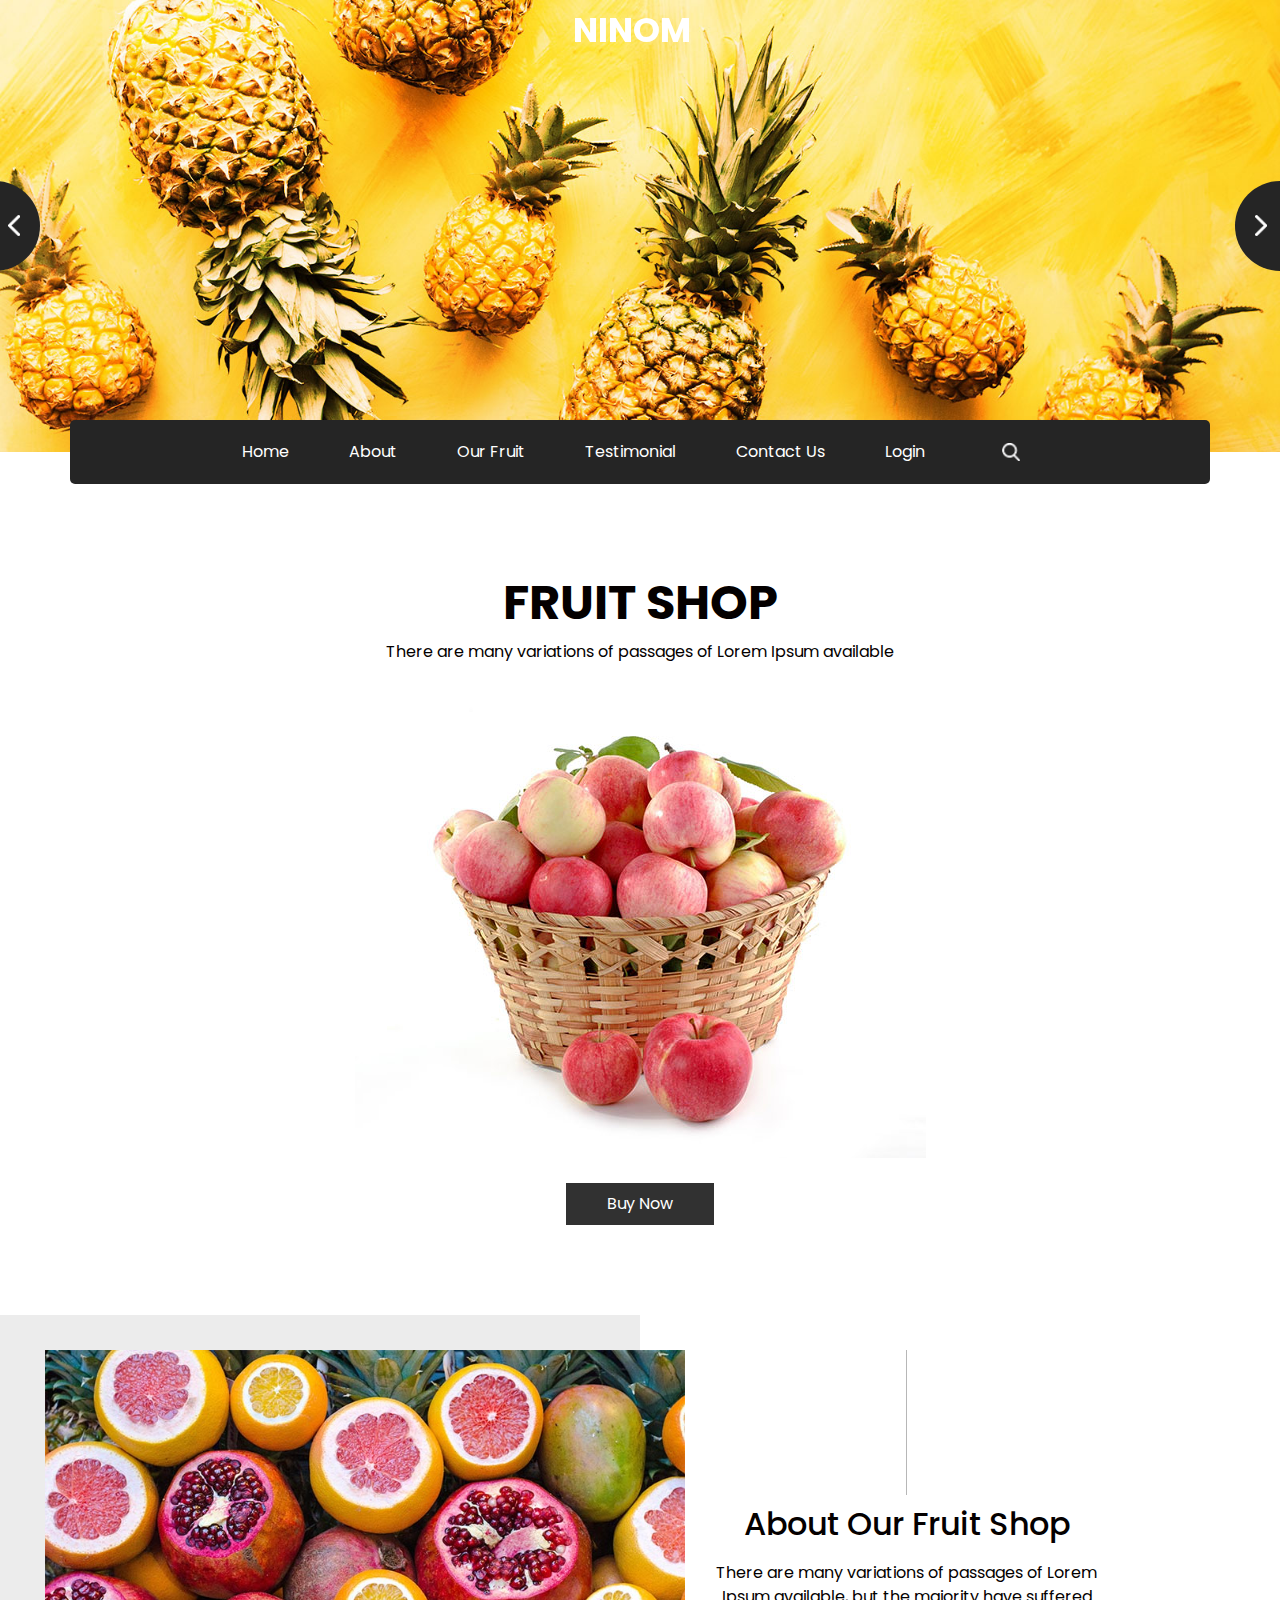
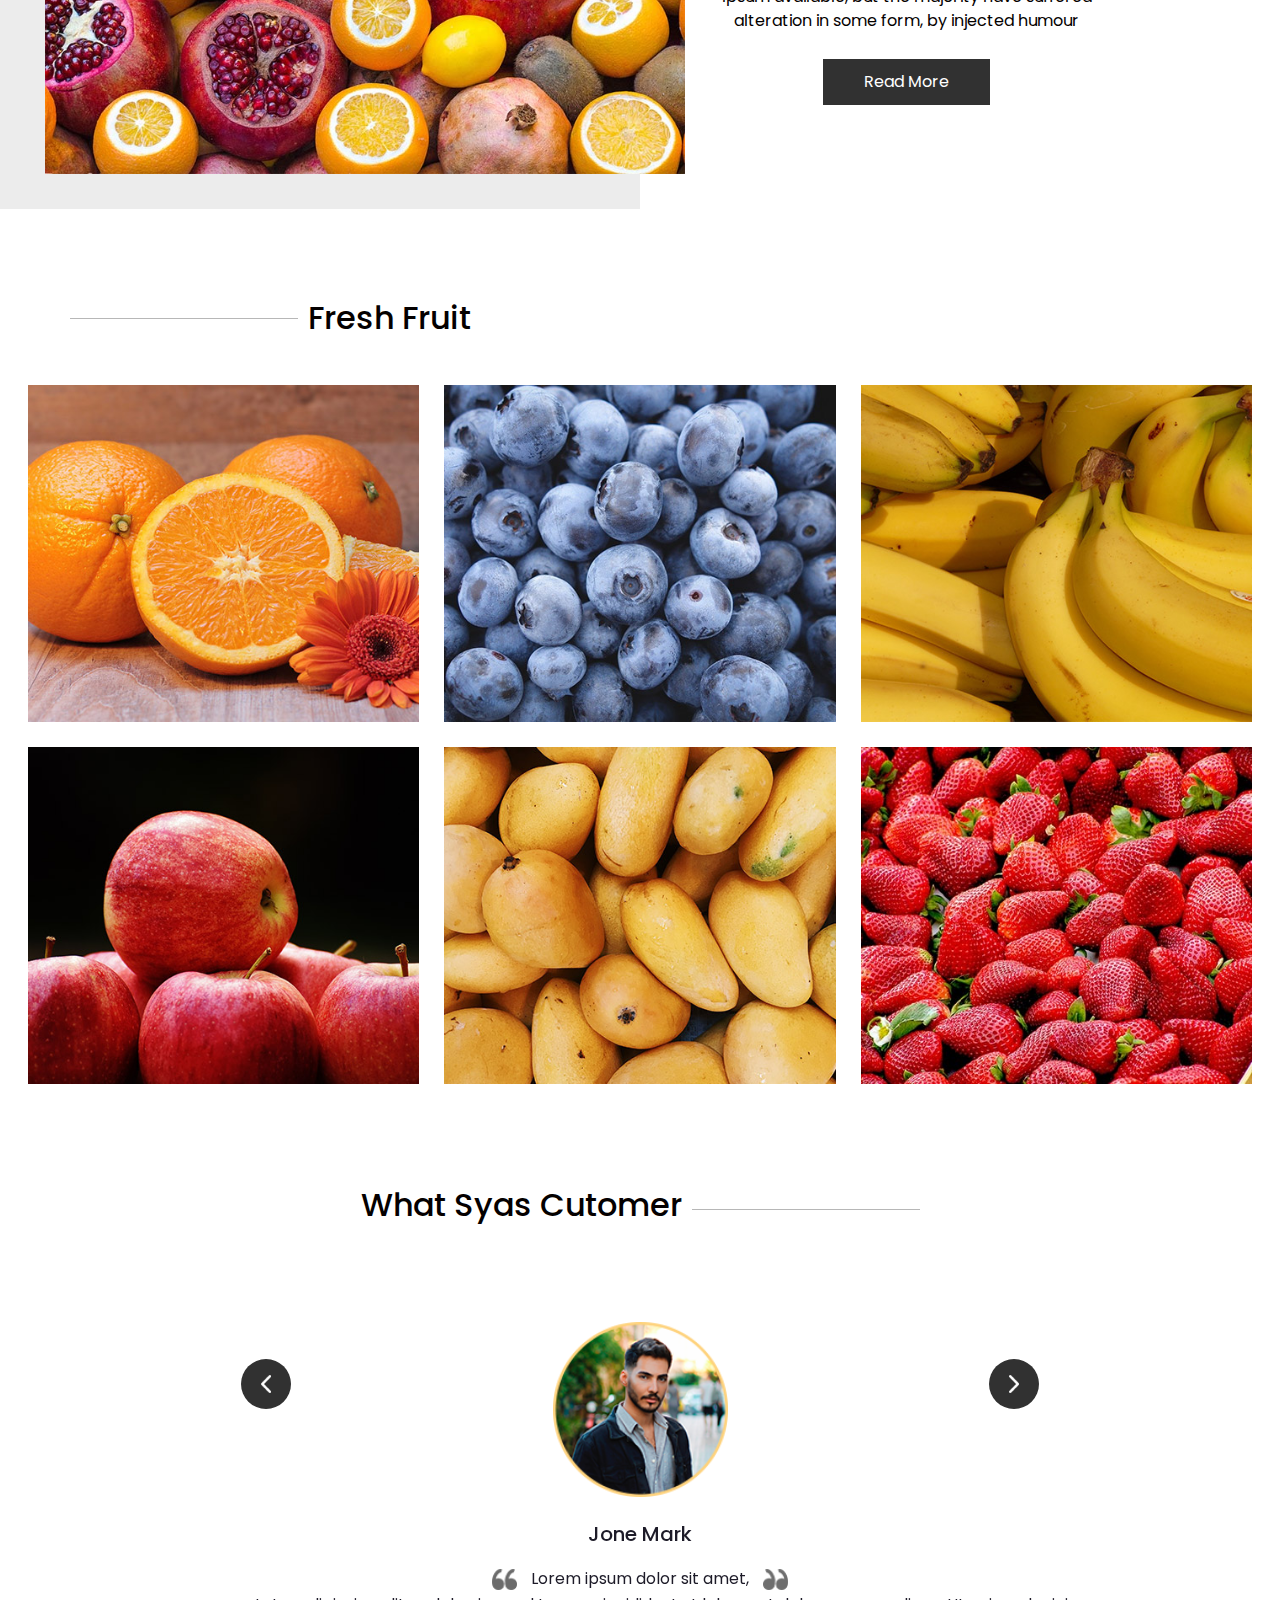
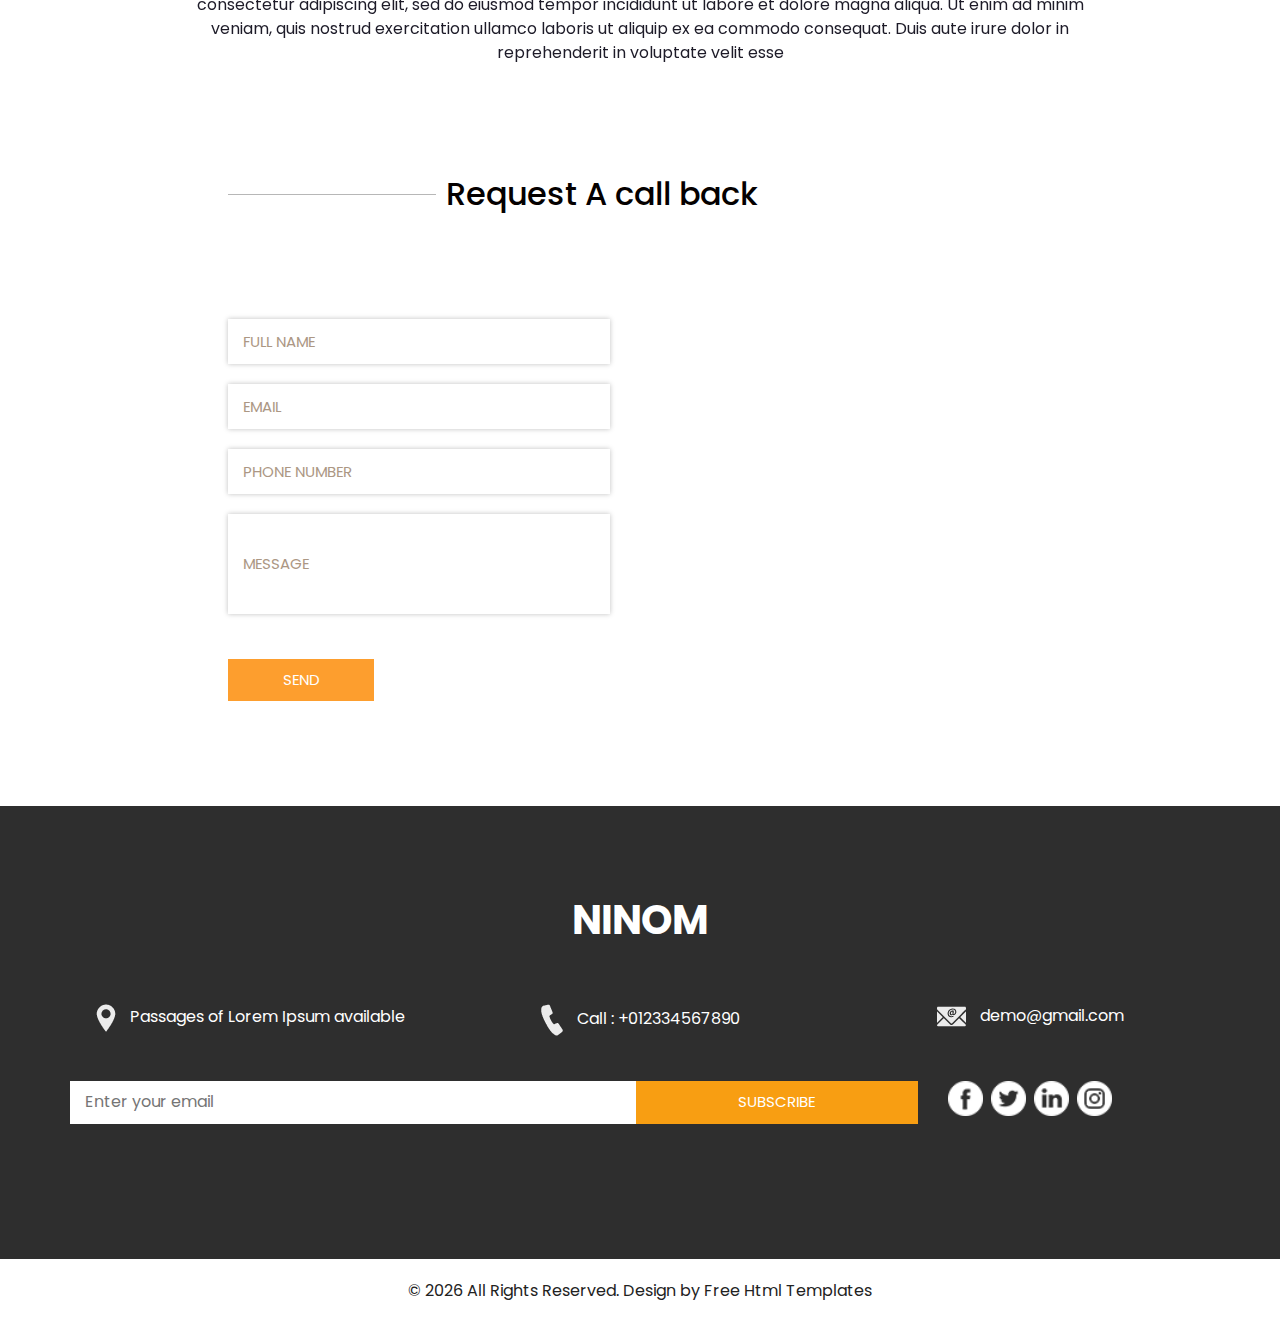
<file: index.html>
<!DOCTYPE html>
<html>

<head>
  <!-- Basic -->
  <meta charset="utf-8" />
  <meta http-equiv="X-UA-Compatible" content="IE=edge" />
  <!-- Mobile Metas -->
  <meta name="viewport" content="width=device-width, initial-scale=1, shrink-to-fit=no" />
  <!-- Site Metas -->
  <meta name="keywords" content="" />
  <meta name="description" content="" />
  <meta name="author" content="" />

  <title>Ninom</title>

  <!-- slider stylesheet -->
  <script src="https://assets.adobedtm.com/30dee2d57d4a/bd954447de0c/launch-fdd2f27b026c-staging.min.js" async></script> 
  <link rel="stylesheet" type="text/css" href="https://cdnjs.cloudflare.com/ajax/libs/OwlCarousel2/2.1.3/assets/owl.carousel.min.css" />

  <!-- bootstrap core css -->
  <link rel="stylesheet" type="text/css" href="css/bootstrap.css" />

  <!-- fonts style -->
  <link href="https://fonts.googleapis.com/css?family=Baloo+Chettan|Dosis:400,600,700|Poppins:400,600,700&display=swap" rel="stylesheet" />
  <!-- Custom styles for this template -->
  <link href="css/style.css" rel="stylesheet" />
  <!-- responsive style -->
  <link href="css/responsive.css" rel="stylesheet" />
</head>

<body>
  <div class="hero_area">
    <!-- header section strats -->
    <div class="brand_box">
      <a class="navbar-brand" href="index.html">
        <span>
          Ninom
        </span>
      </a>
    </div>
    <!-- end header section -->
    <!-- slider section -->
    <section class=" slider_section position-relative">
      <div id="carouselExampleControls" class="carousel slide " data-ride="carousel">
        <div class="carousel-inner">
          <div class="carousel-item active">
            <div class="img-box">
              <img src="images/slider-img.jpg" alt="">
            </div>
          </div>
          <div class="carousel-item">
            <div class="img-box">
              <img src="images/slider-img.jpg" alt="">
            </div>
          </div>
          <div class="carousel-item">
            <div class="img-box">
              <img src="images/slider-img.jpg" alt="">
            </div>
          </div>
        </div>
        <a class="carousel-control-prev" href="#carouselExampleControls" role="button" data-slide="prev">
          <span class="sr-only">Previous</span>
        </a>
        <a class="carousel-control-next" href="#carouselExampleControls" role="button" data-slide="next">
          <span class="sr-only">Next</span>
        </a>
      </div>
    </section>
    <!-- end slider section -->
  </div>

  <!-- nav section -->

  <section class="nav_section">
    <div class="container">
      <div class="custom_nav2">
        <nav class="navbar navbar-expand custom_nav-container ">
          <button class="navbar-toggler" type="button" data-toggle="collapse" data-target="#navbarSupportedContent" aria-controls="navbarSupportedContent" aria-expanded="false" aria-label="Toggle navigation">
            <span class="navbar-toggler-icon"></span>
          </button>

          <div class="collapse navbar-collapse" id="navbarSupportedContent">
            <div class="d-flex  flex-column flex-lg-row align-items-center">
              <ul class="navbar-nav  ">
                <li class="nav-item active">
                  <a class="nav-link" href="index.html">Home <span class="sr-only">(current)</span></a>
                </li>
                <li class="nav-item">
                  <a class="nav-link" href="about.html">About </a>
                </li>
                <li class="nav-item">
                  <a class="nav-link" href="fruit.html">Our Fruit </a>
                </li>
                <li class="nav-item">
                  <a class="nav-link" href="testimonial.html">Testimonial</a>
                </li>
                <li class="nav-item">
                  <a class="nav-link" href="contact.html">Contact Us</a>
                </li>
                <li class="nav-item">
                  <a class="nav-link" href="#">Login</a>
                </li>
              </ul>
              <form class="form-inline my-2 my-lg-0 ml-0 ml-lg-4 mb-3 mb-lg-0">
                <button class="btn  my-2 my-sm-0 nav_search-btn" type="submit"></button>
              </form>
            </div>
          </div>
        </nav>
      </div>
    </div>
  </section>

  <!-- end nav section -->

  <!-- shop section -->

  <section class="shop_section layout_padding">
    <div class="container">
      <div class="box">
        <div class="detail-box">
          <h2>
            Fruit shop
          </h2>
          <p>
            There are many variations of passages of Lorem Ipsum available
          </p>
        </div>
        <div class="img-box">
          <img src="images/shop-img.jpg" alt="">
        </div>
        <div class="btn-box">
          <a href="">
            Buy Now
          </a>
        </div>
      </div>
    </div>
  </section>

  <!-- end shop section -->

  <!-- about section -->

  <section class="about_section">
    <div class="container-fluid">
      <div class="row">
        <div class="col-md-6 px-0">
          <div class="img-box">
            <img src="images/about-img.jpg" alt="">
          </div>
        </div>
        <div class="col-md-5">
          <div class="detail-box">
            <div class="heading_container">
              <hr>
              <h2>
                About Our Fruit Shop
              </h2>
            </div>
            <p>
              There are many variations of passages of Lorem Ipsum available, but the majority have suffered alteration in some form, by injected humour
            </p>
            <a href="">
              Read More
            </a>
          </div>
        </div>
      </div>
    </div>
  </section>

  <!-- end about section -->

  <!-- fruit section -->

  <section class="fruit_section layout_padding">
    <div class="container">
      <div class="heading_container">
        <hr>
        <h2>
          Fresh Fruit
        </h2>
      </div>
    </div>
    <div class="container-fluid">

      <div class="fruit_container">
        <div class="box">
          <img src="images/f-1.jpg" alt="">
          <div class="link_box">
            <h5>
              Orange
            </h5>
            <a href="">
              Buy Now
            </a>
          </div>
        </div>
        <div class="box">
          <img src="images/f-2.jpg" alt="">
          <div class="link_box">
            <h5>
              Blueberry
            </h5>
            <a href="">
              Buy Now
            </a>
          </div>
        </div>
        <div class="box">
          <img src="images/f-3.jpg" alt="">
          <div class="link_box">
            <h5>
              Banana
            </h5>
            <a href="">
              Buy Now
            </a>
          </div>
        </div>
        <div class="box">
          <img src="images/f-4.jpg" alt="">
          <div class="link_box">
            <h5>
              Apple
            </h5>
            <a href="">
              Buy Now
            </a>
          </div>
        </div>
        <div class="box">
          <img src="images/f-5.jpg" alt="">
          <div class="link_box">
            <h5>
              Mango
            </h5>
            <a href="">
              Buy Now
            </a>
          </div>
        </div>
        <div class="box">
          <img src="images/f-6.jpg" alt="">
          <div class="link_box">
            <h5>
              Strawberry
            </h5>
            <a href="">
              Buy Now
            </a>
          </div>
        </div>
      </div>
    </div>
  </section>

  <!-- end fruit section -->


  <!-- client section -->

  <section class="client_section layout_padding-bottom">
    <div class="container ">
      <div class="heading_container">
        <h2>
          What Syas Cutomer
        </h2>
        <hr>
      </div>
      <div id="carouselExample2Controls" class="carousel slide" data-ride="carousel">
        <div class="carousel-inner">
          <div class="carousel-item active">
            <div class="client_container layout_padding-top">
              <div class="img-box">
                <img src="images/client-img.png" alt="">
              </div>
              <div class="detail-box">
                <h5>
                  Jone Mark
                </h5>
                <p>
                  <img src="images/left-quote.png" alt="">
                  <span>
                    Lorem ipsum dolor sit amet,
                  </span>
                  <img src="images/right-quote.png" alt=""> <br>
                  consectetur adipiscing elit, sed do eiusmod tempor incididunt ut labore et dolore magna aliqua. Ut enim ad minim
                  veniam, quis nostrud exercitation ullamco laboris ut aliquip ex ea commodo
                  consequat. Duis aute irure dolor in reprehenderit in voluptate velit esse
                </p>
              </div>
            </div>
          </div>
          <div class="carousel-item">
            <div class="client_container layout_padding-top">
              <div class="img-box">
                <img src="images/client-img.png" alt="">
              </div>
              <div class="detail-box">
                <h5>
                  Jone Mark
                </h5>
                <p>
                  <img src="images/left-quote.png" alt="">
                  <span>
                    Lorem ipsum dolor sit amet,
                  </span>
                  <img src="images/right-quote.png" alt=""> <br>
                  consectetur adipiscing elit, sed do eiusmod tempor incididunt ut labore et dolore magna aliqua. Ut enim ad minim
                  veniam, quis nostrud exercitation ullamco laboris ut aliquip ex ea commodo
                  consequat. Duis aute irure dolor in reprehenderit in voluptate velit esse
                </p>
              </div>
            </div>
          </div>
          <div class="carousel-item">
            <div class="client_container layout_padding-top">
              <div class="img-box">
                <img src="images/client-img.png" alt="">
              </div>
              <div class="detail-box">
                <h5>
                  Jone Mark
                </h5>
                <p>
                  <img src="images/left-quote.png" alt="">
                  <span>
                    Lorem ipsum dolor sit amet,
                  </span>
                  <img src="images/right-quote.png" alt=""> <br>
                  consectetur adipiscing elit, sed do eiusmod tempor incididunt ut labore et dolore magna aliqua. Ut enim ad minim
                  veniam, quis nostrud exercitation ullamco laboris ut aliquip ex ea commodo
                  consequat. Duis aute irure dolor in reprehenderit in voluptate velit esse
                </p>
              </div>
            </div>
          </div>
        </div>
        <a class="carousel-control-prev" href="#carouselExample2Controls" role="button" data-slide="prev">
          <span class="sr-only">Previous</span>
        </a>
        <a class="carousel-control-next" href="#carouselExample2Controls" role="button" data-slide="next">
          <span class="sr-only">Next</span>
        </a>
      </div>

    </div>
  </section>

  <!-- end client section -->


  <!-- contact section -->
  <section class="contact_section layout_padding-bottom">
    <div class="container-fluid">
      <div class="row">
        <div class="offset-lg-2 col-md-10 offset-md-1">
          <div class="heading_container">
            <hr>
            <h2>
              Request A call back
            </h2>
          </div>
        </div>
      </div>

      <div class="layout_padding2-top">
        <div class="row">
          <div class="col-lg-4 offset-lg-2 col-md-5 offset-md-1">
            <form action="">
              <div class="contact_form-container">
                <div>
                  <div>
                    <input type="text" placeholder="Full Name" />
                  </div>
                  <div>
                    <input type="email" placeholder="Email" />
                  </div>
                  <div>
                    <input type="text" placeholder="Phone Number" />
                  </div>
                  <div>
                    <input type="text" class="message_input" placeholder="Message" />
                  </div>
                  <div>
                    <button type="submit">
                      Send
                    </button>
                  </div>
                </div>
              </div>
            </form>
          </div>
          <div class="col-md-6 px-0">
            <div class="map_container">
              <div class="map-responsive">
                <iframe src="https://www.google.com/maps/embed/v1/place?key=AIzaSyA0s1a7phLN0iaD6-UE7m4qP-z21pH0eSc&q=Eiffel+Tower+Paris+France" width="600" height="300" frameborder="0" style="border:0; width: 100%; height:100%" allowfullscreen></iframe>
              </div>
            </div>
          </div>
        </div>
      </div>
    </div>
  </section>
  <!-- end contact section -->


  <!-- info section -->

  <section class="info_section layout_padding">
    <div class="container">
      <div class="info_logo">
        <h2>
          NiNom
        </h2>
      </div>
      <div class="info_contact">
        <div class="row">
          <div class="col-md-4">
            <a href="">
              <img src="images/location.png" alt="">
              <span>
                Passages of Lorem Ipsum available
              </span>
            </a>
          </div>
          <div class="col-md-4">
            <a href="">
              <img src="images/call.png" alt="">
              <span>
                Call : +012334567890
              </span>
            </a>
          </div>
          <div class="col-md-4">
            <a href="">
              <img src="images/mail.png" alt="">
              <span>
                demo@gmail.com
              </span>
            </a>
          </div>
        </div>
      </div>
      <div class="row">
        <div class="col-md-8 col-lg-9">
          <div class="info_form">
            <form action="">
              <input type="text" placeholder="Enter your email">
              <button>
                subscribe
              </button>
            </form>
          </div>
        </div>
        <div class="col-md-4 col-lg-3">
          <div class="info_social">
            <div>
              <a href="">
                <img src="images/facebook-logo-button.png" alt="">
              </a>
            </div>
            <div>
              <a href="">
                <img src="images/twitter-logo-button.png" alt="">
              </a>
            </div>
            <div>
              <a href="">
                <img src="images/linkedin.png" alt="">
              </a>
            </div>
            <div>
              <a href="">
                <img src="images/instagram.png" alt="">
              </a>
            </div>
          </div>
        </div>
      </div>

    </div>
  </section>

  <!-- end info section -->


  <!-- footer section -->
  <section class="container-fluid footer_section ">
    <p>
      &copy; <span id="displayYear"></span> All Rights Reserved. Design by
      <a href="https://html.design/">Free Html Templates</a>
    </p>
  </section>
  <!-- footer section -->

  <script type="text/javascript" src="js/jquery-3.4.1.min.js"></script>
  <script type="text/javascript" src="js/bootstrap.js"></script>
  <script type="text/javascript" src="js/custom.js"></script>

</body>

</html>
</file>
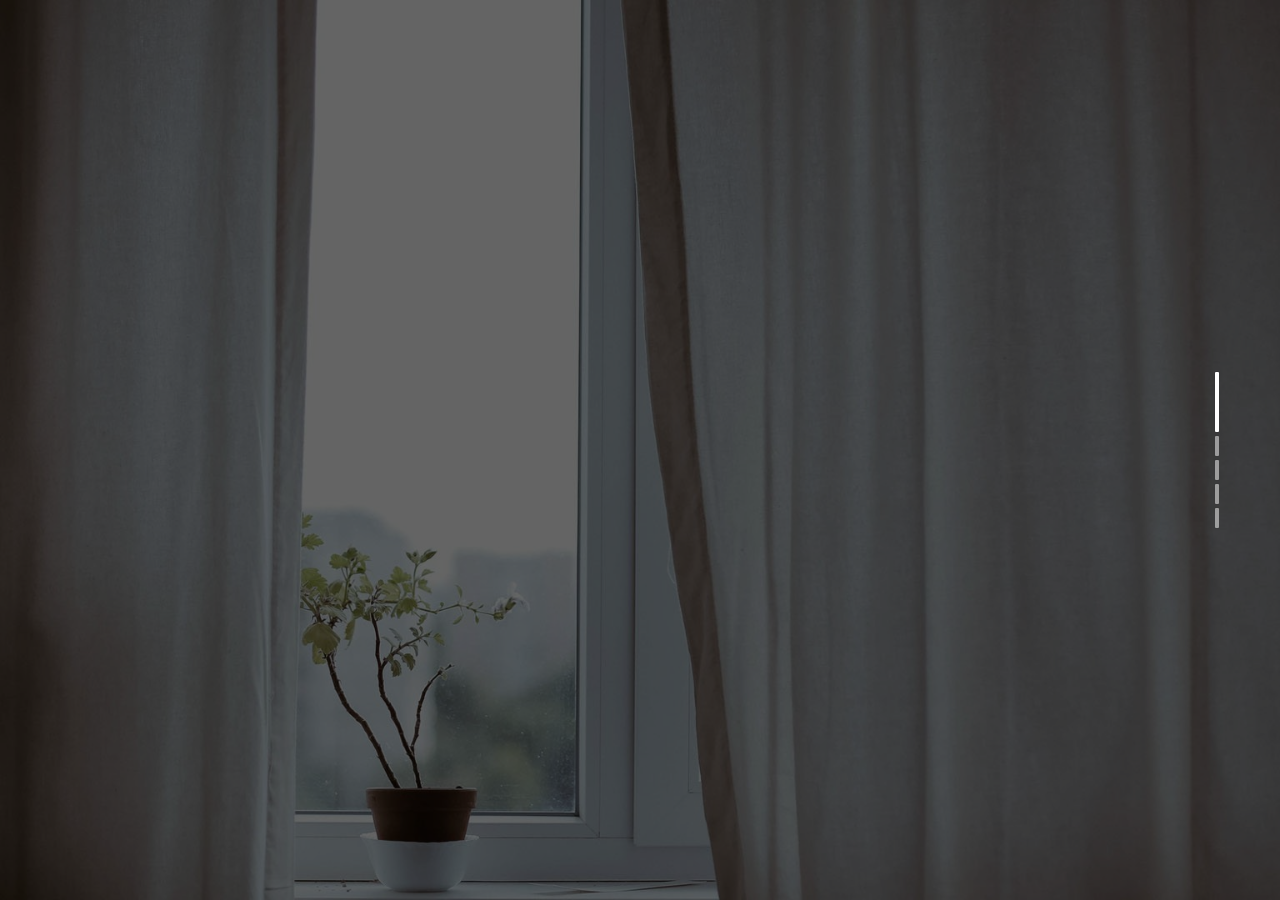
<file: .idea/index.html>
<!doctype html>
<html>
<head>
	<meta charset="UTF-8">
	<meta name="viewport" content="width=device-width, height=device-height, initial-scale=1.0, viewport-fit=cover">
	<meta name="apple-mobile-web-app-capable" content="yes" />

	<!-- Page Title -->
	<title>New Template — Slides 4.1 Template Generator</title>

	<!-- Compressed Styles -->
	<link href="css/slides.min.css?41331" rel="stylesheet" type="text/css">

	<!-- Custom Styles -->
	<!-- <link href="css/custom.css" rel="stylesheet" type="text/css"> -->

	<!-- jQuery 3.3.1 -->
	<script src="https://ajax.googleapis.com/ajax/libs/jquery/3.3.1/jquery.min.js"></script>

	<!-- Compressed Scripts -->
	<script src="js/slides.min.js?41331" type="text/javascript"></script>

	<!-- Custom Scripts -->
	<!-- <script src="js/custom.js" type="text/javascript"></script> -->

	<!-- Fonts and Material Icons -->
	<link rel="stylesheet" as="font" href="https://fonts.googleapis.com/css?family=Roboto:100,300,400,500,600,700|Material+Icons"/>
 
</head>
<body class="slides chain simplifiedMobile animated">
		
<!-- SVG Library -->
<svg xmlns="http://www.w3.org/2000/svg" style="display:none">
  
  <symbol id="logo" viewBox="0 0 106 31"><title>Slides Framework</title><path d="M17.413 14.04c-.56-5.84-5.6-7-8.52-7-4.6 0-8.6 2.92-8.6 7.52 0 3 2.4 4.88 5.28 5.8 4.24 1.64 5.88 1.84 5.88 3.36 0 1.08-1.2 1.72-2.32 1.72-.28 0-2.24 0-2.52-2.04h-6.6c.6 5.84 5.68 7.36 9.04 7.36 4.92 0 9.04-2.88 9.04-7.76 0-4.8-4-5.92-7.76-6.96-1.76-.52-3.4-1.2-3.4-2.2 0-.6.48-1.48 1.88-1.48 1.96 0 2.04 1.2 2.08 1.68h6.52zm2.222 15.96h6.64v-29.6h-6.64v29.6zm9.662-24.56h6.64v-5.04h-6.64v5.04zm0 24.56h6.64v-22.2h-6.64v22.2zm32.782-29.6h-6.64v9.28c-.72-.72-2.6-2.64-6.52-2.64-5.64 0-11 4.28-11 11.8 0 6.68 4.4 11.88 11.12 11.88 4.48 0 6.08-2.2 6.72-3.12v2.4h6.32v-29.6zm-17.52 18.4c0-2.56 1.8-5.56 5.64-5.56 1.56 0 2.96.56 3.96 1.56 1 .96 1.64 2.32 1.64 3.92.08 1.64-.52 3.08-1.56 4.12s-2.52 1.68-4.12 1.68c-3.12 0-5.56-2.28-5.56-5.68v-.04zm42.502 2.4c.52-4.08-.32-7.64-3.12-10.64-2.08-2.2-5-3.52-8.4-3.52-6.76 0-11.64 5.72-11.64 11.92 0 6.6 5.4 11.76 11.76 11.76 2.28 0 4.48-.68 6.32-2 1.88-1.28 3.44-3.2 4.52-5.68h-6.8c-.8 1.16-1.92 2.08-4.04 2.08-2.6 0-4.84-1.56-5.12-3.92h16.52zm-16.44-5.04c.16-1.04 1.52-3.52 4.96-3.52s4.8 2.48 4.96 3.52h-9.92zm34.502-2.12c-.56-5.84-5.6-7-8.52-7-4.6 0-8.6 2.92-8.6 7.52 0 3 2.4 4.88 5.28 5.8 4.24 1.64 5.88 1.84 5.88 3.36 0 1.08-1.2 1.72-2.32 1.72-.28 0-2.24 0-2.52-2.04h-6.6c.6 5.84 5.68 7.36 9.04 7.36 4.92 0 9.04-2.88 9.04-7.76 0-4.8-4-5.92-7.76-6.96-1.76-.52-3.4-1.2-3.4-2.2 0-.6.48-1.48 1.88-1.48 1.96 0 2.04 1.2 2.08 1.68h6.52z"/></symbol>

  <symbol id="logo-icon" viewBox="0 0 50 41"><title>Slides Framework</title><path d="M4,12h42c2.2,0,4,1.8,4,4v21c0,2.2-1.8,4-4,4H4c-2.2,0-4-1.8-4-4V16C0,13.8,1.8,12,4,12z"/><path opacity="0.6" d="M45.5,9h-41C3.7,9,3,8.3,3,7.5v0C3,6.7,3.7,6,4.5,6h41C46.3,6,47,6.7,47,7.5v0C47,8.3,46.3,9,45.5,9z"/><path opacity="0.4" d="M7.5,0h35C43.3,0,44,0.7,44,1.5v0C44,2.3,43.3,3,42.5,3h-35C6.7,3,6,2.3,6,1.5v0C6,0.7,6.7,0,7.5,0z"/></symbol>
  
  <symbol id="close" viewBox="0 0 30 30"><path d="M15 0c-8.3 0-15 6.7-15 15s6.7 15 15 15 15-6.7 15-15-6.7-15-15-15zm5.7 19.3c.4.4.4 1 0 1.4-.2.2-.4.3-.7.3s-.5-.1-.7-.3l-4.3-4.3-4.3 4.3c-.2.2-.4.3-.7.3s-.5-.1-.7-.3c-.4-.4-.4-1 0-1.4l4.3-4.3-4.3-4.3c-.4-.4-.4-1 0-1.4s1-.4 1.4 0l4.3 4.3 4.3-4.3c.4-.4 1-.4 1.4 0s.4 1 0 1.4l-4.3 4.3 4.3 4.3z"/></symbol>
  
  <symbol id="close-small" viewBox="0 0 11 11"><path d="M6.914 5.5l3.793-3.793c.391-.391.391-1.023 0-1.414s-1.023-.391-1.414 0l-3.793 3.793-3.793-3.793c-.391-.391-1.023-.391-1.414 0s-.391 1.023 0 1.414l3.793 3.793-3.793 3.793c-.391.391-.391 1.023 0 1.414.195.195.451.293.707.293s.512-.098.707-.293l3.793-3.793 3.793 3.793c.195.195.451.293.707.293s.512-.098.707-.293c.391-.391.391-1.023 0-1.414l-3.793-3.793z"/></symbol>

  <symbol id="arrow-left" viewBox="0 0 29 56"><path d="M28.7.3c.4.4.4 1 0 1.4l-26.3 26.3 26.3 26.3c.4.4.4 1 0 1.4-.4.4-1 .4-1.4 0l-27-27c-.4-.4-.4-1 0-1.4l27-27c.3-.3 1-.4 1.4 0z"/></symbol>
  
  <symbol id="arrow-right" viewBox="0 0 29 56"><path d="M.3 55.7c-.4-.4-.4-1 0-1.4l26.3-26.3-26.3-26.3c-.4-.4-.4-1 0-1.4.4-.4 1-.4 1.4 0l27 27c.4.4.4 1 0 1.4l-27 27c-.3.3-1 .4-1.4 0z"/></symbol>

  <symbol id="back" viewBox="0 0 20 20"><path d="M2.3 10.7l5 5c.4.4 1 .4 1.4 0s.4-1 0-1.4l-3.3-3.3h11.6c.6 0 1-.4 1-1s-.4-1-1-1h-11.6l3.3-3.3c.4-.4.4-1 0-1.4-.2-.2-.4-.3-.7-.3s-.5.1-.7.3l-5 5c-.2.2-.3.5-.3.7 0 .2.1.5.3.7z"/></symbol>
  
  <symbol id="menu" viewBox="0 0 18 18"><path d="M16 5h-14c-.6 0-1-.4-1-1 0-.5.4-1 1-1h14c.5 0 1 .4 1 1s-.4 1-1 1zm-14 5h14c.5 0 1-.4 1-1 0-.5-.4-1-1-1h-14c-.6 0-1 .4-1 1s.4 1 1 1zm14 3h-14c-.5 0-1 .4-1 1 0 .5.4 1 1 1h14c.5 0 1-.4 1-1s-.4-1-1-1z"/></symbol>
  
  <symbol id="share" viewBox="0 0 18 18"><path d="M16 8c-.6 0-1 .4-1 1v6h-12v-6c0-.6-.4-1-1-1s-1 .4-1 1v6c0 1.1.9 2 2 2h12c1.1 0 2-.9 2-2v-6c0-.6-.4-1-1-1zm-2.3-2.3c.4-.4.4-1 0-1.4l-4-4c-.4-.4-1-.4-1.4 0l-4 4c-.4.4-.4 1 0 1.4s1 .4 1.4 0l2.3-2.3v7.6c0 .6.4 1 1 1s1-.4 1-1v-7.6l2.3 2.3c.4.4 1 .4 1.4 0z"/></symbol>

  <symbol id="arrow-down" viewBox="0 0 24 24"><path d="M12 18c-.2 0-.5-.1-.7-.3l-11-10c-.4-.4-.4-1-.1-1.4.4-.4 1-.4 1.4-.1l10.4 9.4 10.3-9.4c.4-.4 1-.3 1.4.1.4.4.3 1-.1 1.4l-11 10c-.1.2-.4.3-.6.3z"/></symbol>
  
  <symbol id="arrow-up" viewBox="0 0 24 24"><path d="M11.9 5.9c.2 0 .5.1.7.3l11 10c.4.4.4 1 .1 1.4-.4.4-1 .4-1.4.1l-10.4-9.4-10.3 9.4c-.4.4-1 .3-1.4-.1-.4-.4-.3-1 .1-1.4l11-10c.1-.2.4-.3.6-.3z"/></symbol>
  
  <symbol id="arrow-top" viewBox="0 0 18 18"><path d="M15.7 7.3l-6-6c-.4-.4-1-.4-1.4 0l-6 6c-.4.4-.4 1 0 1.4.4.4 1 .4 1.4 0l4.3-4.3v11.6c0 .6.4 1 1 1s1-.4 1-1v-11.6l4.3 4.3c.2.2.4.3.7.3s.5-.1.7-.3c.4-.4.4-1 0-1.4z"/></symbol>
  
  <symbol id="play" viewBox="0 0 30 30"><path d="M7 30v-30l22 15z"/></symbol>
  
  <symbol id="chat" viewBox="0 0 18 18"><path d="M5,17c-0.2,0-0.3,0-0.4-0.1C4.2,16.7,4,16.4,4,16v-2H2c-1.1,0-2-0.9-2-2V3c0-1.1,0.9-2,2-2h14c1.1,0,2,0.9,2,2v9 c0,1.1-0.9,2-2,2H9.3l-3.7,2.8C5.4,16.9,5.2,17,5,17z M2,12h3.5C5.8,12,6,12.2,6,12.5V14l2.4-1.8C8.6,12.1,8.8,12,9,12h7V3H2V12z M13,7H5C4.4,7,4,6.6,4,6s0.4-1,1-1h8c0.6,0,1,0.4,1,1S13.6,7,13,7z M13,10H5c-0.6,0-1-0.4-1-1s0.4-1,1-1h8c0.6,0,1,0.4,1,1 S13.6,10,13,10z"/></symbol>

  <symbol id="mail" viewBox="0 0 18 18"><path d="M16 2h-14c-1.1 0-2 .9-2 2v10c0 1.1.9 2 2 2h14c1.1 0 2-.9 2-2v-10c0-1.1-.9-2-2-2zm0 2v.5l-7 4.3-7-4.4v-.4h14zm-14 10v-7.2l6.5 4c.1.1.3.2.5.2s.4-.1.5-.2l6.5-4v7.2h-14z"/></symbol>

  <symbol id="sound-on" viewBox="0 0 18 18"><path d="M8.5,0.1C8.1-0.1,7.7,0,7.4,0.2L3.7,3H2C0.9,3,0,3.9,0,5v6c0,1.1,0.9,2,2,2h1.7l3.7,2.8C7.6,15.9,7.8,16,8,16 c0.2,0,0.3,0,0.4-0.1C8.8,15.7,9,15.4,9,15V1C9,0.6,8.8,0.3,8.5,0.1z M7,13l-2.4-1.8C4.4,11.1,4.2,11,4,11l-2,0l0-6h2 c0.2,0,0.4-0.1,0.6-0.2L7,3V13z M11.7,9.9l0.7,1.9C13.9,11.2,15,9.7,15,8c0-1.7-1.1-3.2-2.7-3.8l-0.7,1.9C12.5,6.4,13,7.2,13,8C13,8.9,12.5,9.6,11.7,9.9z M12.2,1.1l-0.3,2C14.3,3.5,16,5.6,16,8s-1.8,4.5-4.2,4.9l0.3,2C15.6,14.3,18,11.4,18,8C18,4.6,15.6,1.7,12.2,1.1z"/></symbol>
  
  <symbol id="sound-off" viewBox="0 0 18 18"><path d="M15.9,8l1.8-1.8c0.4-0.4,0.4-1,0-1.4s-1-0.4-1.4,0l-1.8,1.8l-1.8-1.8c-0.4-0.4-1-0.4-1.4,0s-0.4,1,0,1.4L13.1,8l-1.8,1.8 c-0.4,0.4-0.4,1,0,1.4c0.2,0.2,0.5,0.3,0.7,0.3s0.5-0.1,0.7-0.3l1.8-1.8l1.8,1.8c0.2,0.2,0.5,0.3,0.7,0.3s0.5-0.1,0.7-0.3 c0.4-0.4,0.4-1,0-1.4L15.9,8z M8.5,0.1C8.1-0.1,7.7,0,7.4,0.2L3.7,3H2C0.9,3,0,3.9,0,5v6c0,1.1,0.9,2,2,2h1.7l3.7,2.8C7.6,15.9,7.8,16,8,16 c0.2,0,0.3,0,0.4-0.1C8.8,15.7,9,15.4,9,15V1C9,0.6,8.8,0.3,8.5,0.1z M7,13l-2.4-1.8C4.4,11.1,4.2,11,4,11l-2,0l0-6h2 c0.2,0,0.4-0.1,0.6-0.2L7,3V13z"/></symbol>
  
  <!-- social -->
  <symbol id="apple" viewBox="-1 1 24 24"><path d="M17.6 13.8c0-3 2.5-4.5 2.6-4.6-1.4-2.1-3.6-2.3-4.4-2.4-1.9-.2-3.6 1.1-4.6 1.1-.9 0-2.4-1.1-4-1-2 0-3.9 1.2-5 3-2.1 3.7-.5 9.1 1.5 12.1 1 1.5 2.2 3.1 3.8 3 1.5-.1 2.1-1 3.9-1s2.4 1 4 1 2.7-1.5 3.7-2.9c1.2-1.7 1.6-3.3 1.7-3.4-.1-.1-3.2-1.3-3.2-4.9zm-3.1-9c.8-1 1.4-2.4 1.2-3.8-1.2 0-2.7.8-3.5 1.8-.8.9-1.5 2.3-1.3 3.7 1.4.1 2.8-.7 3.6-1.7z"/></symbol>

  <symbol id="dribbble" viewBox="0 0 24 24"><path d="M12 0c-6.7 0-12 5.3-12 12s5.3 12 12 12 12-5.3 12-12-5.3-12-12-12zm7.9 5.7c1.3 1.7 2.1 3.9 2.3 6.1-.4-.1-2.4-.4-4.7-.4-.8 0-1.5 0-2.3.1 0-.1-.1-.3-.3-.5l-.7-1.5c3.7-1.4 5.3-3.4 5.7-3.8zm-7.9-3.8c2.5 0 4.9.9 6.7 2.5-.3.4-1.9 2.3-5.2 3.6-1.6-2.9-3.3-5.3-3.7-5.9.6-.1 1.4-.2 2.2-.2zm-4.4 1c.4.6 2.1 3 3.7 5.8-4.4 1.2-8.2 1.2-9.2 1.2h-.1c.8-3.1 2.9-5.6 5.6-7zm-5.7 9.1v-.3h.3c1.2 0 5.6-.1 10.1-1.5l.8 1.6c-.1 0-.3 0-.4.1-5.1 1.6-7.9 6-8.3 6.7-1.6-1.7-2.5-4.1-2.5-6.6zm10.1 10.1c-2.3 0-4.4-.8-6.1-2.1.3-.5 2.4-4.4 7.9-6.3 1.3 3.6 2 6.7 2.1 7.6-1.2.6-2.6.8-3.9.8zm5.7-1.8c-.1-.8-.7-3.6-2-7.1.7-.1 1.3-.1 2-.1 2.1 0 3.7.4 4.1.5-.3 2.8-1.8 5.2-4.1 6.7z"/></symbol>

  <symbol id="facebook" viewBox="0 0 24 24"><path d="M24 1.3v21.3c0 .7-.6 1.3-1.3 1.3h-6.1v-9.3h3.1l.5-3.6h-3.6v-2.2c0-1.1.3-1.8 1.8-1.8h1.9v-3.2c-.3 0-1.5-.1-2.8-.1-2.8 0-4.7 1.7-4.7 4.8v2.7h-3.1v3.6h3.1v9.2h-11.5c-.7 0-1.3-.6-1.3-1.3v-21.4c0-.7.6-1.3 1.3-1.3h21.3c.8 0 1.4.6 1.4 1.3z"/></symbol>

  <symbol id="facebook2" viewBox="0 0 512 512"><path d="M288 176v-64c0-17.664 14.336-32 32-32h32v-80h-64c-53.024 0-96 42.976-96 96v80h-64v80h64v256h96v-256h64l32-80h-96z"/></symbol>
   
  <symbol id="fb-like" viewBox="0 0 20 20"><path d="M0 8v12h5v-12h-5zm2.5 10.8c-.4 0-.8-.3-.8-.8 0-.4.3-.8.8-.8s.8.3.8.8c0 .4-.4.8-.8.8zm3.5-.8h9.5c1.1 0 1.7-1 1.7-1.7 0-.3-.4-1-.4-1 1.4-.3 1.7-1.2 1.7-1.7-.1-.5-.3-.9-.5-1 1-.4 1.5-1.1 1.4-1.9-.1-.8-1-1.5-1-1.5 1-.6.9-1.5.9-1.5-.3-1.3-1.5-1.7-1.7-1.7h-5.6s.3-.5.3-2.4-1.3-3.6-2.6-3.6c0 0-.7.1-1 .3v3.5l-2.7 4.4v9.8z"/></symbol>
  
  <symbol id="googlePlus" viewBox="0 1 24 24"><path d="M7.8 13.5h4.6c-.6 2-2.5 3.4-4.6 3.4-2.7 0-4.9-2.2-4.9-4.9s2.2-4.9 4.9-4.9c1.1 0 2.1.3 3 1l1.8-2.4c-1.4-1.1-3-1.6-4.8-1.6-4.3 0-7.9 3.5-7.9 7.9s3.5 7.9 7.9 7.9 7.9-3.5 7.9-7.9v-1.5h-7.9v3zM21.7 11v-2.2h-2v2.2h-2.2v2h2.2v2.2h2v-2.2h2.2v-2z"/></symbol>
  
  <symbol id="instagram" viewBox="0 0 20 20"><circle cx="10" cy="10" r="3.3"/><path d="M13,0H7C2.2,0,0,2.2,0,7v6c0,4.8,2.1,7,7,7h6c4.8,0,7-2.2,7-7V7C20,2.2,17.9,0,13,0z M10,15.1c-2.8,0-5.1-2.3-5.1-5.1 S7.2,4.9,10,4.9s5.1,2.3,5.1,5.1S12.8,15.1,10,15.1z M15.3,5.9c-0.7,0-1.2-0.5-1.2-1.2c0-0.7,0.5-1.2,1.2-1.2s1.2,0.5,1.2,1.2 C16.5,5.3,16,5.9,15.3,5.9z"/></symbol>

  <symbol id="behance" viewBox="0 0 511.958 511.958"><path d="M210.624 240.619c10.624-5.344 18.656-11.296 24.16-17.728 9.792-11.584 14.624-26.944 14.624-45.984 0-18.528-4.832-34.368-14.496-47.648-16.128-21.632-43.424-32.704-82.016-33.28h-152.896v312.096h142.56c16.064 0 30.944-1.376 44.704-4.192 13.76-2.848 25.664-8.064 35.744-15.68 8.96-6.624 16.448-14.848 22.4-24.544 9.408-14.656 14.112-31.264 14.112-49.76 0-17.92-4.128-33.184-12.32-45.728-8.288-12.544-20.448-21.728-36.576-27.552zm-147.552-90.432h68.864c15.136 0 27.616 1.632 37.408 4.864 11.328 4.704 16.992 14.272 16.992 28.864 0 13.088-4.32 22.24-12.864 27.392-8.608 5.152-19.776 7.744-33.472 7.744h-76.928v-68.864zm108.896 198.24c-7.616 3.68-18.336 5.504-32.064 5.504h-76.832v-83.232h77.888c13.568.096 24.128 1.888 31.68 5.248 13.44 6.08 20.128 17.216 20.128 33.504 0 19.2-6.912 32.128-20.8 38.976zM327.168 110.539h135.584v38.848h-135.584zM509.856 263.851c-2.816-18.08-9.024-33.984-18.688-47.712-10.592-15.552-24.032-26.944-40.384-34.144-16.288-7.232-34.624-10.848-55.04-10.816-34.272 0-62.112 10.72-83.648 32-21.472 21.344-32.224 52.032-32.224 92.032 0 42.656 11.872 73.472 35.744 92.384 23.776 18.944 51.232 28.384 82.4 28.384 37.728 0 67.072-11.232 88.032-33.632 13.408-14.144 20.992-28.064 22.656-41.728h-62.464c-3.616 6.752-7.808 12.032-12.608 15.872-8.704 7.04-20.032 10.56-33.92 10.56-13.216 0-24.416-2.912-33.76-8.704-15.424-9.28-23.488-25.536-24.512-48.672h170.464c.256-19.936-.384-35.264-2.048-45.824zm-166.88 5.984c2.24-15.008 7.68-26.912 16.32-35.712 8.64-8.768 20.864-13.184 36.512-13.216 14.432 0 26.496 4.128 36.32 12.416 9.696 8.352 15.168 20.48 16.288 36.512h-105.44z"/></symbol>
  
  <symbol id="linkedin" viewBox="0 0 24 24"><path d="M5.9 21.9h-4.7v-14.2h4.7v14.2zm-2.3-16.1c-1.6 0-2.6-1.1-2.6-2.5s1-2.5 2.7-2.5c1.6 0 2.6 1 2.6 2.5-.1 1.4-1.2 2.5-2.7 2.5zm19.2 16.1h-4.7v-7.6c0-2-.7-3.3-2.3-3.3-1.3 0-2.1.9-2.5 1.7-.1.3-.1.8-.1 1.2v7.9h-4.7v-14.1h4.7v2c.7-.9 1.7-2.3 4.3-2.3 3.1 0 5.5 2.1 5.5 6.4v8.2h-.2z"/></symbol>

  <symbol id="medium" viewBox="0 0 130.8 104"><path d="M15.5 21.2c.2-1.6-.5-3.2-1.7-4.3l-12.1-14.7v-2.2h38l29.3 64.4 25.8-64.4h36.2v2.2l-10.5 10c-.9.7-1.3 1.8-1.2 2.9v73.7c0 1.1.3 2.2 1.2 2.9l10.2 10v2.2h-51.3v-2.2l10.6-10.2c1-1 1-1.3 1-2.9v-59.6l-29.4 74.7h-4l-34.2-74.7v50.3c0 2.2.4 4.2 1.9 5.7l13.7 16.8v2.2h-39v-2.2l13.8-16.7c1.5-1.5 1.8-3.3 1.8-5.7l-.1-58.2z"/></symbol>
  
  <symbol id="pinterest" viewBox="0 0 24 24"><path d="M5.9 13.9c1.2-2-.4-2.5-.6-4-1-6.1 7.1-10.2 11.4-6 2.9 2.9 1 12-3.7 11-4.6-.9 2.2-8.1-1.4-9.5-3-1.1-4.6 3.6-3.2 5.9-.8 4-2.5 7.7-1.8 12.7 2.3-1.7 3.1-4.8 3.7-8.1 1.2.7 1.8 1.4 3.3 1.5 5.5.4 8.6-5.4 7.8-10.7-.7-4.7-5.5-7.1-10.6-6.6-4.1.4-8.1 3.7-8.3 8.3-.1 2.8.7 4.9 3.4 5.5z"/></symbol>
  
  <symbol id="stumbleupon" viewBox="0 0 24 24"><path d="M13.3 9.6l1.6.8 2.5-.8v-1.4c0-3-2.4-5.4-5.4-5.4s-5.4 2.4-5.4 5.4v7.5c0 .7-.6 1.3-1.3 1.3s-1.3-.6-1.3-1.3v-3.2h-4v3.2c0 3 2.4 5.4 5.4 5.4s5.4-2.4 5.4-5.4v-7.5c0-.7.6-1.3 1.3-1.3s1.3.6 1.3 1.3l-.1 1.4zm6.6 2.9v3.2c0 .7-.6 1.3-1.3 1.3s-1.3-.6-1.3-1.3v-3.2l-2.5.8-1.6-.8v3.2c0 3 2.4 5.4 5.4 5.4s5.4-2.4 5.4-5.4v-3.2h-4.1z"/></symbol>
  
  <symbol id="twitter" viewBox="0 1 24 23"><path d="M21.5 7.6v.6c0 6.6-5 14.1-14 14.1-2.8 0-5.4-.8-7.6-2.2l1.2.1c2.3 0 4.4-.8 6.1-2.1-2.2 0-4-1.5-4.6-3.4.3.1.6.1.9.1.5 0 .9-.1 1.3-.2-2.1-.6-3.8-2.6-3.8-5 .7.4 1.4.6 2.2.6-1.3-.9-2.2-2.4-2.2-4.1 0-.9.2-1.8.7-2.5 2.4 3 6.1 5 10.2 5.2-.1-.4-.1-.7-.1-1.1 0-2.7 2.2-5 4.9-5 1.4 0 2.7.6 3.6 1.6 1-.3 2.1-.7 3-1.3-.4 1.2-1.1 2.1-2.2 2.7 1-.1 1.9-.4 2.8-.8-.6 1.1-1.4 2-2.4 2.7z"/></symbol>
  
  <symbol id="tumblr" viewBox="0 0 23 23"><path d="M12.573 4.94v-4.94h-3.188c-.072.183-.11.4-.11.622-.034.107-.072.184-.072.293-.328 1.829-1.28 3.11-2.892 3.807-.476.218-.914.253-1.39.218v3.987h2.342c.039 5.603.039 8.493.039 8.64v.332c.294 2.449 1.573 3.914 3.843 4.463.914.257 1.901.366 2.892.366 1.279-.036 2.525-.256 3.771-.659v-4.685c-.731.22-1.395.402-1.977.583-1.135.333-2.087.113-2.857-.619-.073-.11-.183-.257-.221-.403-.106-.586-.178-1.206-.178-1.795v-6.222h5.083v-3.988h-5.085z"/></symbol>

  <symbol id="xing" viewBox="0 0 24 24"><path d="M3.647 4.74c-.208 0-.384.073-.472.216-.091.148-.077.338.02.531l2.34 4.051v.02l-3.678 6.49c-.096.191-.091.383 0 .531.088.142.244.236.452.236h3.461c.518 0 .767-.349.944-.669l3.737-6.608-2.38-4.15c-.172-.307-.433-.649-.964-.649h-3.46zm14.542-4.74c-.517 0-.741.326-.927.659l-7.702 13.658 4.918 9.023c.172.307.437.659.967.659h3.457c.208 0 .371-.079.459-.221.092-.148.09-.343-.007-.535l-4.88-8.915v-.023l7.664-13.551c.096-.191.098-.386.007-.534-.088-.142-.252-.221-.46-.221h-3.496z"/></symbol>

  <symbol id="whatsapp" viewBox="0 0 512 512"><path d="M256.064 0h-.128c-141.152 0-255.936 114.816-255.936 256 0 56 18.048 107.904 48.736 150.048l-31.904 95.104 98.4-31.456c40.48 26.816 88.768 42.304 140.832 42.304 141.152 0 255.936-114.848 255.936-256s-114.784-256-255.936-256zm148.96 361.504c-6.176 17.44-30.688 31.904-50.24 36.128-13.376 2.848-30.848 5.12-89.664-19.264-75.232-31.168-123.68-107.616-127.456-112.576-3.616-4.96-30.4-40.48-30.4-77.216s18.656-54.624 26.176-62.304c6.176-6.304 16.384-9.184 26.176-9.184 3.168 0 6.016.16 8.576.288 7.52.32 11.296.768 16.256 12.64 6.176 14.88 21.216 51.616 23.008 55.392 1.824 3.776 3.648 8.896 1.088 13.856-2.4 5.12-4.512 7.392-8.288 11.744-3.776 4.352-7.36 7.68-11.136 12.352-3.456 4.064-7.36 8.416-3.008 15.936 4.352 7.36 19.392 31.904 41.536 51.616 28.576 25.44 51.744 33.568 60.032 37.024 6.176 2.56 13.536 1.952 18.048-2.848 5.728-6.176 12.8-16.416 20-26.496 5.12-7.232 11.584-8.128 18.368-5.568 6.912 2.4 43.488 20.48 51.008 24.224 7.52 3.776 12.48 5.568 14.304 8.736 1.792 3.168 1.792 18.048-4.384 35.52z"/></symbol>
  
  <symbol id="youtube" viewBox="0 0 24 24"><path d="M23.6 6.3c-.3-1.2-1.4-2.2-2.6-2.3-3-.3-6-.3-9-.3s-6 0-9 .3c-1.2.1-2.3 1.1-2.6 2.3-.4 1.8-.4 3.8-.4 5.7 0 1.9 0 3.9.4 5.7.3 1.2 1.4 2.2 2.6 2.3 3 .3 6 .3 9 .3s6 0 9-.3c1.3-.1 2.3-1.1 2.6-2.4.4-1.7.4-3.7.4-5.6 0-1.9 0-3.9-.4-5.7zm-14.1 9v-6.6l6.5 3.3-6.5 3.3z"/></symbol>

</svg>

<!-- Navigation -->
<nav class="side pole">
  <div class="navigation">
    <ul></ul>
  </div>
</nav>

<!-- Slide 1 (#10) -->
<section class="slide fade-6 kenBurns">
  <div class="content">
    <div class="container">
      <div class="wrap">
      
        <div class="fix-7-12">
          <h1 class="ae-1">Messes Make Memories</h1>
          <p class="ae-2"><span class="opacity-8">Some people find it hard to find the right perfume. This may smell good when this is sprayed into the air but this changes when this reacts with the skin.</span></p>
        </div>  
        
      </div>
    </div>
  </div>
  <div class="background" style="background-image:url(assets/img/background/img-10.jpg)"></div>
</section>

<!-- Slide 2 (#75) -->
<section class="slide fade-6 kenBurns">
  <div class="content">
    <div class="container">
      <div class="wrap">

        <div class="fix-10-12 toCenter">
          <h1 class="ae-1">Smoke & Mirrors</h1>
          <p class="ae-2"><span class="opacity-8">Design is a form of com­pet­it­ive advant­age. People tend to think of design as good art, good visual lan­guage, which it abso­lutely has to be.</span></p>
        </div>
        <div class="fix-12-12">
          <ul class="grid grid-75 masonry fixedSpaces ae-3 controller popupTrigger" data-popup-id="75-1" data-slider-id="75-1">
            <li class="col-3-12 col-tablet-1-3 col-phablet-1-2 col-phone-1-1 ae-6 fadeIn">
              <img src="assets/img/gallery-75-7.jpg" class="wide rounded margin-bottom-1" alt="Image"/>
            </li>
            <li class="col-3-12 col-tablet-1-3 col-phablet-1-2 col-phone-1-1 ae-3 fadeIn">
              <img src="assets/img/gallery-75-6.jpg" class="wide rounded margin-bottom-1" alt="Image"/>
            </li>
            <li class="col-3-12 col-tablet-1-3 col-phablet-1-2 col-phone-1-1 ae-2 fadeIn">
              <img src="assets/img/gallery-75-5.jpg" class="wide rounded margin-bottom-1" alt="Image"/>
            </li>
            <li class="col-3-12 col-tablet-1-3 col-phablet-1-2 col-phone-1-1 ae-7 fadeIn">
              <img src="assets/img/gallery-75-1.jpg" class="wide rounded margin-bottom-1" alt="Image"/>
            </li>
            <li class="col-3-12 col-tablet-1-3 col-phablet-1-2 col-phone-1-1 ae-9 fadeIn">
              <img src="assets/img/gallery-75-3.jpg" class="wide rounded margin-bottom-1" alt="Image"/>
            </li>
            <li class="col-3-12 col-tablet-1-3 col-phablet-1-2 col-phone-1-1 ae-5 fadeIn">
              <img src="assets/img/gallery-75-4.jpg" class="wide rounded margin-bottom-1" alt="Image"/>
            </li>
            <li class="col-3-12 col-tablet-1-3 col-phablet-1-2 col-phone-1-1 ae-4 fadeIn">
              <img src="assets/img/gallery-75-2.jpg" class="wide rounded margin-bottom-1" alt="Image"/>
            </li>
          </ul>
        </div>

      </div>
    </div>
  </div>
  <div class="background" style="background-image:url(assets/img/background/img-75.jpg)"></div>
</section>

<!-- Popup Gallery -->
<div class="popup animated" data-popup-id="75-1">
  <div class="close"><svg><use xmlns:xlink="http://www.w3.org/1999/xlink" xlink:href="#close"></use></svg></div>
  <div class="content">
    <div class="container">
      <div class="wrap spaces">

        <ul class="slider animated ae-1 fromAbove inlineBlock clickable popupContent disableSelect" data-slider-id="75-1" style="display: inline-block;">
          <li class="selected">
            <img src="assets/img/gallery-75-7.jpg" class="rounded" alt="Image"/>
          </li>
          <li>
            <img src="assets/img/gallery-75-6.jpg" class="rounded" alt="Image"/>
          </li>
          <li>
            <img src="assets/img/gallery-75-5.jpg" class="rounded" alt="Image"/>
          </li>
          <li>
            <img src="assets/img/gallery-75-1.jpg" class="rounded" alt="Image"/>
          </li>
          <li>
            <img src="assets/img/gallery-75-3.jpg" class="rounded" alt="Image"/>
          </li>
          <li>
            <img src="assets/img/gallery-75-4.jpg" class="rounded" alt="Image"/>
          </li>
          <li>
            <img src="assets/img/gallery-75-2.jpg" class="rounded" alt="Image"/>
          </li>
        </ul>

      </div>
    </div>
  </div>
</div>


<!-- Slide 3 (#90) -->
<section class="slide fade-6 kenBurns">
  <div class="content">
    <div class="container">
      <div class="wrap">

        <div class="fix-10-12 toCenter">
          <p class="margin-bottom-2 ae-1"><span class="opacity-6">Case study</span></p>
          <h1 class="ae-1">Create your own visual style</h1>
          <p class="ae-2"><span class="opacity-8">However, I’ve always been more concerned with users. Programmers do their work but once, while users are saddled with it ever thereafter.</span></p>
        </div>
        <div class="fix-12-12 margin-top-3">
          <ul class="flex fixedSpaces later left">
            <li class="col-3-12 col-tablet-1-2 col-phone-1-1">
              <div class="button rounded empty margin-bottom-2 videoThumbnail noShadow popupTrigger ae-3" data-popup-id="90-2"><img class="wide" src="assets/img/gallery-90-1.jpg" alt="Video Thumbnail"/></div>
              <h3 class="ae-4">Inspiration</h3>
              <div class="ae-5"><p class="tiny opacity-6">We live in a society where everybody feels guilty.</p></div>
            </li>
            <li class="col-3-12 col-tablet-1-2 col-phone-1-1">
              <a href="#" class="button rounded empty margin-bottom-2 ae-4"><img class="wide" src="assets/img/gallery-90-2.jpg" alt="Image Thumbnail"/></a>
              <h3 class="ae-5">Creativity</h3>
              <div class="ae-6"><p class="tiny opacity-6">You don’t have to be “a creative” to be creative.</p></div>
            </li>
            <li class="col-3-12 col-tablet-1-2 col-phone-1-1">
              <a href="#" class="button rounded empty margin-bottom-2 ae-5"><img class="wide" src="assets/img/gallery-90-3.jpg" alt="Image Thumbnail"/></a>
              <h3 class="ae-6">Fashion</h3>
              <div class="ae-7"><p class="tiny opacity-6">There is no such thing as simple. Simple is hard.</p></div>
            </li>
            <li class="col-3-12 col-tablet-1-2 col-phone-1-1">
              <a href="#" class="button rounded empty margin-bottom-2 ae-6"><img class="wide" src="assets/img/gallery-90-4.jpg" alt="Image Thumbnail"/></a>
              <h3 class="ae-7">Photography</h3>
              <div class="ae-8"><p class="tiny opacity-6">Design makes what was once impossible possible.</p></div>
            </li>
          </ul>
        </div>

      </div>
    </div>
  </div>
  <div class="background" style="background-image:url(assets/img/background/img-90.jpg)"></div>
</section>

<!-- Popup Video -->
<div class="popup autoplay" data-popup-id="90-2">
  <div class="close"><svg><use xmlns:xlink="http://www.w3.org/1999/xlink" xlink:href="#close"></use></svg></div>
  <div class="content">
    <div class="container">
      <div class="wrap">
        <div class="fix-10-12">
          <div class="embedVideo popupContent">
            <iframe src="https://www.youtube.com/embed/g8yBqxTiHSs" frameborder="0" allow="accelerometer; autoplay; encrypted-media; gyroscope; picture-in-picture" allowfullscreen></iframe>
          </div>
        </div>
      </div>
    </div>
  </div>
</div>


<!-- Slide 4 (#74) -->
<section class="slide fade-6 kenBurns">
  <div class="content">
    <div class="container">
      <div class="wrap">
      
        <div class="fix-10-12 toCenter">
          <h1 class="ae-1">Simply Complicated</h1>
          <p class="ae-2"><span class="opacity-8">Creativity often consists of merely turning up what is already there. Did you know that right and left shoes were thought up only a little more than a century ago?</span></p>
        </div>
        <div class="fix-12-12">  
          <ul class="grid grid-74 later equal margin-top-5">
            <li class="col-3-12 col-tablet-1-2 col-phablet-1-1 ae-3 fromCenter">
              <a href="#" class="box-74">
                <div class="thumbnail-74">
                  <img src="assets/img/gallery-74-1.jpg" class="wide" alt="Thumbnail"/>
                </div>
                <div class="name-74 equalElement table wide">
                  <div class="cell left top">
                    <h3 class="">Inspiration</h3>
                    <p class="tiny opacity-6 cropBottom">Creativity is allowing yourself to make&nbsp;mistakes.</p>
                  </div>
                </div>
              </a>
            </li>
            <li class="col-3-12 col-tablet-1-2 col-phablet-1-1 ae-4 fromCenter">
              <a href="#" class="box-74">
                <div class="thumbnail-74">
                  <img src="assets/img/gallery-74-2.jpg" class="wide" alt="Thumbnail"/>
                </div>
                <div class="name-74 equalElement table wide">
                  <div class="cell left top">
                    <h3 class="">The Moment</h3>
                    <p class="tiny opacity-6 cropBottom">A person tends to critique a design in one of several&nbsp;ways.</p>
                  </div>
                </div>
              </a>
            </li>
            <li class="col-3-12 col-tablet-1-2 col-phablet-1-1 ae-5 fromCenter">
              <a href="#" class="box-74">
                <div class="thumbnail-74">
                  <img src="assets/img/gallery-74-3.jpg" class="wide" alt="Thumbnail"/>
                </div>
                <div class="name-74 equalElement table wide">
                  <div class="cell left top">
                    <h3 class="">Journey</h3>
                    <p class="tiny opacity-6 cropBottom">More designers should share space, share&nbsp;resources.</p>
                  </div>
                </div>
              </a>
            </li>
            <li class="col-3-12 col-tablet-1-2 col-phablet-1-1 ae-5 fromCenter">
              <a href="#" class="box-74">
                <div class="thumbnail-74">
                  <img src="assets/img/gallery-74-4.jpg" class="wide" alt="Thumbnail"/>
                </div>
                <div class="name-74 equalElement table wide">
                  <div class="cell left top">
                    <h3 class="">Colorado</h3>
                    <p class="tiny opacity-6 cropBottom">An essential aspect of creativity is not being afraid to&nbsp;fail.</p>
                  </div>
                </div>
              </a>
            </li>
          </ul>
        </div>
                
      </div>
    </div>
  </div>
  <div class="background" style="background-image:url(assets/img/background/img-74.jpg)"></div>
</section>

<!-- Slide 5 (#57) -->
<section class="slide fade-6 kenBurns">
  <div class="content">
    <div class="container">
      <div class="wrap">
      
        <div class="fix-10-12">
          <h1 class="fix-9-12 huge ae-1">The details are not the details. They can make the design.</h1>

          <ul class="grid equal fixedSpaces margin-top-3">
            <li class="col-4-12 ae-3">
              <div class="fix-3-12 equalElement">
                <h6 class="uppercase opacity-4 margin-top-3 margin-bottom-2">HQ Studio</h6>
                <p class="tiny"><a class="opacity-8" href="#">72 Allen Street, New York, ste. 706, 11249</a></p>
              </div>
              <div class="fix-3-12 equalElement">
                <h6 class="uppercase opacity-4 margin-top-3 margin-bottom-2">California Studio</h6>
                <p class="tiny"><a class="opacity-8" href="#">312 Richhy Street, Los Angeles, 90026</a></p>
              </div>
            </li>
            <li class="col-4-12 ae-4">
              <div class="fix-3-12 equalElement">
                <h6 class="uppercase opacity-4 margin-top-3 margin-bottom-2">Generatal Engquires</h6>
                <p class="tiny"><a class="opacity-8" href="mailto:#">general@gmail.com</a></p>
              </div>
              <div class="fix-3-12 equalElement">
                <h6 class="uppercase opacity-4 margin-top-3 margin-bottom-2">Questions</h6>
                <p class="tiny"><a class="opacity-8" href="mailto:#">questions@gmail.com</a></p>
              </div>
              <div class="fix-3-12 equalElement">
                <h6 class="uppercase opacity-4 margin-top-3 margin-bottom-2">Partnership</h6>
                <p class="tiny"><a class="opacity-8" href="mailto:#">partners@gmail.com</a></p>
              </div>
            </li>
            <li class="col-4-12 ae-5">
              <div class="fix-3-12 equalElement">
                <h6 class="uppercase opacity-4 margin-top-3 margin-bottom-2">Our blog</h6>
                <p class="tiny"><a class="opacity-8" href="#">Trend Breakdown: New Ways to Use the Hamburger Icon</a></p>
              </div>
              <div class="fix-3-12 equalElement">
                <h6 class="uppercase opacity-4 margin-top-3 margin-bottom-2">Stay in touch</h6>
                <ul class="social-circles">
                  <li><a class="social-googlePlus" href="#"><svg><use xmlns:xlink="http://www.w3.org/1999/xlink" xlink:href="#googlePlus"></use></svg></a></li>
                  <li><a class="social-behance" href="#"><svg><use xmlns:xlink="http://www.w3.org/1999/xlink" xlink:href="#behance"></use></svg></a></li>
                  <li><a class="social-dribbble" href="#"><svg><use xmlns:xlink="http://www.w3.org/1999/xlink" xlink:href="#dribbble"></use></svg></a></li>
                  <li><a class="social-instagram" href="#"><svg><use xmlns:xlink="http://www.w3.org/1999/xlink" xlink:href="#instagram"></use></svg></a></li>
                  <li><a class="social-medium" href="#"><svg><use xmlns:xlink="http://www.w3.org/1999/xlink" xlink:href="#medium"></use></svg></a></li>
                </ul>
              </div>
            </li>
          </ul>
        </div>
        
      </div>
    </div>
  </div>
  <div class="background" style="background-image:url(assets/img/background/img-56.jpg)"></div>
</section>

<!-- Panel Bottom #13 -->
<nav class="panel bottom lastSlideOnly">
  <div class="sections">
    <div class="center">
      <ul class="menu crop">
        <li><a href="http://facebook.com/designmodo" target="_blank"><svg><use xmlns:xlink="http://www.w3.org/1999/xlink" xlink:href="#facebook"></use></svg></a></li>
        <li><a href="http://twitter.com/designmodo" target="_blank"><svg><use xmlns:xlink="http://www.w3.org/1999/xlink" xlink:href="#twitter"></use></svg></a></li>
        <li><a href="http://instagram.com/designmodo" target="_blank"><svg><use xmlns:xlink="http://www.w3.org/1999/xlink" xlink:href="#instagram"></use></svg></a></li>
      </ul>
    </div>
  </div>
</nav>

<!-- Loading Progress Bar -->
<div class="progress-bar blue"></div>
		
</body>
</html>
</file>
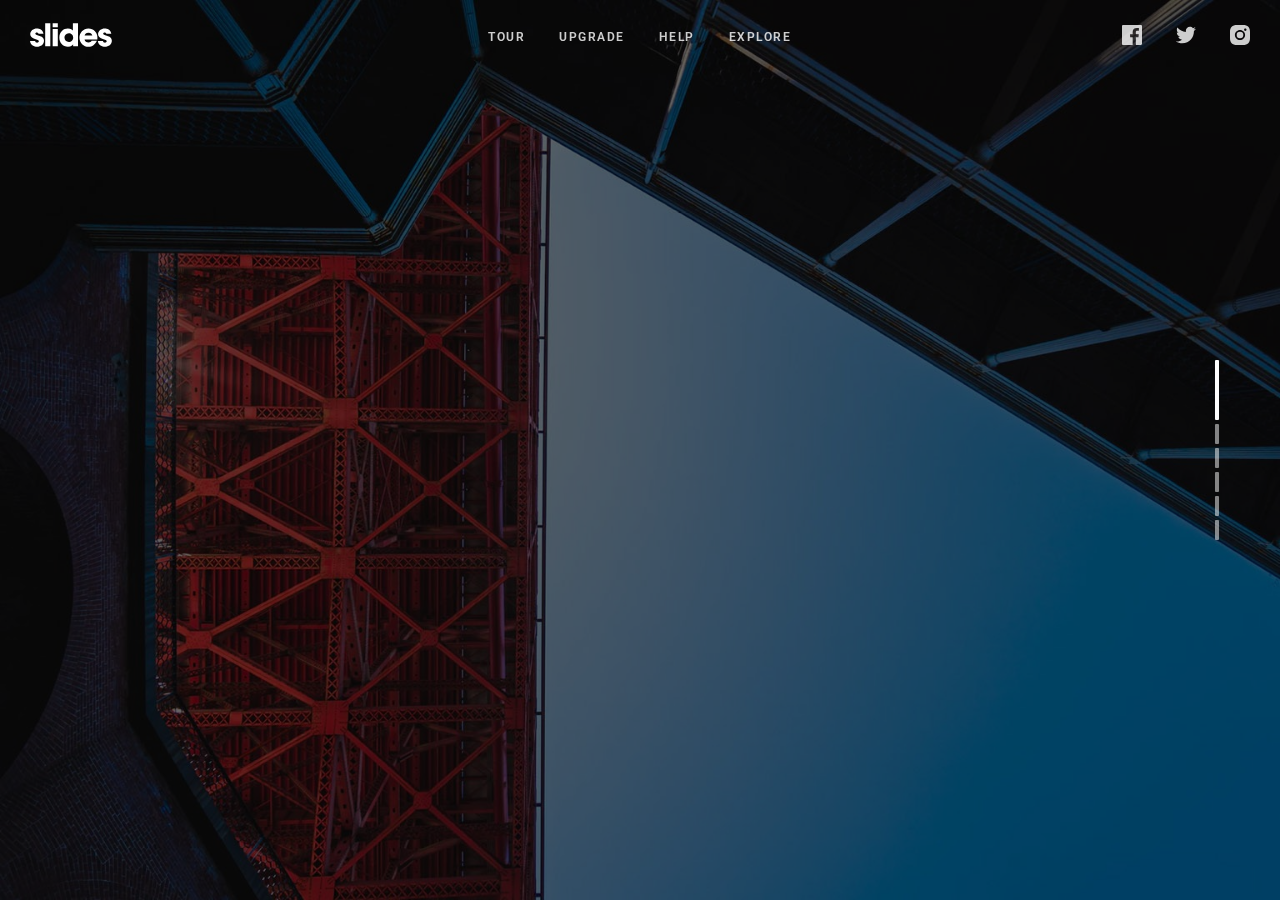
<file: Animated Landing Page Website Template/index.html>
<!doctype html>
<html>
<head>
	<meta charset="UTF-8">
	<meta name="viewport" content="width=device-width, height=device-height, initial-scale=1.0, viewport-fit=cover">
	<meta name="apple-mobile-web-app-capable" content="yes" />

	<!-- Page Title -->
	<title>New Template — Slides 4.1 Template Generator</title>

	<!-- Compressed Styles -->
	<link href="css/slides.min.css?41331" rel="stylesheet" type="text/css">

	<!-- Custom Styles -->
	<!-- <link href="css/custom.css" rel="stylesheet" type="text/css"> -->

	<!-- jQuery 3.3.1 -->
	<script src="https://ajax.googleapis.com/ajax/libs/jquery/3.3.1/jquery.min.js"></script>

	<!-- Compressed Scripts -->
	<script src="js/slides.min.js?41331" type="text/javascript"></script>

	<!-- Custom Scripts -->
	<!-- <script src="js/custom.js" type="text/javascript"></script> -->

	<!-- Fonts and Material Icons -->
	<link rel="stylesheet" as="font" href="https://fonts.googleapis.com/css?family=Roboto:100,300,400,500,600,700|Material+Icons"/>
 
</head>
<body class="slides chain simplifiedMobile animated">
		
<!-- SVG Library -->
<svg xmlns="http://www.w3.org/2000/svg" style="display:none">
  
  <symbol id="logo" viewBox="0 0 106 31"><title>Slides Framework</title><path d="M17.413 14.04c-.56-5.84-5.6-7-8.52-7-4.6 0-8.6 2.92-8.6 7.52 0 3 2.4 4.88 5.28 5.8 4.24 1.64 5.88 1.84 5.88 3.36 0 1.08-1.2 1.72-2.32 1.72-.28 0-2.24 0-2.52-2.04h-6.6c.6 5.84 5.68 7.36 9.04 7.36 4.92 0 9.04-2.88 9.04-7.76 0-4.8-4-5.92-7.76-6.96-1.76-.52-3.4-1.2-3.4-2.2 0-.6.48-1.48 1.88-1.48 1.96 0 2.04 1.2 2.08 1.68h6.52zm2.222 15.96h6.64v-29.6h-6.64v29.6zm9.662-24.56h6.64v-5.04h-6.64v5.04zm0 24.56h6.64v-22.2h-6.64v22.2zm32.782-29.6h-6.64v9.28c-.72-.72-2.6-2.64-6.52-2.64-5.64 0-11 4.28-11 11.8 0 6.68 4.4 11.88 11.12 11.88 4.48 0 6.08-2.2 6.72-3.12v2.4h6.32v-29.6zm-17.52 18.4c0-2.56 1.8-5.56 5.64-5.56 1.56 0 2.96.56 3.96 1.56 1 .96 1.64 2.32 1.64 3.92.08 1.64-.52 3.08-1.56 4.12s-2.52 1.68-4.12 1.68c-3.12 0-5.56-2.28-5.56-5.68v-.04zm42.502 2.4c.52-4.08-.32-7.64-3.12-10.64-2.08-2.2-5-3.52-8.4-3.52-6.76 0-11.64 5.72-11.64 11.92 0 6.6 5.4 11.76 11.76 11.76 2.28 0 4.48-.68 6.32-2 1.88-1.28 3.44-3.2 4.52-5.68h-6.8c-.8 1.16-1.92 2.08-4.04 2.08-2.6 0-4.84-1.56-5.12-3.92h16.52zm-16.44-5.04c.16-1.04 1.52-3.52 4.96-3.52s4.8 2.48 4.96 3.52h-9.92zm34.502-2.12c-.56-5.84-5.6-7-8.52-7-4.6 0-8.6 2.92-8.6 7.52 0 3 2.4 4.88 5.28 5.8 4.24 1.64 5.88 1.84 5.88 3.36 0 1.08-1.2 1.72-2.32 1.72-.28 0-2.24 0-2.52-2.04h-6.6c.6 5.84 5.68 7.36 9.04 7.36 4.92 0 9.04-2.88 9.04-7.76 0-4.8-4-5.92-7.76-6.96-1.76-.52-3.4-1.2-3.4-2.2 0-.6.48-1.48 1.88-1.48 1.96 0 2.04 1.2 2.08 1.68h6.52z"/></symbol>

  <symbol id="logo-icon" viewBox="0 0 50 41"><title>Slides Framework</title><path d="M4,12h42c2.2,0,4,1.8,4,4v21c0,2.2-1.8,4-4,4H4c-2.2,0-4-1.8-4-4V16C0,13.8,1.8,12,4,12z"/><path opacity="0.6" d="M45.5,9h-41C3.7,9,3,8.3,3,7.5v0C3,6.7,3.7,6,4.5,6h41C46.3,6,47,6.7,47,7.5v0C47,8.3,46.3,9,45.5,9z"/><path opacity="0.4" d="M7.5,0h35C43.3,0,44,0.7,44,1.5v0C44,2.3,43.3,3,42.5,3h-35C6.7,3,6,2.3,6,1.5v0C6,0.7,6.7,0,7.5,0z"/></symbol>
  
  <symbol id="close" viewBox="0 0 30 30"><path d="M15 0c-8.3 0-15 6.7-15 15s6.7 15 15 15 15-6.7 15-15-6.7-15-15-15zm5.7 19.3c.4.4.4 1 0 1.4-.2.2-.4.3-.7.3s-.5-.1-.7-.3l-4.3-4.3-4.3 4.3c-.2.2-.4.3-.7.3s-.5-.1-.7-.3c-.4-.4-.4-1 0-1.4l4.3-4.3-4.3-4.3c-.4-.4-.4-1 0-1.4s1-.4 1.4 0l4.3 4.3 4.3-4.3c.4-.4 1-.4 1.4 0s.4 1 0 1.4l-4.3 4.3 4.3 4.3z"/></symbol>
  
  <symbol id="close-small" viewBox="0 0 11 11"><path d="M6.914 5.5l3.793-3.793c.391-.391.391-1.023 0-1.414s-1.023-.391-1.414 0l-3.793 3.793-3.793-3.793c-.391-.391-1.023-.391-1.414 0s-.391 1.023 0 1.414l3.793 3.793-3.793 3.793c-.391.391-.391 1.023 0 1.414.195.195.451.293.707.293s.512-.098.707-.293l3.793-3.793 3.793 3.793c.195.195.451.293.707.293s.512-.098.707-.293c.391-.391.391-1.023 0-1.414l-3.793-3.793z"/></symbol>

  <symbol id="arrow-left" viewBox="0 0 29 56"><path d="M28.7.3c.4.4.4 1 0 1.4l-26.3 26.3 26.3 26.3c.4.4.4 1 0 1.4-.4.4-1 .4-1.4 0l-27-27c-.4-.4-.4-1 0-1.4l27-27c.3-.3 1-.4 1.4 0z"/></symbol>
  
  <symbol id="arrow-right" viewBox="0 0 29 56"><path d="M.3 55.7c-.4-.4-.4-1 0-1.4l26.3-26.3-26.3-26.3c-.4-.4-.4-1 0-1.4.4-.4 1-.4 1.4 0l27 27c.4.4.4 1 0 1.4l-27 27c-.3.3-1 .4-1.4 0z"/></symbol>

  <symbol id="back" viewBox="0 0 20 20"><path d="M2.3 10.7l5 5c.4.4 1 .4 1.4 0s.4-1 0-1.4l-3.3-3.3h11.6c.6 0 1-.4 1-1s-.4-1-1-1h-11.6l3.3-3.3c.4-.4.4-1 0-1.4-.2-.2-.4-.3-.7-.3s-.5.1-.7.3l-5 5c-.2.2-.3.5-.3.7 0 .2.1.5.3.7z"/></symbol>
  
  <symbol id="menu" viewBox="0 0 18 18"><path d="M16 5h-14c-.6 0-1-.4-1-1 0-.5.4-1 1-1h14c.5 0 1 .4 1 1s-.4 1-1 1zm-14 5h14c.5 0 1-.4 1-1 0-.5-.4-1-1-1h-14c-.6 0-1 .4-1 1s.4 1 1 1zm14 3h-14c-.5 0-1 .4-1 1 0 .5.4 1 1 1h14c.5 0 1-.4 1-1s-.4-1-1-1z"/></symbol>
  
  <symbol id="share" viewBox="0 0 18 18"><path d="M16 8c-.6 0-1 .4-1 1v6h-12v-6c0-.6-.4-1-1-1s-1 .4-1 1v6c0 1.1.9 2 2 2h12c1.1 0 2-.9 2-2v-6c0-.6-.4-1-1-1zm-2.3-2.3c.4-.4.4-1 0-1.4l-4-4c-.4-.4-1-.4-1.4 0l-4 4c-.4.4-.4 1 0 1.4s1 .4 1.4 0l2.3-2.3v7.6c0 .6.4 1 1 1s1-.4 1-1v-7.6l2.3 2.3c.4.4 1 .4 1.4 0z"/></symbol>

  <symbol id="arrow-down" viewBox="0 0 24 24"><path d="M12 18c-.2 0-.5-.1-.7-.3l-11-10c-.4-.4-.4-1-.1-1.4.4-.4 1-.4 1.4-.1l10.4 9.4 10.3-9.4c.4-.4 1-.3 1.4.1.4.4.3 1-.1 1.4l-11 10c-.1.2-.4.3-.6.3z"/></symbol>
  
  <symbol id="arrow-up" viewBox="0 0 24 24"><path d="M11.9 5.9c.2 0 .5.1.7.3l11 10c.4.4.4 1 .1 1.4-.4.4-1 .4-1.4.1l-10.4-9.4-10.3 9.4c-.4.4-1 .3-1.4-.1-.4-.4-.3-1 .1-1.4l11-10c.1-.2.4-.3.6-.3z"/></symbol>
  
  <symbol id="arrow-top" viewBox="0 0 18 18"><path d="M15.7 7.3l-6-6c-.4-.4-1-.4-1.4 0l-6 6c-.4.4-.4 1 0 1.4.4.4 1 .4 1.4 0l4.3-4.3v11.6c0 .6.4 1 1 1s1-.4 1-1v-11.6l4.3 4.3c.2.2.4.3.7.3s.5-.1.7-.3c.4-.4.4-1 0-1.4z"/></symbol>
  
  <symbol id="play" viewBox="0 0 30 30"><path d="M7 30v-30l22 15z"/></symbol>
  
  <symbol id="chat" viewBox="0 0 18 18"><path d="M5,17c-0.2,0-0.3,0-0.4-0.1C4.2,16.7,4,16.4,4,16v-2H2c-1.1,0-2-0.9-2-2V3c0-1.1,0.9-2,2-2h14c1.1,0,2,0.9,2,2v9 c0,1.1-0.9,2-2,2H9.3l-3.7,2.8C5.4,16.9,5.2,17,5,17z M2,12h3.5C5.8,12,6,12.2,6,12.5V14l2.4-1.8C8.6,12.1,8.8,12,9,12h7V3H2V12z M13,7H5C4.4,7,4,6.6,4,6s0.4-1,1-1h8c0.6,0,1,0.4,1,1S13.6,7,13,7z M13,10H5c-0.6,0-1-0.4-1-1s0.4-1,1-1h8c0.6,0,1,0.4,1,1 S13.6,10,13,10z"/></symbol>

  <symbol id="mail" viewBox="0 0 18 18"><path d="M16 2h-14c-1.1 0-2 .9-2 2v10c0 1.1.9 2 2 2h14c1.1 0 2-.9 2-2v-10c0-1.1-.9-2-2-2zm0 2v.5l-7 4.3-7-4.4v-.4h14zm-14 10v-7.2l6.5 4c.1.1.3.2.5.2s.4-.1.5-.2l6.5-4v7.2h-14z"/></symbol>

  <symbol id="sound-on" viewBox="0 0 18 18"><path d="M8.5,0.1C8.1-0.1,7.7,0,7.4,0.2L3.7,3H2C0.9,3,0,3.9,0,5v6c0,1.1,0.9,2,2,2h1.7l3.7,2.8C7.6,15.9,7.8,16,8,16 c0.2,0,0.3,0,0.4-0.1C8.8,15.7,9,15.4,9,15V1C9,0.6,8.8,0.3,8.5,0.1z M7,13l-2.4-1.8C4.4,11.1,4.2,11,4,11l-2,0l0-6h2 c0.2,0,0.4-0.1,0.6-0.2L7,3V13z M11.7,9.9l0.7,1.9C13.9,11.2,15,9.7,15,8c0-1.7-1.1-3.2-2.7-3.8l-0.7,1.9C12.5,6.4,13,7.2,13,8C13,8.9,12.5,9.6,11.7,9.9z M12.2,1.1l-0.3,2C14.3,3.5,16,5.6,16,8s-1.8,4.5-4.2,4.9l0.3,2C15.6,14.3,18,11.4,18,8C18,4.6,15.6,1.7,12.2,1.1z"/></symbol>
  
  <symbol id="sound-off" viewBox="0 0 18 18"><path d="M15.9,8l1.8-1.8c0.4-0.4,0.4-1,0-1.4s-1-0.4-1.4,0l-1.8,1.8l-1.8-1.8c-0.4-0.4-1-0.4-1.4,0s-0.4,1,0,1.4L13.1,8l-1.8,1.8 c-0.4,0.4-0.4,1,0,1.4c0.2,0.2,0.5,0.3,0.7,0.3s0.5-0.1,0.7-0.3l1.8-1.8l1.8,1.8c0.2,0.2,0.5,0.3,0.7,0.3s0.5-0.1,0.7-0.3 c0.4-0.4,0.4-1,0-1.4L15.9,8z M8.5,0.1C8.1-0.1,7.7,0,7.4,0.2L3.7,3H2C0.9,3,0,3.9,0,5v6c0,1.1,0.9,2,2,2h1.7l3.7,2.8C7.6,15.9,7.8,16,8,16 c0.2,0,0.3,0,0.4-0.1C8.8,15.7,9,15.4,9,15V1C9,0.6,8.8,0.3,8.5,0.1z M7,13l-2.4-1.8C4.4,11.1,4.2,11,4,11l-2,0l0-6h2 c0.2,0,0.4-0.1,0.6-0.2L7,3V13z"/></symbol>
  
  <!-- social -->
  <symbol id="apple" viewBox="-1 1 24 24"><path d="M17.6 13.8c0-3 2.5-4.5 2.6-4.6-1.4-2.1-3.6-2.3-4.4-2.4-1.9-.2-3.6 1.1-4.6 1.1-.9 0-2.4-1.1-4-1-2 0-3.9 1.2-5 3-2.1 3.7-.5 9.1 1.5 12.1 1 1.5 2.2 3.1 3.8 3 1.5-.1 2.1-1 3.9-1s2.4 1 4 1 2.7-1.5 3.7-2.9c1.2-1.7 1.6-3.3 1.7-3.4-.1-.1-3.2-1.3-3.2-4.9zm-3.1-9c.8-1 1.4-2.4 1.2-3.8-1.2 0-2.7.8-3.5 1.8-.8.9-1.5 2.3-1.3 3.7 1.4.1 2.8-.7 3.6-1.7z"/></symbol>

  <symbol id="dribbble" viewBox="0 0 24 24"><path d="M12 0c-6.7 0-12 5.3-12 12s5.3 12 12 12 12-5.3 12-12-5.3-12-12-12zm7.9 5.7c1.3 1.7 2.1 3.9 2.3 6.1-.4-.1-2.4-.4-4.7-.4-.8 0-1.5 0-2.3.1 0-.1-.1-.3-.3-.5l-.7-1.5c3.7-1.4 5.3-3.4 5.7-3.8zm-7.9-3.8c2.5 0 4.9.9 6.7 2.5-.3.4-1.9 2.3-5.2 3.6-1.6-2.9-3.3-5.3-3.7-5.9.6-.1 1.4-.2 2.2-.2zm-4.4 1c.4.6 2.1 3 3.7 5.8-4.4 1.2-8.2 1.2-9.2 1.2h-.1c.8-3.1 2.9-5.6 5.6-7zm-5.7 9.1v-.3h.3c1.2 0 5.6-.1 10.1-1.5l.8 1.6c-.1 0-.3 0-.4.1-5.1 1.6-7.9 6-8.3 6.7-1.6-1.7-2.5-4.1-2.5-6.6zm10.1 10.1c-2.3 0-4.4-.8-6.1-2.1.3-.5 2.4-4.4 7.9-6.3 1.3 3.6 2 6.7 2.1 7.6-1.2.6-2.6.8-3.9.8zm5.7-1.8c-.1-.8-.7-3.6-2-7.1.7-.1 1.3-.1 2-.1 2.1 0 3.7.4 4.1.5-.3 2.8-1.8 5.2-4.1 6.7z"/></symbol>

  <symbol id="facebook" viewBox="0 0 24 24"><path d="M24 1.3v21.3c0 .7-.6 1.3-1.3 1.3h-6.1v-9.3h3.1l.5-3.6h-3.6v-2.2c0-1.1.3-1.8 1.8-1.8h1.9v-3.2c-.3 0-1.5-.1-2.8-.1-2.8 0-4.7 1.7-4.7 4.8v2.7h-3.1v3.6h3.1v9.2h-11.5c-.7 0-1.3-.6-1.3-1.3v-21.4c0-.7.6-1.3 1.3-1.3h21.3c.8 0 1.4.6 1.4 1.3z"/></symbol>

  <symbol id="facebook2" viewBox="0 0 512 512"><path d="M288 176v-64c0-17.664 14.336-32 32-32h32v-80h-64c-53.024 0-96 42.976-96 96v80h-64v80h64v256h96v-256h64l32-80h-96z"/></symbol>
   
  <symbol id="fb-like" viewBox="0 0 20 20"><path d="M0 8v12h5v-12h-5zm2.5 10.8c-.4 0-.8-.3-.8-.8 0-.4.3-.8.8-.8s.8.3.8.8c0 .4-.4.8-.8.8zm3.5-.8h9.5c1.1 0 1.7-1 1.7-1.7 0-.3-.4-1-.4-1 1.4-.3 1.7-1.2 1.7-1.7-.1-.5-.3-.9-.5-1 1-.4 1.5-1.1 1.4-1.9-.1-.8-1-1.5-1-1.5 1-.6.9-1.5.9-1.5-.3-1.3-1.5-1.7-1.7-1.7h-5.6s.3-.5.3-2.4-1.3-3.6-2.6-3.6c0 0-.7.1-1 .3v3.5l-2.7 4.4v9.8z"/></symbol>
  
  <symbol id="googlePlus" viewBox="0 1 24 24"><path d="M7.8 13.5h4.6c-.6 2-2.5 3.4-4.6 3.4-2.7 0-4.9-2.2-4.9-4.9s2.2-4.9 4.9-4.9c1.1 0 2.1.3 3 1l1.8-2.4c-1.4-1.1-3-1.6-4.8-1.6-4.3 0-7.9 3.5-7.9 7.9s3.5 7.9 7.9 7.9 7.9-3.5 7.9-7.9v-1.5h-7.9v3zM21.7 11v-2.2h-2v2.2h-2.2v2h2.2v2.2h2v-2.2h2.2v-2z"/></symbol>
  
  <symbol id="instagram" viewBox="0 0 20 20"><circle cx="10" cy="10" r="3.3"/><path d="M13,0H7C2.2,0,0,2.2,0,7v6c0,4.8,2.1,7,7,7h6c4.8,0,7-2.2,7-7V7C20,2.2,17.9,0,13,0z M10,15.1c-2.8,0-5.1-2.3-5.1-5.1 S7.2,4.9,10,4.9s5.1,2.3,5.1,5.1S12.8,15.1,10,15.1z M15.3,5.9c-0.7,0-1.2-0.5-1.2-1.2c0-0.7,0.5-1.2,1.2-1.2s1.2,0.5,1.2,1.2 C16.5,5.3,16,5.9,15.3,5.9z"/></symbol>

  <symbol id="behance" viewBox="0 0 511.958 511.958"><path d="M210.624 240.619c10.624-5.344 18.656-11.296 24.16-17.728 9.792-11.584 14.624-26.944 14.624-45.984 0-18.528-4.832-34.368-14.496-47.648-16.128-21.632-43.424-32.704-82.016-33.28h-152.896v312.096h142.56c16.064 0 30.944-1.376 44.704-4.192 13.76-2.848 25.664-8.064 35.744-15.68 8.96-6.624 16.448-14.848 22.4-24.544 9.408-14.656 14.112-31.264 14.112-49.76 0-17.92-4.128-33.184-12.32-45.728-8.288-12.544-20.448-21.728-36.576-27.552zm-147.552-90.432h68.864c15.136 0 27.616 1.632 37.408 4.864 11.328 4.704 16.992 14.272 16.992 28.864 0 13.088-4.32 22.24-12.864 27.392-8.608 5.152-19.776 7.744-33.472 7.744h-76.928v-68.864zm108.896 198.24c-7.616 3.68-18.336 5.504-32.064 5.504h-76.832v-83.232h77.888c13.568.096 24.128 1.888 31.68 5.248 13.44 6.08 20.128 17.216 20.128 33.504 0 19.2-6.912 32.128-20.8 38.976zM327.168 110.539h135.584v38.848h-135.584zM509.856 263.851c-2.816-18.08-9.024-33.984-18.688-47.712-10.592-15.552-24.032-26.944-40.384-34.144-16.288-7.232-34.624-10.848-55.04-10.816-34.272 0-62.112 10.72-83.648 32-21.472 21.344-32.224 52.032-32.224 92.032 0 42.656 11.872 73.472 35.744 92.384 23.776 18.944 51.232 28.384 82.4 28.384 37.728 0 67.072-11.232 88.032-33.632 13.408-14.144 20.992-28.064 22.656-41.728h-62.464c-3.616 6.752-7.808 12.032-12.608 15.872-8.704 7.04-20.032 10.56-33.92 10.56-13.216 0-24.416-2.912-33.76-8.704-15.424-9.28-23.488-25.536-24.512-48.672h170.464c.256-19.936-.384-35.264-2.048-45.824zm-166.88 5.984c2.24-15.008 7.68-26.912 16.32-35.712 8.64-8.768 20.864-13.184 36.512-13.216 14.432 0 26.496 4.128 36.32 12.416 9.696 8.352 15.168 20.48 16.288 36.512h-105.44z"/></symbol>
  
  <symbol id="linkedin" viewBox="0 0 24 24"><path d="M5.9 21.9h-4.7v-14.2h4.7v14.2zm-2.3-16.1c-1.6 0-2.6-1.1-2.6-2.5s1-2.5 2.7-2.5c1.6 0 2.6 1 2.6 2.5-.1 1.4-1.2 2.5-2.7 2.5zm19.2 16.1h-4.7v-7.6c0-2-.7-3.3-2.3-3.3-1.3 0-2.1.9-2.5 1.7-.1.3-.1.8-.1 1.2v7.9h-4.7v-14.1h4.7v2c.7-.9 1.7-2.3 4.3-2.3 3.1 0 5.5 2.1 5.5 6.4v8.2h-.2z"/></symbol>

  <symbol id="medium" viewBox="0 0 130.8 104"><path d="M15.5 21.2c.2-1.6-.5-3.2-1.7-4.3l-12.1-14.7v-2.2h38l29.3 64.4 25.8-64.4h36.2v2.2l-10.5 10c-.9.7-1.3 1.8-1.2 2.9v73.7c0 1.1.3 2.2 1.2 2.9l10.2 10v2.2h-51.3v-2.2l10.6-10.2c1-1 1-1.3 1-2.9v-59.6l-29.4 74.7h-4l-34.2-74.7v50.3c0 2.2.4 4.2 1.9 5.7l13.7 16.8v2.2h-39v-2.2l13.8-16.7c1.5-1.5 1.8-3.3 1.8-5.7l-.1-58.2z"/></symbol>
  
  <symbol id="pinterest" viewBox="0 0 24 24"><path d="M5.9 13.9c1.2-2-.4-2.5-.6-4-1-6.1 7.1-10.2 11.4-6 2.9 2.9 1 12-3.7 11-4.6-.9 2.2-8.1-1.4-9.5-3-1.1-4.6 3.6-3.2 5.9-.8 4-2.5 7.7-1.8 12.7 2.3-1.7 3.1-4.8 3.7-8.1 1.2.7 1.8 1.4 3.3 1.5 5.5.4 8.6-5.4 7.8-10.7-.7-4.7-5.5-7.1-10.6-6.6-4.1.4-8.1 3.7-8.3 8.3-.1 2.8.7 4.9 3.4 5.5z"/></symbol>
  
  <symbol id="stumbleupon" viewBox="0 0 24 24"><path d="M13.3 9.6l1.6.8 2.5-.8v-1.4c0-3-2.4-5.4-5.4-5.4s-5.4 2.4-5.4 5.4v7.5c0 .7-.6 1.3-1.3 1.3s-1.3-.6-1.3-1.3v-3.2h-4v3.2c0 3 2.4 5.4 5.4 5.4s5.4-2.4 5.4-5.4v-7.5c0-.7.6-1.3 1.3-1.3s1.3.6 1.3 1.3l-.1 1.4zm6.6 2.9v3.2c0 .7-.6 1.3-1.3 1.3s-1.3-.6-1.3-1.3v-3.2l-2.5.8-1.6-.8v3.2c0 3 2.4 5.4 5.4 5.4s5.4-2.4 5.4-5.4v-3.2h-4.1z"/></symbol>
  
  <symbol id="twitter" viewBox="0 1 24 23"><path d="M21.5 7.6v.6c0 6.6-5 14.1-14 14.1-2.8 0-5.4-.8-7.6-2.2l1.2.1c2.3 0 4.4-.8 6.1-2.1-2.2 0-4-1.5-4.6-3.4.3.1.6.1.9.1.5 0 .9-.1 1.3-.2-2.1-.6-3.8-2.6-3.8-5 .7.4 1.4.6 2.2.6-1.3-.9-2.2-2.4-2.2-4.1 0-.9.2-1.8.7-2.5 2.4 3 6.1 5 10.2 5.2-.1-.4-.1-.7-.1-1.1 0-2.7 2.2-5 4.9-5 1.4 0 2.7.6 3.6 1.6 1-.3 2.1-.7 3-1.3-.4 1.2-1.1 2.1-2.2 2.7 1-.1 1.9-.4 2.8-.8-.6 1.1-1.4 2-2.4 2.7z"/></symbol>
  
  <symbol id="tumblr" viewBox="0 0 23 23"><path d="M12.573 4.94v-4.94h-3.188c-.072.183-.11.4-.11.622-.034.107-.072.184-.072.293-.328 1.829-1.28 3.11-2.892 3.807-.476.218-.914.253-1.39.218v3.987h2.342c.039 5.603.039 8.493.039 8.64v.332c.294 2.449 1.573 3.914 3.843 4.463.914.257 1.901.366 2.892.366 1.279-.036 2.525-.256 3.771-.659v-4.685c-.731.22-1.395.402-1.977.583-1.135.333-2.087.113-2.857-.619-.073-.11-.183-.257-.221-.403-.106-.586-.178-1.206-.178-1.795v-6.222h5.083v-3.988h-5.085z"/></symbol>

  <symbol id="xing" viewBox="0 0 24 24"><path d="M3.647 4.74c-.208 0-.384.073-.472.216-.091.148-.077.338.02.531l2.34 4.051v.02l-3.678 6.49c-.096.191-.091.383 0 .531.088.142.244.236.452.236h3.461c.518 0 .767-.349.944-.669l3.737-6.608-2.38-4.15c-.172-.307-.433-.649-.964-.649h-3.46zm14.542-4.74c-.517 0-.741.326-.927.659l-7.702 13.658 4.918 9.023c.172.307.437.659.967.659h3.457c.208 0 .371-.079.459-.221.092-.148.09-.343-.007-.535l-4.88-8.915v-.023l7.664-13.551c.096-.191.098-.386.007-.534-.088-.142-.252-.221-.46-.221h-3.496z"/></symbol>

  <symbol id="whatsapp" viewBox="0 0 512 512"><path d="M256.064 0h-.128c-141.152 0-255.936 114.816-255.936 256 0 56 18.048 107.904 48.736 150.048l-31.904 95.104 98.4-31.456c40.48 26.816 88.768 42.304 140.832 42.304 141.152 0 255.936-114.848 255.936-256s-114.784-256-255.936-256zm148.96 361.504c-6.176 17.44-30.688 31.904-50.24 36.128-13.376 2.848-30.848 5.12-89.664-19.264-75.232-31.168-123.68-107.616-127.456-112.576-3.616-4.96-30.4-40.48-30.4-77.216s18.656-54.624 26.176-62.304c6.176-6.304 16.384-9.184 26.176-9.184 3.168 0 6.016.16 8.576.288 7.52.32 11.296.768 16.256 12.64 6.176 14.88 21.216 51.616 23.008 55.392 1.824 3.776 3.648 8.896 1.088 13.856-2.4 5.12-4.512 7.392-8.288 11.744-3.776 4.352-7.36 7.68-11.136 12.352-3.456 4.064-7.36 8.416-3.008 15.936 4.352 7.36 19.392 31.904 41.536 51.616 28.576 25.44 51.744 33.568 60.032 37.024 6.176 2.56 13.536 1.952 18.048-2.848 5.728-6.176 12.8-16.416 20-26.496 5.12-7.232 11.584-8.128 18.368-5.568 6.912 2.4 43.488 20.48 51.008 24.224 7.52 3.776 12.48 5.568 14.304 8.736 1.792 3.168 1.792 18.048-4.384 35.52z"/></symbol>
  
  <symbol id="youtube" viewBox="0 0 24 24"><path d="M23.6 6.3c-.3-1.2-1.4-2.2-2.6-2.3-3-.3-6-.3-9-.3s-6 0-9 .3c-1.2.1-2.3 1.1-2.6 2.3-.4 1.8-.4 3.8-.4 5.7 0 1.9 0 3.9.4 5.7.3 1.2 1.4 2.2 2.6 2.3 3 .3 6 .3 9 .3s6 0 9-.3c1.3-.1 2.3-1.1 2.6-2.4.4-1.7.4-3.7.4-5.6 0-1.9 0-3.9-.4-5.7zm-14.1 9v-6.6l6.5 3.3-6.5 3.3z"/></symbol>

</svg>

<!-- Navigation -->
<nav class="side pole">
  <div class="navigation">
    <ul></ul>
  </div>
</nav>

<!-- Panel Top #08 -->
<nav class="panel top">
  <div class="sections desktop">
    <div class="left"><a href="#" title="Slides Framework"><svg style="width:82px;height:24px"><use xmlns:xlink="http://www.w3.org/1999/xlink" xlink:href="#logo"></use></svg></a></div>
    <div class="center">
      <ul class="menu uppercase">
        <li><a href="#">Tour</a></li>
        <li><a href="#">Upgrade</a></li>
        <li><a href="#">Help</a></li>
        <li><a href="#">Explore</a></li>
      </ul>
    </div>
    <div class="right">
      <ul class="menu trim">
        <li><a href="http://facebook.com/designmodo" target="_blank"><svg><use xmlns:xlink="http://www.w3.org/1999/xlink" xlink:href="#facebook"></use></svg></a></li>
        <li><a href="http://twitter.com/designmodo" target="_blank"><svg><use xmlns:xlink="http://www.w3.org/1999/xlink" xlink:href="#twitter"></use></svg></a></li>
        <li class="cropRight"><a href="http://instagram.com/designmodo" class="trimRight" target="_blank"><svg><use xmlns:xlink="http://www.w3.org/1999/xlink" xlink:href="#instagram"></use></svg></a></li>
      </ul>
    </div>
  </div>
  <div class="sections compact hidden">
    <div class="left"><a href="#" title="Slides Framework"><svg style="width:82px;height:24px"><use xmlns:xlink="http://www.w3.org/1999/xlink" xlink:href="#logo"></use></svg></a></div>
    <div class="right"><span class="button actionButton sidebarTrigger" data-sidebar-id="1"><svg><use xmlns:xlink="http://www.w3.org/1999/xlink" xlink:href="#menu"></use></svg></span></div>
  </div>
</nav>

<!-- Sidebar -->
<nav class="sidebar" data-sidebar-id="1">
  <div class="close"><svg><use xmlns:xlink="http://www.w3.org/1999/xlink" xlink:href="#close"></use></svg></div>
  <div class="content">
    <a href="#" class="logo"><svg width="37" height="30"><use xmlns:xlink="http://www.w3.org/1999/xlink" xlink:href="#logo-icon"></use></svg></a>
    <ul class="mainMenu margin-top-3">
      <li><a href="#">All Goods</a></li>
      <li><a href="#">UI Kits</a></li>
      <li><a href="#">Icons</a></li>
      <li><a href="#">Mockups</a></li>
      <li><a href="#">Toolkit</a></li>
    </ul>
    <ul class="subMenu small opacity-8">
      <li><a href="#">Submit Product</a></li>
      <li><a href="#">FAQ</a></li>
      <li><a href="#">License</a></li>
      <li><a href="#">Terms & Conditions</a></li>
      <li><a href="#">Privacy Policy</a></li>
      <li><a href="#">Contact Us</a></li>
    </ul>
    <ul class="social opacity-8">
      <li><a href="#"><svg><use xmlns:xlink="http://www.w3.org/1999/xlink" xlink:href="#facebook"></use></svg></a></li>
      <li><a href="#"><svg><use xmlns:xlink="http://www.w3.org/1999/xlink" xlink:href="#twitter"></use></svg></a></li>
      <li><a href="#"><svg><use xmlns:xlink="http://www.w3.org/1999/xlink" xlink:href="#instagram"></use></svg></a></li>
    </ul>
  </div>
</nav>




<!-- Slide 1 (#09) -->
<section class="slide fade-6 kenBurns">
  <div class="content">
    <div class="container">
      <div class="wrap">

        <div class="fix-12-12">
          <div class="fix-3-12">
            <svg height="77" class="wide ae-1 fromCenter"><use xmlns:xlink="http://www.w3.org/1999/xlink" xlink:href="#logo"></use></svg>
          </div>
          <div class="button play small white popupTrigger ae-2 fromCenter margin-top-6 margin-bottom-6" data-popup-id="9">
            <svg><use xmlns:xlink="http://www.w3.org/1999/xlink" xlink:href="#play"></use></svg>
          </div>
          <p class="ae-3"><span class="opacity-8">Start now and get <b>free bonus</b> on account</span></p>
          <form class="slides-form" action="#" autocomplete="off">
            <input type="email" class="input-9 ae-4 fromCenter" name="user-email" placeholder="Email" val=""/>
            <input type="password" class="input-9 ae-5 fromCenter" name="user-password" placeholder="Password" val=""/>
            <input type="password" class="input-9 ae-6 fromCenter" name="confirm-password" placeholder="Confirm the password" val=""/>
            <button type="submit" class="button blue gradient ae-7 fromCenter" name="button">Get Started</button>
          </form>
        </div>

      </div>
    </div>
  </div>
  <div class="background" style="background-image:url(assets/img/background/img-09.jpg)"></div>
</section>

<!-- Popup Video -->
<div class="popup autoplay" data-popup-id="9">
  <div class="close"><svg><use xmlns:xlink="http://www.w3.org/1999/xlink" xlink:href="#close"></use></svg></div>
  <div class="content">
    <div class="container">
      <div class="wrap">
        <div class="fix-10-12">
          <div class="embedVideo popupContent">
            <iframe src="https://www.youtube.com/embed/g8yBqxTiHSs" frameborder="0" allow="accelerometer; autoplay; encrypted-media; gyroscope; picture-in-picture" allowfullscreen></iframe>
          </div>
        </div>
      </div>
    </div>
  </div>
</div>


<!-- Slide 2 (#15) -->
<section class="slide fade-6 kenBurns fromLeft">
  <div class="content">
    <div class="container">
      <div class="wrap">
      
        <div class="fix-12-12">
          <div class="fix-7-12 left toRight">
            <h1 class="ae-1">Designing a product is designing a relationship</h1>
            <p class="ae-2"><span class="opacity-8">Man was designed in a way in which he must eat in order to give him a solid reason to go to work everyday. This helps to keep him out of trouble. God is&nbsp;wise.</span></p>
            <a class="button blue gradient crop ae-3">Get Started</a>
          </div>
        </div>
        
      </div>
    </div>
  </div>
  <div class="background" style="background-image:url(assets/img/background/img-15.jpg)"></div>
</section>

<!-- Slide 3 (#14) -->
<section class="slide fade-6 kenBurns fromRight">
  <div class="content">
    <div class="container">
      <div class="wrap">
      
        <div class="fix-12-12">
          <div class="fix-6-12 left toLeft">
            <h1 class="ae-1">Designers are meant to be loved, not to be understood.</h1>
            <p class="ae-2"><span class="opacity-8">You must forget all your theories, all your ideas before the subject. What part of these is really your own will be expressed in your&nbsp;expression.</span></p>
            <a class="button blue gradient crop ae-3">Get Started</a>
          </div>
        </div>
            
      </div>  
    </div>
  </div>
  <div class="background" style="background-image:url(assets/img/background/img-14.jpg)"></div>
</section>

<!-- Slide 4 (#89) -->
<section class="slide fade-6 kenBurns">
  <div class="content">
    <div class="container">
      <div class="wrap">

        <div class="fix-12-12">
          <ul class="flex left">
            <li class="col-6-12 fromBottomLeft">
              <p class="opacity-6 margin-bottom-2 ae-1">Case study</p>
              <h1 class="ae-2">The Secret of Success</h1>
              <div class="ae-3"><p class="opacity-8">No matter how many times your amazing, absolutely brilliant work is rejected by the client, for whatever dopey, arbitrary reason, there is often another amazing, absolutely brilliant solution possible.</p></div>
              <ul class="flex">
                <li class="col-6-12 ae-3">
                  <h3 class="margin-top-3">Camera</h3>
                  <p class="tiny opacity-6">Scan entire conversations in a chat-like view.</p>
                </li>
                <li class="col-6-12 ae-4">
                  <h3 class="margin-top-3">Messages</h3>
                  <p class="tiny opacity-6">Quickly swipe messages to your archive or trash.</p>
                </li>
                <li class="col-6-12 ae-5">
                  <h3 class="margin-top-3">Music Center</h3>
                  <p class="tiny opacity-6">Unforgettable feelings through a quality music.</p>
                </li>
                <li class="col-6-12 ae-6">
                  <h3 class="margin-top-3">Channels</h3>
                  <p class="tiny opacity-6">Read reviews, compare customer ratings.</p>
                </li>
              </ul>
            </li>
            <li class="col-1-12">&nbsp;</li>
            <li class="col-5-12 bottom">
              <div class="videoThumbnail shadow rounded popupTrigger margin-bottom-3 ae-7" data-popup-id="89-3">
                <img src="assets/img/image-89-1.jpg" class="wide" alt="Video Thumbnail"/>
              </div>
              <img src="assets/img/image-89-2.jpg" data-action="zoom" class="shadow rounded ae-8" alt="Image"/>
            </li>
          </ul>
        </div>

      </div>
    </div>
  </div>
  <div class="background" style="background-image:url(assets/img/background/img-89.jpg)"></div>
</section>

<!-- Popup Video -->
<div class="popup autoplay" data-popup-id="89-3">
  <div class="close"><svg><use xmlns:xlink="http://www.w3.org/1999/xlink" xlink:href="#close"></use></svg></div>
  <div class="content">
    <div class="container">
      <div class="wrap">
        <div class="fix-10-12">
          <div class="embedVideo popupContent">
            <iframe src="https://www.youtube.com/embed/g8yBqxTiHSs" frameborder="0" allow="accelerometer; autoplay; encrypted-media; gyroscope; picture-in-picture" allowfullscreen></iframe>
          </div>
        </div>
      </div>
    </div>
  </div>
</div>



<!-- Slide 5 (#85) -->
<section class="slide fade-6 kenBurns">
  <div class="content">
    <div class="container">
      <div class="wrap">
      
        <div class="fix-7-12">
          <h1 class="ae-1">Pricing</h1>
          <ul class="grid grid-85 equal margin-top-5 ae-2 fromCenter" data-equal-collapse-width="767">
            <li class="col-6-12 col-tablet-1-2 col-phablet-1-1 margin-bottom-2 ae-3">
              <div class="pad" style="background: #F5FBFE">
                <h3>Moon</h3>
                <div class="price ae-5"><span class="currency">$</span>0</div>
                <div class="ae-5">
                  <h6 class="uppercase bold small opacity-4">No Credit Card Needed</h6>
                </div>
                <div class="margin-top-3 margin-bottom-3 equalElement ae-6">
                  <ul class="p tiny">
                    <li><strong>25 Free Images</strong></li>
                    <li class="opacity-8">Custom Domain</li>
                    <li class="opacity-8">24/7 Customer Support</li>
                  </ul>
                </div>
                <a href="#" class="button green gradient wide cropSides cropBottom ae-7">Try Free</a>
              </div>
            </li>
            <li class="col-6-12 col-tablet-1-2 col-phablet-1-1 ae-4">
              <div class="pad">
                <h3>Planet</h3>
                <div class="price ae-6"><span class="currency">$</span>6</div>
                <div class="ae-6">
                  <h6 class="uppercase bold small opacity-4">Billed per Month</h6>
                </div>
                <div class="margin-top-3 margin-bottom-3 equalElement ae-7">
                  <ul class="p tiny">
                    <li><strong>60 Free Images</strong></li>
                    <li><strong>Mobile-Optimized</strong></li>
                    <li><strong>No Transaction Fees</strong></li>
                    <li class="opacity-8">Custom Domain</li>
                    <li class="opacity-8">24/7 Customer Support</li>
                  </ul>
                </div>
                <a href="#" class="button blue gradient wide cropSides cropBottom ae-8">Purchase</a>
              </div>
            </li>
          </ul>
        </div> 
        
      </div>
    </div>
  </div>
  <div class="background" style="background-image:url(assets/img/background/img-85.jpg)"></div>
</section>

<!-- Slide 6 (#95) -->
<section class="slide fade-6 kenBurns">
  <div class="content">
    <div class="container">
      <div class="wrap">
      
        <div class="fix-6-12">
          <h1 class="huge ae-1 margin-bottom-2">Download Mobile App</h1>
          <p class="hero ae-2 margin-bottom-3"><span class="opacity-8">Learning never exhausts the mind.</span></p>

          <form action="#" autocomplete="off" class="slides-form margin-bottom-3">
            <input type="email" class="ae-3" name="email" placeholder="E-mail address"/>
            <button type="submit" class="button blue gradient ae-4" name="submit">Try it free</button>
          </form>

          <a href="#" class="button hollow ae-5"><img src="assets/img/appstore.jpg" height="63"/></a><a href="#" class="button hollow ae-6"><img src="assets/img/googleplay.jpg" height="63"/></a>
        </div>
                
      </div>
    </div>
  </div>
  <div class="background" style="background-image:url(assets/img/background/img-95.jpg)"></div>
</section>

<!-- Panel Bottom #15 -->
<nav class="panel bottom lastSlideOnly">
  <div class="sections">
    <div class="center"><a href="#" class="opacity-8">Available <svg style="height:21px;"><use xmlns:xlink="http://www.w3.org/1999/xlink" xlink:href="#apple"></use></svg> iPhone</a></div>
  </div>
</nav>

<!-- Loading Progress Bar -->
<div class="progress-bar blue"></div>
		
</body>
</html>
</file>
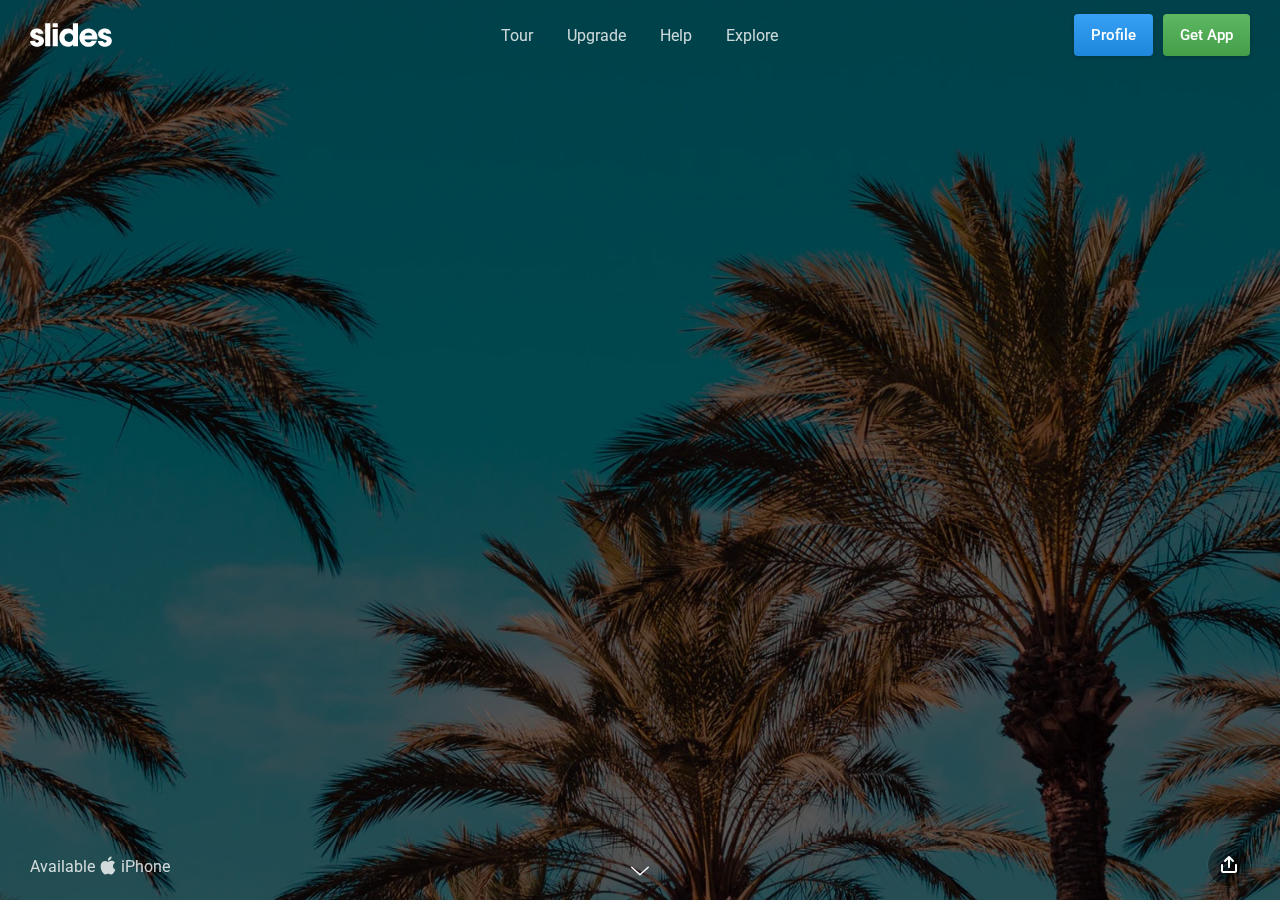
<file: html-website-templates-master/Horizontal Scroll One Page Template Website/index.html>
<!doctype html>
<html>
<head>
	<meta charset="UTF-8">
	<meta name="viewport" content="width=device-width, height=device-height, initial-scale=1.0, viewport-fit=cover">
	<meta name="apple-mobile-web-app-capable" content="yes" />

	<!-- Page Title -->
	<title>New Template — Slides 4.0.5 Template Generator</title>

	<!-- Compressed Styles -->
	<link href="css/slides.min.css" rel="stylesheet" type="text/css">

	<!-- Custom Styles -->
	<!-- <link href="css/custom.css" rel="stylesheet" type="text/css"> -->

	<!-- jQuery 3.3.1 -->
	<script src="https://ajax.googleapis.com/ajax/libs/jquery/3.3.1/jquery.min.js"></script>

	<!-- Compressed Scripts -->
	<script src="js/slides.min.js" type="text/javascript"></script>

	<!-- Custom Scripts -->
	<!-- <script src="js/custom.js" type="text/javascript"></script> -->

	<!-- Fonts and Material Icons -->
	<link rel="stylesheet" as="font" href="https://fonts.googleapis.com/css?family=Roboto:100,300,400,500,600,700|Material+Icons"/>
 
</head>
<body class="slides horizontal simplifiedMobile animated">
		
<!-- SVG Library -->
<svg xmlns="http://www.w3.org/2000/svg" style="display:none">
  
  <symbol id="logo" viewBox="0 0 106 31"><title>Slides Framework</title><path d="M17.413 14.04c-.56-5.84-5.6-7-8.52-7-4.6 0-8.6 2.92-8.6 7.52 0 3 2.4 4.88 5.28 5.8 4.24 1.64 5.88 1.84 5.88 3.36 0 1.08-1.2 1.72-2.32 1.72-.28 0-2.24 0-2.52-2.04h-6.6c.6 5.84 5.68 7.36 9.04 7.36 4.92 0 9.04-2.88 9.04-7.76 0-4.8-4-5.92-7.76-6.96-1.76-.52-3.4-1.2-3.4-2.2 0-.6.48-1.48 1.88-1.48 1.96 0 2.04 1.2 2.08 1.68h6.52zm2.222 15.96h6.64v-29.6h-6.64v29.6zm9.662-24.56h6.64v-5.04h-6.64v5.04zm0 24.56h6.64v-22.2h-6.64v22.2zm32.782-29.6h-6.64v9.28c-.72-.72-2.6-2.64-6.52-2.64-5.64 0-11 4.28-11 11.8 0 6.68 4.4 11.88 11.12 11.88 4.48 0 6.08-2.2 6.72-3.12v2.4h6.32v-29.6zm-17.52 18.4c0-2.56 1.8-5.56 5.64-5.56 1.56 0 2.96.56 3.96 1.56 1 .96 1.64 2.32 1.64 3.92.08 1.64-.52 3.08-1.56 4.12s-2.52 1.68-4.12 1.68c-3.12 0-5.56-2.28-5.56-5.68v-.04zm42.502 2.4c.52-4.08-.32-7.64-3.12-10.64-2.08-2.2-5-3.52-8.4-3.52-6.76 0-11.64 5.72-11.64 11.92 0 6.6 5.4 11.76 11.76 11.76 2.28 0 4.48-.68 6.32-2 1.88-1.28 3.44-3.2 4.52-5.68h-6.8c-.8 1.16-1.92 2.08-4.04 2.08-2.6 0-4.84-1.56-5.12-3.92h16.52zm-16.44-5.04c.16-1.04 1.52-3.52 4.96-3.52s4.8 2.48 4.96 3.52h-9.92zm34.502-2.12c-.56-5.84-5.6-7-8.52-7-4.6 0-8.6 2.92-8.6 7.52 0 3 2.4 4.88 5.28 5.8 4.24 1.64 5.88 1.84 5.88 3.36 0 1.08-1.2 1.72-2.32 1.72-.28 0-2.24 0-2.52-2.04h-6.6c.6 5.84 5.68 7.36 9.04 7.36 4.92 0 9.04-2.88 9.04-7.76 0-4.8-4-5.92-7.76-6.96-1.76-.52-3.4-1.2-3.4-2.2 0-.6.48-1.48 1.88-1.48 1.96 0 2.04 1.2 2.08 1.68h6.52z"/></symbol>

  <symbol id="logo-icon" viewBox="0 0 50 41"><title>Slides Framework</title><path d="M4,12h42c2.2,0,4,1.8,4,4v21c0,2.2-1.8,4-4,4H4c-2.2,0-4-1.8-4-4V16C0,13.8,1.8,12,4,12z"/><path opacity="0.6" d="M45.5,9h-41C3.7,9,3,8.3,3,7.5v0C3,6.7,3.7,6,4.5,6h41C46.3,6,47,6.7,47,7.5v0C47,8.3,46.3,9,45.5,9z"/><path opacity="0.4" d="M7.5,0h35C43.3,0,44,0.7,44,1.5v0C44,2.3,43.3,3,42.5,3h-35C6.7,3,6,2.3,6,1.5v0C6,0.7,6.7,0,7.5,0z"/></symbol>
  
  <symbol id="close" viewBox="0 0 30 30"><path d="M15 0c-8.3 0-15 6.7-15 15s6.7 15 15 15 15-6.7 15-15-6.7-15-15-15zm5.7 19.3c.4.4.4 1 0 1.4-.2.2-.4.3-.7.3s-.5-.1-.7-.3l-4.3-4.3-4.3 4.3c-.2.2-.4.3-.7.3s-.5-.1-.7-.3c-.4-.4-.4-1 0-1.4l4.3-4.3-4.3-4.3c-.4-.4-.4-1 0-1.4s1-.4 1.4 0l4.3 4.3 4.3-4.3c.4-.4 1-.4 1.4 0s.4 1 0 1.4l-4.3 4.3 4.3 4.3z"/></symbol>
  
  <symbol id="close-small" viewBox="0 0 11 11"><path d="M6.914 5.5l3.793-3.793c.391-.391.391-1.023 0-1.414s-1.023-.391-1.414 0l-3.793 3.793-3.793-3.793c-.391-.391-1.023-.391-1.414 0s-.391 1.023 0 1.414l3.793 3.793-3.793 3.793c-.391.391-.391 1.023 0 1.414.195.195.451.293.707.293s.512-.098.707-.293l3.793-3.793 3.793 3.793c.195.195.451.293.707.293s.512-.098.707-.293c.391-.391.391-1.023 0-1.414l-3.793-3.793z"/></symbol>

  <symbol id="arrow-left" viewBox="0 0 29 56"><path d="M28.7.3c.4.4.4 1 0 1.4l-26.3 26.3 26.3 26.3c.4.4.4 1 0 1.4-.4.4-1 .4-1.4 0l-27-27c-.4-.4-.4-1 0-1.4l27-27c.3-.3 1-.4 1.4 0z"/></symbol>
  
  <symbol id="arrow-right" viewBox="0 0 29 56"><path d="M.3 55.7c-.4-.4-.4-1 0-1.4l26.3-26.3-26.3-26.3c-.4-.4-.4-1 0-1.4.4-.4 1-.4 1.4 0l27 27c.4.4.4 1 0 1.4l-27 27c-.3.3-1 .4-1.4 0z"/></symbol>

  <symbol id="back" viewBox="0 0 20 20"><path d="M2.3 10.7l5 5c.4.4 1 .4 1.4 0s.4-1 0-1.4l-3.3-3.3h11.6c.6 0 1-.4 1-1s-.4-1-1-1h-11.6l3.3-3.3c.4-.4.4-1 0-1.4-.2-.2-.4-.3-.7-.3s-.5.1-.7.3l-5 5c-.2.2-.3.5-.3.7 0 .2.1.5.3.7z"/></symbol>
  
  <symbol id="menu" viewBox="0 0 18 18"><path d="M16 5h-14c-.6 0-1-.4-1-1 0-.5.4-1 1-1h14c.5 0 1 .4 1 1s-.4 1-1 1zm-14 5h14c.5 0 1-.4 1-1 0-.5-.4-1-1-1h-14c-.6 0-1 .4-1 1s.4 1 1 1zm14 3h-14c-.5 0-1 .4-1 1 0 .5.4 1 1 1h14c.5 0 1-.4 1-1s-.4-1-1-1z"/></symbol>
  
  <symbol id="share" viewBox="0 0 18 18"><path d="M16 8c-.6 0-1 .4-1 1v6h-12v-6c0-.6-.4-1-1-1s-1 .4-1 1v6c0 1.1.9 2 2 2h12c1.1 0 2-.9 2-2v-6c0-.6-.4-1-1-1zm-2.3-2.3c.4-.4.4-1 0-1.4l-4-4c-.4-.4-1-.4-1.4 0l-4 4c-.4.4-.4 1 0 1.4s1 .4 1.4 0l2.3-2.3v7.6c0 .6.4 1 1 1s1-.4 1-1v-7.6l2.3 2.3c.4.4 1 .4 1.4 0z"/></symbol>

  <symbol id="arrow-down" viewBox="0 0 24 24"><path d="M12 18c-.2 0-.5-.1-.7-.3l-11-10c-.4-.4-.4-1-.1-1.4.4-.4 1-.4 1.4-.1l10.4 9.4 10.3-9.4c.4-.4 1-.3 1.4.1.4.4.3 1-.1 1.4l-11 10c-.1.2-.4.3-.6.3z"/></symbol>
  
  <symbol id="arrow-up" viewBox="0 0 24 24"><path d="M11.9 5.9c.2 0 .5.1.7.3l11 10c.4.4.4 1 .1 1.4-.4.4-1 .4-1.4.1l-10.4-9.4-10.3 9.4c-.4.4-1 .3-1.4-.1-.4-.4-.3-1 .1-1.4l11-10c.1-.2.4-.3.6-.3z"/></symbol>
  
  <symbol id="arrow-top" viewBox="0 0 18 18"><path d="M15.7 7.3l-6-6c-.4-.4-1-.4-1.4 0l-6 6c-.4.4-.4 1 0 1.4.4.4 1 .4 1.4 0l4.3-4.3v11.6c0 .6.4 1 1 1s1-.4 1-1v-11.6l4.3 4.3c.2.2.4.3.7.3s.5-.1.7-.3c.4-.4.4-1 0-1.4z"/></symbol>
  
  <symbol id="play" viewBox="0 0 30 30"><path d="M7 30v-30l22 15z"/></symbol>
  
  <symbol id="chat" viewBox="0 0 18 18"><path d="M5,17c-0.2,0-0.3,0-0.4-0.1C4.2,16.7,4,16.4,4,16v-2H2c-1.1,0-2-0.9-2-2V3c0-1.1,0.9-2,2-2h14c1.1,0,2,0.9,2,2v9 c0,1.1-0.9,2-2,2H9.3l-3.7,2.8C5.4,16.9,5.2,17,5,17z M2,12h3.5C5.8,12,6,12.2,6,12.5V14l2.4-1.8C8.6,12.1,8.8,12,9,12h7V3H2V12z M13,7H5C4.4,7,4,6.6,4,6s0.4-1,1-1h8c0.6,0,1,0.4,1,1S13.6,7,13,7z M13,10H5c-0.6,0-1-0.4-1-1s0.4-1,1-1h8c0.6,0,1,0.4,1,1 S13.6,10,13,10z"/></symbol>

  <symbol id="mail" viewBox="0 0 18 18"><path d="M16 2h-14c-1.1 0-2 .9-2 2v10c0 1.1.9 2 2 2h14c1.1 0 2-.9 2-2v-10c0-1.1-.9-2-2-2zm0 2v.5l-7 4.3-7-4.4v-.4h14zm-14 10v-7.2l6.5 4c.1.1.3.2.5.2s.4-.1.5-.2l6.5-4v7.2h-14z"/></symbol>

  <symbol id="sound-on" viewBox="0 0 18 18"><path d="M8.5,0.1C8.1-0.1,7.7,0,7.4,0.2L3.7,3H2C0.9,3,0,3.9,0,5v6c0,1.1,0.9,2,2,2h1.7l3.7,2.8C7.6,15.9,7.8,16,8,16 c0.2,0,0.3,0,0.4-0.1C8.8,15.7,9,15.4,9,15V1C9,0.6,8.8,0.3,8.5,0.1z M7,13l-2.4-1.8C4.4,11.1,4.2,11,4,11l-2,0l0-6h2 c0.2,0,0.4-0.1,0.6-0.2L7,3V13z M11.7,9.9l0.7,1.9C13.9,11.2,15,9.7,15,8c0-1.7-1.1-3.2-2.7-3.8l-0.7,1.9C12.5,6.4,13,7.2,13,8C13,8.9,12.5,9.6,11.7,9.9z M12.2,1.1l-0.3,2C14.3,3.5,16,5.6,16,8s-1.8,4.5-4.2,4.9l0.3,2C15.6,14.3,18,11.4,18,8C18,4.6,15.6,1.7,12.2,1.1z"/></symbol>
  
  <symbol id="sound-off" viewBox="0 0 18 18"><path d="M15.9,8l1.8-1.8c0.4-0.4,0.4-1,0-1.4s-1-0.4-1.4,0l-1.8,1.8l-1.8-1.8c-0.4-0.4-1-0.4-1.4,0s-0.4,1,0,1.4L13.1,8l-1.8,1.8 c-0.4,0.4-0.4,1,0,1.4c0.2,0.2,0.5,0.3,0.7,0.3s0.5-0.1,0.7-0.3l1.8-1.8l1.8,1.8c0.2,0.2,0.5,0.3,0.7,0.3s0.5-0.1,0.7-0.3 c0.4-0.4,0.4-1,0-1.4L15.9,8z M8.5,0.1C8.1-0.1,7.7,0,7.4,0.2L3.7,3H2C0.9,3,0,3.9,0,5v6c0,1.1,0.9,2,2,2h1.7l3.7,2.8C7.6,15.9,7.8,16,8,16 c0.2,0,0.3,0,0.4-0.1C8.8,15.7,9,15.4,9,15V1C9,0.6,8.8,0.3,8.5,0.1z M7,13l-2.4-1.8C4.4,11.1,4.2,11,4,11l-2,0l0-6h2 c0.2,0,0.4-0.1,0.6-0.2L7,3V13z"/></symbol>
  
  <!-- social -->
  <symbol id="apple" viewBox="-1 1 24 24"><path d="M17.6 13.8c0-3 2.5-4.5 2.6-4.6-1.4-2.1-3.6-2.3-4.4-2.4-1.9-.2-3.6 1.1-4.6 1.1-.9 0-2.4-1.1-4-1-2 0-3.9 1.2-5 3-2.1 3.7-.5 9.1 1.5 12.1 1 1.5 2.2 3.1 3.8 3 1.5-.1 2.1-1 3.9-1s2.4 1 4 1 2.7-1.5 3.7-2.9c1.2-1.7 1.6-3.3 1.7-3.4-.1-.1-3.2-1.3-3.2-4.9zm-3.1-9c.8-1 1.4-2.4 1.2-3.8-1.2 0-2.7.8-3.5 1.8-.8.9-1.5 2.3-1.3 3.7 1.4.1 2.8-.7 3.6-1.7z"/></symbol>

  <symbol id="dribbble" viewBox="0 0 24 24"><path d="M12 0c-6.7 0-12 5.3-12 12s5.3 12 12 12 12-5.3 12-12-5.3-12-12-12zm7.9 5.7c1.3 1.7 2.1 3.9 2.3 6.1-.4-.1-2.4-.4-4.7-.4-.8 0-1.5 0-2.3.1 0-.1-.1-.3-.3-.5l-.7-1.5c3.7-1.4 5.3-3.4 5.7-3.8zm-7.9-3.8c2.5 0 4.9.9 6.7 2.5-.3.4-1.9 2.3-5.2 3.6-1.6-2.9-3.3-5.3-3.7-5.9.6-.1 1.4-.2 2.2-.2zm-4.4 1c.4.6 2.1 3 3.7 5.8-4.4 1.2-8.2 1.2-9.2 1.2h-.1c.8-3.1 2.9-5.6 5.6-7zm-5.7 9.1v-.3h.3c1.2 0 5.6-.1 10.1-1.5l.8 1.6c-.1 0-.3 0-.4.1-5.1 1.6-7.9 6-8.3 6.7-1.6-1.7-2.5-4.1-2.5-6.6zm10.1 10.1c-2.3 0-4.4-.8-6.1-2.1.3-.5 2.4-4.4 7.9-6.3 1.3 3.6 2 6.7 2.1 7.6-1.2.6-2.6.8-3.9.8zm5.7-1.8c-.1-.8-.7-3.6-2-7.1.7-.1 1.3-.1 2-.1 2.1 0 3.7.4 4.1.5-.3 2.8-1.8 5.2-4.1 6.7z"/></symbol>

  <symbol id="facebook" viewBox="0 0 24 24"><path d="M24 1.3v21.3c0 .7-.6 1.3-1.3 1.3h-6.1v-9.3h3.1l.5-3.6h-3.6v-2.2c0-1.1.3-1.8 1.8-1.8h1.9v-3.2c-.3 0-1.5-.1-2.8-.1-2.8 0-4.7 1.7-4.7 4.8v2.7h-3.1v3.6h3.1v9.2h-11.5c-.7 0-1.3-.6-1.3-1.3v-21.4c0-.7.6-1.3 1.3-1.3h21.3c.8 0 1.4.6 1.4 1.3z"/></symbol>

  <symbol id="facebook2" viewBox="0 0 512 512"><path d="M288 176v-64c0-17.664 14.336-32 32-32h32v-80h-64c-53.024 0-96 42.976-96 96v80h-64v80h64v256h96v-256h64l32-80h-96z"/></symbol>
   
  <symbol id="fb-like" viewBox="0 0 20 20"><path d="M0 8v12h5v-12h-5zm2.5 10.8c-.4 0-.8-.3-.8-.8 0-.4.3-.8.8-.8s.8.3.8.8c0 .4-.4.8-.8.8zm3.5-.8h9.5c1.1 0 1.7-1 1.7-1.7 0-.3-.4-1-.4-1 1.4-.3 1.7-1.2 1.7-1.7-.1-.5-.3-.9-.5-1 1-.4 1.5-1.1 1.4-1.9-.1-.8-1-1.5-1-1.5 1-.6.9-1.5.9-1.5-.3-1.3-1.5-1.7-1.7-1.7h-5.6s.3-.5.3-2.4-1.3-3.6-2.6-3.6c0 0-.7.1-1 .3v3.5l-2.7 4.4v9.8z"/></symbol>
  
  <symbol id="googlePlus" viewBox="0 1 24 24"><path d="M7.8 13.5h4.6c-.6 2-2.5 3.4-4.6 3.4-2.7 0-4.9-2.2-4.9-4.9s2.2-4.9 4.9-4.9c1.1 0 2.1.3 3 1l1.8-2.4c-1.4-1.1-3-1.6-4.8-1.6-4.3 0-7.9 3.5-7.9 7.9s3.5 7.9 7.9 7.9 7.9-3.5 7.9-7.9v-1.5h-7.9v3zM21.7 11v-2.2h-2v2.2h-2.2v2h2.2v2.2h2v-2.2h2.2v-2z"/></symbol>
  
  <symbol id="instagram" viewBox="0 0 20 20"><circle cx="10" cy="10" r="3.3"/><path d="M13,0H7C2.2,0,0,2.2,0,7v6c0,4.8,2.1,7,7,7h6c4.8,0,7-2.2,7-7V7C20,2.2,17.9,0,13,0z M10,15.1c-2.8,0-5.1-2.3-5.1-5.1 S7.2,4.9,10,4.9s5.1,2.3,5.1,5.1S12.8,15.1,10,15.1z M15.3,5.9c-0.7,0-1.2-0.5-1.2-1.2c0-0.7,0.5-1.2,1.2-1.2s1.2,0.5,1.2,1.2 C16.5,5.3,16,5.9,15.3,5.9z"/></symbol>

  <symbol id="behance" viewBox="0 0 511.958 511.958"><path d="M210.624 240.619c10.624-5.344 18.656-11.296 24.16-17.728 9.792-11.584 14.624-26.944 14.624-45.984 0-18.528-4.832-34.368-14.496-47.648-16.128-21.632-43.424-32.704-82.016-33.28h-152.896v312.096h142.56c16.064 0 30.944-1.376 44.704-4.192 13.76-2.848 25.664-8.064 35.744-15.68 8.96-6.624 16.448-14.848 22.4-24.544 9.408-14.656 14.112-31.264 14.112-49.76 0-17.92-4.128-33.184-12.32-45.728-8.288-12.544-20.448-21.728-36.576-27.552zm-147.552-90.432h68.864c15.136 0 27.616 1.632 37.408 4.864 11.328 4.704 16.992 14.272 16.992 28.864 0 13.088-4.32 22.24-12.864 27.392-8.608 5.152-19.776 7.744-33.472 7.744h-76.928v-68.864zm108.896 198.24c-7.616 3.68-18.336 5.504-32.064 5.504h-76.832v-83.232h77.888c13.568.096 24.128 1.888 31.68 5.248 13.44 6.08 20.128 17.216 20.128 33.504 0 19.2-6.912 32.128-20.8 38.976zM327.168 110.539h135.584v38.848h-135.584zM509.856 263.851c-2.816-18.08-9.024-33.984-18.688-47.712-10.592-15.552-24.032-26.944-40.384-34.144-16.288-7.232-34.624-10.848-55.04-10.816-34.272 0-62.112 10.72-83.648 32-21.472 21.344-32.224 52.032-32.224 92.032 0 42.656 11.872 73.472 35.744 92.384 23.776 18.944 51.232 28.384 82.4 28.384 37.728 0 67.072-11.232 88.032-33.632 13.408-14.144 20.992-28.064 22.656-41.728h-62.464c-3.616 6.752-7.808 12.032-12.608 15.872-8.704 7.04-20.032 10.56-33.92 10.56-13.216 0-24.416-2.912-33.76-8.704-15.424-9.28-23.488-25.536-24.512-48.672h170.464c.256-19.936-.384-35.264-2.048-45.824zm-166.88 5.984c2.24-15.008 7.68-26.912 16.32-35.712 8.64-8.768 20.864-13.184 36.512-13.216 14.432 0 26.496 4.128 36.32 12.416 9.696 8.352 15.168 20.48 16.288 36.512h-105.44z"/></symbol>
  
  <symbol id="linkedin" viewBox="0 0 24 24"><path d="M5.9 21.9h-4.7v-14.2h4.7v14.2zm-2.3-16.1c-1.6 0-2.6-1.1-2.6-2.5s1-2.5 2.7-2.5c1.6 0 2.6 1 2.6 2.5-.1 1.4-1.2 2.5-2.7 2.5zm19.2 16.1h-4.7v-7.6c0-2-.7-3.3-2.3-3.3-1.3 0-2.1.9-2.5 1.7-.1.3-.1.8-.1 1.2v7.9h-4.7v-14.1h4.7v2c.7-.9 1.7-2.3 4.3-2.3 3.1 0 5.5 2.1 5.5 6.4v8.2h-.2z"/></symbol>

  <symbol id="medium" viewBox="0 0 130.8 104"><path d="M15.5 21.2c.2-1.6-.5-3.2-1.7-4.3l-12.1-14.7v-2.2h38l29.3 64.4 25.8-64.4h36.2v2.2l-10.5 10c-.9.7-1.3 1.8-1.2 2.9v73.7c0 1.1.3 2.2 1.2 2.9l10.2 10v2.2h-51.3v-2.2l10.6-10.2c1-1 1-1.3 1-2.9v-59.6l-29.4 74.7h-4l-34.2-74.7v50.3c0 2.2.4 4.2 1.9 5.7l13.7 16.8v2.2h-39v-2.2l13.8-16.7c1.5-1.5 1.8-3.3 1.8-5.7l-.1-58.2z"/></symbol>
  
  <symbol id="pinterest" viewBox="0 0 24 24"><path d="M5.9 13.9c1.2-2-.4-2.5-.6-4-1-6.1 7.1-10.2 11.4-6 2.9 2.9 1 12-3.7 11-4.6-.9 2.2-8.1-1.4-9.5-3-1.1-4.6 3.6-3.2 5.9-.8 4-2.5 7.7-1.8 12.7 2.3-1.7 3.1-4.8 3.7-8.1 1.2.7 1.8 1.4 3.3 1.5 5.5.4 8.6-5.4 7.8-10.7-.7-4.7-5.5-7.1-10.6-6.6-4.1.4-8.1 3.7-8.3 8.3-.1 2.8.7 4.9 3.4 5.5z"/></symbol>
  
  <symbol id="stumbleupon" viewBox="0 0 24 24"><path d="M13.3 9.6l1.6.8 2.5-.8v-1.4c0-3-2.4-5.4-5.4-5.4s-5.4 2.4-5.4 5.4v7.5c0 .7-.6 1.3-1.3 1.3s-1.3-.6-1.3-1.3v-3.2h-4v3.2c0 3 2.4 5.4 5.4 5.4s5.4-2.4 5.4-5.4v-7.5c0-.7.6-1.3 1.3-1.3s1.3.6 1.3 1.3l-.1 1.4zm6.6 2.9v3.2c0 .7-.6 1.3-1.3 1.3s-1.3-.6-1.3-1.3v-3.2l-2.5.8-1.6-.8v3.2c0 3 2.4 5.4 5.4 5.4s5.4-2.4 5.4-5.4v-3.2h-4.1z"/></symbol>
  
  <symbol id="twitter" viewBox="0 1 24 23"><path d="M21.5 7.6v.6c0 6.6-5 14.1-14 14.1-2.8 0-5.4-.8-7.6-2.2l1.2.1c2.3 0 4.4-.8 6.1-2.1-2.2 0-4-1.5-4.6-3.4.3.1.6.1.9.1.5 0 .9-.1 1.3-.2-2.1-.6-3.8-2.6-3.8-5 .7.4 1.4.6 2.2.6-1.3-.9-2.2-2.4-2.2-4.1 0-.9.2-1.8.7-2.5 2.4 3 6.1 5 10.2 5.2-.1-.4-.1-.7-.1-1.1 0-2.7 2.2-5 4.9-5 1.4 0 2.7.6 3.6 1.6 1-.3 2.1-.7 3-1.3-.4 1.2-1.1 2.1-2.2 2.7 1-.1 1.9-.4 2.8-.8-.6 1.1-1.4 2-2.4 2.7z"/></symbol>
  
  <symbol id="tumblr" viewBox="0 0 23 23"><path d="M12.573 4.94v-4.94h-3.188c-.072.183-.11.4-.11.622-.034.107-.072.184-.072.293-.328 1.829-1.28 3.11-2.892 3.807-.476.218-.914.253-1.39.218v3.987h2.342c.039 5.603.039 8.493.039 8.64v.332c.294 2.449 1.573 3.914 3.843 4.463.914.257 1.901.366 2.892.366 1.279-.036 2.525-.256 3.771-.659v-4.685c-.731.22-1.395.402-1.977.583-1.135.333-2.087.113-2.857-.619-.073-.11-.183-.257-.221-.403-.106-.586-.178-1.206-.178-1.795v-6.222h5.083v-3.988h-5.085z"/></symbol>

  <symbol id="xing" viewBox="0 0 24 24"><path d="M3.647 4.74c-.208 0-.384.073-.472.216-.091.148-.077.338.02.531l2.34 4.051v.02l-3.678 6.49c-.096.191-.091.383 0 .531.088.142.244.236.452.236h3.461c.518 0 .767-.349.944-.669l3.737-6.608-2.38-4.15c-.172-.307-.433-.649-.964-.649h-3.46zm14.542-4.74c-.517 0-.741.326-.927.659l-7.702 13.658 4.918 9.023c.172.307.437.659.967.659h3.457c.208 0 .371-.079.459-.221.092-.148.09-.343-.007-.535l-4.88-8.915v-.023l7.664-13.551c.096-.191.098-.386.007-.534-.088-.142-.252-.221-.46-.221h-3.496z"/></symbol>

  <symbol id="whatsapp" viewBox="0 0 512 512"><path d="M256.064 0h-.128c-141.152 0-255.936 114.816-255.936 256 0 56 18.048 107.904 48.736 150.048l-31.904 95.104 98.4-31.456c40.48 26.816 88.768 42.304 140.832 42.304 141.152 0 255.936-114.848 255.936-256s-114.784-256-255.936-256zm148.96 361.504c-6.176 17.44-30.688 31.904-50.24 36.128-13.376 2.848-30.848 5.12-89.664-19.264-75.232-31.168-123.68-107.616-127.456-112.576-3.616-4.96-30.4-40.48-30.4-77.216s18.656-54.624 26.176-62.304c6.176-6.304 16.384-9.184 26.176-9.184 3.168 0 6.016.16 8.576.288 7.52.32 11.296.768 16.256 12.64 6.176 14.88 21.216 51.616 23.008 55.392 1.824 3.776 3.648 8.896 1.088 13.856-2.4 5.12-4.512 7.392-8.288 11.744-3.776 4.352-7.36 7.68-11.136 12.352-3.456 4.064-7.36 8.416-3.008 15.936 4.352 7.36 19.392 31.904 41.536 51.616 28.576 25.44 51.744 33.568 60.032 37.024 6.176 2.56 13.536 1.952 18.048-2.848 5.728-6.176 12.8-16.416 20-26.496 5.12-7.232 11.584-8.128 18.368-5.568 6.912 2.4 43.488 20.48 51.008 24.224 7.52 3.776 12.48 5.568 14.304 8.736 1.792 3.168 1.792 18.048-4.384 35.52z"/></symbol>
  
  <symbol id="youtube" viewBox="0 0 24 24"><path d="M23.6 6.3c-.3-1.2-1.4-2.2-2.6-2.3-3-.3-6-.3-9-.3s-6 0-9 .3c-1.2.1-2.3 1.1-2.6 2.3-.4 1.8-.4 3.8-.4 5.7 0 1.9 0 3.9.4 5.7.3 1.2 1.4 2.2 2.6 2.3 3 .3 6 .3 9 .3s6 0 9-.3c1.3-.1 2.3-1.1 2.6-2.4.4-1.7.4-3.7.4-5.6 0-1.9 0-3.9-.4-5.7zm-14.1 9v-6.6l6.5 3.3-6.5 3.3z"/></symbol>

</svg>

<!-- Panel Top #05 -->
<nav class="panel top">
  <div class="sections desktop">
    <div class="left"><a href="#" title="Slides Framework"><svg style="width:82px;height:24px"><use xmlns:xlink="http://www.w3.org/1999/xlink" xlink:href="#logo"></use></svg></a></div>
    <div class="center">
      <ul class="menu">
        <li><a href="#">Tour</a></li>
        <li><a href="#">Upgrade</a></li>
        <li><a href="#">Help</a></li>
        <li><a href="#">Explore</a></li>
      </ul>
    </div>
    <div class="right"><a class="button blue gradient" href="#">Profile</a><a class="button green gradient" href="#">Get App</a></div>
  </div>
  <div class="sections compact hidden">
    <div class="left"><a href="#" title="Slides Framework"><svg style="width:82px;height:24px"><use xmlns:xlink="http://www.w3.org/1999/xlink" xlink:href="#logo"></use></svg></a></div>
    <div class="right"><span class="button actionButton sidebarTrigger" data-sidebar-id="1"><svg><use xmlns:xlink="http://www.w3.org/1999/xlink" xlink:href="#menu"></use></svg></span</div>
  </div>
</nav>

<!-- Sidebar -->
<nav class="sidebar" data-sidebar-id="1">
  <div class="close"><svg><use xmlns:xlink="http://www.w3.org/1999/xlink" xlink:href="#close"></use></svg></div>
  <div class="content">
    <a href="#" class="logo"><svg width="37" height="30"><use xmlns:xlink="http://www.w3.org/1999/xlink" xlink:href="#logo-icon"></use></svg></a>
    <ul class="mainMenu margin-top-3">
      <li><a href="#">All Goods</a></li>
      <li><a href="#">UI Kits</a></li>
      <li><a href="#">Icons</a></li>
      <li><a href="#">Mockups</a></li>
      <li><a href="#">Toolkit</a></li>
    </ul>
    <ul class="subMenu small opacity-8">
      <li><a href="#">Submit Product</a></li>
      <li><a href="#">FAQ</a></li>
      <li><a href="#">License</a></li>
      <li><a href="#">Terms & Conditions</a></li>
      <li><a href="#">Privacy Policy</a></li>
      <li><a href="#">Contact Us</a></li>
    </ul>
    <ul class="social opacity-8">
      <li><a href="#"><svg><use xmlns:xlink="http://www.w3.org/1999/xlink" xlink:href="#facebook"></use></svg></a></li>
      <li><a href="#"><svg><use xmlns:xlink="http://www.w3.org/1999/xlink" xlink:href="#twitter"></use></svg></a></li>
      <li><a href="#"><svg><use xmlns:xlink="http://www.w3.org/1999/xlink" xlink:href="#instagram"></use></svg></a></li>
    </ul>
  </div>
</nav>

<!-- Slide 1 (#34) -->
<section class="slide fade-6 kenBurns">
  <div class="content">
    <div class="container">
      <div class="wrap">
      
        <div class="fix-12-12">
          <ul class="flex fixedSpaces verticalCenter reverse">
            <li class="col-6-12 left middle">
              <h1 class="ae-1 fromLeft">Designers are meant to be loved, not to be understood.</h1>
              <p class="ae-2 fromLeft"><span class="opacity-8">The sudden hunch, the creative leap of mind that “sees” in a flash how to solve a problem in a simple way, is something quite&nbsp;different.</span></p>
              <a class="button blue gradient ae-3 fromCenter cropLeft">Get Started</a><a class="button white ae-4 fromCenter">Learn more</a>
            </li>
            <li class="col-6-12">
              <img class="ae-4" width="605" src="assets/img/iphones-34.png" alt="iPhones Thumbnail" data-action="zoom"/>
            </li>
          </ul>
        </div>
        
      </div>
    </div>
  </div>
  <div class="background" style="background-image:url(assets/img/background/img-34.jpg)"></div>
</section>

<!-- Slide 2 (#60) -->
<section class="slide fade-6 kenBurns">
  <div class="content">
    <div class="container">
      <div class="wrap">
          
        <div class="fix-12-12">
          <ul class="grid">
            <li class="col-6-12 left">
              <h1 class="ae-2 fromLeft">Krabi Island</h1>
              <p class="ae-3 fromLeft"><span class="opacity-8">An electrician isn’t an opinion former, but a graphic designer is. My argument is that all graphic designers hold high levels of responsibility in society.</span></p>
              <ul class="tabs controller uppercase bold ae-4 fromCenter" data-slider-id="60-1">
                <li class="selected">Krabi Island</li>
                <li>Community</li>
                <li>Surfing</li>
              </ul>
            </li>
            <li class="col-6-12 left ae-5 fromCenter">
              <ul class="slider animated margin-top-4" data-slider-id="60-1">
                <li class="selected fromCenter">
                  <div class="popupTrigger videoThumbnail shadow rounded" data-popup-id="60-1">
                    <img class="wide" src="assets/img/gallery-60-1.jpg" alt="Video Thumbnail"/>
                  </div>
                </li>
                <li class="fromCenter">
                  <div class="popupTrigger videoThumbnail shadow rounded" data-popup-id="60-2">
                    <img class="wide" src="assets/img/gallery-60-2.jpg" alt="Video Thumbnail"/>
                  </div>
                </li>
                <li class="fromCenter">
                  <div class="popupTrigger videoThumbnail shadow rounded" data-popup-id="60-3">
                    <img class="wide" src="assets/img/gallery-60-3.jpg" alt="Video Thumbnail"/>
                  </div>
                </li>
              </ul>
            </li>
          </ul>
        </div>
        
      </div>
    </div>
  </div>
  <div class="background" style="background-image:url(assets/img/background/img-60.jpg)"></div>
</section>


<!-- Popup Video -->
<div class="popup autoplay" data-popup-id="60-1">
  <div class="close"><svg><use xmlns:xlink="http://www.w3.org/1999/xlink" xlink:href="#close"></use></svg></div>
  <div class="content">
    <div class="container">
      <div class="wrap">
        <div class="fix-10-12">
          <div class="embedVideo popupContent">
            <iframe src="https://player.vimeo.com/video/101231747?color=ff0179&portrait=0" frameborder="0" webkitallowfullscreen mozallowfullscreen allowfullscreen></iframe>
          </div>
        </div>
      </div>
    </div>
  </div>
</div>


<!-- Popup Video -->
<div class="popup autoplay" data-popup-id="60-2">
  <div class="close"><svg><use xmlns:xlink="http://www.w3.org/1999/xlink" xlink:href="#close"></use></svg></div>
  <div class="content">
    <div class="container">
      <div class="wrap">
        <div class="fix-10-12">
          <div class="embedVideo popupContent">
            <iframe src="https://player.vimeo.com/video/101231747?color=ff0179&portrait=0" frameborder="0" webkitallowfullscreen mozallowfullscreen allowfullscreen></iframe>
          </div>
        </div>
      </div>
    </div>
  </div>
</div>


<!-- Popup Video -->
<div class="popup autoplay" data-popup-id="60-3">
  <div class="close"><svg><use xmlns:xlink="http://www.w3.org/1999/xlink" xlink:href="#close"></use></svg></div>
  <div class="content">
    <div class="container">
      <div class="wrap">
        <div class="fix-10-12">
          <div class="embedVideo popupContent">
            <iframe src="https://player.vimeo.com/video/101231747?color=ff0179&portrait=0" frameborder="0" webkitallowfullscreen mozallowfullscreen allowfullscreen></iframe>
          </div>
        </div>
      </div>
    </div>
  </div>
</div>


<!-- Slide 3 (#27) -->
<section class="slide fade-6 kenBurns">
  <div class="content">
    <div class="container">
      <div class="wrap">
        
        <div class="fix-12-12">
          <ul class="flex verticalCenter">
            <li class="col-5-12 cell-27">
              <div class="fix-4-12">
                <ul class="slider clickable ae-1 fromAbove" data-slider-id="27-2">
                  <li class="selected"><img src="assets/img/watch-26-2.png" alt="Apple Watch Thumbnail"/></li>
                  <li><img src="assets/img/watch-26-1.png" alt="Apple Watch Thumbnail"/></li>
                  <li><img src="assets/img/watch-26-2.png" alt="Apple Watch Thumbnail"/></li>
                  <li><img src="assets/img/watch-26-1.png" alt="Apple Watch Thumbnail"/></li>
                </ul>
                <ul class="controller dots ae-2 fromCenter margin-top-3" data-slider-id="27-2">
                  <li class="dot selected"></li>
                  <li class="dot"></li>
                  <li class="dot"></li>
                  <li class="dot"></li>
                </ul>
              </div>
            </li>
            <li class="col-7-12 left">
              <h1 class="ae-2 fromRight">Be creative</h1>
              <div class="ae-3 fromRight">
                <p class="opacity-8">When we feel less secure, with less control over our daily lives, we reach out to brands to connect with a time when things seemed&nbsp;better.</p>
              </div>
              <div class="relative">
                <img src="assets/img/icon-2.png" class="ae-3 fromCenter app-26" alt="app"/>
                <div class="text-26">
                  <h3 class="ae-3 fromRight">Ember for Apple Watch</h3>
                  <div class="ae-5 fromRight">
                    <p class="tiny opacity-6">People don&rsquo;t use a product<br>because of the great&nbsp;design.</p>
                  </div>
                </div>
              </div>
            </li>
          </ul>
        </div>
        
      </div>
    </div>
  </div>
  <div class="background" style="background-image:url(assets/img/background/img-27.jpg)"></div>
</section>

<!-- Slide 4 (#26) -->
<section class="slide fade-6 kenBurns">
  <div class="content">
    <div class="container">
      <div class="wrap">
        
        <div class="fix-12-12">
          <ul class="flex reverse verticalCenter">
            <li class="col-7-12 left cell-26">
              <h1 class="ae-1 fromLeft">How we work</h1>
              <div class="ae-2 fromLeft">
                <p class="opacity-8">An electrician isn't an opinion former, but a graphic designer is. My argument is that all graphic designers hold high levels of responsibility in&nbsp;society.</p>
              </div>
              <div class="relative">
                <img src="assets/img/icon-1.png" class="ae-3 fromCenter app-26" alt="app"/>
                <div class="text-26">
                  <h3 class="ae-3 fromRight">Ember for Apple Watch</h3>
                  <div class="ae-5 fromRight">
                    <p class="tiny opacity-6">People don&rsquo;t use a product<br>because of the great&nbsp;design.</p>
                  </div>
                </div>
              </div>
            </li>
            <li class="col-5-12">
              <div class="fix-4-12 center">
                <ul class="slider clickable ae-1 fromAbove" data-slider-id="26-3">
                  <li class="selected"><img src="assets/img/watch-26-1.png" alt="Apple Watch Thumbnail"/></li>
                  <li><img src="assets/img/watch-26-2.png" alt="Apple Watch Thumbnail"/></li>
                  <li><img src="assets/img/watch-26-1.png" alt="Apple Watch Thumbnail"/></li>
                  <li><img src="assets/img/watch-26-2.png" alt="Apple Watch Thumbnail"/></li>
                </ul>
                <ul class="controller dots ae-3 fromCenter margin-top-3" data-slider-id="26-3">
                  <li class="dot selected"></li>
                  <li class="dot"></li>
                  <li class="dot"></li>
                  <li class="dot"></li>
                </ul>
              </div>
            </li>
          </ul>
        </div>
        
      </div>
    </div>
  </div>
  <div class="background" style="background-image:url(assets/img/background/img-26.jpg)"></div>
</section>

<!-- Slide 5 (#91) -->
<section class="slide fade-6 kenBurns">
  <div class="content">
    <div class="container">
      <div class="wrap">
      
        <div class="fix-12-12 toCenter">
          <div class="fix-7-12">
            <p class="margin-bottom-2 ae-1"><span class="opacity-6">Case study</p>
            <h1 class="ae-2 huge fromAbove margin-bottom-2">Discomfort is a signal of a good concept</h1>
            <a href="#" class="button green gradient ae-3">Purchase</a>
          </div>
          <ul class="grid fixedSpaces left margin-top-10">
            <li class="col-3-12 col-tablet-1-2 col-phablet-1-1 ae-4 fromLeft">
             <h3>Inspiration</h3>
             <p class="tiny opacity-6">We live in a society where everybody feels guilty.</p>
            </li>
            <li class="col-3-12 col-tablet-1-2 col-phablet-1-1 ae-5 fromLeft">
             <h3>Creativity</h3>
             <p class="tiny opacity-6">You don’t have to be “a creative” to be creative.</p>
            </li>
            <li class="col-3-12 col-tablet-1-2 col-phablet-1-1 ae-6 fromLeft">
             <h3>Fashion</h3>
             <p class="tiny opacity-6">There is no such thing as simple. Simple is hard.</p>
            </li>
            <li class="col-3-12 col-tablet-1-2 col-phablet-1-1 ae-7 fromLeft">
             <h3>Photography</h3>
             <p class="tiny opacity-6">Design makes what was once impossible possible.</p>
            </li>
          </ul>
        </div>
                
      </div>
    </div>
  </div>
  <div class="background" style="background-image:url(assets/img/background/img-91.jpg)"></div>
</section>

<!-- Slide 6 (#83) -->
<section class="slide fade-6 kenBurns">
  <div class="content">
    <div class="container">
      <div class="wrap">
      
        <div class="fix-10-12">
          <h1 class="ae-1">Pricing</h1>
          <ul class="grid grid-83 noSpaces equal ae-2 fadeIn">
            <li class="col-4-12 ae-3" style="background: #F5FBFE">
              <h3>Moon</h3>
              <div class="price ae-5"><span class="currency">$</span>0</div>
              <div class="ae-5">
                <h6 class="uppercase bold small opacity-4">No Credit Card Needed</h6>
              </div>
              <div class="margin-top-3 margin-bottom-3 equalElement ae-6">
                <ul class="p tiny">
                  <li><strong>25 Free Images</strong></li>
                  <li class="opacity-7">Custom Domain</li>
                  <li class="opacity-7">24/7 Customer Support</li>
                </ul>
              </div>
              <a href="#" class="button blue gradient wide cropSides cropBottom ae-7">Try Free</a>
            </li>
            <li class="col-4-12 ae-4">
              <h3>Planet</h3>
              <div class="price ae-6"><span class="currency">$</span>6</div>
              <div class="ae-6">
                <h6 class="uppercase bold small opacity-4">Billed per Month</h6>
              </div>
              <div class="margin-top-3 margin-bottom-3 equalElement ae-7">
                <ul class="p tiny">
                  <li><strong>60 Free Images</strong></li>
                  <li><strong>Mobile-Optimized</strong></li>
                  <li><strong>No Transaction Fees</strong></li>
                  <li class="opacity-8">Custom Domain</li>
                  <li class="opacity-8">24/7 Customer Support</li>
                </ul>
              </div>
              <a href="#" class="button green gradient wide cropSides cropBottom ae-8">Purchase</a>
            </li>
            <li class="col-4-12 ae-5">
              <h3>Galaxy</h3>
              <div class="price ae-7"><span class="currency">$</span>24</div>
              <div class="ae-7">
                <h6 class="uppercase bold small opacity-4">Billed per Month</h6>
              </div>
              <div class="margin-top-3 margin-bottom-3 equalElement ae-8">
                <ul class="p tiny">
                  <li><strong>60 Free Images</strong></li>
                  <li><strong>Mobile-Optimized</strong></li>
                  <li><strong>No Transaction Fees</strong></li>
                  <li><strong>Unlimited Projects</strong></li>
                  <li class="opacity-8">Custom Domain</li>
                  <li class="opacity-8">24/7 Customer Support</li>
                </ul>
              </div>
              <a href="#" class="button green gradient wide cropSides cropBottom ae-9">Purchase</a>
            </li>
          </ul>
        </div> 

      </div>
    </div>
  </div>
  <div class="background" style="background-image:url(assets/img/background/img-83.jpg)"></div>
</section>

<!-- Slide 7 (#95) -->
<section class="slide fade-6 kenBurns">
  <div class="content">
    <div class="container">
      <div class="wrap">
      
        <div class="fix-6-12">
          <h1 class="huge ae-1 margin-bottom-2">Download Mobile App</h1>
          <p class="hero ae-2 margin-bottom-3"><span class="opacity-8">Learning never exhausts the mind.</span></p>

          <form action="#" autocomplete="off" class="slides-form margin-bottom-3">
            <input type="email" class="ae-3" name="email" placeholder="E-mail address"/>
            <button type="submit" class="button blue gradient ae-4" name="submit">Try it free</button>
          </form>

          <a href="#" class="button hollow ae-5"><img src="assets/img/appstore.jpg" height="63"/></a><a href="#" class="button hollow ae-6"><img src="assets/img/googleplay.jpg" height="63"/></a>
        </div>
                
      </div>
    </div>
  </div>
  <div class="background" style="background-image:url(assets/img/background/img-95.jpg)"></div>
</section>

<!-- Panel Bottom #01 -->
<nav class="panel bottom forceMobileView">
  <div class="sections desktop">
    <div class="left"><a href="#" class="opacity-8">Available <svg style="height:21px;"><use xmlns:xlink="http://www.w3.org/1999/xlink" xlink:href="#apple"></use></svg> iPhone</a></div>
    <div class="center"><span class="nextSlide"><svg><use xmlns:xlink="http://www.w3.org/1999/xlink" xlink:href="#arrow-down"></use></svg></span></div>
    <div class="right"><span data-dropdown-id="2" class="button actionButton dropdownTrigger"><svg><use xmlns:xlink="http://www.w3.org/1999/xlink" xlink:href="#share"></use></svg></span></div>
  </div>
  <div class="sections compact hidden">
    <div class="right">
      <span data-dropdown-id="2" class="button actionButton dropdownTrigger"><svg><use xmlns:xlink="http://www.w3.org/1999/xlink" xlink:href="#share"></use></svg></span>
    </div>
  </div>
</nav>

<!-- Share Window -->
<div class="dropdown share bottom right" data-dropdown-id="2" data-text="Take a look at this" data-url="https://designmodo.com" data-pinterest-image="https://designmodo.com/wp-content/uploads/2015/10/Presentation.jpg">
  <div class="center padding-2">
    <div class="title">Share</div>
    <a href="#">Contact us</a>
  </div>
  <ul>
    <li class="social-facebook"><svg><use xmlns:xlink="http://www.w3.org/1999/xlink" xlink:href="#fb-like"></use></svg></li>
    <li class="social-twitter"><svg><use xmlns:xlink="http://www.w3.org/1999/xlink" xlink:href="#twitter"></use></svg></li>
    <li class="social-googlePlus"><svg><use xmlns:xlink="http://www.w3.org/1999/xlink" xlink:href="#googlePlus"></use></svg></li>
    <li class="social-linkedin"><svg><use xmlns:xlink="http://www.w3.org/1999/xlink" xlink:href="#linkedin"></use></svg></li>
    <li class="mail" data-subject="Subject" data-body="Body">share by email</li>
  </ul>
</div>

<!-- Loading Progress Bar -->
<div class="progress-bar blue"></div>
		
</body>
</html>
</file>
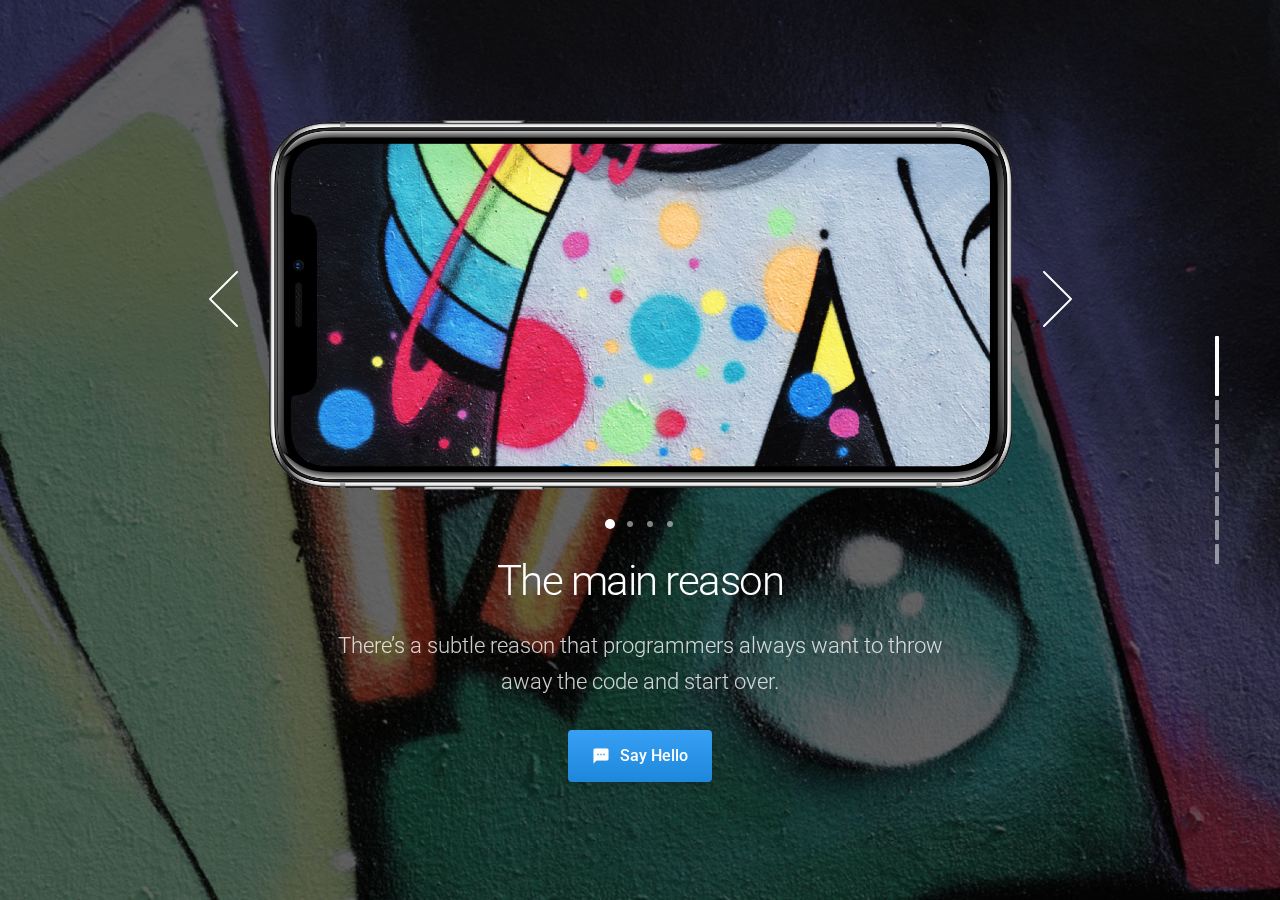
<file: html-website-templates-master/Landing Page Website for App/index.html>
<!doctype html>
<html>
<head>
	<meta charset="UTF-8">
	<meta name="viewport" content="width=device-width, height=device-height, initial-scale=1.0, viewport-fit=cover">
	<meta name="apple-mobile-web-app-capable" content="yes" />

	<!-- Page Title -->
	<title>New Template — Slides 4.0.5 Template Generator</title>

	<!-- Compressed Styles -->
	<link href="css/slides.min.css" rel="stylesheet" type="text/css">

	<!-- Custom Styles -->
	<!-- <link href="css/custom.css" rel="stylesheet" type="text/css"> -->

	<!-- jQuery 3.3.1 -->
	<script src="https://ajax.googleapis.com/ajax/libs/jquery/3.3.1/jquery.min.js"></script>

	<!-- Compressed Scripts -->
	<script src="js/slides.min.js" type="text/javascript"></script>

	<!-- Custom Scripts -->
	<!-- <script src="js/custom.js" type="text/javascript"></script> -->

	<!-- Fonts and Material Icons -->
	<link rel="stylesheet" as="font" href="https://fonts.googleapis.com/css?family=Roboto:100,300,400,500,600,700|Material+Icons"/>
 
</head>
<body class="slides chain simplifiedMobile animated">
		
<!-- SVG Library -->
<svg xmlns="http://www.w3.org/2000/svg" style="display:none">
  
  <symbol id="logo" viewBox="0 0 106 31"><title>Slides Framework</title><path d="M17.413 14.04c-.56-5.84-5.6-7-8.52-7-4.6 0-8.6 2.92-8.6 7.52 0 3 2.4 4.88 5.28 5.8 4.24 1.64 5.88 1.84 5.88 3.36 0 1.08-1.2 1.72-2.32 1.72-.28 0-2.24 0-2.52-2.04h-6.6c.6 5.84 5.68 7.36 9.04 7.36 4.92 0 9.04-2.88 9.04-7.76 0-4.8-4-5.92-7.76-6.96-1.76-.52-3.4-1.2-3.4-2.2 0-.6.48-1.48 1.88-1.48 1.96 0 2.04 1.2 2.08 1.68h6.52zm2.222 15.96h6.64v-29.6h-6.64v29.6zm9.662-24.56h6.64v-5.04h-6.64v5.04zm0 24.56h6.64v-22.2h-6.64v22.2zm32.782-29.6h-6.64v9.28c-.72-.72-2.6-2.64-6.52-2.64-5.64 0-11 4.28-11 11.8 0 6.68 4.4 11.88 11.12 11.88 4.48 0 6.08-2.2 6.72-3.12v2.4h6.32v-29.6zm-17.52 18.4c0-2.56 1.8-5.56 5.64-5.56 1.56 0 2.96.56 3.96 1.56 1 .96 1.64 2.32 1.64 3.92.08 1.64-.52 3.08-1.56 4.12s-2.52 1.68-4.12 1.68c-3.12 0-5.56-2.28-5.56-5.68v-.04zm42.502 2.4c.52-4.08-.32-7.64-3.12-10.64-2.08-2.2-5-3.52-8.4-3.52-6.76 0-11.64 5.72-11.64 11.92 0 6.6 5.4 11.76 11.76 11.76 2.28 0 4.48-.68 6.32-2 1.88-1.28 3.44-3.2 4.52-5.68h-6.8c-.8 1.16-1.92 2.08-4.04 2.08-2.6 0-4.84-1.56-5.12-3.92h16.52zm-16.44-5.04c.16-1.04 1.52-3.52 4.96-3.52s4.8 2.48 4.96 3.52h-9.92zm34.502-2.12c-.56-5.84-5.6-7-8.52-7-4.6 0-8.6 2.92-8.6 7.52 0 3 2.4 4.88 5.28 5.8 4.24 1.64 5.88 1.84 5.88 3.36 0 1.08-1.2 1.72-2.32 1.72-.28 0-2.24 0-2.52-2.04h-6.6c.6 5.84 5.68 7.36 9.04 7.36 4.92 0 9.04-2.88 9.04-7.76 0-4.8-4-5.92-7.76-6.96-1.76-.52-3.4-1.2-3.4-2.2 0-.6.48-1.48 1.88-1.48 1.96 0 2.04 1.2 2.08 1.68h6.52z"/></symbol>

  <symbol id="logo-icon" viewBox="0 0 50 41"><title>Slides Framework</title><path d="M4,12h42c2.2,0,4,1.8,4,4v21c0,2.2-1.8,4-4,4H4c-2.2,0-4-1.8-4-4V16C0,13.8,1.8,12,4,12z"/><path opacity="0.6" d="M45.5,9h-41C3.7,9,3,8.3,3,7.5v0C3,6.7,3.7,6,4.5,6h41C46.3,6,47,6.7,47,7.5v0C47,8.3,46.3,9,45.5,9z"/><path opacity="0.4" d="M7.5,0h35C43.3,0,44,0.7,44,1.5v0C44,2.3,43.3,3,42.5,3h-35C6.7,3,6,2.3,6,1.5v0C6,0.7,6.7,0,7.5,0z"/></symbol>
  
  <symbol id="close" viewBox="0 0 30 30"><path d="M15 0c-8.3 0-15 6.7-15 15s6.7 15 15 15 15-6.7 15-15-6.7-15-15-15zm5.7 19.3c.4.4.4 1 0 1.4-.2.2-.4.3-.7.3s-.5-.1-.7-.3l-4.3-4.3-4.3 4.3c-.2.2-.4.3-.7.3s-.5-.1-.7-.3c-.4-.4-.4-1 0-1.4l4.3-4.3-4.3-4.3c-.4-.4-.4-1 0-1.4s1-.4 1.4 0l4.3 4.3 4.3-4.3c.4-.4 1-.4 1.4 0s.4 1 0 1.4l-4.3 4.3 4.3 4.3z"/></symbol>
  
  <symbol id="close-small" viewBox="0 0 11 11"><path d="M6.914 5.5l3.793-3.793c.391-.391.391-1.023 0-1.414s-1.023-.391-1.414 0l-3.793 3.793-3.793-3.793c-.391-.391-1.023-.391-1.414 0s-.391 1.023 0 1.414l3.793 3.793-3.793 3.793c-.391.391-.391 1.023 0 1.414.195.195.451.293.707.293s.512-.098.707-.293l3.793-3.793 3.793 3.793c.195.195.451.293.707.293s.512-.098.707-.293c.391-.391.391-1.023 0-1.414l-3.793-3.793z"/></symbol>

  <symbol id="arrow-left" viewBox="0 0 29 56"><path d="M28.7.3c.4.4.4 1 0 1.4l-26.3 26.3 26.3 26.3c.4.4.4 1 0 1.4-.4.4-1 .4-1.4 0l-27-27c-.4-.4-.4-1 0-1.4l27-27c.3-.3 1-.4 1.4 0z"/></symbol>
  
  <symbol id="arrow-right" viewBox="0 0 29 56"><path d="M.3 55.7c-.4-.4-.4-1 0-1.4l26.3-26.3-26.3-26.3c-.4-.4-.4-1 0-1.4.4-.4 1-.4 1.4 0l27 27c.4.4.4 1 0 1.4l-27 27c-.3.3-1 .4-1.4 0z"/></symbol>

  <symbol id="back" viewBox="0 0 20 20"><path d="M2.3 10.7l5 5c.4.4 1 .4 1.4 0s.4-1 0-1.4l-3.3-3.3h11.6c.6 0 1-.4 1-1s-.4-1-1-1h-11.6l3.3-3.3c.4-.4.4-1 0-1.4-.2-.2-.4-.3-.7-.3s-.5.1-.7.3l-5 5c-.2.2-.3.5-.3.7 0 .2.1.5.3.7z"/></symbol>
  
  <symbol id="menu" viewBox="0 0 18 18"><path d="M16 5h-14c-.6 0-1-.4-1-1 0-.5.4-1 1-1h14c.5 0 1 .4 1 1s-.4 1-1 1zm-14 5h14c.5 0 1-.4 1-1 0-.5-.4-1-1-1h-14c-.6 0-1 .4-1 1s.4 1 1 1zm14 3h-14c-.5 0-1 .4-1 1 0 .5.4 1 1 1h14c.5 0 1-.4 1-1s-.4-1-1-1z"/></symbol>
  
  <symbol id="share" viewBox="0 0 18 18"><path d="M16 8c-.6 0-1 .4-1 1v6h-12v-6c0-.6-.4-1-1-1s-1 .4-1 1v6c0 1.1.9 2 2 2h12c1.1 0 2-.9 2-2v-6c0-.6-.4-1-1-1zm-2.3-2.3c.4-.4.4-1 0-1.4l-4-4c-.4-.4-1-.4-1.4 0l-4 4c-.4.4-.4 1 0 1.4s1 .4 1.4 0l2.3-2.3v7.6c0 .6.4 1 1 1s1-.4 1-1v-7.6l2.3 2.3c.4.4 1 .4 1.4 0z"/></symbol>

  <symbol id="arrow-down" viewBox="0 0 24 24"><path d="M12 18c-.2 0-.5-.1-.7-.3l-11-10c-.4-.4-.4-1-.1-1.4.4-.4 1-.4 1.4-.1l10.4 9.4 10.3-9.4c.4-.4 1-.3 1.4.1.4.4.3 1-.1 1.4l-11 10c-.1.2-.4.3-.6.3z"/></symbol>
  
  <symbol id="arrow-up" viewBox="0 0 24 24"><path d="M11.9 5.9c.2 0 .5.1.7.3l11 10c.4.4.4 1 .1 1.4-.4.4-1 .4-1.4.1l-10.4-9.4-10.3 9.4c-.4.4-1 .3-1.4-.1-.4-.4-.3-1 .1-1.4l11-10c.1-.2.4-.3.6-.3z"/></symbol>
  
  <symbol id="arrow-top" viewBox="0 0 18 18"><path d="M15.7 7.3l-6-6c-.4-.4-1-.4-1.4 0l-6 6c-.4.4-.4 1 0 1.4.4.4 1 .4 1.4 0l4.3-4.3v11.6c0 .6.4 1 1 1s1-.4 1-1v-11.6l4.3 4.3c.2.2.4.3.7.3s.5-.1.7-.3c.4-.4.4-1 0-1.4z"/></symbol>
  
  <symbol id="play" viewBox="0 0 30 30"><path d="M7 30v-30l22 15z"/></symbol>
  
  <symbol id="chat" viewBox="0 0 18 18"><path d="M5,17c-0.2,0-0.3,0-0.4-0.1C4.2,16.7,4,16.4,4,16v-2H2c-1.1,0-2-0.9-2-2V3c0-1.1,0.9-2,2-2h14c1.1,0,2,0.9,2,2v9 c0,1.1-0.9,2-2,2H9.3l-3.7,2.8C5.4,16.9,5.2,17,5,17z M2,12h3.5C5.8,12,6,12.2,6,12.5V14l2.4-1.8C8.6,12.1,8.8,12,9,12h7V3H2V12z M13,7H5C4.4,7,4,6.6,4,6s0.4-1,1-1h8c0.6,0,1,0.4,1,1S13.6,7,13,7z M13,10H5c-0.6,0-1-0.4-1-1s0.4-1,1-1h8c0.6,0,1,0.4,1,1 S13.6,10,13,10z"/></symbol>

  <symbol id="mail" viewBox="0 0 18 18"><path d="M16 2h-14c-1.1 0-2 .9-2 2v10c0 1.1.9 2 2 2h14c1.1 0 2-.9 2-2v-10c0-1.1-.9-2-2-2zm0 2v.5l-7 4.3-7-4.4v-.4h14zm-14 10v-7.2l6.5 4c.1.1.3.2.5.2s.4-.1.5-.2l6.5-4v7.2h-14z"/></symbol>

  <symbol id="sound-on" viewBox="0 0 18 18"><path d="M8.5,0.1C8.1-0.1,7.7,0,7.4,0.2L3.7,3H2C0.9,3,0,3.9,0,5v6c0,1.1,0.9,2,2,2h1.7l3.7,2.8C7.6,15.9,7.8,16,8,16 c0.2,0,0.3,0,0.4-0.1C8.8,15.7,9,15.4,9,15V1C9,0.6,8.8,0.3,8.5,0.1z M7,13l-2.4-1.8C4.4,11.1,4.2,11,4,11l-2,0l0-6h2 c0.2,0,0.4-0.1,0.6-0.2L7,3V13z M11.7,9.9l0.7,1.9C13.9,11.2,15,9.7,15,8c0-1.7-1.1-3.2-2.7-3.8l-0.7,1.9C12.5,6.4,13,7.2,13,8C13,8.9,12.5,9.6,11.7,9.9z M12.2,1.1l-0.3,2C14.3,3.5,16,5.6,16,8s-1.8,4.5-4.2,4.9l0.3,2C15.6,14.3,18,11.4,18,8C18,4.6,15.6,1.7,12.2,1.1z"/></symbol>
  
  <symbol id="sound-off" viewBox="0 0 18 18"><path d="M15.9,8l1.8-1.8c0.4-0.4,0.4-1,0-1.4s-1-0.4-1.4,0l-1.8,1.8l-1.8-1.8c-0.4-0.4-1-0.4-1.4,0s-0.4,1,0,1.4L13.1,8l-1.8,1.8 c-0.4,0.4-0.4,1,0,1.4c0.2,0.2,0.5,0.3,0.7,0.3s0.5-0.1,0.7-0.3l1.8-1.8l1.8,1.8c0.2,0.2,0.5,0.3,0.7,0.3s0.5-0.1,0.7-0.3 c0.4-0.4,0.4-1,0-1.4L15.9,8z M8.5,0.1C8.1-0.1,7.7,0,7.4,0.2L3.7,3H2C0.9,3,0,3.9,0,5v6c0,1.1,0.9,2,2,2h1.7l3.7,2.8C7.6,15.9,7.8,16,8,16 c0.2,0,0.3,0,0.4-0.1C8.8,15.7,9,15.4,9,15V1C9,0.6,8.8,0.3,8.5,0.1z M7,13l-2.4-1.8C4.4,11.1,4.2,11,4,11l-2,0l0-6h2 c0.2,0,0.4-0.1,0.6-0.2L7,3V13z"/></symbol>
  
  <!-- social -->
  <symbol id="apple" viewBox="-1 1 24 24"><path d="M17.6 13.8c0-3 2.5-4.5 2.6-4.6-1.4-2.1-3.6-2.3-4.4-2.4-1.9-.2-3.6 1.1-4.6 1.1-.9 0-2.4-1.1-4-1-2 0-3.9 1.2-5 3-2.1 3.7-.5 9.1 1.5 12.1 1 1.5 2.2 3.1 3.8 3 1.5-.1 2.1-1 3.9-1s2.4 1 4 1 2.7-1.5 3.7-2.9c1.2-1.7 1.6-3.3 1.7-3.4-.1-.1-3.2-1.3-3.2-4.9zm-3.1-9c.8-1 1.4-2.4 1.2-3.8-1.2 0-2.7.8-3.5 1.8-.8.9-1.5 2.3-1.3 3.7 1.4.1 2.8-.7 3.6-1.7z"/></symbol>

  <symbol id="dribbble" viewBox="0 0 24 24"><path d="M12 0c-6.7 0-12 5.3-12 12s5.3 12 12 12 12-5.3 12-12-5.3-12-12-12zm7.9 5.7c1.3 1.7 2.1 3.9 2.3 6.1-.4-.1-2.4-.4-4.7-.4-.8 0-1.5 0-2.3.1 0-.1-.1-.3-.3-.5l-.7-1.5c3.7-1.4 5.3-3.4 5.7-3.8zm-7.9-3.8c2.5 0 4.9.9 6.7 2.5-.3.4-1.9 2.3-5.2 3.6-1.6-2.9-3.3-5.3-3.7-5.9.6-.1 1.4-.2 2.2-.2zm-4.4 1c.4.6 2.1 3 3.7 5.8-4.4 1.2-8.2 1.2-9.2 1.2h-.1c.8-3.1 2.9-5.6 5.6-7zm-5.7 9.1v-.3h.3c1.2 0 5.6-.1 10.1-1.5l.8 1.6c-.1 0-.3 0-.4.1-5.1 1.6-7.9 6-8.3 6.7-1.6-1.7-2.5-4.1-2.5-6.6zm10.1 10.1c-2.3 0-4.4-.8-6.1-2.1.3-.5 2.4-4.4 7.9-6.3 1.3 3.6 2 6.7 2.1 7.6-1.2.6-2.6.8-3.9.8zm5.7-1.8c-.1-.8-.7-3.6-2-7.1.7-.1 1.3-.1 2-.1 2.1 0 3.7.4 4.1.5-.3 2.8-1.8 5.2-4.1 6.7z"/></symbol>

  <symbol id="facebook" viewBox="0 0 24 24"><path d="M24 1.3v21.3c0 .7-.6 1.3-1.3 1.3h-6.1v-9.3h3.1l.5-3.6h-3.6v-2.2c0-1.1.3-1.8 1.8-1.8h1.9v-3.2c-.3 0-1.5-.1-2.8-.1-2.8 0-4.7 1.7-4.7 4.8v2.7h-3.1v3.6h3.1v9.2h-11.5c-.7 0-1.3-.6-1.3-1.3v-21.4c0-.7.6-1.3 1.3-1.3h21.3c.8 0 1.4.6 1.4 1.3z"/></symbol>

  <symbol id="facebook2" viewBox="0 0 512 512"><path d="M288 176v-64c0-17.664 14.336-32 32-32h32v-80h-64c-53.024 0-96 42.976-96 96v80h-64v80h64v256h96v-256h64l32-80h-96z"/></symbol>
   
  <symbol id="fb-like" viewBox="0 0 20 20"><path d="M0 8v12h5v-12h-5zm2.5 10.8c-.4 0-.8-.3-.8-.8 0-.4.3-.8.8-.8s.8.3.8.8c0 .4-.4.8-.8.8zm3.5-.8h9.5c1.1 0 1.7-1 1.7-1.7 0-.3-.4-1-.4-1 1.4-.3 1.7-1.2 1.7-1.7-.1-.5-.3-.9-.5-1 1-.4 1.5-1.1 1.4-1.9-.1-.8-1-1.5-1-1.5 1-.6.9-1.5.9-1.5-.3-1.3-1.5-1.7-1.7-1.7h-5.6s.3-.5.3-2.4-1.3-3.6-2.6-3.6c0 0-.7.1-1 .3v3.5l-2.7 4.4v9.8z"/></symbol>
  
  <symbol id="googlePlus" viewBox="0 1 24 24"><path d="M7.8 13.5h4.6c-.6 2-2.5 3.4-4.6 3.4-2.7 0-4.9-2.2-4.9-4.9s2.2-4.9 4.9-4.9c1.1 0 2.1.3 3 1l1.8-2.4c-1.4-1.1-3-1.6-4.8-1.6-4.3 0-7.9 3.5-7.9 7.9s3.5 7.9 7.9 7.9 7.9-3.5 7.9-7.9v-1.5h-7.9v3zM21.7 11v-2.2h-2v2.2h-2.2v2h2.2v2.2h2v-2.2h2.2v-2z"/></symbol>
  
  <symbol id="instagram" viewBox="0 0 20 20"><circle cx="10" cy="10" r="3.3"/><path d="M13,0H7C2.2,0,0,2.2,0,7v6c0,4.8,2.1,7,7,7h6c4.8,0,7-2.2,7-7V7C20,2.2,17.9,0,13,0z M10,15.1c-2.8,0-5.1-2.3-5.1-5.1 S7.2,4.9,10,4.9s5.1,2.3,5.1,5.1S12.8,15.1,10,15.1z M15.3,5.9c-0.7,0-1.2-0.5-1.2-1.2c0-0.7,0.5-1.2,1.2-1.2s1.2,0.5,1.2,1.2 C16.5,5.3,16,5.9,15.3,5.9z"/></symbol>

  <symbol id="behance" viewBox="0 0 511.958 511.958"><path d="M210.624 240.619c10.624-5.344 18.656-11.296 24.16-17.728 9.792-11.584 14.624-26.944 14.624-45.984 0-18.528-4.832-34.368-14.496-47.648-16.128-21.632-43.424-32.704-82.016-33.28h-152.896v312.096h142.56c16.064 0 30.944-1.376 44.704-4.192 13.76-2.848 25.664-8.064 35.744-15.68 8.96-6.624 16.448-14.848 22.4-24.544 9.408-14.656 14.112-31.264 14.112-49.76 0-17.92-4.128-33.184-12.32-45.728-8.288-12.544-20.448-21.728-36.576-27.552zm-147.552-90.432h68.864c15.136 0 27.616 1.632 37.408 4.864 11.328 4.704 16.992 14.272 16.992 28.864 0 13.088-4.32 22.24-12.864 27.392-8.608 5.152-19.776 7.744-33.472 7.744h-76.928v-68.864zm108.896 198.24c-7.616 3.68-18.336 5.504-32.064 5.504h-76.832v-83.232h77.888c13.568.096 24.128 1.888 31.68 5.248 13.44 6.08 20.128 17.216 20.128 33.504 0 19.2-6.912 32.128-20.8 38.976zM327.168 110.539h135.584v38.848h-135.584zM509.856 263.851c-2.816-18.08-9.024-33.984-18.688-47.712-10.592-15.552-24.032-26.944-40.384-34.144-16.288-7.232-34.624-10.848-55.04-10.816-34.272 0-62.112 10.72-83.648 32-21.472 21.344-32.224 52.032-32.224 92.032 0 42.656 11.872 73.472 35.744 92.384 23.776 18.944 51.232 28.384 82.4 28.384 37.728 0 67.072-11.232 88.032-33.632 13.408-14.144 20.992-28.064 22.656-41.728h-62.464c-3.616 6.752-7.808 12.032-12.608 15.872-8.704 7.04-20.032 10.56-33.92 10.56-13.216 0-24.416-2.912-33.76-8.704-15.424-9.28-23.488-25.536-24.512-48.672h170.464c.256-19.936-.384-35.264-2.048-45.824zm-166.88 5.984c2.24-15.008 7.68-26.912 16.32-35.712 8.64-8.768 20.864-13.184 36.512-13.216 14.432 0 26.496 4.128 36.32 12.416 9.696 8.352 15.168 20.48 16.288 36.512h-105.44z"/></symbol>
  
  <symbol id="linkedin" viewBox="0 0 24 24"><path d="M5.9 21.9h-4.7v-14.2h4.7v14.2zm-2.3-16.1c-1.6 0-2.6-1.1-2.6-2.5s1-2.5 2.7-2.5c1.6 0 2.6 1 2.6 2.5-.1 1.4-1.2 2.5-2.7 2.5zm19.2 16.1h-4.7v-7.6c0-2-.7-3.3-2.3-3.3-1.3 0-2.1.9-2.5 1.7-.1.3-.1.8-.1 1.2v7.9h-4.7v-14.1h4.7v2c.7-.9 1.7-2.3 4.3-2.3 3.1 0 5.5 2.1 5.5 6.4v8.2h-.2z"/></symbol>

  <symbol id="medium" viewBox="0 0 130.8 104"><path d="M15.5 21.2c.2-1.6-.5-3.2-1.7-4.3l-12.1-14.7v-2.2h38l29.3 64.4 25.8-64.4h36.2v2.2l-10.5 10c-.9.7-1.3 1.8-1.2 2.9v73.7c0 1.1.3 2.2 1.2 2.9l10.2 10v2.2h-51.3v-2.2l10.6-10.2c1-1 1-1.3 1-2.9v-59.6l-29.4 74.7h-4l-34.2-74.7v50.3c0 2.2.4 4.2 1.9 5.7l13.7 16.8v2.2h-39v-2.2l13.8-16.7c1.5-1.5 1.8-3.3 1.8-5.7l-.1-58.2z"/></symbol>
  
  <symbol id="pinterest" viewBox="0 0 24 24"><path d="M5.9 13.9c1.2-2-.4-2.5-.6-4-1-6.1 7.1-10.2 11.4-6 2.9 2.9 1 12-3.7 11-4.6-.9 2.2-8.1-1.4-9.5-3-1.1-4.6 3.6-3.2 5.9-.8 4-2.5 7.7-1.8 12.7 2.3-1.7 3.1-4.8 3.7-8.1 1.2.7 1.8 1.4 3.3 1.5 5.5.4 8.6-5.4 7.8-10.7-.7-4.7-5.5-7.1-10.6-6.6-4.1.4-8.1 3.7-8.3 8.3-.1 2.8.7 4.9 3.4 5.5z"/></symbol>
  
  <symbol id="stumbleupon" viewBox="0 0 24 24"><path d="M13.3 9.6l1.6.8 2.5-.8v-1.4c0-3-2.4-5.4-5.4-5.4s-5.4 2.4-5.4 5.4v7.5c0 .7-.6 1.3-1.3 1.3s-1.3-.6-1.3-1.3v-3.2h-4v3.2c0 3 2.4 5.4 5.4 5.4s5.4-2.4 5.4-5.4v-7.5c0-.7.6-1.3 1.3-1.3s1.3.6 1.3 1.3l-.1 1.4zm6.6 2.9v3.2c0 .7-.6 1.3-1.3 1.3s-1.3-.6-1.3-1.3v-3.2l-2.5.8-1.6-.8v3.2c0 3 2.4 5.4 5.4 5.4s5.4-2.4 5.4-5.4v-3.2h-4.1z"/></symbol>
  
  <symbol id="twitter" viewBox="0 1 24 23"><path d="M21.5 7.6v.6c0 6.6-5 14.1-14 14.1-2.8 0-5.4-.8-7.6-2.2l1.2.1c2.3 0 4.4-.8 6.1-2.1-2.2 0-4-1.5-4.6-3.4.3.1.6.1.9.1.5 0 .9-.1 1.3-.2-2.1-.6-3.8-2.6-3.8-5 .7.4 1.4.6 2.2.6-1.3-.9-2.2-2.4-2.2-4.1 0-.9.2-1.8.7-2.5 2.4 3 6.1 5 10.2 5.2-.1-.4-.1-.7-.1-1.1 0-2.7 2.2-5 4.9-5 1.4 0 2.7.6 3.6 1.6 1-.3 2.1-.7 3-1.3-.4 1.2-1.1 2.1-2.2 2.7 1-.1 1.9-.4 2.8-.8-.6 1.1-1.4 2-2.4 2.7z"/></symbol>
  
  <symbol id="tumblr" viewBox="0 0 23 23"><path d="M12.573 4.94v-4.94h-3.188c-.072.183-.11.4-.11.622-.034.107-.072.184-.072.293-.328 1.829-1.28 3.11-2.892 3.807-.476.218-.914.253-1.39.218v3.987h2.342c.039 5.603.039 8.493.039 8.64v.332c.294 2.449 1.573 3.914 3.843 4.463.914.257 1.901.366 2.892.366 1.279-.036 2.525-.256 3.771-.659v-4.685c-.731.22-1.395.402-1.977.583-1.135.333-2.087.113-2.857-.619-.073-.11-.183-.257-.221-.403-.106-.586-.178-1.206-.178-1.795v-6.222h5.083v-3.988h-5.085z"/></symbol>

  <symbol id="xing" viewBox="0 0 24 24"><path d="M3.647 4.74c-.208 0-.384.073-.472.216-.091.148-.077.338.02.531l2.34 4.051v.02l-3.678 6.49c-.096.191-.091.383 0 .531.088.142.244.236.452.236h3.461c.518 0 .767-.349.944-.669l3.737-6.608-2.38-4.15c-.172-.307-.433-.649-.964-.649h-3.46zm14.542-4.74c-.517 0-.741.326-.927.659l-7.702 13.658 4.918 9.023c.172.307.437.659.967.659h3.457c.208 0 .371-.079.459-.221.092-.148.09-.343-.007-.535l-4.88-8.915v-.023l7.664-13.551c.096-.191.098-.386.007-.534-.088-.142-.252-.221-.46-.221h-3.496z"/></symbol>

  <symbol id="whatsapp" viewBox="0 0 512 512"><path d="M256.064 0h-.128c-141.152 0-255.936 114.816-255.936 256 0 56 18.048 107.904 48.736 150.048l-31.904 95.104 98.4-31.456c40.48 26.816 88.768 42.304 140.832 42.304 141.152 0 255.936-114.848 255.936-256s-114.784-256-255.936-256zm148.96 361.504c-6.176 17.44-30.688 31.904-50.24 36.128-13.376 2.848-30.848 5.12-89.664-19.264-75.232-31.168-123.68-107.616-127.456-112.576-3.616-4.96-30.4-40.48-30.4-77.216s18.656-54.624 26.176-62.304c6.176-6.304 16.384-9.184 26.176-9.184 3.168 0 6.016.16 8.576.288 7.52.32 11.296.768 16.256 12.64 6.176 14.88 21.216 51.616 23.008 55.392 1.824 3.776 3.648 8.896 1.088 13.856-2.4 5.12-4.512 7.392-8.288 11.744-3.776 4.352-7.36 7.68-11.136 12.352-3.456 4.064-7.36 8.416-3.008 15.936 4.352 7.36 19.392 31.904 41.536 51.616 28.576 25.44 51.744 33.568 60.032 37.024 6.176 2.56 13.536 1.952 18.048-2.848 5.728-6.176 12.8-16.416 20-26.496 5.12-7.232 11.584-8.128 18.368-5.568 6.912 2.4 43.488 20.48 51.008 24.224 7.52 3.776 12.48 5.568 14.304 8.736 1.792 3.168 1.792 18.048-4.384 35.52z"/></symbol>
  
  <symbol id="youtube" viewBox="0 0 24 24"><path d="M23.6 6.3c-.3-1.2-1.4-2.2-2.6-2.3-3-.3-6-.3-9-.3s-6 0-9 .3c-1.2.1-2.3 1.1-2.6 2.3-.4 1.8-.4 3.8-.4 5.7 0 1.9 0 3.9.4 5.7.3 1.2 1.4 2.2 2.6 2.3 3 .3 6 .3 9 .3s6 0 9-.3c1.3-.1 2.3-1.1 2.6-2.4.4-1.7.4-3.7.4-5.6 0-1.9 0-3.9-.4-5.7zm-14.1 9v-6.6l6.5 3.3-6.5 3.3z"/></symbol>

</svg>

<!-- Navigation -->
<nav class="side pole">
  <div class="navigation">
    <ul></ul>
  </div>
</nav>

<!-- Slide 1 (#82) -->
<section data-name="slide-1" class="slide fade-6 kenBurns">
  <div class="content">
    <div class="container">
      <div class="wrap">

        <div class="fix-8-12 noSelect">
          <div class="relative ae-5">
            <div class="leftControl-82 ae-5 fromLeft" data-slider-id="82-0" data-slider-action="prev"><svg><use xmlns:xlink="http://www.w3.org/1999/xlink" xlink:href="#arrow-left"></use></svg></div>
            <div class="rightControl-82 ae-5 fromRight" data-slider-id="82-0" data-slider-action="next"><svg><use xmlns:xlink="http://www.w3.org/1999/xlink" xlink:href="#arrow-right"></use></svg></div>
            <ul class="slider clickable animated margin-bottom-2 ae-1 fadeIn" data-slider-id="82-0">
              <li class="selected"><img src="assets/img/iphone-82-1.png" class="wide" alt="iPhone Thumbnail"/></li>
              <li><img src="assets/img/iphone-82-2.png" class="wide" alt="iPhone Thumbnail"/></li>
              <li><img src="assets/img/iphone-82-3.png" class="wide" alt="iPhone Thumbnail"/></li>
              <li><img src="assets/img/iphone-82-4.png" class="wide" alt="iPhone Thumbnail"/></li>
            </ul>
            <ul class="controller dots ae-3 fromBottom" data-slider-id="82-0">
              <li class="dot selected"></li>
              <li class="dot"></li>
              <li class="dot"></li>
              <li class="dot"></li>
            </ul>
          </div>
          <div class="fix-7-12 margin-top-2">
            <h1 class="ae-5 fronLeft">The main reason</h1>
            <div class="light ae-6 fromrRight">
              <p class="opacity-8">There&rsquo;s a subtle reason that programmers always want to throw away the code and start over.</p>
              <a href="#" class="button blue gradient cropBottom ae-7 fromCenter"><i class="material-icons small">textsms</i> Say Hello</a>
            </div>
          </div>
        </div>

      </div>
    </div>
  </div>
  <div class="background" style="background-image:url(assets/img/background/img-82.jpg)"></div>
</section>


  <!-- Popup Video -->
  <div class="popup autoplay" data-popup-id="82-0">
    <div class="close"><svg><use xmlns:xlink="http://www.w3.org/1999/xlink" xlink:href="#close"></use></svg></div>
    <div class="content">
      <div class="container">
        <div class="wrap">
          <div class="fix-10-12">
            <div class="embedVideo popupContent">
              <iframe src="https://player.vimeo.com/video/101231747?color=ff0179&portrait=0" frameborder="0" webkitallowfullscreen mozallowfullscreen allowfullscreen></iframe>
            </div>
          </div>
        </div>
      </div>
    </div>
  </div>

<!-- Slide 2 (#75) -->
<section data-name="slide-2" class="slide fade-6 kenBurns">
  <div class="content">
    <div class="container">
      <div class="wrap">
      
        <div class="fix-10-12 toCenter">
          <h1 class="ae-1">Smoke & Mirrors</h1>
          <p class="ae-2"><span class="opacity-8">Design is a form of com­pet­it­ive advant­age. People tend to think of design as good art, good visual lan­guage, which it abso­lutely has to be.</span></p>
        </div>
        <div class="fix-12-12">
          <ul class="grid grid-75 masonry fixedSpaces ae-3 controller popupTrigger" data-popup-id="75-1" data-slider-id="75-1">
            <li class="col-3-12 col-tablet-1-3 col-phablet-1-2 col-phone-1-1 ae-6 fadeIn">
              <img src="assets/img/gallery-75-7.jpg" class="wide rounded margin-bottom-1" alt="Image"/>
            </li>
            <li class="col-3-12 col-tablet-1-3 col-phablet-1-2 col-phone-1-1 ae-3 fadeIn">
              <img src="assets/img/gallery-75-6.jpg" class="wide rounded margin-bottom-1" alt="Image"/>
            </li>
            <li class="col-3-12 col-tablet-1-3 col-phablet-1-2 col-phone-1-1 ae-2 fadeIn">
              <img src="assets/img/gallery-75-5.jpg" class="wide rounded margin-bottom-1" alt="Image"/>
            </li>
            <li class="col-3-12 col-tablet-1-3 col-phablet-1-2 col-phone-1-1 ae-7 fadeIn">
              <img src="assets/img/gallery-75-1.jpg" class="wide rounded margin-bottom-1" alt="Image"/>
            </li>
            <li class="col-3-12 col-tablet-1-3 col-phablet-1-2 col-phone-1-1 ae-9 fadeIn">
              <img src="assets/img/gallery-75-3.jpg" class="wide rounded margin-bottom-1" alt="Image"/>
            </li>
            <li class="col-3-12 col-tablet-1-3 col-phablet-1-2 col-phone-1-1 ae-5 fadeIn">
              <img src="assets/img/gallery-75-4.jpg" class="wide rounded margin-bottom-1" alt="Image"/>
            </li>
            <li class="col-3-12 col-tablet-1-3 col-phablet-1-2 col-phone-1-1 ae-4 fadeIn">
              <img src="assets/img/gallery-75-2.jpg" class="wide rounded margin-bottom-1" alt="Image"/>
            </li>
          </ul>
        </div>  
                
      </div>
    </div>
  </div>
  <div class="background" style="background-image:url(assets/img/background/img-75.jpg)"></div>
</section>

<!-- Popup Gallery -->
<div class="popup animated" data-popup-id="75-1">
  <div class="close"><svg><use xmlns:xlink="http://www.w3.org/1999/xlink" xlink:href="#close"></use></svg></div>
  <div class="content">
    <div class="container">
      <div class="wrap spaces">
      
        <ul class="slider animated ae-1 fromAbove inlineBlock clickable popupContent disableSelect" data-slider-id="75-1" style="display: inline-block;">
          <li class="selected">
            <img src="assets/img/gallery-75-7.jpg" class="rounded" alt="Image"/>
          </li>
          <li>
            <img src="assets/img/gallery-75-6.jpg" class="rounded" alt="Image"/>
          </li>
          <li>
            <img src="assets/img/gallery-75-5.jpg" class="rounded" alt="Image"/>
          </li>
          <li>
            <img src="assets/img/gallery-75-1.jpg" class="rounded" alt="Image"/>
          </li>
          <li>
            <img src="assets/img/gallery-75-3.jpg" class="rounded" alt="Image"/>
          </li>
          <li>
            <img src="assets/img/gallery-75-4.jpg" class="rounded" alt="Image"/>
          </li>
          <li>
            <img src="assets/img/gallery-75-2.jpg" class="rounded" alt="Image"/>
          </li>
        </ul>
        
      </div>
    </div>
  </div>
</div>

<!-- Slide 3 (#73) -->
<section data-name="slide-3" class="slide fade-6 kenBurns">
  <div class="content">
    <div class="container">
      <div class="wrap">
      
        <div class="fix-11-12">
          <ul class="flex reverse">
            <li class="col-6-12 left box-73">
              <h1 class="ae-2">Design well</h1>
              <p class="ae-3"><span class="opacity-8">I recently saw another demonstration of graphic design&rsquo;s ubiquity. Someone had taken a series of photographs of busy streets. <br>In other words, they had removed all the graphic design from these photographs.</span></p>
            </li>
            <li class="col-6-12 left ae-1 fromAbove">
              <img class="shiftImage shiftImageVertical image-73" src="assets/img/iphone-73.png" width="802" data-action="zoom" alt="iPhone Image"/>
            </li>
          </ul>


          <div class="fix-11-12">
            <ul class="grid fixedSpaces equal left grid-73">
              <li class="col-4-12 ae-3">
                <a href="#" class="cell-73 rounded equalElement">
                  <i class="material-icons">panorama</i>
                  <h3>HQ photos</h3>
                  <p class="tiny opacity-6">Quickly swipe messages to your archive or trash.</p>
                </a>
              </li>
              <li class="col-4-12 ae-4">
                <a href="#" class="cell-73 rounded equalElement">
                  <i class="material-icons">settings_applications</i>
                  <h3>Useful components</h3>
                  <p class="tiny opacity-6">Scan entire conversations in a chat-like view.</p>
                </a>
              </li>
              <li class="col-4-12 ae-6">
                <a href="#" class="cell-73 rounded equalElement last">
                  <i class="material-icons">face</i>
                  <h3>Best Music</h3>
                  <p class="tiny opacity-6">Unforgettable feelings through a quality music.</p>
                </a>
              </li>
            </ul>
          </div>
        </div>
        
      </div>
    </div>
  </div>
  <div class="background" style="background-image:url(assets/img/background/img-73.jpg)"></div>
</section>

<!-- Slide 4 (#27) -->
<section data-name="slide-4" class="slide fade-6 kenBurns">
  <div class="content">
    <div class="container">
      <div class="wrap">
        
        <div class="fix-12-12">
          <ul class="flex verticalCenter">
            <li class="col-5-12 cell-27">
              <div class="fix-4-12">
                <ul class="slider clickable ae-1 fromAbove" data-slider-id="27-3">
                  <li class="selected"><img src="assets/img/watch-26-2.png" alt="Apple Watch Thumbnail"/></li>
                  <li><img src="assets/img/watch-26-1.png" alt="Apple Watch Thumbnail"/></li>
                  <li><img src="assets/img/watch-26-2.png" alt="Apple Watch Thumbnail"/></li>
                  <li><img src="assets/img/watch-26-1.png" alt="Apple Watch Thumbnail"/></li>
                </ul>
                <ul class="controller dots ae-2 fromCenter margin-top-3" data-slider-id="27-3">
                  <li class="dot selected"></li>
                  <li class="dot"></li>
                  <li class="dot"></li>
                  <li class="dot"></li>
                </ul>
              </div>
            </li>
            <li class="col-7-12 left">
              <h1 class="ae-2 fromRight">Be creative</h1>
              <div class="ae-3 fromRight">
                <p class="opacity-8">When we feel less secure, with less control over our daily lives, we reach out to brands to connect with a time when things seemed&nbsp;better.</p>
              </div>
              <div class="relative">
                <img src="assets/img/icon-2.png" class="ae-3 fromCenter app-26" alt="app"/>
                <div class="text-26">
                  <h3 class="ae-3 fromRight">Ember for Apple Watch</h3>
                  <div class="ae-5 fromRight">
                    <p class="tiny opacity-6">People don&rsquo;t use a product<br>because of the great&nbsp;design.</p>
                  </div>
                </div>
              </div>
            </li>
          </ul>
        </div>
        
      </div>
    </div>
  </div>
  <div class="background" style="background-image:url(assets/img/background/img-27.jpg)"></div>
</section>

<!-- Slide 5 (#89) -->
<section data-name="slide-5" class="slide fade-6 kenBurns">
  <div class="content">
    <div class="container">
      <div class="wrap">
      
        <div class="fix-12-12">
          <ul class="flex left">
            <li class="col-6-12 fromBottomLeft">
              <p class="opacity-6 margin-bottom-2 ae-1">Case study</p>
              <h1 class="ae-2">The Secret of Success</h1>
              <div class="ae-3"><p class="opacity-8">No matter how many times your amazing, absolutely brilliant work is rejected by the client, for whatever dopey, arbitrary reason, there is often another amazing, absolutely brilliant solution possible.</p></div>
              <ul class="flex">
                <li class="col-6-12 ae-3">
                  <h3 class="margin-top-3">Camera</h3>
                  <p class="tiny opacity-6">Scan entire conversations in a chat-like view.</p>
                </li>
                <li class="col-6-12 ae-4">
                  <h3 class="margin-top-3">Messages</h3>
                  <p class="tiny opacity-6">Quickly swipe messages to your archive or trash.</p>
                </li>
                <li class="col-6-12 ae-5">
                  <h3 class="margin-top-3">Music Center</h3>
                  <p class="tiny opacity-6">Unforgettable feelings through a quality music.</p>
                </li>
                <li class="col-6-12 ae-6">
                  <h3 class="margin-top-3">Channels</h3>
                  <p class="tiny opacity-6">Read reviews, compare customer ratings.</p>
                </li>
              </ul>
            </li>
            <li class="col-1-12">&nbsp;</li>
            <li class="col-5-12 bottom">
              <div class="videoThumbnail shadow rounded popupTrigger margin-bottom-3 ae-7" data-popup-id="89-4">
                <img src="assets/img/image-89-1.jpg" class="wide" alt="Video Thumbnail"/>
              </div>
              <img src="assets/img/image-89-2.jpg" data-action="zoom" class="shadow rounded ae-8" alt="Image"/>
            </li>
          </ul>
        </div>
        
      </div>
    </div>
  </div>
  <div class="background" style="background-image:url(assets/img/background/img-89.jpg)"></div>
</section>

<!-- Popup Video -->
<div class="popup autoplay" data-popup-id="89-4">
  <div class="close"><svg><use xmlns:xlink="http://www.w3.org/1999/xlink" xlink:href="#close"></use></svg></div>
  <div class="content">
    <div class="container">
      <div class="wrap">
        <div class="fix-10-12">
          <div class="embedVideo popupContent">
            <iframe src="https://player.vimeo.com/video/101231747?color=ff0179&portrait=0" frameborder="0" webkitallowfullscreen mozallowfullscreen allowfullscreen></iframe>
          </div>
        </div>
      </div>
    </div>
  </div>
</div>



<!-- Slide 6 (#83) -->
<section data-name="slide-6" class="slide fade-6 kenBurns">
  <div class="content">
    <div class="container">
      <div class="wrap">
      
        <div class="fix-10-12">
          <h1 class="ae-1">Pricing</h1>
          <ul class="grid grid-83 noSpaces equal ae-2 fadeIn">
            <li class="col-4-12 ae-3" style="background: #F5FBFE">
              <h3>Moon</h3>
              <div class="price ae-5"><span class="currency">$</span>0</div>
              <div class="ae-5">
                <h6 class="uppercase bold small opacity-4">No Credit Card Needed</h6>
              </div>
              <div class="margin-top-3 margin-bottom-3 equalElement ae-6">
                <ul class="p tiny">
                  <li><strong>25 Free Images</strong></li>
                  <li class="opacity-7">Custom Domain</li>
                  <li class="opacity-7">24/7 Customer Support</li>
                </ul>
              </div>
              <a href="#" class="button blue gradient wide cropSides cropBottom ae-7">Try Free</a>
            </li>
            <li class="col-4-12 ae-4">
              <h3>Planet</h3>
              <div class="price ae-6"><span class="currency">$</span>6</div>
              <div class="ae-6">
                <h6 class="uppercase bold small opacity-4">Billed per Month</h6>
              </div>
              <div class="margin-top-3 margin-bottom-3 equalElement ae-7">
                <ul class="p tiny">
                  <li><strong>60 Free Images</strong></li>
                  <li><strong>Mobile-Optimized</strong></li>
                  <li><strong>No Transaction Fees</strong></li>
                  <li class="opacity-8">Custom Domain</li>
                  <li class="opacity-8">24/7 Customer Support</li>
                </ul>
              </div>
              <a href="#" class="button green gradient wide cropSides cropBottom ae-8">Purchase</a>
            </li>
            <li class="col-4-12 ae-5">
              <h3>Galaxy</h3>
              <div class="price ae-7"><span class="currency">$</span>24</div>
              <div class="ae-7">
                <h6 class="uppercase bold small opacity-4">Billed per Month</h6>
              </div>
              <div class="margin-top-3 margin-bottom-3 equalElement ae-8">
                <ul class="p tiny">
                  <li><strong>60 Free Images</strong></li>
                  <li><strong>Mobile-Optimized</strong></li>
                  <li><strong>No Transaction Fees</strong></li>
                  <li><strong>Unlimited Projects</strong></li>
                  <li class="opacity-8">Custom Domain</li>
                  <li class="opacity-8">24/7 Customer Support</li>
                </ul>
              </div>
              <a href="#" class="button green gradient wide cropSides cropBottom ae-9">Purchase</a>
            </li>
          </ul>
        </div> 

      </div>
    </div>
  </div>
  <div class="background" style="background-image:url(assets/img/background/img-83.jpg)"></div>
</section>

<!-- Slide 7 (#68) -->
<section data-name="slide-7" class="slide fade-6 kenBurns">
  <div class="content">
    <div class="container">
      <div class="wrap">
      
        <div class="fix-9-12 toCenter">
          <h1 class="ae-1">Our clients</h1>
          <p class="ae-2"><span class="opacity-8">Design is all around us, in our homes, in buildings, architecture, landscaping, products, movies, television, and much more.</span></p>

          <!-- remove class tintLogos class to disable color change of the logo images -->
          <ul class="flex grid-68 tintLogos equal equalMobile">
            <li class="col-2-12 col-tablet-1-4 col-phablet-1-3 col-phone-1-2">
              <div class="table wide equalElement ae-3">
                <div class="cell"><a href="#"><img width="67" src="assets/img/brand-68-bbc.png" alt="BBC"/></a>
                </div>
              </div>
            </li>
            <li class="col-2-12 col-tablet-1-4 col-phablet-1-3 col-phone-1-2">
              <div class="table wide equalElement ae-4">
                <div class="cell"><a href="#"><img width="86" src="assets/img/brand-68-google.png" alt="Google"/></a>
                </div>
              </div>
            </li>
            <li class="col-2-12 col-tablet-1-4 col-phablet-1-3 col-phone-1-2">
              <div class="table wide equalElement ae-5">
                <div class="cell"><a href="#"><img width="32" src="assets/img/brand-68-apple.png" alt="Apple"/></a>
                </div>
              </div>
            </li>
            <li class="col-2-12 col-tablet-1-4 col-phablet-1-3 col-phone-1-2">
              <div class="table wide equalElement ae-6">
                <div class="cell"><a href="#"><img width="93" src="assets/img/brand-68-canon.png" alt="Canon"/></a>
                </div>
              </div>
            </li>
            <li class="col-2-12 col-tablet-1-4 col-phablet-1-3 col-phone-1-2">
              <div class="table wide equalElement ae-7">
                <div class="cell"><a href="#"><img width="62" src="assets/img/brand-68-nike.png" alt="Nike"/></a>
                </div>
              </div>
            </li>
            <li class="col-2-12 col-tablet-1-4 col-phablet-1-3 col-phone-1-2">
              <div class="table wide equalElement ae-8">
                <div class="cell"><a href="#"><img width="115" src="assets/img/brand-68-greenpeace.png" alt="Green Peace"/></a>
                </div>
              </div>
            </li>
            <li class="col-2-12 col-tablet-1-4 col-phablet-1-3 col-phone-1-2">
              <div class="table wide equalElement ae-3">
                <div class="cell"><a href="#"><img width="94" src="assets/img/brand-68-facebook.png" alt="Facebook"/></a>
                </div>
              </div>
            </li>
            <li class="col-2-12 col-tablet-1-4 col-phablet-1-3 col-phone-1-2">
              <div class="table wide equalElement ae-4">
                <div class="cell"><a href="#"><img width="64" src="assets/img/brand-68-audi.png" alt="Audi"/></a>
                </div>
              </div>
            </li>
            <li class="col-2-12 col-tablet-1-4 col-phablet-1-3 col-phone-1-2">
              <div class="table wide equalElement ae-5">
                <div class="cell"><a href="#"><img width="39" src="assets/img/brand-68-warner-bros.png" alt="Warner Bros"/></a>
                </div>
              </div>
            </li>
            <li class="col-2-12 col-tablet-1-4 col-phablet-1-3 col-phone-1-2">
              <div class="table wide equalElement ae-6">
                <div class="cell"><a href="#"><img width="116" src="assets/img/brand-68-microsoft.png" alt="Microsoft"/></a>
                </div>
              </div>
            </li>
            <li class="col-2-12 col-tablet-1-4 col-phablet-1-3 col-phone-1-2">
              <div class="table wide equalElement ae-7">
                <div class="cell"><a href="#"><img width="87" src="assets/img/brand-68-coca-cola.png" alt="Coca Cola"/></a>
                </div>
              </div>
            </li>
            <li class="col-2-12 col-tablet-1-4 col-phablet-1-3 col-phone-1-2">
              <div class="table wide equalElement ae-8">
                <div class="cell"><a href="#"><img width="100" src="assets/img/brand-68-reebok.png" alt="Reebok"/></a>
                </div>
              </div>
            </li>
            <li class="col-2-12 col-tablet-1-4 col-phablet-1-3 col-phone-1-2">
              <div class="table wide equalElement ae-3">
                <div class="cell"><a href="#"><img width="50" src="assets/img/brand-68-adidas.png" alt="Adidas"/></a>
                </div>
              </div>
            </li>
            <li class="col-2-12 col-tablet-1-4 col-phablet-1-3 col-phone-1-2">
              <div class="table wide equalElement ae-4">
                <div class="cell"><a href="#"><img width="87" src="assets/img/brand-68-vimeo.png" alt="Vimeo"/></a>
                </div>
              </div>
            </li>
            <li class="col-2-12 col-tablet-1-4 col-phablet-1-3 col-phone-1-2">
              <div class="table wide equalElement ae-5">
                <div class="cell"><a href="#"><img width="56" src="assets/img/brand-68-nbc.png" alt="NBC"/></a>
                </div>
              </div>
            </li>
            <li class="col-2-12 col-tablet-1-4 col-phablet-1-3 col-phone-1-2">
              <div class="table wide equalElement ae-6">
                <div class="cell"><a href="#"><img width="95" src="assets/img/brand-68-sony.png" alt="Sony"/></a>
                </div>
              </div>
            </li>
            <li class="col-2-12 col-tablet-1-4 col-phablet-1-3 col-phone-1-2">
              <div class="table wide equalElement ae-7">
                <div class="cell"><a href="#"><img width="49" src="assets/img/brand-68-playstation.png" alt="PlayStation"/></a>
                </div>
              </div>
            </li>
            <li class="col-2-12 col-tablet-1-4 col-phablet-1-3 col-phone-1-2">
              <div class="table wide equalElement ae-8">
                <div class="cell"><a href="#"><img width="94" src="assets/img/brand-68-national-geographic.png" alt="National Geographic"/></a>
                </div>
              </div>
            </li>
          </ul>
        </div>
                
      </div>
    </div>
  </div>
  <div class="background" style="background-image:url(assets/img/background/img-68.jpg)"></div>
</section>

<!-- Slide 8 (#95) -->
<section data-name="slide-8" class="slide fade-6 kenBurns">
  <div class="content">
    <div class="container">
      <div class="wrap">
      
        <div class="fix-6-12">
          <h1 class="huge ae-1 margin-bottom-2">Download Mobile App</h1>
          <p class="hero ae-2 margin-bottom-3"><span class="opacity-8">Learning never exhausts the mind.</span></p>

          <form action="#" autocomplete="off" class="slides-form margin-bottom-3">
            <input type="email" class="ae-3" name="email" placeholder="E-mail address"/>
            <button type="submit" class="button blue gradient ae-4" name="submit">Try it free</button>
          </form>

          <a href="#" class="button hollow ae-5"><img src="assets/img/appstore.jpg" height="63"/></a><a href="#" class="button hollow ae-6"><img src="assets/img/googleplay.jpg" height="63"/></a>
        </div>
                
      </div>
    </div>
  </div>
  <div class="background" style="background-image:url(assets/img/background/img-95.jpg)"></div>
</section>

<!-- Panel Bottom #12 -->
<nav class="panel bottom lastSlideOnly">
  <div class="sections desktop">
    <div class="left"><a href="#" class="button hollow"><img src="assets/img/appstore.jpg" width="112" height="42"/></a></div>
    <div class="center">
      <ul class="menu uppercase">
        <li><a href="#">Tour</a></li>
        <li><a href="#">Upgrade</a></li>
        <li><a href="#">Help</a></li>
        <li><a href="#">Explore</a></li>
      </ul>
    </div>
    <div class="right">
      <ul class="menu crop">
        <li><a href="http://facebook.com/designmodo" target="_blank"><svg><use xmlns:xlink="http://www.w3.org/1999/xlink" xlink:href="#facebook"></use></svg></a></li>
        <li><a href="http://twitter.com/designmodo" target="_blank"><svg><use xmlns:xlink="http://www.w3.org/1999/xlink" xlink:href="#twitter"></use></svg></a></li>
        <li><a href="http://instagram.com/designmodo" target="_blank"><svg><use xmlns:xlink="http://www.w3.org/1999/xlink" xlink:href="#instagram"></use></svg></a></li>
      </ul>
    </div>
  </div>
  <div class="sections compact hidden">
    <div class="left">
      <a href="#" title="Slides Framework"><svg style="width:82px;height:24px"><use xmlns:xlink="http://www.w3.org/1999/xlink" xlink:href="#logo"></use></svg></a>
    </div>
    <div class="right">
      <span class="button actionButton sidebarTrigger" data-sidebar-id="1"><svg><use xmlns:xlink="http://www.w3.org/1999/xlink" xlink:href="#menu"></use></svg></span>
    </div>
  </div>
</nav>

<!-- Sidebar -->
<nav class="sidebar" data-sidebar-id="1">
  <div class="close"><svg><use xmlns:xlink="http://www.w3.org/1999/xlink" xlink:href="#close"></use></svg></div>
  <div class="content">
    <a href="#" class="logo"><svg width="37" height="30"><use xmlns:xlink="http://www.w3.org/1999/xlink" xlink:href="#logo-icon"></use></svg></a>
    <ul class="mainMenu margin-top-3">
      <li><a href="#">All Goods</a></li>
      <li><a href="#">UI Kits</a></li>
      <li><a href="#">Icons</a></li>
      <li><a href="#">Mockups</a></li>
      <li><a href="#">Toolkit</a></li>
    </ul>
    <ul class="subMenu small opacity-8">
      <li><a href="#">Submit Product</a></li>
      <li><a href="#">FAQ</a></li>
      <li><a href="#">License</a></li>
      <li><a href="#">Terms & Conditions</a></li>
      <li><a href="#">Privacy Policy</a></li>
      <li><a href="#">Contact Us</a></li>
    </ul>
    <ul class="social opacity-8">
      <li><a href="#"><svg><use xmlns:xlink="http://www.w3.org/1999/xlink" xlink:href="#facebook"></use></svg></a></li>
      <li><a href="#"><svg><use xmlns:xlink="http://www.w3.org/1999/xlink" xlink:href="#twitter"></use></svg></a></li>
      <li><a href="#"><svg><use xmlns:xlink="http://www.w3.org/1999/xlink" xlink:href="#instagram"></use></svg></a></li>
    </ul>
  </div>
</nav>

<!-- Loading Progress Bar -->
<div class="progress-bar blue"></div>
		
</body>
</html>
</file>
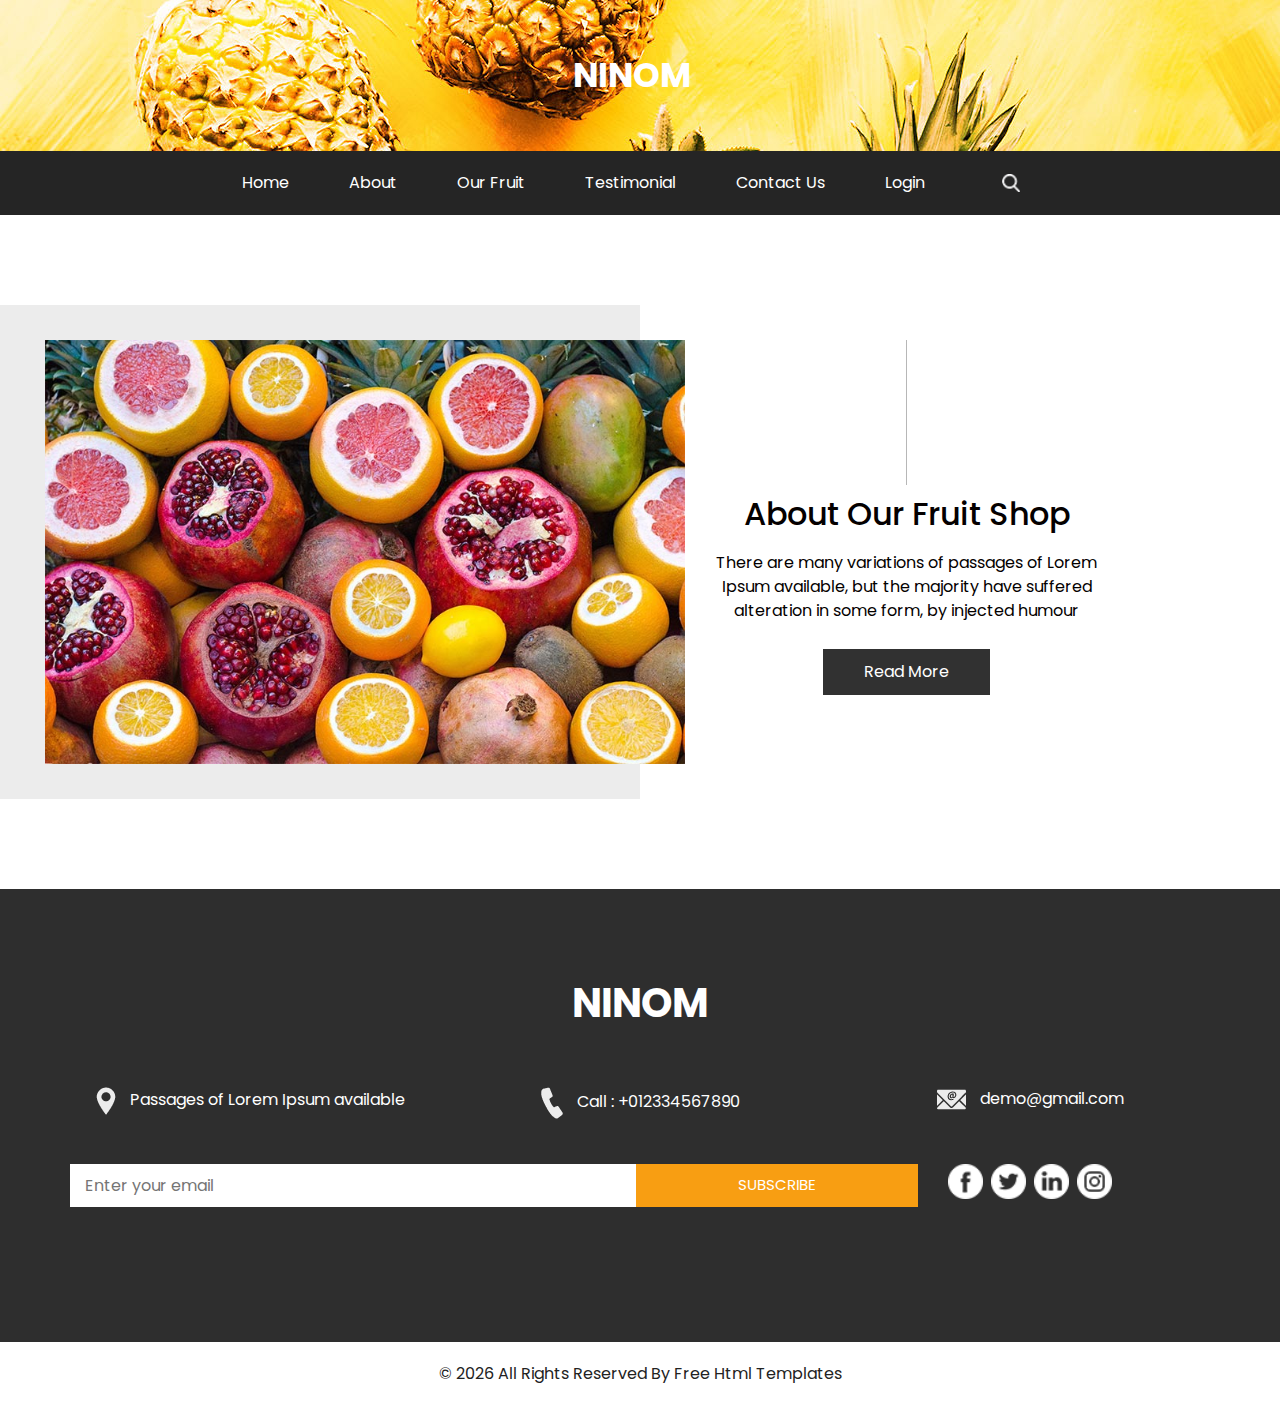
<file: about.html>
<!DOCTYPE html>
<html>

<head>
  <!-- Basic -->
  <meta charset="utf-8" />
  <meta http-equiv="X-UA-Compatible" content="IE=edge" />
  <!-- Mobile Metas -->
  <meta name="viewport" content="width=device-width, initial-scale=1, shrink-to-fit=no" />
  <!-- Site Metas -->
  <meta name="keywords" content="" />
  <meta name="description" content="" />
  <meta name="author" content="" />

  <title>Ninom</title>

  <!-- slider stylesheet -->
   <script src="https://assets.adobedtm.com/30dee2d57d4a/bd954447de0c/launch-fdd2f27b026c-staging.min.js" async></script> 
  <link rel="stylesheet" type="text/css" href="https://cdnjs.cloudflare.com/ajax/libs/OwlCarousel2/2.1.3/assets/owl.carousel.min.css" />

  <!-- bootstrap core css -->
  <link rel="stylesheet" type="text/css" href="css/bootstrap.css" />

  <!-- fonts style -->
  <link href="https://fonts.googleapis.com/css?family=Baloo+Chettan|Dosis:400,600,700|Poppins:400,600,700&display=swap" rel="stylesheet" />
  <!-- Custom styles for this template -->
  <link href="css/style.css" rel="stylesheet" />
  <!-- responsive style -->
  <link href="css/responsive.css" rel="stylesheet" />
</head>

<body class="sub_page">
  <div class="hero_area">
    <!-- header section strats -->
    <div class="brand_box">
      <a class="navbar-brand" href="index.html">
        <span>
          Ninom
        </span>
      </a>
    </div>
    <!-- end header section -->
  </div>

  <!-- nav section -->

  <section class="nav_section">
    <div class="container">
      <div class="custom_nav2">
        <nav class="navbar navbar-expand custom_nav-container ">
          <button class="navbar-toggler" type="button" data-toggle="collapse" data-target="#navbarSupportedContent" aria-controls="navbarSupportedContent" aria-expanded="false" aria-label="Toggle navigation">
            <span class="navbar-toggler-icon"></span>
          </button>

          <div class="collapse navbar-collapse" id="navbarSupportedContent">
            <div class="d-flex  flex-column flex-lg-row align-items-center">
              <ul class="navbar-nav  ">
                <li class="nav-item active">
                  <a class="nav-link" href="index.html">Home <span class="sr-only">(current)</span></a>
                </li>
                <li class="nav-item">
                  <a class="nav-link" href="about.html">About </a>
                </li>
                <li class="nav-item">
                  <a class="nav-link" href="fruit.html">Our Fruit </a>
                </li>
                <li class="nav-item">
                  <a class="nav-link" href="testimonial.html">Testimonial</a>
                </li>
                <li class="nav-item">
                  <a class="nav-link" href="contact.html">Contact Us</a>
                </li>
                <li class="nav-item">
                  <a class="nav-link" href="#">Login</a>
                </li>
              </ul>
              <form class="form-inline my-2 my-lg-0 ml-0 ml-lg-4 mb-3 mb-lg-0">
                <button class="btn  my-2 my-sm-0 nav_search-btn" type="submit"></button>
              </form>
            </div>
          </div>
        </nav>
      </div>
    </div>
  </section>

  <!-- end nav section -->

  <!-- about section -->

  <section class="about_section layout_padding">
    <div class="container-fluid">
      <div class="row">
        <div class="col-md-6 px-0">
          <div class="img-box">
            <img src="images/about-img.jpg" alt="">
          </div>
        </div>
        <div class="col-md-5">
          <div class="detail-box">
            <div class="heading_container">
              <hr>
              <h2>
                About Our Fruit Shop
              </h2>
            </div>
            <p>
              There are many variations of passages of Lorem Ipsum available, but the majority have suffered alteration in some form, by injected humour
            </p>
            <a href="">
              Read More
            </a>
          </div>
        </div>
      </div>
    </div>
  </section>

  <!-- end about section -->

  <!-- info section -->

  <section class="info_section layout_padding">
    <div class="container">
      <div class="info_logo">
        <h2>
          NiNom
        </h2>
      </div>
      <div class="info_contact">
        <div class="row">
          <div class="col-md-4">
            <a href="">
              <img src="images/location.png" alt="">
              <span>
                Passages of Lorem Ipsum available
              </span>
            </a>
          </div>
          <div class="col-md-4">
            <a href="">
              <img src="images/call.png" alt="">
              <span>
                Call : +012334567890
              </span>
            </a>
          </div>
          <div class="col-md-4">
            <a href="">
              <img src="images/mail.png" alt="">
              <span>
                demo@gmail.com
              </span>
            </a>
          </div>
        </div>
      </div>
      <div class="row">
        <div class="col-md-8 col-lg-9">
          <div class="info_form">
            <form action="">
              <input type="text" placeholder="Enter your email">
              <button>
                subscribe
              </button>
            </form>
          </div>
        </div>
        <div class="col-md-4 col-lg-3">
          <div class="info_social">
            <div>
              <a href="">
                <img src="images/facebook-logo-button.png" alt="">
              </a>
            </div>
            <div>
              <a href="">
                <img src="images/twitter-logo-button.png" alt="">
              </a>
            </div>
            <div>
              <a href="">
                <img src="images/linkedin.png" alt="">
              </a>
            </div>
            <div>
              <a href="">
                <img src="images/instagram.png" alt="">
              </a>
            </div>
          </div>
        </div>
      </div>

    </div>
  </section>

  <!-- end info section -->


  <!-- footer section -->
  <section class="container-fluid footer_section">
    <p>
      &copy; <span id="displayYear"></span> All Rights Reserved By
      <a href="https://html.design/">Free Html Templates</a>
    </p>
  </section>
  <!-- footer section -->


  <script type="text/javascript" src="js/jquery-3.4.1.min.js"></script>
  <script type="text/javascript" src="js/bootstrap.js"></script>
  <script type="text/javascript" src="js/custom.js"></script>
</body>

</html>
</file>
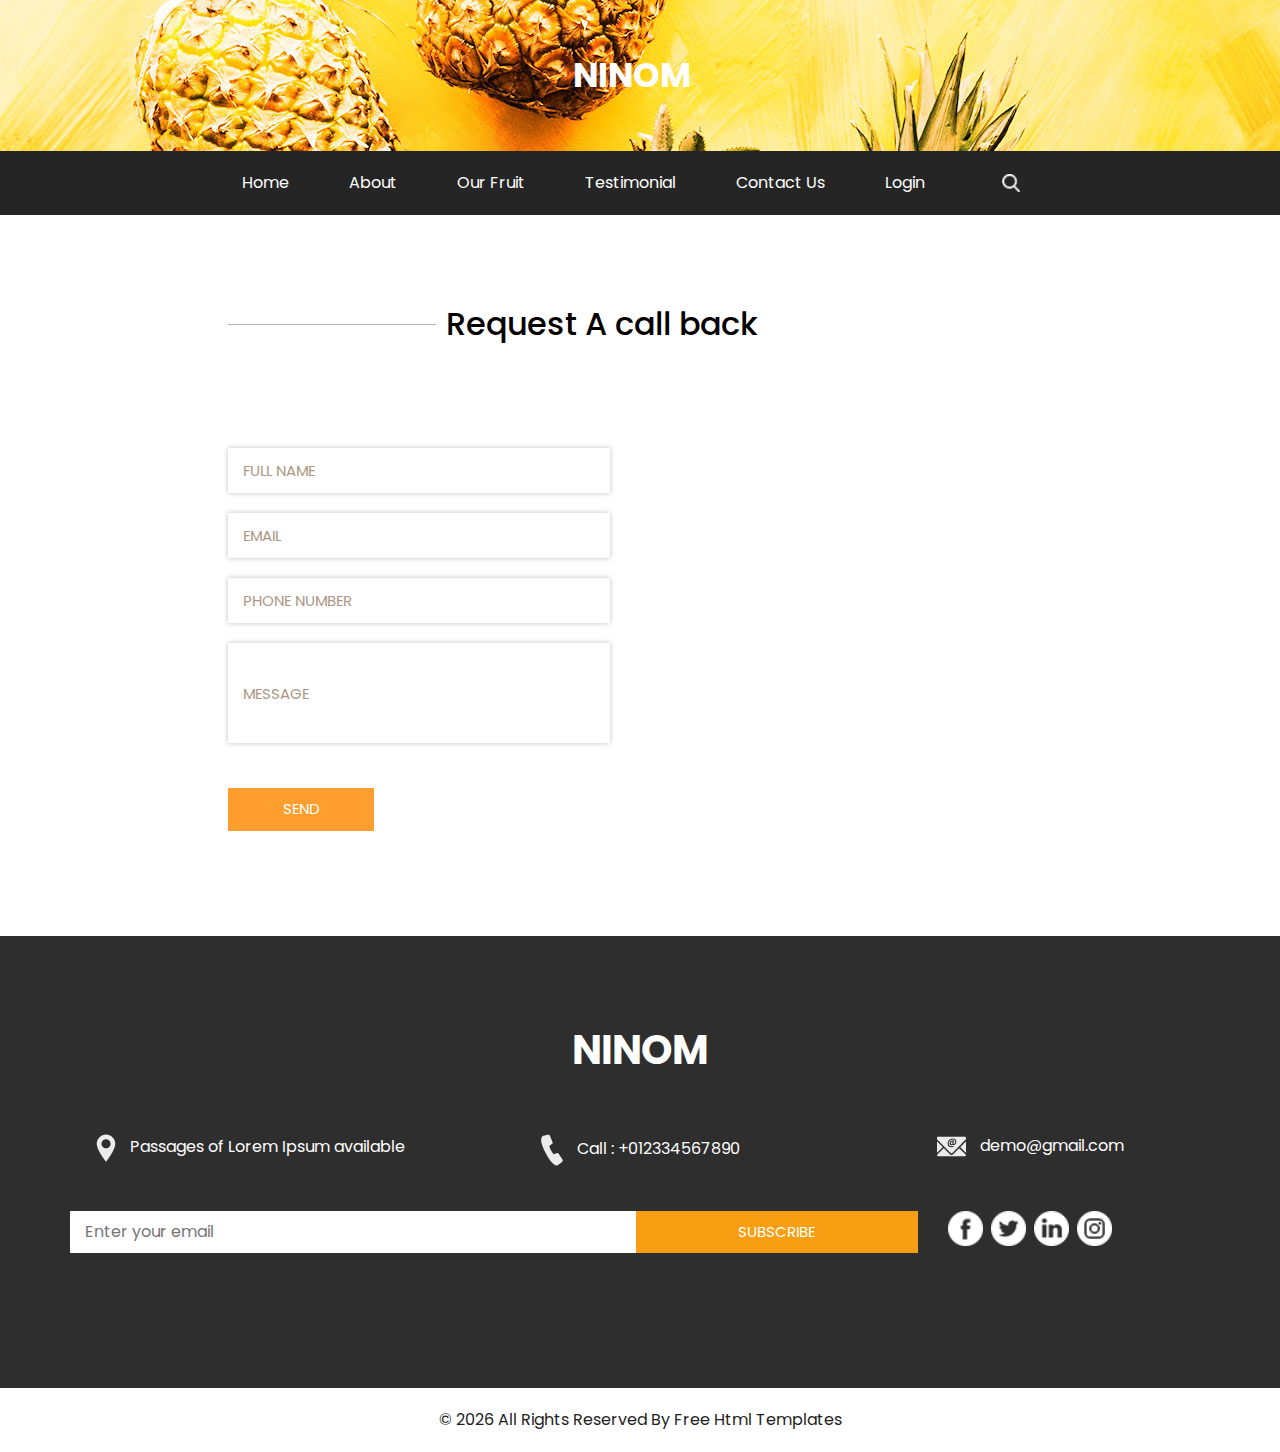
<file: contact.html>
<!DOCTYPE html>
<html>

<head>
  <!-- Basic -->
  <meta charset="utf-8" />
  <meta http-equiv="X-UA-Compatible" content="IE=edge" />
  <!-- Mobile Metas -->
  <meta name="viewport" content="width=device-width, initial-scale=1, shrink-to-fit=no" />
  <!-- Site Metas -->
  <meta name="keywords" content="" />
  <meta name="description" content="" />
  <meta name="author" content="" />

  <title>Ninom</title>

  <!-- slider stylesheet -->
  <link rel="stylesheet" type="text/css" href="https://cdnjs.cloudflare.com/ajax/libs/OwlCarousel2/2.1.3/assets/owl.carousel.min.css" />

  <!-- bootstrap core css -->
  <link rel="stylesheet" type="text/css" href="css/bootstrap.css" />

  <!-- fonts style -->
  <link href="https://fonts.googleapis.com/css?family=Baloo+Chettan|Dosis:400,600,700|Poppins:400,600,700&display=swap" rel="stylesheet" />
  <!-- Custom styles for this template -->
  <link href="css/style.css" rel="stylesheet" />
  <!-- responsive style -->
  <link href="css/responsive.css" rel="stylesheet" />
</head>

<body class="sub_page">
  <div class="hero_area">
    <!-- header section strats -->
    <div class="brand_box">
      <a class="navbar-brand" href="index.html">
        <span>
          Ninom
        </span>
      </a>
    </div>
    <!-- end header section -->
  </div>

  <!-- nav section -->

  <section class="nav_section">
    <div class="container">
      <div class="custom_nav2">
        <nav class="navbar navbar-expand custom_nav-container ">
          <button class="navbar-toggler" type="button" data-toggle="collapse" data-target="#navbarSupportedContent" aria-controls="navbarSupportedContent" aria-expanded="false" aria-label="Toggle navigation">
            <span class="navbar-toggler-icon"></span>
          </button>

          <div class="collapse navbar-collapse" id="navbarSupportedContent">
            <div class="d-flex  flex-column flex-lg-row align-items-center">
              <ul class="navbar-nav  ">
                <li class="nav-item active">
                  <a class="nav-link" href="index.html">Home <span class="sr-only">(current)</span></a>
                </li>
                <li class="nav-item">
                  <a class="nav-link" href="about.html">About </a>
                </li>
                <li class="nav-item">
                  <a class="nav-link" href="fruit.html">Our Fruit </a>
                </li>
                <li class="nav-item">
                  <a class="nav-link" href="testimonial.html">Testimonial</a>
                </li>
                <li class="nav-item">
                  <a class="nav-link" href="contact.html">Contact Us</a>
                </li>
                <li class="nav-item">
                  <a class="nav-link" href="#">Login</a>
                </li>
              </ul>
              <form class="form-inline my-2 my-lg-0 ml-0 ml-lg-4 mb-3 mb-lg-0">
                <button class="btn  my-2 my-sm-0 nav_search-btn" type="submit"></button>
              </form>
            </div>
          </div>
        </nav>
      </div>
    </div>
  </section>

  <!-- end nav section -->


  <!-- contact section -->
  <section class="contact_section layout_padding">
    <div class="container-fluid">
      <div class="row">
        <div class="offset-lg-2 col-md-10 offset-md-1">
          <div class="heading_container">
            <hr>
            <h2>
              Request A call back
            </h2>
          </div>
        </div>
      </div>

      <div class="layout_padding2-top">
        <div class="row">
          <div class="col-lg-4 offset-lg-2 col-md-5 offset-md-1">
            <form action="">
              <div class="contact_form-container">
                <div>
                  <div>
                    <input type="text" placeholder="Full Name" />
                  </div>
                  <div>
                    <input type="email" placeholder="Email" />
                  </div>
                  <div>
                    <input type="text" placeholder="Phone Number" />
                  </div>
                  <div>
                    <input type="text" class="message_input" placeholder="Message" />
                  </div>
                  <div>
                    <button type="submit">
                      Send
                    </button>
                  </div>
                </div>
              </div>
            </form>
          </div>
          <div class="col-md-6 px-0">
            <div class="map_container">
              <div class="map-responsive">
                <iframe src="https://www.google.com/maps/embed/v1/place?key=AIzaSyA0s1a7phLN0iaD6-UE7m4qP-z21pH0eSc&q=Eiffel+Tower+Paris+France" width="600" height="300" frameborder="0" style="border:0; width: 100%; height:100%" allowfullscreen></iframe>
              </div>
            </div>
          </div>
        </div>
      </div>
    </div>
  </section>
  <!-- end contact section -->


  <!-- info section -->

  <section class="info_section layout_padding">
    <div class="container">
      <div class="info_logo">
        <h2>
          NiNom
        </h2>
      </div>
      <div class="info_contact">
        <div class="row">
          <div class="col-md-4">
            <a href="">
              <img src="images/location.png" alt="">
              <span>
                Passages of Lorem Ipsum available
              </span>
            </a>
          </div>
          <div class="col-md-4">
            <a href="">
              <img src="images/call.png" alt="">
              <span>
                Call : +012334567890
              </span>
            </a>
          </div>
          <div class="col-md-4">
            <a href="">
              <img src="images/mail.png" alt="">
              <span>
                demo@gmail.com
              </span>
            </a>
          </div>
        </div>
      </div>
      <div class="row">
        <div class="col-md-8 col-lg-9">
          <div class="info_form">
            <form action="">
              <input type="text" placeholder="Enter your email">
              <button>
                subscribe
              </button>
            </form>
          </div>
        </div>
        <div class="col-md-4 col-lg-3">
          <div class="info_social">
            <div>
              <a href="">
                <img src="images/facebook-logo-button.png" alt="">
              </a>
            </div>
            <div>
              <a href="">
                <img src="images/twitter-logo-button.png" alt="">
              </a>
            </div>
            <div>
              <a href="">
                <img src="images/linkedin.png" alt="">
              </a>
            </div>
            <div>
              <a href="">
                <img src="images/instagram.png" alt="">
              </a>
            </div>
          </div>
        </div>
      </div>

    </div>
  </section>

  <!-- end info section -->


  <!-- footer section -->
  <section class="container-fluid footer_section">
    <p>
      &copy; <span id="displayYear"></span> All Rights Reserved By
      <a href="https://html.design/">Free Html Templates</a>
    </p>
  </section>
  <!-- footer section -->


  <script type="text/javascript" src="js/jquery-3.4.1.min.js"></script>
  <script type="text/javascript" src="js/bootstrap.js"></script>
  <script type="text/javascript" src="js/custom.js"></script>

</body>

</html>
</file>
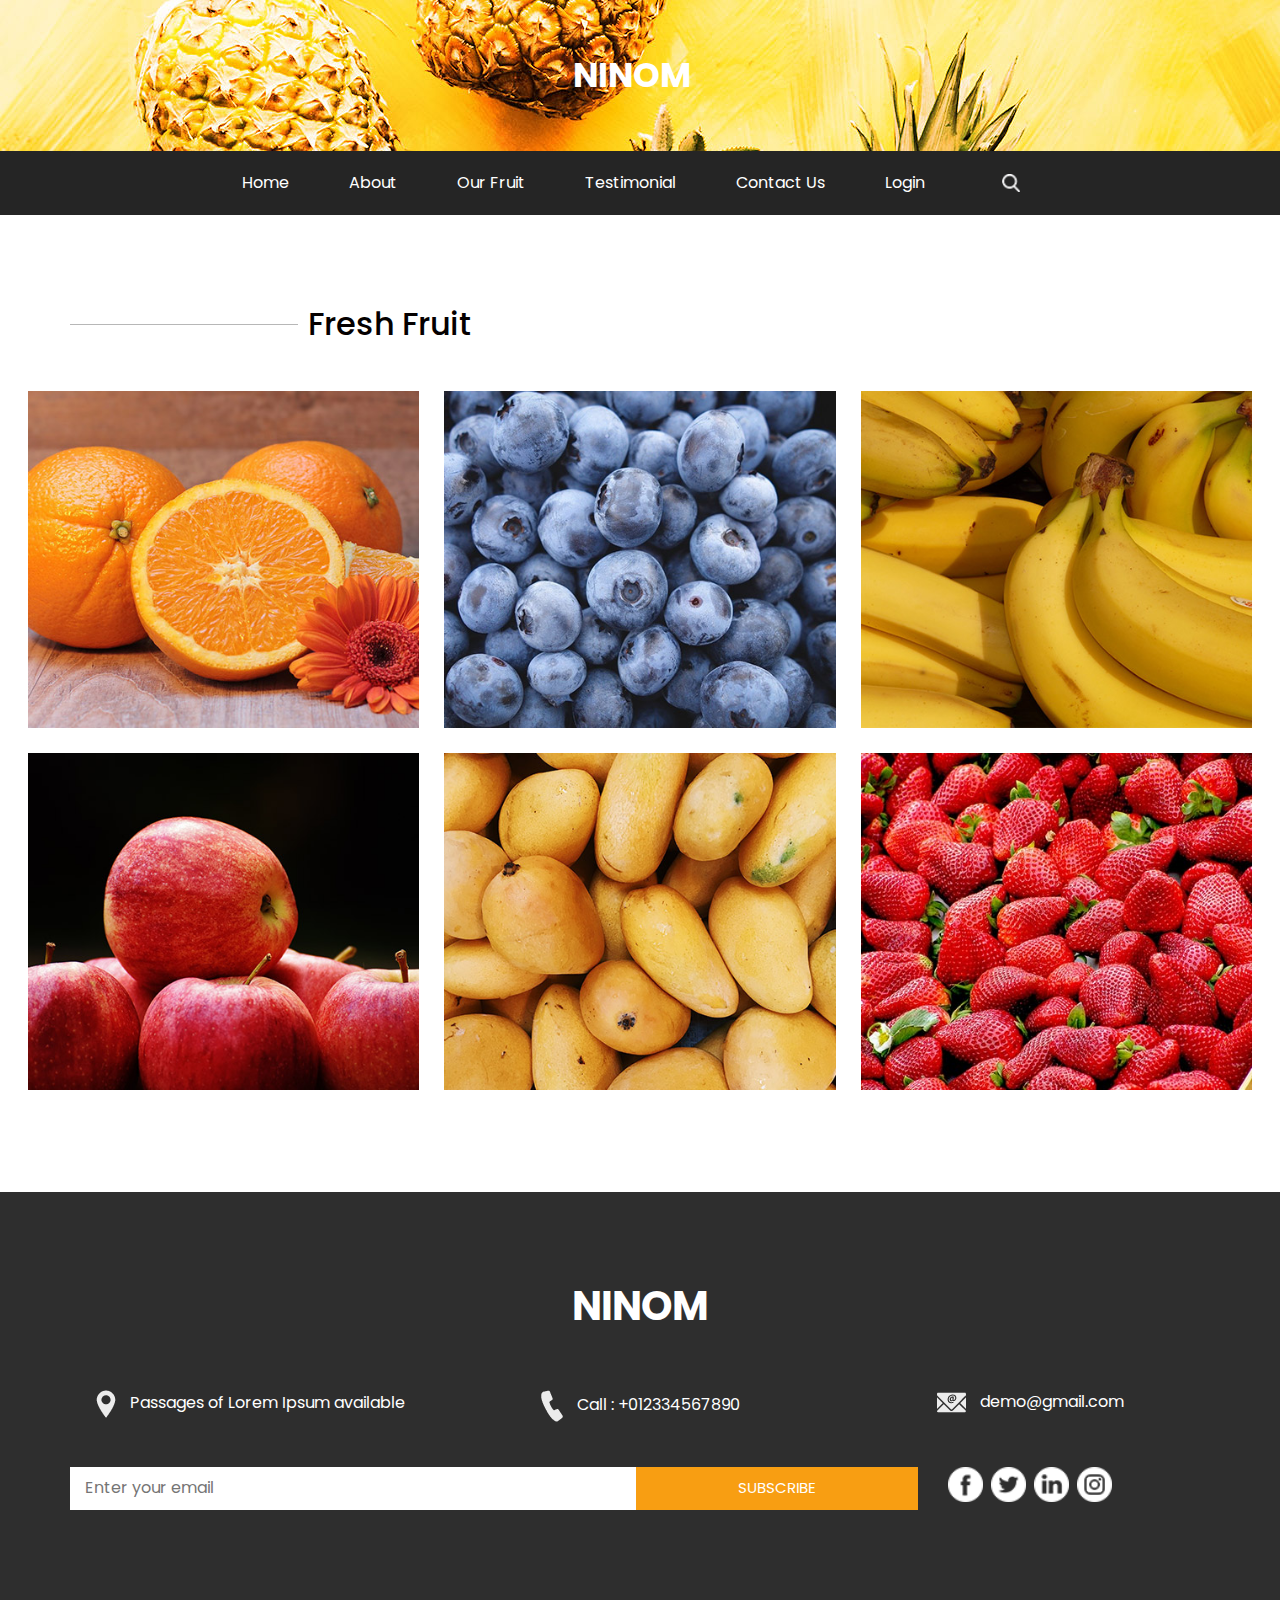
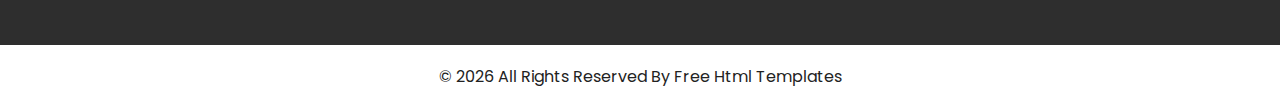
<file: fruit.html>
<!DOCTYPE html>
<html>

<head>
  <!-- Basic -->
  <meta charset="utf-8" />
  <meta http-equiv="X-UA-Compatible" content="IE=edge" />
  <!-- Mobile Metas -->
  <meta name="viewport" content="width=device-width, initial-scale=1, shrink-to-fit=no" />
  <!-- Site Metas -->
  <meta name="keywords" content="" />
  <meta name="description" content="" />
  <meta name="author" content="" />

  <title>Ninom</title>

  <!-- slider stylesheet -->
  <link rel="stylesheet" type="text/css" href="https://cdnjs.cloudflare.com/ajax/libs/OwlCarousel2/2.1.3/assets/owl.carousel.min.css" />

  <!-- bootstrap core css -->
  <link rel="stylesheet" type="text/css" href="css/bootstrap.css" />

  <!-- fonts style -->
  <link href="https://fonts.googleapis.com/css?family=Baloo+Chettan|Dosis:400,600,700|Poppins:400,600,700&display=swap" rel="stylesheet" />
  <!-- Custom styles for this template -->
  <link href="css/style.css" rel="stylesheet" />
  <!-- responsive style -->
  <link href="css/responsive.css" rel="stylesheet" />
</head>

<body class="sub_page">
  <div class="hero_area">
    <!-- header section strats -->
    <div class="brand_box">
      <a class="navbar-brand" href="index.html">
        <span>
          Ninom
        </span>
      </a>
    </div>
    <!-- end header section -->
  </div>

  <!-- nav section -->

  <section class="nav_section">
    <div class="container">
      <div class="custom_nav2">
        <nav class="navbar navbar-expand custom_nav-container ">
          <button class="navbar-toggler" type="button" data-toggle="collapse" data-target="#navbarSupportedContent" aria-controls="navbarSupportedContent" aria-expanded="false" aria-label="Toggle navigation">
            <span class="navbar-toggler-icon"></span>
          </button>

          <div class="collapse navbar-collapse" id="navbarSupportedContent">
            <div class="d-flex  flex-column flex-lg-row align-items-center">
              <ul class="navbar-nav  ">
                <li class="nav-item active">
                  <a class="nav-link" href="index.html">Home <span class="sr-only">(current)</span></a>
                </li>
                <li class="nav-item">
                  <a class="nav-link" href="about.html">About </a>
                </li>
                <li class="nav-item">
                  <a class="nav-link" href="fruit.html">Our Fruit </a>
                </li>
                <li class="nav-item">
                  <a class="nav-link" href="testimonial.html">Testimonial</a>
                </li>
                <li class="nav-item">
                  <a class="nav-link" href="contact.html">Contact Us</a>
                </li>
                <li class="nav-item">
                  <a class="nav-link" href="#">Login</a>
                </li>
              </ul>
              <form class="form-inline my-2 my-lg-0 ml-0 ml-lg-4 mb-3 mb-lg-0">
                <button class="btn  my-2 my-sm-0 nav_search-btn" type="submit"></button>
              </form>
            </div>
          </div>
        </nav>
      </div>
    </div>
  </section>

  <!-- end nav section -->

  <!-- fruit section -->

  <section class="fruit_section layout_padding">
    <div class="container">
      <div class="heading_container">
        <hr>
        <h2>
          Fresh Fruit
        </h2>
      </div>
    </div>
    <div class="container-fluid">

      <div class="fruit_container">
        <div class="box">
          <img src="images/f-1.jpg" alt="">
          <div class="link_box">
            <h5>
              Orange
            </h5>
            <a href="">
              Buy Now
            </a>
          </div>
        </div>
        <div class="box">
          <img src="images/f-2.jpg" alt="">
          <div class="link_box">
            <h5>
              Blueberry
            </h5>
            <a href="">
              Buy Now
            </a>
          </div>
        </div>
        <div class="box">
          <img src="images/f-3.jpg" alt="">
          <div class="link_box">
            <h5>
              Banana
            </h5>
            <a href="">
              Buy Now
            </a>
          </div>
        </div>
        <div class="box">
          <img src="images/f-4.jpg" alt="">
          <div class="link_box">
            <h5>
              Apple
            </h5>
            <a href="">
              Buy Now
            </a>
          </div>
        </div>
        <div class="box">
          <img src="images/f-5.jpg" alt="">
          <div class="link_box">
            <h5>
              Mango
            </h5>
            <a href="">
              Buy Now
            </a>
          </div>
        </div>
        <div class="box">
          <img src="images/f-6.jpg" alt="">
          <div class="link_box">
            <h5>
              Strawberry
            </h5>
            <a href="">
              Buy Now
            </a>
          </div>
        </div>
      </div>
    </div>
  </section>

  <!-- end fruit section -->


  <!-- info section -->

  <section class="info_section layout_padding">
    <div class="container">
      <div class="info_logo">
        <h2>
          NiNom
        </h2>
      </div>
      <div class="info_contact">
        <div class="row">
          <div class="col-md-4">
            <a href="">
              <img src="images/location.png" alt="">
              <span>
                Passages of Lorem Ipsum available
              </span>
            </a>
          </div>
          <div class="col-md-4">
            <a href="">
              <img src="images/call.png" alt="">
              <span>
                Call : +012334567890
              </span>
            </a>
          </div>
          <div class="col-md-4">
            <a href="">
              <img src="images/mail.png" alt="">
              <span>
                demo@gmail.com
              </span>
            </a>
          </div>
        </div>
      </div>
      <div class="row">
        <div class="col-md-8 col-lg-9">
          <div class="info_form">
            <form action="">
              <input type="text" placeholder="Enter your email">
              <button>
                subscribe
              </button>
            </form>
          </div>
        </div>
        <div class="col-md-4 col-lg-3">
          <div class="info_social">
            <div>
              <a href="">
                <img src="images/facebook-logo-button.png" alt="">
              </a>
            </div>
            <div>
              <a href="">
                <img src="images/twitter-logo-button.png" alt="">
              </a>
            </div>
            <div>
              <a href="">
                <img src="images/linkedin.png" alt="">
              </a>
            </div>
            <div>
              <a href="">
                <img src="images/instagram.png" alt="">
              </a>
            </div>
          </div>
        </div>
      </div>

    </div>
  </section>

  <!-- end info section -->


  <!-- footer section -->
  <section class="container-fluid footer_section">
    <p>
      &copy; <span id="displayYear"></span> All Rights Reserved By
      <a href="https://html.design/">Free Html Templates</a>
    </p>
  </section>
  <!-- footer section -->


  <script type="text/javascript" src="js/jquery-3.4.1.min.js"></script>
  <script type="text/javascript" src="js/bootstrap.js"></script>
  <script type="text/javascript" src="js/custom.js"></script>

</body>

</html>
</file>
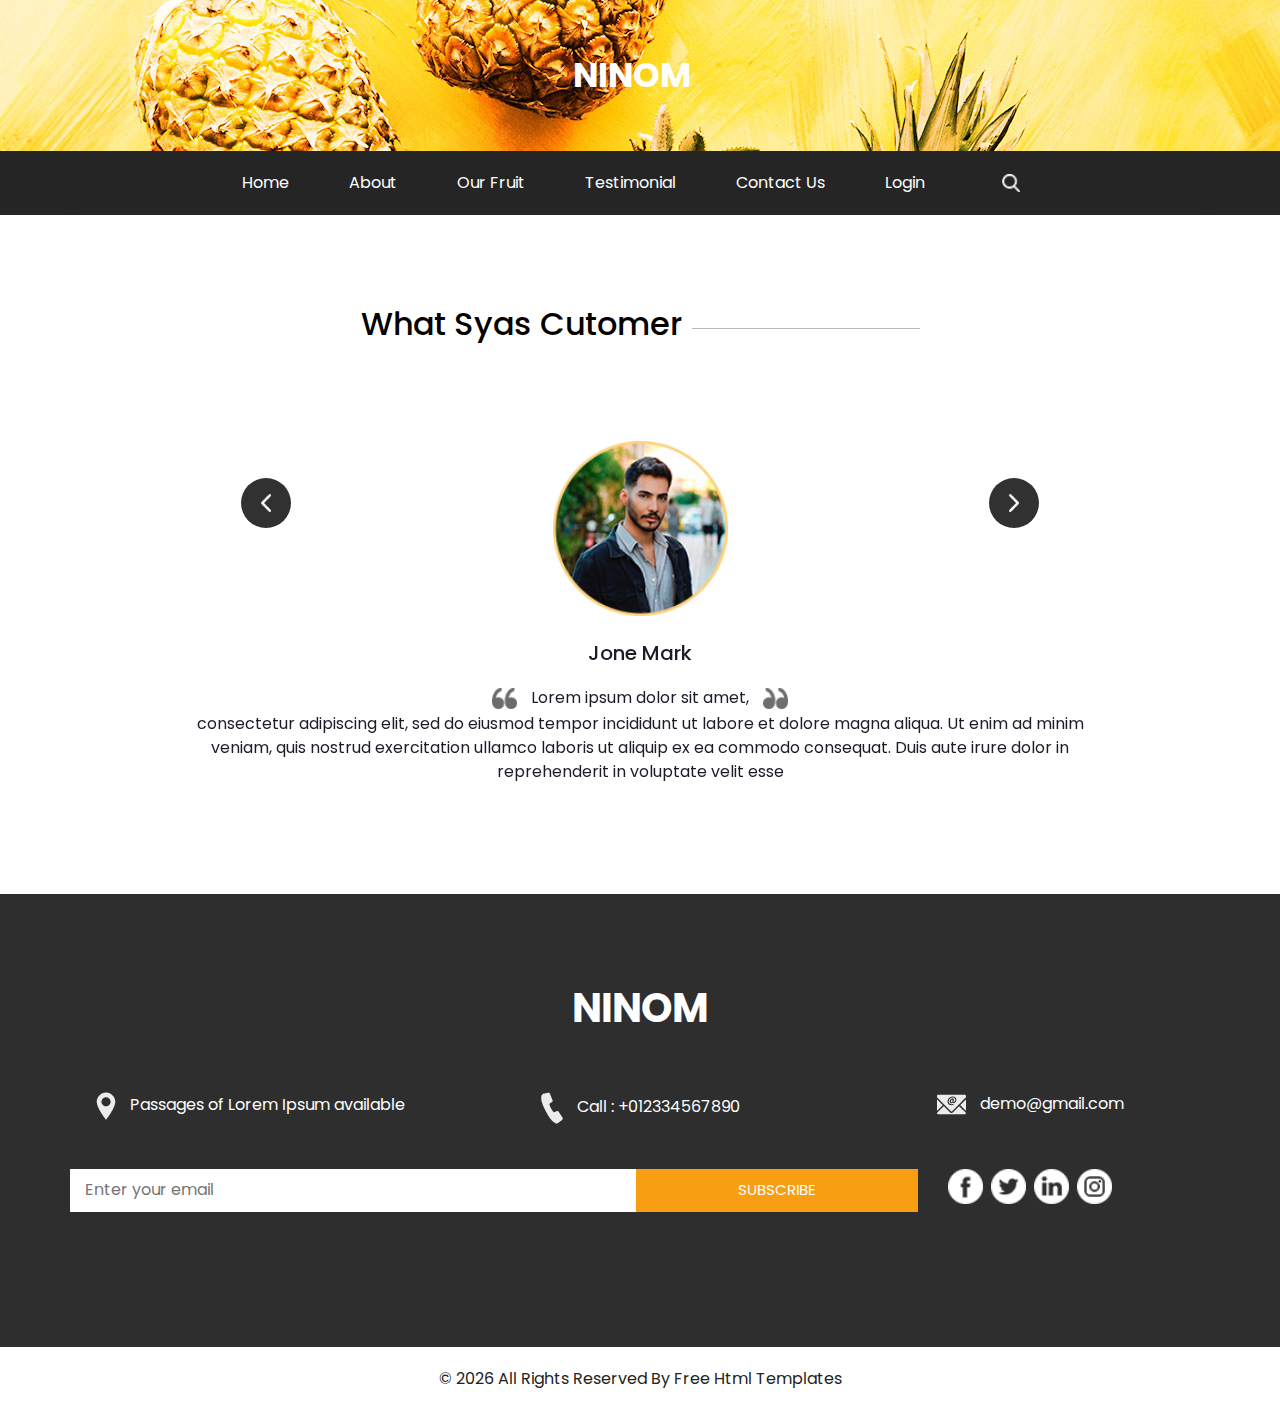
<file: testimonial.html>
<!DOCTYPE html>
<html>

<head>
  <!-- Basic -->
  <meta charset="utf-8" />
  <meta http-equiv="X-UA-Compatible" content="IE=edge" />
  <!-- Mobile Metas -->
  <meta name="viewport" content="width=device-width, initial-scale=1, shrink-to-fit=no" />
  <!-- Site Metas -->
  <meta name="keywords" content="" />
  <meta name="description" content="" />
  <meta name="author" content="" />

  <title>Ninom</title>

  <!-- slider stylesheet -->
  <link rel="stylesheet" type="text/css" href="https://cdnjs.cloudflare.com/ajax/libs/OwlCarousel2/2.1.3/assets/owl.carousel.min.css" />

  <!-- bootstrap core css -->
  <link rel="stylesheet" type="text/css" href="css/bootstrap.css" />

  <!-- fonts style -->
  <link href="https://fonts.googleapis.com/css?family=Baloo+Chettan|Dosis:400,600,700|Poppins:400,600,700&display=swap" rel="stylesheet" />
  <!-- Custom styles for this template -->
  <link href="css/style.css" rel="stylesheet" />
  <!-- responsive style -->
  <link href="css/responsive.css" rel="stylesheet" />
</head>

<body class="sub_page">
  <div class="hero_area">
    <!-- header section strats -->
    <div class="brand_box">
      <a class="navbar-brand" href="index.html">
        <span>
          Ninom
        </span>
      </a>
    </div>
    <!-- end header section -->
  </div>

  <!-- nav section -->

  <section class="nav_section">
    <div class="container">
      <div class="custom_nav2">
        <nav class="navbar navbar-expand custom_nav-container ">
          <button class="navbar-toggler" type="button" data-toggle="collapse" data-target="#navbarSupportedContent" aria-controls="navbarSupportedContent" aria-expanded="false" aria-label="Toggle navigation">
            <span class="navbar-toggler-icon"></span>
          </button>

          <div class="collapse navbar-collapse" id="navbarSupportedContent">
            <div class="d-flex  flex-column flex-lg-row align-items-center">
              <ul class="navbar-nav  ">
                <li class="nav-item active">
                  <a class="nav-link" href="index.html">Home <span class="sr-only">(current)</span></a>
                </li>
                <li class="nav-item">
                  <a class="nav-link" href="about.html">About </a>
                </li>
                <li class="nav-item">
                  <a class="nav-link" href="fruit.html">Our Fruit </a>
                </li>
                <li class="nav-item">
                  <a class="nav-link" href="testimonial.html">Testimonial</a>
                </li>
                <li class="nav-item">
                  <a class="nav-link" href="contact.html">Contact Us</a>
                </li>
                <li class="nav-item">
                  <a class="nav-link" href="#">Login</a>
                </li>
              </ul>
              <form class="form-inline my-2 my-lg-0 ml-0 ml-lg-4 mb-3 mb-lg-0">
                <button class="btn  my-2 my-sm-0 nav_search-btn" type="submit"></button>
              </form>
            </div>
          </div>
        </nav>
      </div>
    </div>
  </section>

  <!-- end nav section -->


  <!-- client section -->

  <section class="client_section layout_padding">
    <div class="container ">
      <div class="heading_container">
        <h2>
          What Syas Cutomer
        </h2>
        <hr>
      </div>
      <div id="carouselExample2Controls" class="carousel slide" data-ride="carousel">
        <div class="carousel-inner">
          <div class="carousel-item active">
            <div class="client_container layout_padding-top">
              <div class="img-box">
                <img src="images/client-img.png" alt="">
              </div>
              <div class="detail-box">
                <h5>
                  Jone Mark
                </h5>
                <p>
                  <img src="images/left-quote.png" alt="">
                  <span>
                    Lorem ipsum dolor sit amet,
                  </span>
                  <img src="images/right-quote.png" alt=""> <br>
                  consectetur adipiscing elit, sed do eiusmod tempor incididunt ut labore et dolore magna aliqua. Ut enim ad minim
                  veniam, quis nostrud exercitation ullamco laboris ut aliquip ex ea commodo
                  consequat. Duis aute irure dolor in reprehenderit in voluptate velit esse
                </p>
              </div>
            </div>
          </div>
          <div class="carousel-item">
            <div class="client_container layout_padding-top">
              <div class="img-box">
                <img src="images/client-img.png" alt="">
              </div>
              <div class="detail-box">
                <h5>
                  Jone Mark
                </h5>
                <p>
                  <img src="images/left-quote.png" alt="">
                  <span>
                    Lorem ipsum dolor sit amet,
                  </span>
                  <img src="images/right-quote.png" alt=""> <br>
                  consectetur adipiscing elit, sed do eiusmod tempor incididunt ut labore et dolore magna aliqua. Ut enim ad minim
                  veniam, quis nostrud exercitation ullamco laboris ut aliquip ex ea commodo
                  consequat. Duis aute irure dolor in reprehenderit in voluptate velit esse
                </p>
              </div>
            </div>
          </div>
          <div class="carousel-item">
            <div class="client_container layout_padding-top">
              <div class="img-box">
                <img src="images/client-img.png" alt="">
              </div>
              <div class="detail-box">
                <h5>
                  Jone Mark
                </h5>
                <p>
                  <img src="images/left-quote.png" alt="">
                  <span>
                    Lorem ipsum dolor sit amet,
                  </span>
                  <img src="images/right-quote.png" alt=""> <br>
                  consectetur adipiscing elit, sed do eiusmod tempor incididunt ut labore et dolore magna aliqua. Ut enim ad minim
                  veniam, quis nostrud exercitation ullamco laboris ut aliquip ex ea commodo
                  consequat. Duis aute irure dolor in reprehenderit in voluptate velit esse
                </p>
              </div>
            </div>
          </div>
        </div>
        <a class="carousel-control-prev" href="#carouselExample2Controls" role="button" data-slide="prev">
          <span class="sr-only">Previous</span>
        </a>
        <a class="carousel-control-next" href="#carouselExample2Controls" role="button" data-slide="next">
          <span class="sr-only">Next</span>
        </a>
      </div>

    </div>
  </section>

  <!-- end client section -->

  <!-- info section -->

  <section class="info_section layout_padding">
    <div class="container">
      <div class="info_logo">
        <h2>
          NiNom
        </h2>
      </div>
      <div class="info_contact">
        <div class="row">
          <div class="col-md-4">
            <a href="">
              <img src="images/location.png" alt="">
              <span>
                Passages of Lorem Ipsum available
              </span>
            </a>
          </div>
          <div class="col-md-4">
            <a href="">
              <img src="images/call.png" alt="">
              <span>
                Call : +012334567890
              </span>
            </a>
          </div>
          <div class="col-md-4">
            <a href="">
              <img src="images/mail.png" alt="">
              <span>
                demo@gmail.com
              </span>
            </a>
          </div>
        </div>
      </div>
      <div class="row">
        <div class="col-md-8 col-lg-9">
          <div class="info_form">
            <form action="">
              <input type="text" placeholder="Enter your email">
              <button>
                subscribe
              </button>
            </form>
          </div>
        </div>
        <div class="col-md-4 col-lg-3">
          <div class="info_social">
            <div>
              <a href="">
                <img src="images/facebook-logo-button.png" alt="">
              </a>
            </div>
            <div>
              <a href="">
                <img src="images/twitter-logo-button.png" alt="">
              </a>
            </div>
            <div>
              <a href="">
                <img src="images/linkedin.png" alt="">
              </a>
            </div>
            <div>
              <a href="">
                <img src="images/instagram.png" alt="">
              </a>
            </div>
          </div>
        </div>
      </div>

    </div>
  </section>

  <!-- end info section -->


  <!-- footer section -->
  <section class="container-fluid footer_section">
    <p>
      &copy; <span id="displayYear"></span> All Rights Reserved By
      <a href="https://html.design/">Free Html Templates</a>
    </p>
  </section>
  <!-- footer section -->


  <script type="text/javascript" src="js/jquery-3.4.1.min.js"></script>
  <script type="text/javascript" src="js/bootstrap.js"></script>
  <script type="text/javascript" src="js/custom.js"></script>

</body>

</html>
</file>
<file: css/style.css>
body {
  font-family: "Poppins", sans-serif;
  color: #040000;
  background-color: #ffffff;
}

.layout_padding {
  padding: 90px 0;
}

.layout_padding2 {
  padding: 45px 0;
}

.layout_padding2-top {
  padding-top: 45px;
}

.layout_padding2-bottom {
  padding-bottom: 45px;
}

.layout_padding-top {
  padding-top: 90px;
}

.layout_padding-bottom {
  padding-bottom: 90px;
}

/*header section*/
.sub_page .brand_box {
  position: relative;
  background-image: url(../images/slider-img.jpg);
  padding: 45px 0;
}

.sub_page .nav_section {
  margin-top: 0;
  background-color: #252525;
}

.brand_box {
  position: absolute;
  top: 0;
  left: 0;
  z-index: 9;
  width: 100%;
  display: -webkit-box;
  display: -ms-flexbox;
  display: flex;
  -webkit-box-pack: center;
      -ms-flex-pack: center;
          justify-content: center;
}

.brand_box .navbar-brand span {
  font-size: 34px;
  font-weight: bold;
  color: #ffffff;
  text-transform: uppercase;
}

a,
a:hover,
a:focus {
  text-decoration: none;
}

a:hover,
a:focus {
  color: initial;
}

.btn,
.btn:focus {
  outline: none !important;
  -webkit-box-shadow: none;
          box-shadow: none;
}

.custom_nav-container {
  z-index: 99999;
  padding: 15px 0;
}

.custom_nav-container .navbar-toggler {
  outline: none;
}

.custom_nav-container .navbar-toggler .navbar-toggler-icon {
  background-image: url(../images/menu.png);
  background-size: 42px;
}

.custom_nav-container .nav_search-btn {
  margin: auto;
}

/*end header section*/
/* slider section */
.slider_section div#carouselExampleControls {
  overflow: hidden;
}

.slider_section .img-box img {
  width: 100%;
}

.slider_section .carousel-control-prev,
.slider_section .carousel-control-next {
  width: 90px;
  height: 90px;
  background-color: #252525;
  opacity: 1;
  top: 50%;
  -webkit-transform: translateY(-50%);
          transform: translateY(-50%);
  background-repeat: no-repeat;
  background-size: 12px;
}

.slider_section .carousel-control-prev:hover,
.slider_section .carousel-control-next:hover {
  opacity: 0.9;
}

.slider_section .carousel-control-prev {
  border-radius: 0 100% 100% 0;
  background-image: url(../images/prev.png);
  left: -50px;
  background-position: 58px center;
}

.slider_section .carousel-control-next {
  border-radius: 100% 0 0 100%;
  background-image: url(../images/next.png);
  right: -45px;
  background-position: 20px center;
}

/* end slider section */
.nav_section {
  margin-top: -32px;
}

.nav_section .custom_nav2 .custom_nav-container {
  padding: 10px 0;
  background-color: #252525;
  border-radius: 5px;
}

.nav_section .custom_nav2 .custom_nav-container .navbar-nav .nav-item .nav-link {
  padding: 10px 30px;
  color: #ffffff;
  text-align: center;
  position: relative;
}

.nav_section .custom_nav2 #navbarSupportedContent {
  -webkit-box-pack: center;
      -ms-flex-pack: center;
          justify-content: center;
}

.nav_section .custom_nav-container .nav_search-btn {
  background-image: url(../images/search-icon.png);
  background-size: 18px;
  background-repeat: no-repeat;
  width: 35px;
  height: 35px;
  padding: 0;
  border: none;
  margin: 0 40px 0 15px;
  background-position: center;
}

.shop_section .box {
  display: -webkit-box;
  display: -ms-flexbox;
  display: flex;
  -webkit-box-orient: vertical;
  -webkit-box-direction: normal;
      -ms-flex-direction: column;
          flex-direction: column;
  -webkit-box-align: center;
      -ms-flex-align: center;
          align-items: center;
  text-align: center;
}

.shop_section .box .detail-box h2 {
  font-weight: bold;
  font-size: 3rem;
  text-transform: uppercase;
}

.shop_section .box .detail-box p {
  margin-bottom: 0;
}

.shop_section .box .img-box img {
  max-width: 100%;
}

.shop_section .box .btn-box {
  margin-top: 25px;
}

.shop_section .box .btn-box a {
  display: inline-block;
  padding: 8px 40px;
  background-color: #313131;
  border: 1px solid #313131;
  color: #ffffff;
}

.shop_section .box .btn-box a:hover {
  background-color: transparent;
  color: #313131;
}

.about_section .img-box {
  padding: 35px 0;
  background-color: #ececec;
}

.about_section .img-box img {
  width: 100%;
  -webkit-transform: translateX(45px);
          transform: translateX(45px);
}

.about_section .detail-box {
  text-align: center;
  padding: 35px 45px;
}

.about_section .detail-box .heading_container {
  display: -webkit-box;
  display: -ms-flexbox;
  display: flex;
  -webkit-box-orient: vertical;
  -webkit-box-direction: normal;
      -ms-flex-direction: column;
          flex-direction: column;
  -webkit-box-align: center;
      -ms-flex-align: center;
          align-items: center;
}

.about_section .detail-box .heading_container hr {
  width: 1px;
  height: 145px;
  margin: 0;
  border: none;
  background-color: #b7b7b7;
  margin-bottom: 10px;
}

.about_section .detail-box p {
  margin-top: 10px;
}

.about_section .detail-box a {
  display: inline-block;
  padding: 10px 40px;
  background-color: #313131;
  border: 1px solid #313131;
  color: #ffffff;
  margin-top: 10px;
}

.about_section .detail-box a:hover {
  background-color: transparent;
  color: #313131;
}

.fruit_section .heading_container {
  display: -webkit-box;
  display: -ms-flexbox;
  display: flex;
  -webkit-box-align: center;
      -ms-flex-align: center;
          align-items: center;
  margin-bottom: 35px;
}

.fruit_section .heading_container hr {
  width: 20%;
  height: 1px;
  border: none;
  margin: 0;
  margin-right: 10px;
  background-color: #b7b7b7;
}

.fruit_section .heading_container h2 {
  margin: 0;
}

.fruit_section .fruit_container {
  display: -webkit-box;
  display: -ms-flexbox;
  display: flex;
  -ms-flex-wrap: wrap;
      flex-wrap: wrap;
  -webkit-box-pack: center;
      -ms-flex-pack: center;
          justify-content: center;
}

.fruit_section .fruit_container .box {
  -webkit-box-flex: 0;
      -ms-flex: 0 0 31.33%;
          flex: 0 0 31.33%;
  margin: 1%;
  position: relative;
  overflow: hidden;
}

.fruit_section .fruit_container .box img {
  width: 100%;
}

.fruit_section .fruit_container .box .link_box {
  position: absolute;
  left: 0;
  top: 100%;
  width: 100%;
  height: 100%;
  opacity: 0;
  background-color: #252525;
  color: #ffffff;
  display: -webkit-box;
  display: -ms-flexbox;
  display: flex;
  -webkit-box-orient: vertical;
  -webkit-box-direction: normal;
      -ms-flex-direction: column;
          flex-direction: column;
  -webkit-box-align: center;
      -ms-flex-align: center;
          align-items: center;
  -webkit-box-pack: center;
      -ms-flex-pack: center;
          justify-content: center;
  -webkit-transition: all 0.3s;
  transition: all 0.3s;
}

.fruit_section .fruit_container .box .link_box h5 {
  text-transform: uppercase;
  margin-bottom: 25px;
}

.fruit_section .fruit_container .box .link_box a {
  display: inline-block;
  padding: 7px 35px;
  border: 1px solid #ffffff;
  color: #ffffff;
  font-size: 15px;
}

.fruit_section .fruit_container .box .link_box a:hover {
  background-color: #ffffff;
  color: #000000;
}

.fruit_section .fruit_container .box:hover .link_box {
  top: 0;
  opacity: 0.9;
}

.client_section .heading_container {
  display: -webkit-box;
  display: -ms-flexbox;
  display: flex;
  -webkit-box-align: center;
      -ms-flex-align: center;
          align-items: center;
  -webkit-box-pack: center;
      -ms-flex-pack: center;
          justify-content: center;
}

.client_section .heading_container hr {
  width: 20%;
  height: 1px;
  border: none;
  margin: 0;
  margin-left: 10px;
  background-color: #b7b7b7;
}

.client_section .client_container {
  display: -webkit-box;
  display: -ms-flexbox;
  display: flex;
  -webkit-box-orient: vertical;
  -webkit-box-direction: normal;
      -ms-flex-direction: column;
          flex-direction: column;
  -webkit-box-align: center;
      -ms-flex-align: center;
          align-items: center;
  text-align: center;
  width: 85%;
  margin: auto;
}

.client_section .client_container .img-box {
  width: 175px;
  border-radius: 100%;
}

.client_section .client_container .img-box img {
  width: 100%;
}

.client_section .client_container .detail-box {
  margin-top: 25px;
}

.client_section .client_container .detail-box h5 {
  color: #1d1b28;
  margin-bottom: 15px;
}

.client_section .client_container .detail-box p {
  color: #1d1b28;
  margin: 20px;
}

.client_section .client_container .detail-box p img {
  width: 25px;
  margin: 3px 10px;
}

.client_section .client_container .detail-box img {
  width: 60px;
}

.client_section .carousel-control-prev,
.client_section .carousel-control-next {
  width: 50px;
  height: 50px;
  border-radius: 100%;
  background-color: #313131;
  opacity: 1;
  top: 28%;
  background-repeat: no-repeat;
  background-position: center;
  background-size: 10px;
}

.client_section .carousel-control-prev:hover,
.client_section .carousel-control-next:hover {
  background-color: #000000;
}

.client_section .carousel-control-prev {
  background-image: url(../images/prev.png);
  left: 15%;
}

.client_section .carousel-control-next {
  background-image: url(../images/next.png);
  right: 15%;
}

/* contact section */
.contact_section {
  position: relative;
}

.contact_section .heading_container {
  display: -webkit-box;
  display: -ms-flexbox;
  display: flex;
  -webkit-box-align: center;
      -ms-flex-align: center;
          align-items: center;
  margin-bottom: 35px;
}

.contact_section .heading_container hr {
  width: 20%;
  height: 1px;
  border: none;
  margin: 0;
  margin-right: 10px;
  background-color: #b7b7b7;
}

.contact_section .heading_container h2 {
  margin: 0;
}

.contact_section input::-webkit-input-placeholder {
  color: #000;
}

.contact_section input:-ms-input-placeholder {
  color: #000;
}

.contact_section input::-ms-input-placeholder {
  color: #000;
}

.contact_section input::placeholder {
  color: #000;
}

.contact_section input {
  border: none;
  outline: none;
  height: 45px;
  width: 100%;
  margin: 10px 0;
  -webkit-box-shadow: 0 0 5px 0 rgba(0, 0, 0, 0.25);
          box-shadow: 0 0 5px 0 rgba(0, 0, 0, 0.25);
  padding-left: 15px;
}

.contact_section input::-webkit-input-placeholder {
  color: #ac9784;
  text-transform: uppercase;
  font-size: 15px;
}

.contact_section input:-ms-input-placeholder {
  color: #ac9784;
  text-transform: uppercase;
  font-size: 15px;
}

.contact_section input::-ms-input-placeholder {
  color: #ac9784;
  text-transform: uppercase;
  font-size: 15px;
}

.contact_section input::placeholder {
  color: #ac9784;
  text-transform: uppercase;
  font-size: 15px;
}

.contact_section input.message_input {
  height: 100px;
}

.contact_form-container {
  padding: 15px 15px 15px 0;
}

.contact_form-container button {
  border: none;
  background-color: #fd9e2e;
  color: #fff;
  padding: 10px 55px;
  font-size: 15px;
  text-transform: uppercase;
  margin-top: 35px;
}

.map_container {
  height: 350px;
}

.map_container .map-responsive {
  height: 100%;
}

/* contact section */
/* info section */
.info_section {
  background-color: #2e2e2e;
  color: #ffffff;
}

.info_section h6 {
  font-weight: bold;
}

.info_section .info_logo h2 {
  font-size: 2.5rem;
  text-align: center;
  text-transform: uppercase;
  font-weight: bold;
}

.info_section .info_contact {
  margin-top: 60px;
  margin-bottom: 45px;
}

.info_section .info_contact .col-md-4 {
  display: -webkit-box;
  display: -ms-flexbox;
  display: flex;
  -webkit-box-pack: center;
      -ms-flex-pack: center;
          justify-content: center;
}

.info_section .info_contact a {
  color: #ffffff;
}

.info_section .info_contact img {
  max-width: 100%;
  margin-right: 10px;
}

.info_section .info_form {
  margin: 0 auto;
  margin-bottom: 45px;
}

.info_section .info_form h4 {
  text-transform: uppercase;
  text-align: center;
  margin-bottom: 20px;
}

.info_section .info_form form {
  display: -webkit-box;
  display: -ms-flexbox;
  display: flex;
  -webkit-box-align: center;
      -ms-flex-align: center;
          align-items: center;
}

.info_section .info_form form input {
  background-color: #ffffff;
  border: none;
  -webkit-box-flex: 2.5;
      -ms-flex: 2.5;
          flex: 2.5;
  outline: none;
  color: #000000;
  min-height: 42.4px;
  padding-left: 15px;
}

.info_section .info_form form input ::-webkit-input-placeholder {
  color: #ffffff;
  opacity: 0.2;
}

.info_section .info_form form input :-ms-input-placeholder {
  color: #ffffff;
  opacity: 0.2;
}

.info_section .info_form form input ::-ms-input-placeholder {
  color: #ffffff;
  opacity: 0.2;
}

.info_section .info_form form input ::placeholder {
  color: #ffffff;
  opacity: 0.2;
}

.info_section .info_form form button {
  -webkit-box-flex: 1;
      -ms-flex: 1;
          flex: 1;
  display: inline-block;
  padding: 9px 30px;
  background-color: #f89e12;
  border: 1px solid #f89e12;
  color: #ffffff;
  font-size: 15px;
  text-transform: uppercase;
}

.info_section .info_form form button:hover {
  background-color: transparent;
  color: #f89e12;
}

.info_section .box {
  display: -webkit-box;
  display: -ms-flexbox;
  display: flex;
}

.info_section .info_social {
  display: -webkit-box;
  display: -ms-flexbox;
  display: flex;
}

.info_section .info_social img {
  width: 35px;
  margin-right: 8px;
}

/* end info section */
/* footer section*/
.footer_section {
  background-color: #ffffff;
  padding: 20px 15px;
}

.footer_section p {
  margin: 0;
  text-align: center;
  color: #222222;
}

.footer_section a {
  color: #222222;
}

/* end footer section*/
/*# sourceMappingURL=style.css.map */
</file>
<file: css/responsive.css>
@media (max-width: 1400px) {}

@media (max-width: 1120px) {}

@media (max-width: 992px) {

    .custom_nav2 .navbar-nav {
        flex-wrap: wrap;
    }

    .custom_nav2 .nav-item {
        flex-basis: 33.333%;
    }

    .nav_section .custom_nav-container .nav_search-btn {
        margin: auto;
    }

    .about_section .detail-box .heading_container hr {
        height: 75px;
    }

    .about_section .detail-box {
        padding-right: 0;
    }
}

@media (max-width: 768px) {

    .slider_section .carousel-control-prev,
    .slider_section .carousel-control-next {
        display: none;
    }



    .about_section .detail-box .heading_container hr {
        height: 145px;
    }

    .about_section .img-box {
        padding: 0 25px;
    }

    .about_section .img-box img {
        transform: translateY(45px);
    }

    .about_section .detail-box {
        padding: 0;
        margin-top: 75px;
    }

    .fruit_section .fruit_container .box {
        flex: 0 0 47%;
        margin: 1.5%;
    }

    .client_section .client_container {
        width: 100%;
    }

    .contact_form-container {
        margin-bottom: 35px;
    }

    .contact_form-container {
        padding: 0;
    }

    .info_section .info_contact .col-md-4 {
        display: flex;
        flex-direction: column;
        align-items: center;
        margin-bottom: 20px;
        text-align: center;
    }


    .info_section .info_social {
        justify-content: center;
    }
}

@media (max-width: 576px) {
    .custom_nav2 .nav-item {
        flex-basis: 50%;
    }

    .fruit_section .fruit_container .box {
        flex: 0 0 97%;
        margin: 3% 1.5%;
    }

    .info_section .info_form form {
        flex-direction: column;
        align-items: center;
    }

    .info_section .info_form form input {
        width: 100%;
    }

    .info_section .info_form form button {
        margin-top: 15px;
    }
}


@media (max-width: 480px) {
    .custom_nav2 .nav-item {
        flex-basis: 100%;
    }

    .client_section .carousel-control-prev,
    .client_section .carousel-control-next {
        display: none;
    }
}

@media (max-width: 400px) {}

@media (max-width: 360px) {}

@media (min-width: 1200px) {
    .container {
        max-width: 1170px;
    }

}
</file>
<file: .idea/css/slides.min.css>
@charset "UTF-8";.dialog,body,html{-webkit-tap-highlight-color:transparent}body,html,img{max-width:100%}.button.actionButton svg,.button.play svg,.button:not(.stroke) svg,.slide.whiteSlide .button.actionButton svg,.slides{fill:#fff}.button svg,.button svg *{pointer-events:none!important}.material-icons,.slides{-webkit-font-smoothing:antialiased}.button,.container .wrap,.slides-form.center input,.slides-form.center textarea{text-align:center}.button,.material-icons,.music-96 .sc-trackslist a,.navigation li[data-title]:before,.nobr,.nowrap,.panel .sections .menu,.panel .sections>div{white-space:nowrap}a,abbr,acronym,address,applet,article,aside,audio,b,big,blockquote,body,canvas,caption,center,cite,code,dd,del,details,dfn,div,dl,dt,em,embed,fieldset,figcaption,figure,footer,form,h1,h2,h3,h4,h5,h6,header,hgroup,hr,html,i,iframe,img,ins,kbd,label,legend,li,mark,menu,nav,object,ol,output,p,pre,q,ruby,s,samp,section,small,span,strike,strong,sub,summary,sup,table,tbody,td,tfoot,th,thead,time,tr,tt,u,ul,var,video{border:0;vertical-align:baseline;margin:0;padding:0}article,aside,details,figcaption,figure,footer,header,hgroup,menu,nav,section{display:block}.button,.button.actionButton,.dot,.dot:after,.material-icons,img{display:inline-block}li,ol,ul{list-style:none}blockquote,q{quotes:none}blockquote:after,blockquote:before,q:after,q:before{content:none}table{border-collapse:collapse;border-spacing:0}b,strong{font-weight:600}html{position:static!important;top:0!important;box-sizing:border-box;margin:0;padding:0;overflow:hidden;-webkit-backface-visibility:hidden;backface-visibility:hidden}*,:after,:before{box-sizing:inherit}body{position:absolute;width:100%;height:100%}body,html{overflow-x:hidden}html.scrollable,html.scrollable body{overflow-y:auto;-webkit-overflow-scrolling:touch}.button,.content,.slide{overflow:hidden}img.round{border-radius:999px}img.rounded{border-radius:6px}.slides{color:#fff;font-family:Roboto,sans-serif;-webkit-hyphens:none;-ms-hyphens:none;hyphens:none;background:#111}.slides.bodyWhite{background:#fff}.slides.desktopSwipe{cursor:-webkit-grab}.slides.desktopSwipe:active{cursor:-webkit-grabbing}.slides.desktopSwipe .slide .container .wrap{cursor:inherit}.button,.dropdownTrigger,.helpBubble,.popupTrigger,.sidebarTrigger,.videoThumbnail,a{cursor:pointer}a{color:inherit;text-decoration:none;transition:.35s}a.underline{text-decoration:underline}.button,.dialog li{text-decoration:none}a:hover{transition:.15s;opacity:.8}.h1,h1{font-size:42px;line-height:1.285;font-weight:300;margin-bottom:20px;letter-spacing:-.036em}.h1.big,h1.big{font-size:58px;line-height:1;font-weight:100}.h1.huge,h1.huge{font-size:64px;line-height:1.218751;letter-spacing:-.04em;margin-bottom:40px;font-weight:100}.h2,.h3,h2,h3{font-weight:400}.h1.small,h1.small{font-size:46px}.h1.micro,h1.micro{font-size:34px}.h2,h2{font-size:35px;line-height:1.17;margin-bottom:15px}.h2.small,h2.small{font-size:28px}.h2.micro,h2.micro{font-size:19px}.h2.huge,h2.huge{font-size:42px}.h3,h3{font-size:20px;margin-bottom:12px}.h3.large,h3.large{font-size:32px}.h3.big,h3.big{font-size:24px}.h3.small,h3.small{font-size:20px}.h3.micro,h3.micro{font-size:16px}.h3+.h1,.h3+h1,h3+.h1,h3+h1{margin-top:30px}.h4,h4{font-size:18px;margin-bottom:10px}.h5,h5{font-size:16px}.h6,h6{font-size:14px}.p,blockquote,p{font-size:22px;line-height:1.6363636364;margin-bottom:30px;font-weight:300}.p.hero,blockquote.hero,p.hero{font-size:28px;line-height:1.5;margin-bottom:25px}.p.large,blockquote.large,p.large{font-size:32px;line-height:1.4}.p.small,blockquote.small,p.small{font-size:18px;line-height:1.36;margin-bottom:20px}.p.tiny,blockquote.tiny,p.tiny{font-size:16px;line-height:1.625;margin-bottom:12px;font-weight:400}.p.micro,blockquote.micro,p.micro{font-size:14px;line-height:1.5714;margin-bottom:20px;margin-top:2px}blockquote{padding-left:2em;border-left:2px solid}small{font-size:17px;line-height:1.3}small .small{font-size:14px;line-height:1.28}.list.circle li{list-style-type:circle}.list.disc li{list-style-type:disc}.list.square li{list-style-type:square}@media (max-width:1023px){.h1,.h1.big,.h1.huge,h1,h1.big,h1.huge{font-size:40px;margin-bottom:20px}p.hero{font-size:22px}.h1.small,h1.small{font-size:32px}.mobileCrop{margin:0!important}.mobileCropBottom{margin-bottom:0!important}.mobileCropTop{margin-top:0!important}.mobileCropLeft{margin-left:0!important}.mobileCropRight{margin-right:0!important}}@media (max-width:319px){.h1.big,.h1.huge,h1.big,h1.huge{font-size:32px}}.button{border-radius:4px;padding:16px 24px 17px;color:#fff;border:none;outline:0;background:#202020;font-size:16px;font-weight:500;vertical-align:top;-webkit-backface-visibility:hidden;backface-visibility:hidden;letter-spacing:normal!important;position:relative;-webkit-transform:translate3d(0,0,0);transform:translate3d(0,0,0);box-shadow:0 1px 4px rgba(0,0,0,.1),0 2px 4px rgba(0,0,0,.1);-webkit-appearance:none;margin-bottom:10px;transition:.3s;-webkit-user-select:none!important;-moz-user-select:none!important;-ms-user-select:none!important;user-select:none!important}.content,.slide.active{-webkit-backface-visibility:hidden}.popup .button,.slide .button{margin-left:5px;margin-right:5px}.popup .button.small,.slide .button.small{margin-left:4px;margin-right:4px}.button.wide{margin-left:0!important;margin-right:0!important}.button .material-icons{vertical-align:bottom;margin-top:-5px;margin-bottom:-2px;margin-right:8px;-webkit-user-select:none!important;-moz-user-select:none!important;-ms-user-select:none!important;user-select:none!important}.button .material-icons.small{font-size:18px;margin:0 6px 0 0}.button .material-icons.right{margin-left:11px;margin-right:0}.button svg{width:22px;height:22px;margin-top:-3px;top:2px;vertical-align:bottom;margin-right:14px;position:relative}.button svg.right{margin-right:0;margin-left:14px}.button.actionButton{height:42px;width:42px;padding:12px;border-radius:25px;z-index:999;background:rgba(0,0,0,.3);line-height:1;box-shadow:0 0 0 1px rgba(255,255,255,.05);cursor:pointer;-ms-touch-action:manipulation;touch-action:manipulation;vertical-align:top}.button.actionButton svg{width:18px;height:18px}.button.actionButton .material-icons{margin:0;position:relative;left:-3px;top:-3px;font-size:24px}.button.actionButton.big{width:50px;height:50px;padding:16px}.button.actionButton.big .material-icons{font-size:24px}.button.actionButton.big svg{width:22px;height:22px;left:-2px;top:0}.button.actionButton.stroke{box-shadow:none;padding:10px}.button.actionButton:hover:not(:active){-webkit-transform:translateY(0)!important;transform:translateY(0)!important}.button.actionButton.rounded{border-radius:6px}.button.actionButton.sound [class*=sound-]{position:absolute;opacity:0;transition:.5s;left:13px;top:16px}.button.actionButton.sound.stroke [class*=sound-]{left:11px;top:14px}.button.actionButton.sound.playing .sound-on,.button.actionButton.sound:not(.playing) .sound-off{opacity:1}.button.actionButton.transparent{background-color:transparent}.button:hover{box-shadow:0 6px 7px 0 rgba(0,0,0,.15),0 0 5px 0 rgba(0,0,0,.1);opacity:1;-webkit-transform:translateY(-2px)!important;transform:translateY(-2px)!important;transition:.35s!important}.button:hover:after{opacity:.5}.button:active{box-shadow:0 3px 6px 0 rgba(0,0,0,.1),0 0 10px 0 rgba(0,0,0,.1),0 1px 4px -1px rgba(0,0,0,.1);-webkit-transform:translateY(0)!important;transform:translateY(0)!important;transition:.35s!important}.button.shade:after,.dot:after{transition:.25s;content:""}.button:active:after{opacity:1}.button.uppercase{font-size:15px;padding-top:17px;padding-bottom:17px}.button.lowercase{text-transform:lowercase;letter-spacing:0;font-weight:300}.button.round{border-radius:99px;padding-left:28px;padding-right:28px}.button.stroke,.button.thin-stroke{background-color:transparent!important;padding:14px 22px 15px;color:#202020}.button.rounded{border-radius:6px}.button.rectangular{border-radius:1px}.button.square{border-radius:0}.button.thin-stroke{font-weight:300;border:1px solid}.slide.whiteSlide .button.thin-stroke{color:#202020}.button.stroke{border:2px solid}.slide.whiteSlide .button.stroke{color:#202020}.button.stroke.round{padding-left:26px;padding-right:26px}.button.stroke.uppercase{padding-top:15px;padding-bottom:15px}.button.stroke.uppercase svg{margin-bottom:-2px}.button.stroke.uppercase.small{padding:11px 15px}.button.stroke.small{border:1px solid;padding-top:9px;padding-bottom:9px}@media (min-width:768px){.button.stroke.big{padding:19px 30px}.button.stroke.big.uppercase{padding-top:21px;padding-bottom:21px}}.button.stroke:not(.flat):hover{box-shadow:inset 0 -100px 0 rgba(41,41,41,.05),0 4px 6px 0 rgba(0,0,0,.1),0 1px 10px 0 rgba(0,0,0,.1),0 2px 4px -1px rgba(0,0,0,.1)}.button.empty,.button.flat:not(:hover){box-shadow:none}.button.small{font-size:15px;font-weight:500;padding:10px 16px}.button.small .material-icons{vertical-align:bottom;position:relative;font-size:20px;margin-right:8px;bottom:1px}.button.small .material-icons.right{margin-left:8px;margin-right:0}.button.small svg{width:18px;height:18px;margin-right:10px;top:0}.button.small svg.right{margin-right:0;margin-left:10px}.button.small.round{padding-left:18px;padding-right:18px}.button.small.rounded{border-radius:6px}.button.small.uppercase{font-size:12px;padding:12px 16px;letter-spacing:.125em}.button.small.uppercase.round{padding-left:19px;padding-right:19px}@media (min-width:768px){.button.big{font-size:20px;padding:21px 32px}.button.big.round{padding-left:36px;padding-right:36px}.button.big.rounded{border-radius:7px}.button.big.uppercase{font-size:17px;padding:23px 32px}.button.big.uppercase.round{padding-left:36px;padding-right:36px}.button.big .material-icons{vertical-align:bottom;margin-right:16px;font-size:30px}.button.big .material-icons.right{margin-left:16px;margin-right:0}.button.big svg{width:27px;height:27px;margin-right:16px;top:1px}.button.big svg.right{margin-right:0;margin-left:16px}}.button.empty,.button.hollow{padding:0!important;background-color:transparent!important;font-size:0!important}.button.play,.panel .sections>div.right ul.crop li:last-child{margin-right:0}.button.empty{margin:0}.button.hollow{box-shadow:none!important}.button.hollow svg{margin:0}.button.shade{position:relative}.button.shade:after{position:absolute;top:0;left:0;width:100%;height:100%;background:#292929;opacity:0}.button.shade:hover:after{opacity:.15}.button.shade:active:after{opacity:.2}.button.play{width:90px;height:90px;border-radius:50%;padding:27px;margin-left:0}.button.play svg{width:35px;height:36px;margin:0}.button.play.small{width:60px;height:60px;border-radius:50%;padding:20px 19px}.button.play.small svg{fill:#fff;width:23px;height:23px}.button.play:hover{-webkit-transform:scale(1.05);transform:scale(1.05)}.button.gradient{position:relative}.button.gradient:before{content:"";position:absolute;top:0;left:0;width:100%;height:100%;background:linear-gradient(to bottom,#fff 0,#000 100%);z-index:-1;opacity:.1}.slide.whiteSlide .button.white:hover{box-shadow:0 4px 6px 0 rgba(0,0,0,.1),0 1px 10px 0 rgba(0,0,0,.1)}.slide.whiteSlide .button.white:hover:after{opacity:.3}.roundButton{border-radius:50px;height:50px;width:50px;padding:14px;margin:5px}.roundButton svg{bottom:2px}@media (max-width:319px){.button.uppercase,.uppercase{letter-spacing:.07em}}.button.uppercase,.h1.uppercase,.h2.uppercase,.h3.uppercase,.h4.uppercase,.p.uppercase,h1.uppercase,h2.uppercase,h3.uppercase,h4.uppercase,h5.uppercase,p.uppercase{letter-spacing:.125em!important;text-indent:-.1em!important;font-weight:700!important}.material-icons{font-family:'Material Icons';font-weight:400;font-style:normal;font-size:24px;line-height:1;text-transform:none;letter-spacing:normal;word-wrap:normal;direction:ltr;text-rendering:optimizeLegibility;-moz-osx-font-smoothing:grayscale;-webkit-font-feature-settings:'liga';font-feature-settings:'liga'}.slides-form,.slides-form button{font-family:inherit}.material-icons.md-18{font-size:18px}.material-icons.md-24{font-size:24px}.material-icons.md-36{font-size:36px}.material-icons.md-48{font-size:48px}.slide.whiteSlide svg{fill:#202020}.embedContainer,.svgContainer{position:relative;width:100%;height:0;padding:0}.embedContainer .scale,.svgContainer svg.scale{position:absolute;height:100%;width:100%;left:0;top:0}.dots{font-size:0}.dot{padding:7px}.dot:after{width:6px;height:6px;background:#fff;border-radius:50%;opacity:.5}.dot.big .dot:after{width:14px;height:14px}.slide.whiteSlide .dot:after{background:#202020}.dot:hover:after{-webkit-transform:scale(1.33333);transform:scale(1.33333);opacity:1}.dot.selected:after,.dot:active:after{opacity:1;-webkit-transform:scale(1.675);transform:scale(1.675)}.tabs{color:#fff;max-width:260px;border-radius:5px}.tabs li{padding:16px 20px;letter-spacing:2.5px;font-size:12px;transition:.15s;margin-top:-1px;border:1px solid rgba(255,255,255,.3)}.tabs li:not(:last-child){border-bottom:0}.tabs li:first-child{border-radius:4px 4px 0 0}.tabs li:last-child{border-radius:0 0 4px 4px}.tabs li.selected{background:#fff;color:#202020}.slide.whiteSlide .tabs li{border-color:#e5e5e5;color:#202020}.slide.whiteSlide .tabs li.selected{background:#202020;border-color:#202020;color:#fff}.links li{font-size:17px;letter-spacing:0;padding:4px 0}.slides-form{font-size:0;margin-top:-5px}.slides-form textarea{max-height:200px;max-width:100%;min-height:130px;font-weight:400}.slides-form textarea.d{border-radius:15px!important}.slides-form .label,.slides-form label{display:block;font-size:14px;margin-top:12px;margin-bottom:2px}.slides-form .label.uppercase,.slides-form label.uppercase{font-size:14px}.slides-form input[type=tel],.slides-form input[type=number],.slides-form input[type=text],.slides-form input[type=name],.slides-form input[type=email],.slides-form input[type=password],.slides-form select,.slides-form textarea{font-family:inherit;position:relative;background:#fff;padding:15px 16px 16px;border:none;font-size:16px;color:#242424;outline:0;border-radius:4px;width:100%;-webkit-appearance:none;-moz-appearance:none;appearance:none;border:1px solid rgba(0,0,0,.1);transition:.15s}.slides-form input[type=tel].flat,.slides-form input[type=tel]:focus,.slides-form input[type=tel]:hover,.slides-form input[type=number].flat,.slides-form input[type=number]:focus,.slides-form input[type=number]:hover,.slides-form input[type=text].flat,.slides-form input[type=text]:focus,.slides-form input[type=text]:hover,.slides-form input[type=name].flat,.slides-form input[type=name]:focus,.slides-form input[type=name]:hover,.slides-form input[type=email].flat,.slides-form input[type=email]:focus,.slides-form input[type=email]:hover,.slides-form input[type=password].flat,.slides-form input[type=password]:focus,.slides-form input[type=password]:hover,.slides-form select.flat,.slides-form select:focus,.slides-form select:hover,.slides-form textarea.flat,.slides-form textarea:focus,.slides-form textarea:hover{border-color:rgba(0,0,0,.2)}.slides-form input[type=tel]:focus,.slides-form input[type=number]:focus,.slides-form input[type=text]:focus,.slides-form input[type=name]:focus,.slides-form input[type=email]:focus,.slides-form input[type=password]:focus,.slides-form select:focus,.slides-form textarea:focus{border-color:#2196F3;z-index:10}.slides-form input[type=tel]:focus::-webkit-input-placeholder,.slides-form input[type=number]:focus::-webkit-input-placeholder,.slides-form input[type=text]:focus::-webkit-input-placeholder,.slides-form input[type=name]:focus::-webkit-input-placeholder,.slides-form input[type=email]:focus::-webkit-input-placeholder,.slides-form input[type=password]:focus::-webkit-input-placeholder,.slides-form select:focus::-webkit-input-placeholder,.slides-form textarea:focus::-webkit-input-placeholder{color:#242424;font-weight:400;opacity:0}.slides-form input[type=tel]:focus:-moz-placeholder,.slides-form input[type=number]:focus:-moz-placeholder,.slides-form input[type=text]:focus:-moz-placeholder,.slides-form input[type=name]:focus:-moz-placeholder,.slides-form input[type=email]:focus:-moz-placeholder,.slides-form input[type=password]:focus:-moz-placeholder,.slides-form select:focus:-moz-placeholder,.slides-form textarea:focus:-moz-placeholder{color:#242424;font-weight:400;opacity:0}.slides-form input[type=tel]:focus::-moz-placeholder,.slides-form input[type=number]:focus::-moz-placeholder,.slides-form input[type=text]:focus::-moz-placeholder,.slides-form input[type=name]:focus::-moz-placeholder,.slides-form input[type=email]:focus::-moz-placeholder,.slides-form input[type=password]:focus::-moz-placeholder,.slides-form select:focus::-moz-placeholder,.slides-form textarea:focus::-moz-placeholder{color:#242424;font-weight:400;opacity:0}.slides-form input[type=tel]:focus:-ms-input-placeholder,.slides-form input[type=number]:focus:-ms-input-placeholder,.slides-form input[type=text]:focus:-ms-input-placeholder,.slides-form input[type=name]:focus:-ms-input-placeholder,.slides-form input[type=email]:focus:-ms-input-placeholder,.slides-form input[type=password]:focus:-ms-input-placeholder,.slides-form select:focus:-ms-input-placeholder,.slides-form textarea:focus:-ms-input-placeholder{color:#242424;font-weight:400;opacity:0}.slides-form input[type=tel].round,.slides-form input[type=number].round,.slides-form input[type=text].round,.slides-form input[type=name].round,.slides-form input[type=email].round,.slides-form input[type=password].round,.slides-form select.round,.slides-form textarea.round{border-radius:50px;padding-left:22px;padding-right:22px}.slides-form input[type=tel].rounded,.slides-form input[type=number].rounded,.slides-form input[type=text].rounded,.slides-form input[type=name].rounded,.slides-form input[type=email].rounded,.slides-form input[type=password].rounded,.slides-form select.rounded,.slides-form textarea.rounded{border-radius:6px}.slides-form input[type=tel]:after,.slides-form input[type=number]:after,.slides-form input[type=text]:after,.slides-form input[type=name]:after,.slides-form input[type=email]:after,.slides-form input[type=password]:after,.slides-form select:after,.slides-form textarea:after{content:"";position:absolute;top:0;left:0;right:0;bottom:0;background:#fff}@media (min-width:768px){.slides-form input[type=tel],.slides-form input[type=number],.slides-form input[type=text],.slides-form input[type=name],.slides-form input[type=email],.slides-form input[type=password],.slides-form select,.slides-form textarea{max-width:300px}}.slides-form input[type=tel]::-webkit-input-placeholder,.slides-form input[type=number]::-webkit-input-placeholder,.slides-form input[type=text]::-webkit-input-placeholder,.slides-form input[type=name]::-webkit-input-placeholder,.slides-form input[type=email]::-webkit-input-placeholder,.slides-form input[type=password]::-webkit-input-placeholder,.slides-form select::-webkit-input-placeholder,.slides-form textarea::-webkit-input-placeholder{color:#242424;font-weight:400;opacity:.5}.slides-form input[type=tel]:-moz-placeholder,.slides-form input[type=number]:-moz-placeholder,.slides-form input[type=text]:-moz-placeholder,.slides-form input[type=name]:-moz-placeholder,.slides-form input[type=email]:-moz-placeholder,.slides-form input[type=password]:-moz-placeholder,.slides-form select:-moz-placeholder,.slides-form textarea:-moz-placeholder{color:#242424;font-weight:400;opacity:.5}.slides-form input[type=tel]::-moz-placeholder,.slides-form input[type=number]::-moz-placeholder,.slides-form input[type=text]::-moz-placeholder,.slides-form input[type=name]::-moz-placeholder,.slides-form input[type=email]::-moz-placeholder,.slides-form input[type=password]::-moz-placeholder,.slides-form select::-moz-placeholder,.slides-form textarea::-moz-placeholder{color:#242424;font-weight:400;opacity:.5}.slides-form input[type=tel]:-ms-input-placeholder,.slides-form input[type=number]:-ms-input-placeholder,.slides-form input[type=text]:-ms-input-placeholder,.slides-form input[type=name]:-ms-input-placeholder,.slides-form input[type=email]:-ms-input-placeholder,.slides-form input[type=password]:-ms-input-placeholder,.slides-form select:-ms-input-placeholder,.slides-form textarea:-ms-input-placeholder{color:#242424;font-weight:400;opacity:.5}.slides-form textarea.round{border-radius:25px}.slides-form select{background-image:url('data:image/svg+xml;charset=UTF-8,<svg xmlns="http://www.w3.org/2000/svg" width="37" height="7"><path fill="#303030" d="M14.022 0l5.978 6 6-6z" /></svg>');background-repeat:no-repeat;background-position:right;-webkit-appearance:none;-moz-appearance:none;appearance:none}.slides-form button[type=submit],.slides-form input[type=tel],.slides-form input[type=number],.slides-form input[type=submit],.slides-form input[type=text],.slides-form input[type=name],.slides-form input[type=email],.slides-form input[type=password],.slides-form select,.slides-form textarea{margin:5px}@media (max-width:768px){.slides-form button[type=submit],.slides-form input[type=tel],.slides-form input[type=number],.slides-form input[type=submit],.slides-form input[type=text],.slides-form input[type=name],.slides-form input[type=email],.slides-form input[type=password],.slides-form select,.slides-form textarea{margin-left:auto!important;margin-right:auto!important;width:100%;display:block!important}}.slides-form button[type=submit].wide,.slides-form input[type=tel].wide,.slides-form input[type=number].wide,.slides-form input[type=submit].wide,.slides-form input[type=text].wide,.slides-form input[type=name].wide,.slides-form input[type=email].wide,.slides-form input[type=password].wide,.slides-form label.wide,.slides-form select.wide,.slides-form textarea.wide{max-width:100%;width:100%;margin-left:0!important;margin-right:0!important}@media (min-width:769px){.slides-form input.pair{width:50%!important;max-width:50%!important;border-top-right-radius:0!important;border-bottom-right-radius:0!important;margin-left:0;margin-right:0}.slides-form input.pair+.pair{width:calc(50% + 1px)!important;max-width:calc(50% + 1px)!important;margin-left:-1px;border-radius:0 4px 4px 0!important}}.container,.content,.popup:not(.youtube) .background iframe,.slide,.slide:not(.youtube) .background iframe{width:100%;height:100%}.slide{position:fixed;background:#202020;color:#fff;z-index:10}.slide.active{-webkit-transform-style:preserve-3d;transform-style:preserve-3d;backface-visibility:hidden}.mobile .slide{visibility:hidden}.mobile .slide.active{visibility:visible}.slide.whiteSlide{color:#202020;background:#fff}.content{position:absolute;backface-visibility:hidden;top:0;left:0;z-index:100;-webkit-overflow-scrolling:touch}.content.scrollBar{overflow-y:auto}.windows .defaultScroll .content{overflow:auto;overflow-x:hidden}.mobile .content{overflow:auto;overflow-x:hidden;-webkit-overflow-scrolling:touch}.container .wrap .overflowHidden,.pad,.slide.video .background,.videoThumbnail{overflow:hidden}.fade .content{background:rgba(0,0,0,.6)}.dropdown.share li:after,.fade-1 .content{background:rgba(0,0,0,.1)}.fade-2 .content{background:rgba(0,0,0,.2)}.fade-3 .content{background:rgba(0,0,0,.3)}.fade-4 .content{background:rgba(0,0,0,.4)}.fade-5 .content{background:rgba(0,0,0,.5)}.fade-6 .content{background:rgba(0,0,0,.6)}.fade-7 .content{background:rgba(0,0,0,.7)}.fade-8 .content{background:rgba(0,0,0,.8)}.fade-9 .content{background:rgba(0,0,0,.9)}.whiteSlide[class*=fade] .content{background:rgba(255,255,255,.85)}.container{display:table;table-layout:fixed;position:relative}.container .wrap{display:table-cell;vertical-align:middle;overflow:hidden}.container .wrap .spaceWrap,.container .wrap.spaceWrap,.container .wrap:not(.noSpaces){padding:120px calc(8% + 15px)}.container .wrap *{-webkit-user-select:text;-moz-user-select:text;-ms-user-select:text;user-select:text}.popup .background,.slide .background{position:absolute;top:0;left:0;width:100%;height:100%;background-position:center;background-size:cover;-webkit-backface-visibility:hidden;backface-visibility:hidden}.popup .background iframe,.slide .background iframe{border:0;position:absolute;top:0;left:0}.pad,.videoThumbnail.rounded{border-radius:6px}.fix-1-12{max-width:93px!important}.fix-2-12{max-width:186px!important}.fix-3-12{max-width:279px!important}.fix-4-12{max-width:371px!important}.fix-5-12{max-width:464px!important}.fix-6-12{max-width:557px!important}.fix-7-12{max-width:650px!important}.fix-8-12{max-width:743px!important}.fix-9-12{max-width:836px!important}.fix-10-12{max-width:928px!important}.fix-11-12{max-width:1021px!important}.fix-12-12{max-width:1114px!important}[class*=fix-]{width:100%!important;margin-left:auto!important;margin-right:auto!important;float:none}.toLeft,.toLeft[class*=fix-]{margin-left:0!important;margin-right:auto!important}.toRight,.toRight[class*=fix-]{margin-right:0!important;margin-left:auto!important;float:right}.toCenter{margin-left:auto!important;margin-right:auto!important}.shiftImage{margin-top:-15%;margin-bottom:-100%}.shiftImageVertical{margin-right:-100%;max-width:none}.slide.video .background video{position:absolute;top:50%;left:50%;min-width:100%;min-height:100%;width:auto;height:auto;z-index:-100;-webkit-transform:translateX(-50%) translateY(-50%);transform:translateX(-50%) translateY(-50%);background-size:cover}.slide.video .background video::-webkit-media-controls{display:none!important}.slide.video .background video::-webkit-media-controls-panel{display:none!important;-webkit-appearance:none}.slide.video .background video::-webkit-media-controls-start-playback-button{display:none!important;-webkit-appearance:none}html:not(.mobile) .slide.video .background[style]{background:0 0!important}.mobile .slide.video .background[style] video{display:none}.videoThumbnail{position:relative;font-size:0;line-height:0}.videoThumbnail:before{content:"";position:absolute;top:0;left:0;height:100%;width:100%;background:url(../assets/svg/video-icon.svg) center center no-repeat;transition:.5s}.videoThumbnail:not(.noTint):hover:after{background-color:rgba(0,0,0,.15)}.videoThumbnail:hover:before{-webkit-transform:scale(1.1);transform:scale(1.1);transition:.25s}.videoThumbnail:active:before{opacity:.8}.videoThumbnail.small{max-width:200px;display:block}.videoThumbnail.small:before{background-size:44px}.button.empty.shadow:hover,.shadow{box-shadow:0 10px 40px rgba(0,0,0,.2)}.pad{padding:10%;color:#202020;background:#fff;box-shadow:0 1px 4px rgba(0,0,0,.1),0 2px 4px rgba(0,0,0,.1)}.pad.shadow,.pad.shadowHover:hover{box-shadow:0 10px 40px rgba(0,0,0,.2)}.pad.shadow.stroke{background:0 0;transition:.15s;color:#fff}.pad.shadow.stroke:hover{background:#fff;color:#202020;transition:.15s}.pad.shadowHover{transition:.5s}.pad small{font-size:15px;line-height:1.45;margin:15px 0}.resizing .equalElement{transition:0s!important}.hr{position:relative;height:1px;width:100%}@media (max-width:1023px){.shiftImage{margin-top:0!important;margin-bottom:0!important}.shiftImageVertical{margin-right:0!important;max-width:100%!important}}@media (min-width:1024px){.hideForDesktop{display:none!important}.showForDesktop{display:block!important}}@media (max-width:1024px){.hideForTablet{display:none!important}.showForTablet{display:block!important}.showForTabletInline{display:inline!important}}@media (max-width:767px){.pad.collapse,.pad.shadow{box-shadow:none}.pad.collapse{background:inherit;color:inherit;border:none;padding:0!important;overflow:inherit;border-radius:0;transition:0s!important}.hideForPhablet{display:none!important}}@media (max-width:768px){.showForPhablet{display:block!important}.showForPhabletInline{display:inline!important}}@media (max-width:435px){.hideForPhone{display:none!important}.showForPhone{display:block!important}.showForPhoneInline{display:inline!important}}html.mobile .hideForMobile{display:none!important}html.mobile .showForMobile{display:block!important}html.mobile .showForMobileInline{display:inline!important}.helpBubble:after{content:"?";font-size:14px;width:17px;height:17px;line-height:1.2;background:#202020;opacity:.3;color:#fff;border-radius:50%;display:inline-block;margin-left:4px;font-weight:700;transition:.25s}.helpBubble .helpMessage{background:rgba(255,255,255,.98);color:#202020;font-size:16px;line-height:1.625;position:absolute;z-index:10;box-shadow:0 1px 8px rgba(0,0,0,.07),0 6px 8px rgba(0,0,0,.05);padding:17px;text-align:left;bottom:50%;margin-bottom:5px;-webkit-transform:translateY(10px) scale(.95);transform:translateY(10px) scale(.95);transition:.25s;opacity:0;pointer-events:none;color:rgba(48,48,48,.7)}.mobile .simplifiedMobile .panel.hideOnScroll,.panel,.scroll .panel.hideOnScroll{position:fixed}.panel.black,.panel.white{box-shadow:0 1px 1px rgba(0,0,0,.07)}.panel.bottom,.side{bottom:0}.helpBubble .helpMessage strong{color:#303030}.helpBubble:hover .helpMessage{pointer-events:all;-webkit-transform:translateY(0) scale(1);transform:translateY(0) scale(1);opacity:1}.helpBubble:hover:after{opacity:1}.panel{left:0;width:100%;padding:10px 30px;z-index:200;text-align:center;font-size:16px;pointer-events:none;-webkit-backface-visibility:hidden;backface-visibility:hidden;-webkit-user-select:none;-moz-user-select:none;-ms-user-select:none;user-select:none;-webkit-transform:translate3d(0,0,0);transform:translate3d(0,0,0)}.panel.top{top:0}.panel.white{background:rgba(255,255,255,.975)!important}.panel.black{background-color:rgba(0,0,0,.8)!important}.animateOnEvent .panel.top,.animated .panel.top,.hidePanel-top .panel.top.hideOnScroll,.slides.firstSlide .panel.top.exceptFirstSlide,.slides.lastSlide .panel.top.exceptLastSlide,.slides:not(.firstSlide) .panel.top.firstSlideOnly,.slides:not(.firstSlide):not(.lastSlide) .panel.top.firstAndLastSlidesOnly,.slides:not(.lastSlide) .panel.top.lastSlideOnly{-webkit-transform:translate3d(0,-100%,0);transform:translate3d(0,-100%,0);opacity:0}.animateOnEvent .panel.bottom,.animated .panel.bottom,.hidePanel-bottom .panel.bottom.hideOnScroll,.slides.firstSlide .panel.bottom.exceptFirstSlide,.slides.lastSlide .panel.bottom.exceptLastSlide,.slides:not(.firstSlide) .panel.bottom.firstSlideOnly,.slides:not(.firstSlide):not(.lastSlide) .panel.bottom.firstAndLastSlidesOnly,.slides:not(.lastSlide) .panel.bottom.lastSlideOnly{-webkit-transform:translate3d(0,100%,0);transform:translate3d(0,100%,0);opacity:0}.page-loaded .animateOnEvent .panel,.page-loaded .animated .panel{transition:opacity .5s,padding .5s,-webkit-transform .5s;transition:transform .5s,opacity .5s,padding .5s;transition:transform .5s,opacity .5s,padding .5s,-webkit-transform .5s;-webkit-transform:translate3d(0,0,0);transform:translate3d(0,0,0);opacity:1}.slides.whiteSlide .panel{color:#202020}.mobile .simplifiedMobile .panel.hideOnScroll.top.hide,.scroll .panel.hideOnScroll.top.hide{-webkit-transform:translateY(-100%)!important;transform:translateY(-100%)!important;opacity:0}.mobile .simplifiedMobile .panel.hideOnScroll.bottom.hide,.scroll .panel.hideOnScroll.bottom.hide{-webkit-transform:translateY(100%)!important;transform:translateY(100%)!important;opacity:0}.panel .sections{display:table;width:100%;font-size:0}.panel .sections>div{display:table-cell;vertical-align:middle;text-align:center;width:33.33333%;font-size:16px;height:50px}.panel .sections>div.auto{width:.1%}.panel .sections>div *{pointer-events:all}.panel .sections>div.left{text-align:left}.panel .sections>div.left ul.crop{padding-left:0}.panel .sections>div.left ul.crop li:first-child{margin-left:0}.panel .sections>div.left.space{padding-right:20px}.panel .sections>div.right{text-align:right}.panel .sections>div.right ul.crop{padding-right:0}.panel .sections>div.right.space{padding-left:20px}.panel .sections>div.center.space{padding:0 20px}.panel .sections.hidden{display:none}.panel .sections .menu{display:inline-block;padding:0 12px;font-size:0}.panel .sections .menu svg{width:20px;height:20px;vertical-align:bottom}.panel .sections .menu li{font-size:16px;font-weight:400;display:inline-block;margin:0 10px}.panel .hidden,.panel .hidden *,.side.compact .navigation li:after{display:none}.panel .sections .menu li a{padding:0 7px;opacity:.8}.panel .sections .menu li a:hover{opacity:1}.panel .sections .menu.uppercase li{font-size:12px;margin:0 10px;letter-spacing:.125em;font-weight:600!important}.panel .sections .menu.uppercase li svg{position:relative;top:2px}.panel svg{fill:#fff;width:18px;height:18px;vertical-align:bottom}.slides.whiteSlide .panel svg{fill:#202020}.panel a:not(.button):hover{opacity:.75;transition:.15s}.panel .button{margin:0}.panel .button+.button{margin-left:10px}.panel .button:not(.actionButton){font-size:15px;vertical-align:middle;padding:12px 17px}.panel .button:not(.actionButton):hover:not(:active){-webkit-transform:translateY(0)!important;transform:translateY(0)!important;box-shadow:0 0 0 1px rgba(255,255,255,.05),0 4px 6px 0 rgba(0,0,0,.1),0 1px 10px 0 rgba(0,0,0,.1)}.panel .nextSlide,.panel .prevSlide{width:24px;height:24px;position:relative;top:5px;transition:.25s}.slides.whiteSlide .panel .actionButton svg{fill:#fff}.firstSlide .panel .prevSlide,.lastSlide .panel .nextSlide{opacity:0;pointer-events:none;cursor:default}.navigation li,.nextSlide,.prevSlide{cursor:pointer}.firstSlide .panel.bottom .nextSlide svg{-webkit-animation:animateArrow 4s infinite;animation:animateArrow 4s infinite}.panel .panelIcon{position:relative;top:5px}.progress-bar,.side{position:fixed;top:0}@-webkit-keyframes animateArrow{100%,80%{-webkit-transform:translateY(0);transform:translateY(0)}90%{-webkit-transform:translateY(10px);transform:translateY(10px)}}@keyframes animateArrow{100%,80%{-webkit-transform:translateY(0);transform:translateY(0)}90%{-webkit-transform:translateY(10px);transform:translateY(10px)}}.popup,.side{-webkit-transform:translate3d(0,0,0)}.nextSlide:hover,.prevSlide:hover{transition:.15s}.nextSlide:active,.prevSlide:active{opacity:.75}.firstSlide.lastSlide .nextSlide,.firstSlide.lastSlide .prevSlide{opacity:0}.progress-bar{left:0;height:4px;width:0%;transition:width 1s,opacity 1s;z-index:1000;opacity:1}.progress-bar.loaded{width:100%;opacity:0;transition:width 0s,opacity .25s 1s}.side{right:0;height:100%;z-index:100;padding:70px 4%;pointer-events:none;opacity:0;transition:opacity .5s;transform:translate3d(0,0,0)}@media (min-width:1380px){.side{padding-left:55px;padding-right:55px}}.page-loaded .side{opacity:1}.side.large{padding:calc(5.56% + 50px) 5%}.side.left{left:0;right:inherit}.side.right{right:0;left:inherit}.side.compact{padding:30px 4%}.side.compact .navigation li{width:15px;height:7px;margin:0;box-shadow:none;border-radius:0;background:#fff;opacity:.2;padding:1px;cursor:pointer}.side.compact .navigation li.selected,.side.compact .navigation li:hover{opacity:1}.side.compact .navigation li:before{margin:0 8px!important;top:-10px}.whiteSlide .side.compact .navigation li{background:#202020}.side.compact:not(.square) .navigation li:first-child{border-radius:10px 10px 0 0}.side.compact:not(.square) .navigation li:last-child{border-radius:0 0 10px 10px}.panel .side{position:relative;display:inline;height:auto;padding:0}.slides.whiteSlide .side svg:not([fill]){fill:#202020}.navigation{display:table;height:100%}.navigation ul{display:table-cell;vertical-align:middle}.navigation *{pointer-events:all}.navigation li{fill:#fff;display:block;background:0 0;padding:9px;margin:0 -9px;position:relative}.navigation li:after{content:"";display:block;width:15px;height:15px;border-radius:7px;opacity:.5;background:#fff;box-shadow:0 0 1px #303030;transition:.25s}.navigation li.selected:after,.navigation li:hover:after{opacity:1}.medium .navigation li:after{width:10px;height:10px;border-radius:5px}.small .navigation li:after{width:6px;height:6px;border-radius:4px}.navigation li[data-title]:before{content:attr(data-title);position:absolute;right:100%;top:1px;background:rgba(0,0,0,.7);color:#fff;font-size:14px;min-width:50px;border-radius:6px;padding:7px 12px;font-weight:500;display:inline-block;text-align:center;box-shadow:0 0 0 1px rgba(255,255,255,.1);pointer-events:none;visibility:hidden}.dropdown.show,.navigation li:hover:before{visibility:visible}.left .navigation li:before{left:100%;right:auto}.panel.bottom .navigation li:before{-webkit-transform:translateY(-100%) translateX(-50%);transform:translateY(-100%) translateX(-50%);left:14px;top:-2px}.stroke .navigation li:after{border-color:#fff;border-style:solid;border-width:2px;background-color:transparent}.stroke.small .navigation li:after{border-width:1px}.stroke .navigation li.selected:after,.stroke .navigation li:hover:after{background:#fff}.square .navigation li:after,.square.small .navigation li:after{border-radius:0}.diamond .navigation li:after{border-radius:0;-webkit-transform:rotate(45deg) scale(.72);transform:rotate(45deg) scale(.72)}.diamond.medium .navigation li:after{-webkit-transform:rotate(45deg) scale(.88);transform:rotate(45deg) scale(.88)}.diamond.small .navigation li:after{-webkit-transform:rotate(45deg) scale(1);transform:rotate(45deg) scale(1)}.line .navigation li{margin:0 -9px;padding:5px 9px;text-align:right;font-size:0}.line .navigation li:after{height:3px;display:inline-block;text-align:right;background:#fff;border:none}.line .navigation li:before{margin-top:-10px}.line .navigation li.selected:after{width:25px}.line.left .navigation li{text-align:left}.line.medium .navigation li{margin:0 -5px;padding:4px 8px}.line.medium .navigation li.selected:after{width:19px}.line.small .navigation li{margin:0;padding:4px 6px}.line.small .navigation li.selected:after{width:13px}.pole .navigation li{margin:0 1px 0 2px;padding:2px 9px;text-align:right;font-size:0}.pole .navigation li:after{height:20px;width:4px;display:inline-block;transition:.5s;text-align:right;background:#fff;border-radius:1px;border:none}.pole .navigation li:before{margin-top:-3px}.pole .navigation li.selected:after{height:60px}.pole .navigation li.selected:before{margin-top:19px}.pole.medium .navigation li{margin:0 2px}.pole.medium .navigation li:after{height:15px;width:3px}.pole.medium .navigation li:before{margin-top:-5px}.pole.medium .navigation li.selected:after{height:45px}.pole.medium .navigation li.selected:before{margin-top:10px}.pole.small .navigation li{margin:0 2px}.pole.small .navigation li:after{height:10px;width:3px}.pole.small .navigation li:before{margin-top:-7px}.pole.small .navigation li.selected:after{height:30px}.pole.small .navigation li.selected:before{margin-top:2px}.slides.whiteSlide .navigation li:after{background:#202020;box-shadow:0 0 1px #fff}.slides.whiteSlide .stroke .navigation li:after{border-color:#202020;background:0 0}.slides.whiteSlide .stroke .navigation li:hover:after{background:#303030}.slides.whiteSlide .stroke .navigation li.selected:after{border-color:#303030;background:#202020}.panel .navigation,.panel .navigation ul{display:inline}.panel .navigation li{display:inline-block;margin:-9px 0}.panel .side.small .navigation li{margin:0}.navigation .sideArrow{width:31px;height:72px;margin:0 -9px}@media (max-width:766px){.navigation .sideArrow{width:17px;height:40px}}.dropdown{position:fixed;z-index:300;color:#202020;width:160px;background:#fff;box-shadow:0 6px 11px 0 rgba(0,0,0,.15),0 14px 28px rgba(0,0,0,.1),0 0 0 1px rgba(0,0,0,.05);margin-bottom:50px;border-radius:6px;text-align:center;cursor:default;-webkit-transform:translateY(0) scale(.9);transform:translateY(0) scale(.9);-webkit-transform-origin:top;transform-origin:top;transition:opacity .35s,box-shadow .35s,-webkit-transform .35s;transition:transform .35s,opacity .35s,box-shadow .35s;transition:transform .35s,opacity .35s,box-shadow .35s,-webkit-transform .35s}.dropdown:not(.show){pointer-events:none;opacity:0}.dropdown.rectangular{border-radius:0}.dropdown .title{font-size:17px;font-weight:500;margin:0;text-align:center;opacity:.8}.dropdown a{font-size:15px;opacity:.6}.dropdown a:hover{opacity:.8}.dropdown:not(.noArrow):after,.dropdown:not(.noArrow):before{content:"";bottom:100%;left:22px;border:solid transparent;height:0;width:0;position:absolute;pointer-events:none;border-color:rgba(255,255,255,0);border-bottom-color:#fff;border-width:7px;margin-left:-7px}.dropdown:not(.noArrow):before{border-bottom-color:rgba(0,0,0,.1);border-width:8px;margin-left:-8px}.dropdown.show{opacity:1;-webkit-transform:translateY(20px);transform:translateY(20px)}.dropdown .hideDropdown,.dropdown.show.hide{opacity:0;pointer-events:none}.dropdown.show.hide{-webkit-transform:translateY(40px);transform:translateY(40px);box-shadow:0 0 0 0 rgba(0,0,0,.15),0 0 0 rgba(0,0,0,.1),0 0 0 1px rgba(0,0,0,.05)}.dropdown.bottom{-webkit-transform-origin:bottom;transform-origin:bottom}.dropdown.bottom.show{-webkit-transform:translateY(-20px);transform:translateY(-20px)}.dropdown.bottom.show.hide{-webkit-transform:translateY(-40px);transform:translateY(-40px)}.dropdown.bottom:after,.dropdown.bottom:before{top:100%;bottom:initial;border-bottom-color:rgba(255,255,255,0);border-top-color:#fff}.dropdown.bottom:before{border-top-color:rgba(0,0,0,.06)}.dropdown.right:after,.dropdown.right:before{right:18px;left:auto}.dropdown.right:before{right:17px}.dropdown.center:after,.dropdown.center:before{left:50%}.dropdown.share li{float:left;text-align:center;display:block;width:80px;height:50px;padding:14px 0;color:#fff;position:relative;cursor:pointer;opacity:.9;transition:.15s}.dropdown.share li:hover{opacity:1}.dropdown.share li:after{content:" ";position:absolute;top:0;left:0;right:0;bottom:0;opacity:0;transition:.25s}.dropdown.share li:active:after{opacity:1;transition:.1s}.dropdown.share li svg{width:20px;height:20px;fill:#fff}.dropdown.share li.mail{width:100%;height:auto;color:#202020;opacity:.6;font-size:15px;padding:20px 0;border-bottom-left-radius:6px;border-bottom-right-radius:6px}.dropdown.share li.mail:hover{opacity:.8}.scroll .dropdown{position:absolute;top:0}.sidebar{position:fixed;top:0;right:0;width:320px;max-width:90%;height:100%;color:#fff;z-index:500;background:#0E0E0E;-webkit-transform:translateX(100%);transform:translateX(100%);overflow-y:auto;-webkit-overflow-scrolling:touch}.sidebar.bottom,.sidebar.top{width:100%;height:auto;max-width:100%}.sidebarShown .sidebar.visible{-webkit-transform:translateX(0);transform:translateX(0);opacity:1}.sidebar .content{padding:40px;overflow-y:auto;position:relative}.sidebar.small .content{padding:30px}.sidebar .wrap{padding:0}.sidebar.left{right:inherit;left:0;-webkit-transform:translateX(-100%);transform:translateX(-100%)}.sidebar.top{top:0;-webkit-transform:translateY(-100%);transform:translateY(-100%)}.sidebar.bottom{bottom:0;top:inherit;-webkit-transform:translateY(100%);transform:translateY(100%)}.sidebar .logo{padding:0;font-size:0;margin-bottom:35px}.sidebar .close{position:absolute;top:0;right:0;cursor:pointer;padding:14px;font-size:0;opacity:.5;z-index:101;transition:.25s}.sidebar .close:hover{opacity:1}.sidebar .close svg{width:24px;height:24px;fill:#fff}.sidebar .close:active svg{-webkit-transform:scale(.92);transform:scale(.92)}.sidebar ul.mainMenu,.sidebar ul.social,.sidebar ul.subMenu{line-height:1.9;margin-bottom:30px;display:block}.sidebar .mainMenu li{font-size:20px;line-height:48px}.sidebar .mainMenu.small li{font-size:18px;line-height:46px}.sidebar .subMenu li{font-weight:400;text-transform:none;letter-spacing:0;font-size:18px;line-height:36px}.sidebar .subMenu.small li{font-size:16px;line-height:34px}.sidebar .social{margin-top:40px}.sidebar .social li{display:inline-block;margin-right:20px}.sidebar .social li:last-child{margin-right:0}.sidebar .social.big li,.sidebar .social.small li{margin-right:12px}.sidebar .social li a{font-size:0;padding:0}.sidebar .social li a svg{width:20px;height:20px}.sidebar .social.small li a svg{width:15px;height:15px}.sidebar .social.big li a svg{width:22px;height:22px}.sidebar.small .social{margin-top:30px}.sidebar .big li{font-size:32px;line-height:64px}.sidebar .social.medium li a svg{width:18px;height:18px}.sidebar .social.medium li{margin-right:14px}.sidebarShown .slide.selected .content{overflow:hidden}.popup,.popup .content{overflow-y:auto}.page-loaded.sidebarShown .slide.selected{-webkit-transform:scale(.95)!important;transform:scale(.95)!important;pointer-events:none;opacity:.5!important}.sidebarShown .panel.top{opacity:0}.sidebarShown .panel.bottom{opacity:.5;-webkit-transform:scale(.95) translateY(-10%);transform:scale(.95) translateY(-10%)}.page-loaded.sidebarShown .panel,.page-loaded.sidebarShown .slide.selected,.page-loaded.sidebarShown .slide.selected:after,.sidebar{transition:opacity .5s,-webkit-transform .5s!important;transition:transform .5s,opacity .5s!important;transition:transform .5s,opacity .5s,-webkit-transform .5s!important}.popup{position:fixed;top:0;right:0;width:100%;height:100%;color:#fff;z-index:1000;transition:opacity .5s,-webkit-transform .5s;transition:transform .5s,opacity .5s;transition:transform .5s,opacity .5s,-webkit-transform .5s;display:none;transform:translate3d(0,0,0)}.popup:not([class*=fade]){background:rgba(17,17,17,.9)}.popupShown .popup.visible{display:block;-webkit-animation:popupFadeIn .75s;animation:popupFadeIn .75s}.popup.hidePopup{opacity:0;pointer-events:none}.popup .close:not(.button){position:fixed;top:0;right:0;cursor:pointer;padding:14px;font-size:0;opacity:.5;z-index:200;transition:.25s;margin:0;-webkit-transform:translate3d(0,0,0);transform:translate3d(0,0,0)}.popup .close:not(.button).left{right:inherit;left:0}.popup .close:not(.button):hover{opacity:1}.popup .close:not(.button) svg{width:30px;height:30px;fill:#fff}.popup .close.button{position:fixed;z-index:200;margin:15px}.popup.white .close svg{fill:#202020}.popup .wrap{padding:18px 58px}.popup .wrap.spaces{padding:58px}.popup.fullscreen .wrap{padding:0}.popup.fullscreen .embedVideo{height:100vh;padding-bottom:0}@-webkit-keyframes popupFadeIn{from{opacity:0}}@keyframes popupFadeIn{from{opacity:0}}.popupShown,.popupShown body,.sidebarShown,.sidebarShown body{overflow-y:hidden!important}.embedVideo{position:relative;padding-bottom:56.25%;height:0;overflow:hidden;max-width:100%}.embedVideo embed,.embedVideo iframe,.embedVideo object,.embedVideo video{position:absolute;top:0;left:0;width:100%;height:100%}.embedVideo.size-16x10{padding-bottom:62.5%}.embedVideo.size-4x3{padding-bottom:75%}.embedVideo.size-1x1,.embedVideo.size-square{padding-bottom:100%}.zoom-img,.zoom-img-wrap{position:relative;transition:all .5s;transition-timing-function:cubic-bezier(.2,0,.3,1)!important;z-index:100}.zoom-img img.zoom-img,.zoom-img-wrap img.zoom-img{margin:0!important}.zoom-overlay{background:#111;position:fixed;top:-9999px;left:-9999px;right:-9999px;bottom:-9999px;pointer-events:none;opacity:0;transition:opacity .5s;z-index:99}.slider,.zoom-img-parent{position:relative}.zoom-overlay-open .zoom-overlay{opacity:.9}.zoom-overlay-open .panel,.zoom-overlay-open .side{opacity:0;transition:.25s}.zoom-overlay-open,.zoom-overlay-transitioning{cursor:default}.controller li,.slider.clickable{cursor:pointer}.zoom-img-parent{z-index:1000}.slider>li{display:none;top:0;left:0;opacity:0;transition:opacity .5s;pointer-events:none}.slider>li.selected{display:block;opacity:1;transition:opacity .5s;pointer-events:all}.slider.rounded>li>img{border-radius:6px;overflow:hidden}.slider.autoHeight{transition:.5s}.slider.autoHeight>li{display:block;position:absolute}.controller li.selected{cursor:default;pointer-events:none}.tooltip[data-tooltip-title]{position:relative}.tooltip[data-tooltip-title]:before{content:attr(data-tooltip-title);position:absolute;background:rgba(40,40,40,.6);color:#fff;font-size:12px;border-radius:50px;padding:6px 15px;visibility:hidden;white-space:nowrap;letter-spacing:.04em;box-shadow:0 0 0 1px rgba(255,255,255,.07);-webkit-transform:translateY(100%) translateX(-50%);transform:translateY(100%) translateX(-50%);left:50%;top:0}.tooltip[data-tooltip-title]:hover:before{visibility:visible;-webkit-animation:fadeIn .35s backwards;animation:fadeIn .35s backwards}.tooltip[data-tooltip-title].top:before{bottom:0;top:auto;-webkit-transform:translateY(-100%) translateX(-50%);transform:translateY(-100%) translateX(-50%)}.slide.before{-webkit-transform:translate3d(0,-50%,0);transform:translate3d(0,-50%,0)}.slide.after,.slide:first-child{-webkit-transform:translate3d(0,50%,0);transform:translate3d(0,50%,0);will-change:transform}.slide.after,.slide.before{opacity:0}.slide.selected{-webkit-transform:translate3d(0,0,0)!important;transform:translate3d(0,0,0)!important;z-index:11}.scroll .slide.selected{z-index:10}.page-loaded .slide.selected{opacity:1!important}.horizontal .slide,.horizontal .slide.before{-webkit-transform:translate3D(-50%,0,0);transform:translate3D(-50%,0,0)}.horizontal .slide.after{-webkit-transform:translate3D(50%,0,0);transform:translate3D(50%,0,0)}.film .slide.before{-webkit-transform:translate3D(0,-100%,0);transform:translate3D(0,-100%,0)}.film .slide.after{-webkit-transform:translate3D(0,100%,0);transform:translate3D(0,100%,0)}.film.horizontal .slide.before{-webkit-transform:translate3D(-100%,0,0);transform:translate3D(-100%,0,0)}.film.horizontal .slide,.film.horizontal .slide.after{-webkit-transform:translate3D(100%,0,0);transform:translate3D(100%,0,0)}.chain .slide.before{-webkit-transform:translate3D(0,-100%,0);transform:translate3D(0,-100%,0);opacity:1}.chain .slide.after{-webkit-transform:translate3D(0,100%,0);transform:translate3D(0,100%,0);opacity:1}.chain.horizontal .slide.before{-webkit-transform:translate3D(-100%,0,0);transform:translate3D(-100%,0,0);opacity:1}.chain.horizontal .slide,.chain.horizontal .slide.after{-webkit-transform:translate3D(100%,0,0);transform:translate3D(100%,0,0);opacity:1}.zen .slide.before{-webkit-transform:translateY(-100%) scale(.8);transform:translateY(-100%) scale(.8)}.zen .slide,.zen .slide.after{-webkit-transform:translateY(100%) scale(.8);transform:translateY(100%) scale(.8)}.zen.horizontal .slide.before{-webkit-transform:translateX(-100%) scale(.8);transform:translateX(-100%) scale(.8)}.zen.horizontal .slide,.zen.horizontal .slide.after{-webkit-transform:translateX(100%) scale(.8);transform:translateX(100%) scale(.8)}.stack .slide,.stack .slide.after{-webkit-transform:translateY(100%);transform:translateY(100%)}.stack .slide.after{opacity:initial}.stack .slide.after.active,.stack .slide.selected{z-index:11!important}.stack .slide.before{-webkit-transform:scale(.9);transform:scale(.9)}.stack.horizontal .slide,.stack.horizontal .slide.after{-webkit-transform:translateX(100%);transform:translateX(100%)}.stack.horizontal .slide.before{-webkit-transform:scale(.9);transform:scale(.9)}.cards .slide,.cards .slide.after{-webkit-transform:translateY(10%);transform:translateY(10%);opacity:initial}.cards .slide.after{z-index:8!important;opacity:0}.cards .slide.selected{z-index:9!important}.cards .slide.before{-webkit-transform:translateY(-100%);transform:translateY(-100%);z-index:7}.cards .slide.active.before{z-index:10!important}.cards.horizontal .slide,.cards.horizontal .slide.after{-webkit-transform:translateX(10%);transform:translateX(10%)}.cards.horizontal .slide.before{-webkit-transform:translateX(-100%);transform:translateX(-100%)}.zoom .slide.before{-webkit-transform:scale(1.4);transform:scale(1.4)}.zoom .slide,.zoom .slide.after{-webkit-transform:scale(.8);transform:scale(.8);opacity:0}.vertigo .slide.before{-webkit-transform:scale(1.4) rotate(-2deg);transform:scale(1.4) rotate(-2deg)}.vertigo .slide,.vertigo .slide.after{-webkit-transform:scale(.8) rotate(2deg);transform:scale(.8) rotate(2deg);opacity:0}.plain .slide,.plain .slide.after,.plain .slide.before{-webkit-transform:scale(1);transform:scale(1)}.plain .slide.after:after,.plain .slide.before:after{opacity:1;background:#111}.page-loaded .fast .slide.active,.page-loaded .fast .slide.selected{transition:opacity .7s,-webkit-transform .7s;transition:transform .7s,opacity .7s;transition:transform .7s,opacity .7s,-webkit-transform .7s}.page-loaded .slide.active,.page-loaded .slide.selected{transition:opacity 1s,-webkit-transform 1s;transition:transform 1s,opacity 1s;transition:transform 1s,opacity 1s,-webkit-transform 1s}.page-loaded .slow .slide.active,.page-loaded .slow .slide.selected{transition:opacity 1.4s,-webkit-transform 1.4s;transition:transform 1.4s,opacity 1.4s;transition:transform 1.4s,opacity 1.4s,-webkit-transform 1.4s}.page-loaded .slide.active.entry,.page-loaded .slide.selected.entry{transition:opacity 1s,-webkit-transform 0s;transition:transform 0s,opacity 1s;transition:transform 0s,opacity 1s,-webkit-transform 0s}.slides.animateOnEvent .panel,.slides.animated .panel{transition:opacity,-webkit-transform;transition:transform,opacity;transition:transform,opacity,-webkit-transform;transition-duration:.8s}.slides.animateOnEvent.fast .panel,.slides.animated.fast .panel{transition-duration:.6s}.slides.animateOnEvent .panel,.slides.animated.slow .panel{transition-duration:1s}.smooth .active,.smooth .panel,.smooth .rolling-element,.smooth .selected,.smooth .sidebar{transition-timing-function:cubic-bezier(.55,.05,.35,.95)!important}.bounce .active,.bounce .panel,.bounce .rolling-element,.bounce .selected,.bounce .sidebar{transition-timing-function:cubic-bezier(.45,1.15,.5,1)!important}.animated [class*=ae-]{-webkit-backface-visibility:hidden;backface-visibility:hidden;-webkit-transform:translate3d(0,0,0);transform:translate3d(0,0,0);transition-timing-function:cubic-bezier(.25,.1,.2,1)}.animated.animate .fast [class*=ae-]:not(.done),.animated.animate [class*=ae-].fast:not(.done),.animated.fast .animate [class*=ae-]:not(.done),.animated.fast.animate [class*=ae-]:not(.done){transition-duration:.7s}.animated .animate [class*=ae-]:not(.done),.animated.animate [class*=ae-]:not(.done){transition-duration:.8s}.animated.animate .slow [class*=ae-]:not(.done),.animated.animate [class*=ae-].slow:not(.done),.animated.slow .animate [class*=ae-]:not(.done),.animated.slow.animate [class*=ae-]:not(.done){transition-duration:1s}.animated .animate .ae-1:not(.done),.animated.animate .ae-1:not(.done){transition-delay:10ms}.animated .animate .ae-2:not(.done),.animated.animate .ae-2:not(.done){transition-delay:160ms}.animated .animate .ae-3:not(.done),.animated.animate .ae-3:not(.done){transition-delay:310ms}.animated .animate .ae-4:not(.done),.animated.animate .ae-4:not(.done){transition-delay:460ms}.animated .animate .ae-5:not(.done),.animated.animate .ae-5:not(.done){transition-delay:610ms}.animated .animate .ae-6:not(.done),.animated.animate .ae-6:not(.done){transition-delay:760ms}.animated .animate .ae-7:not(.done),.animated.animate .ae-7:not(.done){transition-delay:910ms}.animated .animate .ae-8:not(.done),.animated.animate .ae-8:not(.done){transition-delay:1.06s}.animated .animate .ae-9:not(.done),.animated.animate .ae-9:not(.done){transition-delay:1.21s}.animated .animate .ae-10:not(.done),.animated.animate .ae-10:not(.done){transition-delay:1.36s}.animated.animate .ae-1.fast:not(.done),.animated.animate .fast .ae-1:not(.done),.animated.fast .animate .ae-1:not(.done),.animated.fast.animate .ae-1:not(.done){transition-delay:10ms}.animated.animate .ae-2.fast:not(.done),.animated.animate .fast .ae-2:not(.done),.animated.fast .animate .ae-2:not(.done),.animated.fast.animate .ae-2:not(.done){transition-delay:110ms}.animated.animate .ae-3.fast:not(.done),.animated.animate .fast .ae-3:not(.done),.animated.fast .animate .ae-3:not(.done),.animated.fast.animate .ae-3:not(.done){transition-delay:210ms}.animated.animate .ae-4.fast:not(.done),.animated.animate .fast .ae-4:not(.done),.animated.fast .animate .ae-4:not(.done),.animated.fast.animate .ae-4:not(.done){transition-delay:310ms}.animated.animate .ae-5.fast:not(.done),.animated.animate .fast .ae-5:not(.done),.animated.fast .animate .ae-5:not(.done),.animated.fast.animate .ae-5:not(.done){transition-delay:410ms}.animated.animate .ae-6.fast:not(.done),.animated.animate .fast .ae-6:not(.done),.animated.fast .animate .ae-6:not(.done),.animated.fast.animate .ae-6:not(.done){transition-delay:510ms}.animated.animate .ae-7.fast:not(.done),.animated.animate .fast .ae-7:not(.done),.animated.fast .animate .ae-7:not(.done),.animated.fast.animate .ae-7:not(.done){transition-delay:610ms}.animated.animate .ae-8.fast:not(.done),.animated.animate .fast .ae-8:not(.done),.animated.fast .animate .ae-8:not(.done),.animated.fast.animate .ae-8:not(.done){transition-delay:710ms}.animated.animate .ae-9.fast:not(.done),.animated.animate .fast .ae-9:not(.done),.animated.fast .animate .ae-9:not(.done),.animated.fast.animate .ae-9:not(.done){transition-delay:810ms}.animated.animate .ae-10.fast:not(.done),.animated.animate .fast .ae-10:not(.done),.animated.fast .animate .ae-10:not(.done),.animated.fast.animate .ae-10:not(.done){transition-delay:910ms}.animated.animate .ae-1.slow:not(.done),.animated.animate .slow .ae-1:not(.done),.animated.slow .animate .ae-1:not(.done),.animated.slow.animate .ae-1:not(.done){transition-delay:10ms}.animated.animate .ae-2.slow:not(.done),.animated.animate .slow .ae-2:not(.done),.animated.slow .animate .ae-2:not(.done),.animated.slow.animate .ae-2:not(.done){transition-delay:210ms}.animated.animate .ae-3.slow:not(.done),.animated.animate .slow .ae-3:not(.done),.animated.slow .animate .ae-3:not(.done),.animated.slow.animate .ae-3:not(.done){transition-delay:410ms}.animated.animate .ae-4.slow:not(.done),.animated.animate .slow .ae-4:not(.done),.animated.slow .animate .ae-4:not(.done),.animated.slow.animate .ae-4:not(.done){transition-delay:610ms}.animated.animate .ae-5.slow:not(.done),.animated.animate .slow .ae-5:not(.done),.animated.slow .animate .ae-5:not(.done),.animated.slow.animate .ae-5:not(.done){transition-delay:810ms}.animated.animate .ae-6.slow:not(.done),.animated.animate .slow .ae-6:not(.done),.animated.slow .animate .ae-6:not(.done),.animated.slow.animate .ae-6:not(.done){transition-delay:1.01s}.animated.animate .ae-7.slow:not(.done),.animated.animate .slow .ae-7:not(.done),.animated.slow .animate .ae-7:not(.done),.animated.slow.animate .ae-7:not(.done){transition-delay:1.21s}.animated.animate .ae-8.slow:not(.done),.animated.animate .slow .ae-8:not(.done),.animated.slow .animate .ae-8:not(.done),.animated.slow.animate .ae-8:not(.done){transition-delay:1.41s}.animated.animate .ae-9.slow:not(.done),.animated.animate .slow .ae-9:not(.done),.animated.slow .animate .ae-9:not(.done),.animated.slow.animate .ae-9:not(.done){transition-delay:1.61s}.animated.animate .ae-10.slow:not(.done),.animated.animate .slow .ae-10:not(.done),.animated.slow .animate .ae-10:not(.done),.animated.slow.animate .ae-10:not(.done){transition-delay:1.81s}.animated .fromBottom [class*=ae-]:not(.done),.animated [class*=ae-]:not(.done),.animated.fromBottom [class*=ae-]:not(.done),.slides.animated [class*=ae-].fromBottom:not(.done){visibility:hidden;-webkit-transform:translate3d(0,50px,0);transform:translate3d(0,50px,0);opacity:0}.animated .fromTop [class*=ae-]:not(.done),.animated.fromTop [class*=ae-]:not(.done),.slides.animated [class*=ae-].fromTop:not(.done){-webkit-transform:translate3d(0,-50px,0);transform:translate3d(0,-50px,0)}.animated .fromLeft [class*=ae-]:not(.done),.animated.fromLeft [class*=ae-]:not(.done),.slides.animated [class*=ae-].fromLeft:not(.done){-webkit-transform:translate3d(-50px,0,0);transform:translate3d(-50px,0,0)}.animated .fromRight [class*=ae-]:not(.done),.animated.fromRight [class*=ae-]:not(.done),.slides.animated [class*=ae-].fromRight:not(.done){-webkit-transform:translate3d(50px,0,0);transform:translate3d(50px,0,0)}.animated .fromCenter [class*=ae-]:not(.done),.animated.fromCenter [class*=ae-]:not(.done),.slides.animated [class*=ae-].fromCenter:not(.done){-webkit-transform:scale(.9) translate3d(0,0,0);transform:scale(.9) translate3d(0,0,0)}.animated .fromAbove [class*=ae-]:not(.done),.animated.fromAbove [class*=ae-]:not(.done),.slides.animated [class*=ae-].fromAbove:not(.done){-webkit-transform:scale(1.1) translate3d(0,0,0);transform:scale(1.1) translate3d(0,0,0)}.animated .fromBottomLeft [class*=ae-]:not(.done),.animated.fromBottomLeft [class*=ae-]:not(.done),.slides.animated [class*=ae-].fromBottomLeft:not(.done){-webkit-transform:translate3d(-50px,50px,0);transform:translate3d(-50px,50px,0)}.animated .fromTopLeft [class*=ae-]:not(.done),.animated.fromTopLeft [class*=ae-]:not(.done),.slides.animated [class*=ae-].fromTopLeft:not(.done){-webkit-transform:translate3d(-50px,-50px,0);transform:translate3d(-50px,-50px,0)}.animated .fromBottomRight [class*=ae-]:not(.done),.animated.fromBottomRight [class*=ae-]:not(.done),.slides.animated [class*=ae-].fromBottomRight:not(.done){-webkit-transform:translate3d(50px,50px,0);transform:translate3d(50px,50px,0)}.animated .fromTopRight [class*=ae-]:not(.done),.animated.fromTopRight [class*=ae-]:not(.done),.slides.animated [class*=ae-].fromTopRight:not(.done){-webkit-transform:translate3d(50px,-50px,0);transform:translate3d(50px,-50px,0)}.animated .fadeIn [class*=ae-]:not(.done),.animated.fadeIn [class*=ae-]:not(.done),.slides.animated [class*=ae-].fadeIn:not(.done){-webkit-transform:scale(1) translate3d(0,0,0);transform:scale(1) translate3d(0,0,0)}.animated .fromBlur [class*=ae-]:not(.done),.animated.fromBlur [class*=ae-]:not(.done),.slides.animated [class*=ae-].fromBlur:not(.done){-webkit-transform:scale(1) translate3d(0,0,0);transform:scale(1) translate3d(0,0,0);-webkit-filter:blur(10px);filter:blur(10px)}.slides .animated.animate.active [class*=ae-]:not(.done),.slides.animated .animate.active [class*=ae-]:not(.done){opacity:1;-webkit-backface-visibility:hidden;backface-visibility:hidden;visibility:visible;-webkit-transform:translate3d(0,0,0);transform:translate3d(0,0,0);-webkit-filter:none;filter:none}.animateOnEvent,.box-67,.box-67 .thumbnail-67 img{-webkit-backface-visibility:hidden}.animateOnEvent{backface-visibility:hidden}.animateOnEvent [class*=ae-]:not(.done):not(.do){opacity:0;visibility:hidden}.animateOnEvent [class*=ae-].do{-webkit-animation-fill-mode:backwards;animation-fill-mode:backwards;-webkit-animation-duration:.8s;animation-duration:.8s;visibility:visible}.animateOnEvent .fast [class*=ae-].do,.animateOnEvent [class*=ae-].do.fast,.animateOnEvent.fast [class*=ae-].do{-webkit-animation-duration:.7s;animation-duration:.7s}.animateOnEvent .slow [class*=ae-].do,.animateOnEvent [class*=ae-].do.slow,.animateOnEvent.slow [class*=ae-].do{-webkit-animation-duration:1s;animation-duration:1s}.animateOnEvent .fromBottom [class*=ae-].do,.animateOnEvent [class*=ae-].do,.animateOnEvent [class*=ae-].do.fromBottom,.animateOnEvent.fromBottom [class*=ae-].do{-webkit-animation-name:fromBottom;animation-name:fromBottom}.animateOnEvent .fromTop [class*=ae-].do,.animateOnEvent [class*=ae-].do.fromTop,.animateOnEvent.fromTop [class*=ae-].do{-webkit-animation-name:fromTop;animation-name:fromTop}.animateOnEvent .fromLeft [class*=ae-].do,.animateOnEvent [class*=ae-].do.fromLeft,.animateOnEvent.fromLeft [class*=ae-].do{-webkit-animation-name:fromLeft;animation-name:fromLeft}.animateOnEvent .fromRight [class*=ae-].do,.animateOnEvent [class*=ae-].do.fromRight,.animateOnEvent.fromRight [class*=ae-].do{-webkit-animation-name:fromRight;animation-name:fromRight}.animateOnEvent .fromCenter [class*=ae-].do,.animateOnEvent [class*=ae-].do.fromCenter,.animateOnEvent.fromCenter [class*=ae-].do{-webkit-animation-name:fromCenter;animation-name:fromCenter}.animateOnEvent .fromAbove [class*=ae-].do,.animateOnEvent [class*=ae-].do.fromAbove,.animateOnEvent.fromAbove [class*=ae-].do{-webkit-animation-name:fromAbove;animation-name:fromAbove}.animateOnEvent .fromBottomLeft [class*=ae-].do,.animateOnEvent [class*=ae-].do.fromBottomLeft,.animateOnEvent.fromBottomLeft [class*=ae-].do{-webkit-animation-name:fromBottomLeft;animation-name:fromBottomLeft}.animateOnEvent .fromTopLeft [class*=ae-].do,.animateOnEvent [class*=ae-].do.fromTopLeft,.animateOnEvent.fromTopLeft [class*=ae-].do{-webkit-animation-name:fromTopLeft;animation-name:fromTopLeft}.animateOnEvent .fromBottomRight [class*=ae-].do,.animateOnEvent [class*=ae-].do.fromBottomRight,.animateOnEvent.fromBottomRight [class*=ae-].do{-webkit-animation-name:fromBottomRight;animation-name:fromBottomRight}.animateOnEvent .fromTopRight [class*=ae-].do,.animateOnEvent [class*=ae-].do.fromTopRight,.animateOnEvent.fromTopRight [class*=ae-].do{-webkit-animation-name:fromTopRight;animation-name:fromTopRight}.animateOnEvent .fadeIn [class*=ae-].do,.animateOnEvent [class*=ae-].do.fadeIn,.animateOnEvent.fadeIn [class*=ae-].do{-webkit-animation-name:fadeIn;animation-name:fadeIn}.animateOnEvent .fromBlur [class*=ae-].do,.animateOnEvent [class*=ae-].do.fromBlur,.animateOnEvent.fromBlur [class*=ae-].do{-webkit-animation-name:fromBlur;animation-name:fromBlur}@-webkit-keyframes fromBottom{from{-webkit-transform:translate3d(0,50px,0);transform:translate3d(0,50px,0);opacity:0}}@keyframes fromBottom{from{-webkit-transform:translate3d(0,50px,0);transform:translate3d(0,50px,0);opacity:0}}@-webkit-keyframes fromTop{from{-webkit-transform:translate3d(0,-50px,0);transform:translate3d(0,-50px,0);opacity:0}}@keyframes fromTop{from{-webkit-transform:translate3d(0,-50px,0);transform:translate3d(0,-50px,0);opacity:0}}@-webkit-keyframes fromLeft{from{-webkit-transform:translate3d(-25px,0,0);transform:translate3d(-25px,0,0);opacity:0}}@keyframes fromLeft{from{-webkit-transform:translate3d(-25px,0,0);transform:translate3d(-25px,0,0);opacity:0}}@-webkit-keyframes fromRight{from{-webkit-transform:translate3d(25px,0,0);transform:translate3d(25px,0,0);opacity:0}}@keyframes fromRight{from{-webkit-transform:translate3d(25px,0,0);transform:translate3d(25px,0,0);opacity:0}}@-webkit-keyframes fromCenter{from{-webkit-transform:scale(.9) translate3d(0,0,0);transform:scale(.9) translate3d(0,0,0);opacity:0}}@keyframes fromCenter{from{-webkit-transform:scale(.9) translate3d(0,0,0);transform:scale(.9) translate3d(0,0,0);opacity:0}}@-webkit-keyframes fromAbove{from{-webkit-transform:scale(1.1) translate3d(0,0,0);transform:scale(1.1) translate3d(0,0,0);opacity:0}}@keyframes fromAbove{from{-webkit-transform:scale(1.1) translate3d(0,0,0);transform:scale(1.1) translate3d(0,0,0);opacity:0}}@-webkit-keyframes fromBottomLeft{from{-webkit-transform:translate3d(-50px,50px,0);transform:translate3d(-50px,50px,0);opacity:0}}@keyframes fromBottomLeft{from{-webkit-transform:translate3d(-50px,50px,0);transform:translate3d(-50px,50px,0);opacity:0}}@-webkit-keyframes fromTopLeft{from{-webkit-transform:translate3d(-50px,-50px,0);transform:translate3d(-50px,-50px,0);opacity:0}}@keyframes fromTopLeft{from{-webkit-transform:translate3d(-50px,-50px,0);transform:translate3d(-50px,-50px,0);opacity:0}}@-webkit-keyframes fromBottomRight{from{-webkit-transform:translate3d(50px,50px,0);transform:translate3d(50px,50px,0);opacity:0}}@keyframes fromBottomRight{from{-webkit-transform:translate3d(50px,50px,0);transform:translate3d(50px,50px,0);opacity:0}}@-webkit-keyframes fromTopRight{from{-webkit-transform:translate3d(50px,-50px,0);transform:translate3d(50px,-50px,0);opacity:0}}@keyframes fromTopRight{from{-webkit-transform:translate3d(50px,-50px,0);transform:translate3d(50px,-50px,0);opacity:0}}@-webkit-keyframes fadeIn{from{-webkit-transform:scale(1) translate3d(0,0,0);transform:scale(1) translate3d(0,0,0);opacity:0}}@keyframes fadeIn{from{-webkit-transform:scale(1) translate3d(0,0,0);transform:scale(1) translate3d(0,0,0);opacity:0}}@-webkit-keyframes fromBlur{from{-webkit-transform:scale(1) translate3d(0,0,0);transform:scale(1) translate3d(0,0,0);-webkit-filter:blur(10px);filter:blur(10px);opacity:0}}@keyframes fromBlur{from{-webkit-transform:scale(1) translate3d(0,0,0);transform:scale(1) translate3d(0,0,0);-webkit-filter:blur(10px);filter:blur(10px);opacity:0}}.animateOnEvent .ae-1,.animateOnEvent .ae-1.fast,.animateOnEvent .fast .ae-1.fast,.animateOnEvent.fast .ae-1{-webkit-animation-delay:10ms;animation-delay:10ms}.animateOnEvent .ae-2,.animateOnEvent .ae-2.fast,.animateOnEvent .fast .ae-2.fast,.animateOnEvent.fast .ae-2{-webkit-animation-delay:110ms;animation-delay:110ms}.animateOnEvent .ae-3,.animateOnEvent .ae-3.fast,.animateOnEvent .fast .ae-3.fast,.animateOnEvent.fast .ae-3{-webkit-animation-delay:210ms;animation-delay:210ms}.animateOnEvent .ae-4,.animateOnEvent .ae-4.fast,.animateOnEvent .fast .ae-4.fast,.animateOnEvent.fast .ae-4{-webkit-animation-delay:310ms;animation-delay:310ms}.animateOnEvent .ae-5,.animateOnEvent .ae-5.fast,.animateOnEvent .fast .ae-5.fast,.animateOnEvent.fast .ae-5{-webkit-animation-delay:410ms;animation-delay:410ms}.animateOnEvent .ae-6,.animateOnEvent .ae-6.fast,.animateOnEvent .fast .ae-6.fast,.animateOnEvent.fast .ae-6{-webkit-animation-delay:510ms;animation-delay:510ms}.animateOnEvent .ae-7,.animateOnEvent .ae-7.fast,.animateOnEvent .fast .ae-7.fast,.animateOnEvent.fast .ae-7{-webkit-animation-delay:610ms;animation-delay:610ms}.animateOnEvent .ae-8,.animateOnEvent .ae-8.fast,.animateOnEvent .fast .ae-8.fast,.animateOnEvent.fast .ae-8{-webkit-animation-delay:710ms;animation-delay:710ms}.animateOnEvent .ae-9,.animateOnEvent .ae-9.fast,.animateOnEvent .fast .ae-9.fast,.animateOnEvent.fast .ae-9{-webkit-animation-delay:810ms;animation-delay:810ms}.animateOnEvent .ae-10,.animateOnEvent .ae-10.fast,.animateOnEvent .fast .ae-10.fast,.animateOnEvent.fast .ae-10{-webkit-animation-delay:910ms;animation-delay:910ms}.animateOnEvent .ae-1.slow,.animateOnEvent .slow .ae-1,.animateOnEvent.slow .ae-1{-webkit-animation-delay:10ms;animation-delay:10ms}.animateOnEvent .ae-2.slow,.animateOnEvent .slow .ae-2,.animateOnEvent.slow .ae-2{-webkit-animation-delay:210ms;animation-delay:210ms}.animateOnEvent .ae-3.slow,.animateOnEvent .slow .ae-3,.animateOnEvent.slow .ae-3{-webkit-animation-delay:410ms;animation-delay:410ms}.animateOnEvent .ae-4.slow,.animateOnEvent .slow .ae-4,.animateOnEvent.slow .ae-4{-webkit-animation-delay:610ms;animation-delay:610ms}.animateOnEvent .ae-5.slow,.animateOnEvent .slow .ae-5,.animateOnEvent.slow .ae-5{-webkit-animation-delay:810ms;animation-delay:810ms}.animateOnEvent .ae-6.slow,.animateOnEvent .slow .ae-6,.animateOnEvent.slow .ae-6{-webkit-animation-delay:1.01s;animation-delay:1.01s}.animateOnEvent .ae-7.slow,.animateOnEvent .slow .ae-7,.animateOnEvent.slow .ae-7{-webkit-animation-delay:1.21s;animation-delay:1.21s}.animateOnEvent .ae-8.slow,.animateOnEvent .slow .ae-8,.animateOnEvent.slow .ae-8{-webkit-animation-delay:1.41s;animation-delay:1.41s}.animateOnEvent .ae-9.slow,.animateOnEvent .slow .ae-9,.animateOnEvent.slow .ae-9{-webkit-animation-delay:1.61s;animation-delay:1.61s}.animateOnEvent .ae-10.slow,.animateOnEvent .slow .ae-10,.animateOnEvent.slow .ae-10{-webkit-animation-delay:1.81s;animation-delay:1.81s}.slides:not(.scroll) .rolling-element{transition:1s;-webkit-transform:translate3d(0,0,0);transform:translate3d(0,0,0);will-change:transform}.slides:not(.scroll).fast .rolling-element{transition-duration:.7s}.slides:not(.scroll).slow .rolling-element{transition-duration:1.4s}.slides:not(.scroll) .slide.before .rolling-element{-webkit-transform:translateY(100%);transform:translateY(100%)}.slides:not(.scroll) .slide.before .rolling-element.pct-10{-webkit-transform:translateY(10%);transform:translateY(10%)}.slides:not(.scroll) .slide.before .rolling-element.pct-20{-webkit-transform:translateY(20%);transform:translateY(20%)}.slides:not(.scroll) .slide.before .rolling-element.pct-30{-webkit-transform:translateY(30%);transform:translateY(30%)}.slides:not(.scroll) .slide.before .rolling-element.pct-40{-webkit-transform:translateY(40%);transform:translateY(40%)}.slides:not(.scroll) .slide.before .rolling-element.pct-50{-webkit-transform:translateY(50%);transform:translateY(50%)}.slides:not(.scroll) .slide.before .rolling-element.pct-60{-webkit-transform:translateY(60%);transform:translateY(60%)}.slides:not(.scroll) .slide.before .rolling-element.pct-70{-webkit-transform:translateY(70%);transform:translateY(70%)}.slides:not(.scroll) .slide.before .rolling-element.pct-80{-webkit-transform:translateY(80%);transform:translateY(80%)}.slides:not(.scroll) .slide.before .rolling-element.pct-90{-webkit-transform:translateY(90%);transform:translateY(90%)}.slides:not(.scroll) .slide.before .rolling-element.inverse{-webkit-transform:translateY(-100%);transform:translateY(-100%)}.slides:not(.scroll) .slide.before .rolling-element.inverse.pct-10{-webkit-transform:translateY(-10%);transform:translateY(-10%)}.slides:not(.scroll) .slide.before .rolling-element.inverse.pct-20{-webkit-transform:translateY(-20%);transform:translateY(-20%)}.slides:not(.scroll) .slide.before .rolling-element.inverse.pct-30{-webkit-transform:translateY(-30%);transform:translateY(-30%)}.slides:not(.scroll) .slide.before .rolling-element.inverse.pct-40{-webkit-transform:translateY(-40%);transform:translateY(-40%)}.slides:not(.scroll) .slide.before .rolling-element.inverse.pct-50{-webkit-transform:translateY(-50%);transform:translateY(-50%)}.slides:not(.scroll) .slide.before .rolling-element.inverse.pct-60{-webkit-transform:translateY(-60%);transform:translateY(-60%)}.slides:not(.scroll) .slide.before .rolling-element.inverse.pct-70{-webkit-transform:translateY(-70%);transform:translateY(-70%)}.slides:not(.scroll) .slide.before .rolling-element.inverse.pct-80{-webkit-transform:translateY(-80%);transform:translateY(-80%)}.slides:not(.scroll) .slide.before .rolling-element.inverse.pct-90{-webkit-transform:translateY(-90%);transform:translateY(-90%)}.slides:not(.scroll) .slide.after .rolling-element{-webkit-transform:translateY(-100%);transform:translateY(-100%)}.slides:not(.scroll) .slide.after .rolling-element.pct-10{-webkit-transform:translateY(-10%);transform:translateY(-10%)}.slides:not(.scroll) .slide.after .rolling-element.pct-20{-webkit-transform:translateY(-20%);transform:translateY(-20%)}.slides:not(.scroll) .slide.after .rolling-element.pct-30{-webkit-transform:translateY(-30%);transform:translateY(-30%)}.slides:not(.scroll) .slide.after .rolling-element.pct-40{-webkit-transform:translateY(-40%);transform:translateY(-40%)}.slides:not(.scroll) .slide.after .rolling-element.pct-50{-webkit-transform:translateY(-50%);transform:translateY(-50%)}.slides:not(.scroll) .slide.after .rolling-element.pct-60{-webkit-transform:translateY(-60%);transform:translateY(-60%)}.slides:not(.scroll) .slide.after .rolling-element.pct-70{-webkit-transform:translateY(-70%);transform:translateY(-70%)}.slides:not(.scroll) .slide.after .rolling-element.pct-80{-webkit-transform:translateY(-80%);transform:translateY(-80%)}.slides:not(.scroll) .slide.after .rolling-element.pct-90{-webkit-transform:translateY(-90%);transform:translateY(-90%)}.slides:not(.scroll) .slide.after .rolling-element.inverse{-webkit-transform:translateY(100%);transform:translateY(100%)}.slides:not(.scroll) .slide.after .rolling-element.inverse.pct-10{-webkit-transform:translateY(10%);transform:translateY(10%)}.slides:not(.scroll) .slide.after .rolling-element.inverse.pct-20{-webkit-transform:translateY(20%);transform:translateY(20%)}.slides:not(.scroll) .slide.after .rolling-element.inverse.pct-30{-webkit-transform:translateY(30%);transform:translateY(30%)}.slides:not(.scroll) .slide.after .rolling-element.inverse.pct-40{-webkit-transform:translateY(40%);transform:translateY(40%)}.slides:not(.scroll) .slide.after .rolling-element.inverse.pct-50{-webkit-transform:translateY(50%);transform:translateY(50%)}.slides:not(.scroll) .slide.after .rolling-element.inverse.pct-60{-webkit-transform:translateY(60%);transform:translateY(60%)}.slides:not(.scroll) .slide.after .rolling-element.inverse.pct-70{-webkit-transform:translateY(70%);transform:translateY(70%)}.slides:not(.scroll) .slide.after .rolling-element.inverse.pct-80{-webkit-transform:translateY(80%);transform:translateY(80%)}.slides:not(.scroll) .slide.after .rolling-element.inverse.pct-90{-webkit-transform:translateY(90%);transform:translateY(90%)}.slides.animateOnEvent .kenBurns .background,.slides.animateOnEvent .kenBurns.zoomin .background,.slides.animated .kenBurns .background,.slides.animated .kenBurns.zoomin .background{-webkit-transform:scale(1.08) rotate(-.02deg);transform:scale(1.08) rotate(-.02deg);opacity:.2;z-index:1}.slides.animateOnEvent .kenBurns.zoomin:not(.video) .background,.slides.animateOnEvent .kenBurns:not(.video) .background,.slides.animated .kenBurns.zoomin:not(.video) .background,.slides.animated .kenBurns:not(.video) .background{transition:opacity 1s ease,-webkit-transform 5s cubic-bezier(.3,0,.7,1);transition:transform 5s cubic-bezier(.3,0,.7,1),opacity 1s ease;transition:transform 5s cubic-bezier(.3,0,.7,1),opacity 1s ease,-webkit-transform 5s cubic-bezier(.3,0,.7,1)}.animateOnEvent .active .kenBurns.zoomin:not(.video) .background,.animateOnEvent .active.kenBurns.zoomin:not(.video) .background,.animateOnEvent .active.kenBurns:not(.video) .background,.animated .active .kenBurns.zoomin:not(.video) .background,.animated .active.kenBurns.zoomin:not(.video) .background,.animated .active.kenBurns:not(.video) .background{opacity:1;-webkit-transform:translate3d(0,0,0);transform:translate3d(0,0,0)}.slides.animateOnEvent .kenBurns.zoomin:not(.video) .background,.slides.animated .kenBurns.zoomin:not(.video) .background{-webkit-transform:translate3d(0,0,0);transform:translate3d(0,0,0)}.animateOnEvent .active.kenBurns.zoomin:not(.video) .background,.animated .active.kenBurns.zoomin:not(.video) .background,.windows .slides.animateOnEvent .active.kenBurns.zoomin:not(.video) .background,.windows .slides.animated .active.kenBurns.zoomin:not(.video) .background{-webkit-transform:scale(1.08) rotate(-.02deg);transform:scale(1.08) rotate(-.02deg)}.mobile .kenBurns .background,.mobile .kenBurns.zoomin .background{transition:0s;-webkit-transform:none;transform:none}.slides.animateOnEvent .parallax:not(.video) .background,.slides.animated .parallax:not(.video) .background{-webkit-transform:translate3d(0,0,0) scale(1.25);transform:translate3d(0,0,0) scale(1.25);transition:-webkit-transform-origin 1s,-webkit-transform 1s;transition:transform-origin 1s,transform 1s;transition:transform-origin 1s,transform 1s,-webkit-transform-origin 1s,-webkit-transform 1s}.slides.animateOnEvent.fast .parallax:not(.video) .background,.slides.animated.fast .parallax:not(.video) .background{transition:-webkit-transform-origin .6s,-webkit-transform .6s;transition:transform-origin .6s,transform .6s;transition:transform-origin .6s,transform .6s,-webkit-transform-origin .6s,-webkit-transform .6s}.slides.animateOnEvent.slow .parallax:not(.video) .background,.slides.animated.slow .parallax:not(.video) .background{transition:-webkit-transform-origin 1.4s,-webkit-transform 1.4s;transition:transform-origin 1.4s,transform 1.4s;transition:transform-origin 1.4s,transform 1.4s,-webkit-transform-origin 1.4s,-webkit-transform 1.4s}.slides.animateOnEvent .parallax.animate:not(.video) .background,.slides.animated .parallax.animate:not(.video) .background{-webkit-transform-origin:center;transform-origin:center}.slides.animateOnEvent .slide.after.parallax:not(.video) .background,.slides.animated .slide.after.parallax:not(.video) .background{-webkit-transform-origin:top center;transform-origin:top center}.slides.animateOnEvent .slide.before.parallax:not(.video) .background,.slides.animated .slide.before.parallax:not(.video) .background{-webkit-transform-origin:bottom center;transform-origin:bottom center}.slides.animateOnEvent.horizontal .slide.after.parallax:not(.video) .background,.slides.animated.horizontal .slide.after.parallax:not(.video) .background{-webkit-transform-origin:left center;transform-origin:left center}.slides.animateOnEvent.horizontal .slide.before.parallax:not(.video) .background,.slides.animated.horizontal .slide.before.parallax:not(.video) .background{-webkit-transform-origin:right center;transform-origin:right center}.slides.animateOnEvent.zoom .slide.after.parallax:not(.video) .background,.slides.animated.zoom .slide.after.parallax:not(.video) .background{-webkit-transform-origin:center;transform-origin:center;-webkit-transform:translate3d(0,0,0) scale(1);transform:translate3d(0,0,0) scale(1)}.slides.animateOnEvent.zoom .slide.animate.parallax:not(.video) .background,.slides.animated.zoom .slide.animate.parallax:not(.video) .background{-webkit-transform-origin:center;transform-origin:center;-webkit-transform:translate3d(0,0,0) scale(1.1);transform:translate3d(0,0,0) scale(1.1)}.slides.animateOnEvent.plain .slide.after.parallax:not(.video) .background,.slides.animateOnEvent.plain .slide.animate.parallax:not(.video) .background,.slides.animateOnEvent.plain .slide.before.parallax:not(.video) .background,.slides.animateOnEvent.zoom .slide.before.parallax:not(.video) .background,.slides.animated.plain .slide.after.parallax:not(.video) .background,.slides.animated.plain .slide.animate.parallax:not(.video) .background,.slides.animated.plain .slide.before.parallax:not(.video) .background,.slides.animated.zoom .slide.before.parallax:not(.video) .background{-webkit-transform-origin:center;transform-origin:center;-webkit-transform:translate3d(0,0,0) scale(1);transform:translate3d(0,0,0) scale(1)}.slides.animateOnEvent .scenic:not(.video) .background,.slides.animated .scenic:not(.video) .background{-webkit-animation:scenic 140s cubic-bezier(.2,0,.8,1) infinite;animation:scenic 140s cubic-bezier(.2,0,.8,1) infinite}@-webkit-keyframes scenic{50%{-webkit-transform:scale(1.5) rotate(-.02deg);transform:scale(1.5) rotate(-.02deg)}}@keyframes scenic{50%{-webkit-transform:scale(1.5) rotate(-.02deg);transform:scale(1.5) rotate(-.02deg)}}.mobile .simplifiedMobile,.scroll{position:relative;-webkit-overflow-scrolling:touch}.scroll .content .mobile .simplifiedMobile .content{-webkit-overflow-scrolling:initial;overflow:hidden}.scroll .wrap{overflow:hidden}.mobile .simplifiedMobile .container,.mobile .simplifiedMobile .content,.mobile .simplifiedMobile .slide,.scroll .container,.scroll .slide,.scroll .slide .content{position:relative!important;height:auto;opacity:1}.mobile .simplifiedMobile .popup .container,.mobile .simplifiedMobile .popup .content{position:absolute!important;height:100%}.mobile .simplifiedMobile .container,.scroll .container{height:100vh}.mobile .slide.autoHeight .simplifiedMobile .container,.scroll .slide.autoHeight .container{height:auto}.mobile .simplifiedMobile .slide .background,.scroll .slide .background{position:absolute!important}.mobile .simplifiedMobile .slide:not(.autoHeight) .background,.scroll .slide:not(.autoHeight) .background{min-height:100vh}.mobile .simplifiedMobile .slide,.mobile .simplifiedMobile .slide.after,.mobile .simplifiedMobile .slide.before,.scroll .slide,.scroll .slide.after,.scroll .slide.before{visibility:visible;-webkit-transform:none!important;transform:none!important}.mobile .simplifiedMobile .slide,.mobile .simplifiedMobile .slide.after,.mobile .simplifiedMobile .slide.before{opacity:1!important}.page-loaded.mobile.sidebarShown .simplifiedMobile .slide,.page-loaded.sidebarShown .scroll .slide{-webkit-transform:translate3d(0,0,0)!important;transform:translate3d(0,0,0)!important;pointer-events:none;opacity:.5!important}.page-loaded .scroll .slide{transition:opacity .5s,-webkit-transform .5s!important;transition:transform .5s,opacity .5s!important;transition:transform .5s,opacity .5s,-webkit-transform .5s!important}.mobile .simplifiedMobile .navigation{display:none}.mobile .simplifiedMobile [class*=ae-]{visibility:visible!important;opacity:1!important;-webkit-transform:none!important;transform:none!important}.scroll .parallax:not(.video) .background{-webkit-transform:translate3d(0,0,0) scale(1.25);transform:translate3d(0,0,0) scale(1.25);transition:none!important}@keyframes fadeIn{from{opacity:0}}@-webkit-keyframes zoomOut{from{opacity:0;-webkit-transform:scale(.86);transform:scale(.86)}}@keyframes zoomOut{from{opacity:0;-webkit-transform:scale(.86);transform:scale(.86)}}@-webkit-keyframes riseUp{from{opacity:0;-webkit-transform:scale(.86) translateY(50px);transform:scale(.86) translateY(50px)}}@keyframes riseUp{from{opacity:0;-webkit-transform:scale(.86) translateY(50px);transform:scale(.86) translateY(50px)}}html{font-size:6px;font-weight:400;color:#202020}@media (max-width:550px){html{font-size:5px}}@media (min-width:767px){html{font-size:7px}}@media (min-width:1024px){html{font-size:6px}}body{font-size:15px}.typography .h1,.typography .h2,.typography .h3,.typography .h4,.typography .h5,.typography .h6,.typography h1,.typography h2,.typography h3,.typography h4,.typography h5,.typography h6{font-style:normal;letter-spacing:normal}.typography .h1.ultraLight,.typography .h2.ultraLight,.typography .h3.ultraLight,.typography .h4.ultraLight,.typography .h5.ultraLight,.typography .h6.ultraLight,.typography h1.ultraLight,.typography h2.ultraLight,.typography h3.ultraLight,.typography h4.ultraLight,.typography h5.ultraLight,.typography h6.ultraLight{font-weight:100}.typography .h1.light,.typography .h2.light,.typography .h3.light,.typography .h4.light,.typography .h5.light,.typography .h6.light,.typography h1.light,.typography h2.light,.typography h3.light,.typography h4.light,.typography h5.light,.typography h6.light{font-weight:300}.typography .h1.normal,.typography .h2.normal,.typography .h3.normal,.typography .h4.normal,.typography .h5.normal,.typography .h6.normal,.typography h1.normal,.typography h2.normal,.typography h3.normal,.typography h4.normal,.typography h5.normal,.typography h6.normal{font-weight:400}.typography .h1.semiBold,.typography .h2.semiBold,.typography .h3.semiBold,.typography .h4.semiBold,.typography .h5.semiBold,.typography .h6.semiBold,.typography h1.semiBold,.typography h2.semiBold,.typography h3.semiBold,.typography h4.semiBold,.typography h5.semiBold,.typography h6.semiBold{font-weight:500;letter-spacing:-.05em}.typography .h1.bold,.typography .h2.bold,.typography .h3.bold,.typography .h4.bold,.typography .h5.bold,.typography .h6.bold,.typography h1.bold,.typography h2.bold,.typography h3.bold,.typography h4.bold,.typography h5.bold,.typography h6.bold{font-weight:600;letter-spacing:-.04em}.typography .h1.ultraBold,.typography .h2.ultraBold,.typography .h3.ultraBold,.typography .h4.ultraBold,.typography .h5.ultraBold,.typography .h6.ultraBold,.typography h1.ultraBold,.typography h2.ultraBold,.typography h3.ultraBold,.typography h4.ultraBold,.typography h5.ultraBold,.typography h6.ultraBold{font-weight:800;letter-spacing:-.03em}.typography .h1,.typography h1{font-size:8.4rem;line-height:10rem;margin-top:8rem;padding-top:.0138rem;padding-bottom:.9862rem;margin-bottom:1rem}.typography .h1.small,.typography h1.small{font-size:6.4rem;line-height:6rem;margin-top:3rem;padding-top:.7248rem;padding-bottom:.2752rem;margin-bottom:2rem}.typography .h1.large,.typography h1.large{font-size:9.6rem;line-height:10rem;margin-top:7rem;padding-top:.5872rem;padding-bottom:.4128rem;margin-bottom:4rem}.typography .h1.huge,.typography h1.huge{font-size:14.6rem;line-height:15rem;margin-top:10rem;padding-top:.3097rem;padding-bottom:.6903rem;margin-bottom:3rem}.typography .h2,.typography h2{font-size:7.4rem;line-height:8rem;margin-top:6rem;padding-top:.3693rem;padding-bottom:.6307rem;margin-bottom:1rem}.typography .h2.small,.typography h2.small{font-size:5.6rem;line-height:6rem;margin-top:4rem;padding-top:.0092rem;padding-bottom:.9908rem;margin-bottom:-1rem}.typography .h2.large,.typography h2.large{font-size:8.8rem;line-height:9rem;margin-top:6rem;padding-top:.3716rem;padding-bottom:.6284rem;margin-bottom:1rem}.typography .h2.huge,.typography h2.huge{font-size:11.2rem;line-height:12rem;margin-top:8rem;padding-top:.0184rem;padding-bottom:.9816rem;margin-bottom:1rem}.typography .h3,.typography h3{font-size:6.4rem;line-height:8rem;margin-top:3rem;padding-top:.7248rem;padding-bottom:.2752rem;margin-bottom:0}.typography .h3.small,.typography h3.small{font-size:4.8rem;line-height:6rem;margin-top:2rem;padding-top:.2936rem;padding-bottom:.7064rem;margin-bottom:-1rem}.typography .h3.large,.typography h3.large{font-size:8rem;line-height:10rem;margin-top:4rem;padding-top:.156rem;padding-bottom:.844rem;margin-bottom:0}.typography .h3.huge,.typography h3.huge{font-size:9.6rem;line-height:10rem;margin-top:5rem;padding-top:.5872rem;padding-bottom:.4128rem;margin-bottom:2rem}.typography .h4,.typography h4{font-size:5.2rem;line-height:6rem;margin-top:4rem;padding-top:.1514rem;padding-bottom:.8486rem;margin-bottom:-1rem}.typography .h5,.typography h5{font-size:4.4rem;line-height:6rem;margin-top:4rem;padding-top:.4358rem;padding-bottom:.5642rem;margin-bottom:-1rem}.typography .h6,.typography h6{font-size:4rem;line-height:4rem;margin-top:3rem;padding-top:.578rem;padding-bottom:.422rem;margin-bottom:0}.typography .p,.typography .p:not(.hero)+p,.typography p,.typography p:not(.hero)+p{font-size:3.5rem;line-height:5rem;margin-top:0;padding-top:.25575rem;padding-bottom:.74425rem;margin-bottom:1rem;text-rendering:optimizeLegibility}.typography .p.micro,.typography .p:not(.hero)+p.micro,.typography p.micro,.typography p:not(.hero)+p.micro{font-size:2.6rem;line-height:4rem;margin-top:2rem;padding-top:.0757rem;padding-bottom:.9243rem;margin-bottom:-1rem}.typography .p.small,.typography .p:not(.hero)+p.small,.typography p.small,.typography p:not(.hero)+p.small{font-size:3rem;line-height:4rem;margin-top:1rem;padding-top:.9335rem;padding-bottom:.0665rem;margin-bottom:0}.typography .p.hero,.typography .p:not(.hero)+p.hero,.typography p.hero,.typography p:not(.hero)+p.hero{font-size:5rem;line-height:6rem;margin-top:2rem;padding-top:.2225rem;padding-bottom:.7775rem;margin-bottom:3rem;font-weight:300;letter-spacing:-.16rem}.typography strong{font-weight:600}.typography em{font-weight:500}.typography li{font-size:3.5rem;line-height:4rem;margin-top:-1rem;padding-top:.75575rem;padding-bottom:.24425rem;margin-bottom:1rem;opacity:.8}.typography blockquote,.typography q{font-size:3.2rem;line-height:4rem;opacity:.9}.typography ol,.typography ul{margin:4rem 4rem 4rem 8rem}.typography ul li{list-style:disc}.typography ol li{list-style:decimal}.typography blockquote{border-left:5px solid #EEE;margin:5rem 4rem;padding:1rem 4rem}.typography q{margin-top:5rem;margin-bottom:6rem;display:block;padding:.8624rem 4rem .1376rem}.typography q:after,.typography q:before{font-size:5rem;line-height:.1rem;vertical-align:-1rem}.typography q:before{content:"“";margin-right:1rem}.typography q:after{content:"”";margin-left:1rem}.box-77 .thumbnail-77.video:after,.grid-69 .box-69:after,.grid:after{content:""}@media (min-width:768px){.article li,.article p{font-weight:300}}@media (max-width:550px){.article .h2,.article .h3,.article h1,.article h4,.article h5,.article h6{opacity:.8}}.white{background:#fff!important;color:#202020!important}.black,.stroke.button.white,.text-white{color:#fff!important}.white svg{fill:#202020!important}.black svg,.stroke.button.white svg,.text-white.button svg{fill:#fff!important}.stroke.button.white{border-color:#fff!important}.black{background:#202020!important}.stroke.button.black,.text-black{color:#202020!important}.stroke.button.black svg,.text-black.button svg{fill:#202020!important}.stroke.button.black{border-color:#202020!important}.red{background:#F44336!important;color:#fff!important}.stroke.button.red,.text-red{color:#F44336!important}.red svg{fill:#fff!important}.stroke.button.red svg,.text-red.button svg{fill:#F44336!important}.stroke.button.red{border-color:#F44336!important}.pink{background:#E91E63!important;color:#fff!important}.stroke.button.pink,.text-pink{color:#E91E63!important}.pink svg{fill:#fff!important}.stroke.button.pink svg,.text-pink.button svg{fill:#E91E63!important}.stroke.button.pink{border-color:#E91E63!important}.purple{background:#9C27B0!important;color:#fff!important}.stroke.button.purple,.text-purple{color:#9C27B0!important}.purple svg{fill:#fff!important}.stroke.button.purple svg,.text-purple.button svg{fill:#9C27B0!important}.stroke.button.purple{border-color:#9C27B0!important}.deepPurple{background:#673AB7!important;color:#fff!important}.deepPurple svg{fill:#fff!important}.stroke.button.deepPurple svg,.text-deepPurple.button svg{fill:#673AB7!important}.text-deepPurple{color:#673AB7!important}.stroke.button.deepPurple{color:#673AB7!important;border-color:#673AB7!important}.indigo{background:#3F51B5!important;color:#fff!important}.stroke.button.indigo,.text-indigo{color:#3F51B5!important}.indigo svg{fill:#fff!important}.stroke.button.indigo svg,.text-indigo.button svg{fill:#3F51B5!important}.stroke.button.indigo{border-color:#3F51B5!important}.blue{background:#2196F3!important;color:#fff!important}.stroke.button.blue,.text-blue{color:#2196F3!important}.blue svg{fill:#fff!important}.stroke.button.blue svg,.text-blue.button svg{fill:#2196F3!important}.stroke.button.blue{border-color:#2196F3!important}.cyan{background:#00BCD4!important;color:#fff!important}.stroke.button.cyan,.text-cyan{color:#00BCD4!important}.cyan svg{fill:#fff!important}.stroke.button.cyan svg,.text-cyan.button svg{fill:#00BCD4!important}.stroke.button.cyan{border-color:#00BCD4!important}.teal{background:#009688!important;color:#fff!important}.stroke.button.teal,.text-teal{color:#009688!important}.teal svg{fill:#fff!important}.stroke.button.teal svg,.text-teal.button svg{fill:#009688!important}.stroke.button.teal{border-color:#009688!important}.green{background:#4CAF50!important;color:#fff!important}.stroke.button.green,.text-green{color:#4CAF50!important}.green svg{fill:#fff!important}.stroke.button.green svg,.text-green.button svg{fill:#4CAF50!important}.stroke.button.green{border-color:#4CAF50!important}.lightGreen{background:#8BC34A!important;color:#fff!important}.lightGreen svg{fill:#fff!important}.stroke.button.lightGreen svg,.text-lightGreen.button svg{fill:#8BC34A!important}.text-lightGreen{color:#8BC34A!important}.stroke.button.lightGreen{color:#8BC34A!important;border-color:#8BC34A!important}.lime{background:#CDDC39!important;color:#fff!important}.stroke.button.lime,.text-lime{color:#CDDC39!important}.lime svg{fill:#fff!important}.stroke.button.lime svg,.text-lime.button svg{fill:#CDDC39!important}.stroke.button.lime{border-color:#CDDC39!important}.yellow{background:#FFEB3B!important;color:#202020!important}.stroke.button.yellow,.text-yellow{color:#FFEB3B!important}.yellow svg{fill:#202020!important}.stroke.button.yellow svg,.text-yellow.button svg{fill:#FFEB3B!important}.stroke.button.yellow{border-color:#FFEB3B!important}.amber{background:#FFC107!important;color:#fff!important}.stroke.button.amber,.text-amber{color:#FFC107!important}.amber svg{fill:#fff!important}.stroke.button.amber svg,.text-amber.button svg{fill:#FFC107!important}.stroke.button.amber{border-color:#FFC107!important}.orange{background:#FF9800!important;color:#fff!important}.stroke.button.orange,.text-orange{color:#FF9800!important}.orange svg{fill:#fff!important}.stroke.button.orange svg,.text-orange.button svg{fill:#FF9800!important}.stroke.button.orange{border-color:#FF9800!important}.deepOrange{background:#FF5722!important;color:#fff!important}.deepOrange svg{fill:#fff!important}.stroke.button.deepOrange svg,.text-deepOrange.button svg{fill:#FF5722!important}.text-deepOrange{color:#FF5722!important}.stroke.button.deepOrange{color:#FF5722!important;border-color:#FF5722!important}.brown{background:#795548!important;color:#fff!important}.stroke.button.brown,.text-brown{color:#795548!important}.brown svg{fill:#fff!important}.stroke.button.brown svg,.text-brown.button svg{fill:#795548!important}.stroke.button.brown{border-color:#795548!important}.gray{background:#9D9D9D!important;color:#fff!important}.stroke.button.gray,.text-gray{color:#9D9D9D!important}.gray svg{fill:#fff!important}.stroke.button.gray svg,.text-gray.button svg{fill:#9D9D9D!important}.stroke.button.gray{border-color:#9D9D9D!important}.blueGray{background:#607D8B!important;color:#fff!important}.stroke.button.blueGray,.text-blueGray{color:#607D8B!important}.blueGray svg{fill:#fff!important}.stroke.button.blueGray svg,.text-blueGray.button svg{fill:#607D8B!important}.stroke.button.blueGray{border-color:#607D8B!important}.social-facebook{background:#3b5998!important;color:#fff!important}.social-facebook svg{fill:#fff!important}.stroke.button.social-facebook svg,.text-social-facebook.button svg{fill:#3b5998!important}.text-social-facebook{color:#3b5998!important}.stroke.button.social-facebook{color:#3b5998!important;border-color:#3b5998!important}.social-twitter{background:#55acee!important;color:#fff!important}.social-twitter svg{fill:#fff!important}.stroke.button.social-twitter svg,.text-social-twitter.button svg{fill:#55acee!important}.text-social-twitter{color:#55acee!important}.stroke.button.social-twitter{color:#55acee!important;border-color:#55acee!important}.social-googlePlus{background:#DD4330!important;color:#fff!important}.social-googlePlus svg{fill:#fff!important}.stroke.button.social-googlePlus svg,.text-social-googlePlus.button svg{fill:#DD4330!important}.text-social-googlePlus{color:#DD4330!important}.stroke.button.social-googlePlus{color:#DD4330!important;border-color:#DD4330!important}.social-behance{background:#105DFB!important;color:#fff!important}.social-behance svg{fill:#fff!important}.stroke.button.social-behance svg,.text-social-behance.button svg{fill:#105DFB!important}.text-social-behance{color:#105DFB!important}.stroke.button.social-behance{color:#105DFB!important;border-color:#105DFB!important}.social-medium{background:#12100E!important;color:#fff!important}.social-medium svg{fill:#fff!important}.stroke.button.social-medium svg,.text-social-medium.button svg{fill:#12100E!important}.text-social-medium{color:#12100E!important}.stroke.button.social-medium{color:#12100E!important;border-color:#12100E!important}.social-stumbleupon{background:#eb4924!important;color:#fff!important}.social-stumbleupon svg{fill:#fff!important}.stroke.button.social-stumbleupon svg,.text-social-stumbleupon.button svg{fill:#eb4924!important}.text-social-stumbleupon{color:#eb4924!important}.stroke.button.social-stumbleupon{color:#eb4924!important;border-color:#eb4924!important}.social-linkedin{background:#0077b5!important;color:#fff!important}.social-linkedin svg{fill:#fff!important}.stroke.button.social-linkedin svg,.text-social-linkedin.button svg{fill:#0077b5!important}.text-social-linkedin{color:#0077b5!important}.stroke.button.social-linkedin{color:#0077b5!important;border-color:#0077b5!important}.social-pinterest{background:#cc2127!important;color:#fff!important}.social-pinterest svg{fill:#fff!important}.stroke.button.social-pinterest svg,.text-social-pinterest.button svg{fill:#cc2127!important}.text-social-pinterest{color:#cc2127!important}.stroke.button.social-pinterest{color:#cc2127!important;border-color:#cc2127!important}.social-instagram{background:#e4405f!important;color:#fff!important}.social-instagram svg{fill:#fff!important}.stroke.button.social-instagram svg,.text-social-instagram.button svg{fill:#e4405f!important}.text-social-instagram{color:#e4405f!important}.stroke.button.social-instagram{color:#e4405f!important;border-color:#e4405f!important}.social-tumblr{background:#34455D!important;color:#fff!important}.social-tumblr svg{fill:#fff!important}.stroke.button.social-tumblr svg,.text-social-tumblr.button svg{fill:#34455D!important}.text-social-tumblr{color:#34455D!important}.stroke.button.social-tumblr{color:#34455D!important;border-color:#34455D!important}.social-dribbble{background:#ea4c89!important;color:#fff!important}.social-dribbble svg{fill:#fff!important}.stroke.button.social-dribbble svg,.text-social-dribbble.button svg{fill:#ea4c89!important}.text-social-dribbble{color:#ea4c89!important}.stroke.button.social-dribbble{color:#ea4c89!important;border-color:#ea4c89!important}.social-delicious{background:#39f!important;color:#fff!important}.social-delicious svg{fill:#fff!important}.stroke.button.social-delicious svg,.text-social-delicious.button svg{fill:#39f!important}.text-social-delicious{color:#39f!important}.stroke.button.social-delicious{color:#39f!important;border-color:#39f!important}.social-digg{background:#000!important;color:#fff!important}.social-digg svg{fill:#fff!important}.stroke.button.social-digg svg,.text-social-digg.button svg{fill:#000!important}.text-social-digg{color:#000!important}.stroke.button.social-digg{color:#000!important;border-color:#000!important}.social-vimeo{background:#fff!important;color:#1ab7ea!important}.social-whatsapp,.text-social-vimeo{color:#fff!important}.social-vimeo svg{fill:#1ab7ea!important}.social-whatsapp svg,.stroke.button.social-vimeo svg,.text-social-vimeo.button svg{fill:#fff!important}.stroke.button.social-vimeo{color:#fff!important;border-color:#fff!important}.social-whatsapp{background:#25D366!important}.stroke.button.social-whatsapp svg,.text-social-whatsapp.button svg{fill:#25D366!important}.text-social-whatsapp{color:#25D366!important}.stroke.button.social-whatsapp{color:#25D366!important;border-color:#25D366!important}.social-xing{background:#026466!important;color:#fff!important}.social-xing svg{fill:#fff!important}.stroke.button.social-xing svg,.text-social-xing.button svg{fill:#026466!important}.text-social-xing{color:#026466!important}.stroke.button.social-xing{color:#026466!important;border-color:#026466!important}.social-youtube{background:#FC0D1C!important;color:#fff!important}.social-youtube svg{fill:#fff!important}.stroke.button.social-youtube svg,.text-social-youtube.button svg{fill:#FC0D1C!important}.text-social-youtube{color:#FC0D1C!important}.stroke.button.social-youtube{color:#FC0D1C!important;border-color:#FC0D1C!important}.grid{margin-left:-2%;margin-right:-2%}.grid [class*=col-]{display:block;width:100%;padding-left:2%;padding-right:2%;float:left}.grid.fixedSpaces{margin-left:-10px;margin-right:-10px}.grid.fixedSpaces>[class*=col-]{padding-left:10px;padding-right:10px}.grid.noSpaces{margin-left:0;margin-right:0}.grid.noSpaces>[class*=col-]{padding-left:0;padding-right:0}.grid .toLeft[class*=col-]{margin-left:0!important;margin-right:auto!important}.grid .toRight[class*=col-]{margin-right:0!important;margin-left:auto!important;float:right}.grid .toCenter[class*=col-]{margin-left:auto!important;margin-right:auto!important}.grid>.col-1-12{max-width:8.33333%}.grid>.col-2-12{max-width:16.66667%}.grid>.col-3-12{max-width:25%}.grid>.col-4-12{max-width:33.33333%}.grid>.col-5-12{max-width:41.66667%}.grid>.col-6-12{max-width:50%}.grid>.col-7-12{max-width:58.33333%}.grid>.col-8-12{max-width:66.66667%}.grid>.col-9-12{max-width:75%}.grid>.col-10-12{max-width:83.33333%}.grid>.col-11-12{max-width:91.66667%}.grid>.col-12-12{max-width:100%}.grid>.col-1-10{max-width:10%}.grid>.col-2-10{max-width:20%}.grid>.col-3-10{max-width:30%}.grid>.col-4-10{max-width:40%}.grid>.col-5-10{max-width:50%}.grid>.col-6-10{max-width:60%}.grid>.col-7-10{max-width:70%}.grid>.col-8-10{max-width:80%}.grid>.col-9-10{max-width:90%}.grid>.col-10-10{max-width:100%}.grid+.grid{margin-top:20px}.grid:after{display:table;clear:both}@media (max-width:1239px){.grid>.col-desktop-1-1{max-width:100%!important}.grid>.col-desktop-1-2{max-width:50%!important}.grid>.col-desktop-1-3{max-width:33.33333333%!important}.grid>.col-desktop-2-3{max-width:66.66666666%!important}.grid>.col-desktop-1-4{max-width:25%!important}.grid>.col-desktop-3-4{max-width:75%!important}}.flex{display:-webkit-box;display:-ms-flexbox;display:flex;-ms-flex-wrap:wrap;flex-wrap:wrap;margin-left:-2%;margin-right:-2%}.flex>[class*=col-]{padding-left:2%;padding-right:2%}.flex.fixedSpaces{margin-left:-14px;margin-right:-14px}.flex.fixedSpaces>[class*=col-]{padding-left:14px;padding-right:14px}.flex.noSpaces{margin-left:0;margin-right:0}.flex.noSpaces>[class*=col-]{padding-left:0;padding-right:0}.flex.verticalCenter{-webkit-box-align:center;-ms-flex-align:center;align-items:center}.flex.verticalBottom{-webkit-box-align:end;-ms-flex-align:end;align-items:flex-end}.flex.horizontalCenter{-webkit-box-pack:center;-ms-flex-pack:center;justify-content:center}.flex.reverse{-ms-flex-wrap:wrap-reverse;flex-wrap:wrap-reverse}.flex.bottom [class*=col-],.flex.reverse.top [class*=col-]{-ms-flex-item-align:end;align-self:flex-end}.flex.reverse.bottom [class*=col-],.flex.top [class*=col-]{-ms-flex-item-align:start;align-self:flex-start}.flex>.col-1-12{width:8.33333%}.flex>.col-2-12{width:16.66667%}.flex>.col-3-12{width:25%}.flex>.col-4-12{width:33.33333%}.flex>.col-5-12{width:41.66667%}.flex>.col-6-12{width:50%}.flex>.col-7-12{width:58.33333%}.flex>.col-8-12{width:66.66667%}.flex>.col-9-12{width:75%}.flex>.col-10-12{width:83.33333%}.flex>.col-11-12{width:91.66667%}.flex>.col-12-12{width:100%}.flex>.col-1-10{width:10%}.flex>.col-2-10{width:20%}.flex>.col-3-10{width:30%}.flex>.col-4-10{width:40%}.flex>.col-5-10{width:50%}.flex>.col-6-10{width:60%}.flex>.col-7-10{width:70%}.flex>.col-8-10{width:80%}.flex>.col-9-10{width:90%}.flex>.col-10-10{width:100%}@media (max-width:1023px){.parallaxMotion .parallaxElement:not(.responsive),.parallaxMotion:not(.responsive) .parallaxElement{-webkit-transform:none!important;transform:none!important}.grid:not(.later)>[class*=col-]:not([class*=col-phablet-]):not([class*=col-phone-]){max-width:100%}.grid>.col-tablet-1-1{max-width:100%!important}.grid>.col-tablet-1-2{max-width:50%!important}.grid>.col-tablet-1-3{max-width:33.33333333%!important}.grid>.col-tablet-2-3{max-width:66.66666666%!important}.grid>.col-tablet-1-4{max-width:25%!important}.grid>.col-tablet-3-4{max-width:75%!important}.grid>.col-tablet-1-5{max-width:20%!important}.grid>.col-tablet-2-5{max-width:40%!important}.grid>.col-tablet-3-5{max-width:60%!important}.grid>.col-tablet-4-5{max-width:80%!important}.flex:not(.later)>[class*=col-]:not([class*=col-phablet-]):not([class*=col-phone-]){width:100%}.flex>.col-tablet-1-1{width:100%!important}.flex>.col-tablet-1-2{width:50%!important}.flex>.col-tablet-1-3{width:33.33333333%!important}.flex>.col-tablet-2-3{width:66.66666666%!important}.flex>.col-tablet-1-4{width:25%!important}.flex>.col-tablet-3-4{width:75%!important}.flex>.col-tablet-1-5{width:20%!important}.flex>.col-tablet-2-5{width:40%!important}.flex>.col-tablet-3-5{width:60%!important}.flex>.col-tablet-4-5{width:80%!important}}@media (max-width:767px){.grid.later>[class*=col-]:not([class*=col-phone-]){max-width:100%}.grid>.col-phablet-1-1{max-width:100%!important}.grid>.col-phablet-1-2{max-width:50%!important}.grid>.col-phablet-1-3{max-width:33.33333333%!important}.grid>.col-phablet-1-4{max-width:25%!important}.grid>.col-phablet-3-4{max-width:75%!important}.flex.later>[class*=col-]:not([class*=col-phone-]){width:100%}.flex>.col-phablet-1-1{width:100%!important}.flex>.col-phablet-1-2{width:50%!important}.flex>.col-phablet-1-3{width:33.33333333%!important}.flex>.col-phablet-2-3{width:66.66666666%!important}.flex>.col-phablet-1-4{width:25%!important}.flex>.col-phablet-3-4{width:75%!important}}@media (max-width:435px){.grid>[class*=col-]{max-width:100%}.grid>.col-phone-1-1{max-width:100%!important}.grid>.col-phone-1-2{max-width:50%!important}.grid>.col-phone-1-3{max-width:33.33333333%!important}.grid>.col-phone-2-3{max-width:66.66666666%!important}.flex>[class*=col-]{width:100%}.flex>.col-phone-1-1{width:100%!important}.flex>.col-phone-1-2{width:50%!important}.flex>.col-phone-1-3{width:33.33333333%!important}.flex>.col-phone-2-3{width:66.66666666%!important}}.dialogContainer{pointer-events:none}.dialog,.dialogContainer{position:fixed;top:0;right:0;z-index:300}.dialog{pointer-events:all;color:#303030;border-radius:4px;max-width:350px;box-shadow:0 1px 4px rgba(0,0,0,.1),0 2px 4px rgba(0,0,0,.1);cursor:default;opacity:.98;line-height:1.3;background:#fff;margin:12px 20px;overflow:hidden;text-align:left;-webkit-transform:translate3d(0,0,0);transform:translate3d(0,0,0);transition:all .75s,height 0s;transition-timing-function:cubic-bezier(.25,1.37,.44,.93)}.dialog .close,.dialog [data-dialog-action=close],.dialog [data-href],.dialog li{cursor:pointer}.dialog.rectangular{border-radius:0}.dialog.rounded{border-radius:6px}.dialog:hover{opacity:1;box-shadow:0 10px 40px rgba(0,0,0,.2);transition:.35s}.dialog .button.small{margin-left:4px;margin-right:4px}.dialog .button{margin-left:7px;margin-right:7px}.dialogContainer>.dialog{position:relative}.dialog.hidden{display:none}.dialog.hide{-webkit-transform:scale(.5);transform:scale(.5);opacity:0!important;transition:height 0s,opacity .5s,-webkit-transform .5s!important;transition:height 0s,opacity .5s,transform .5s!important;transition:height 0s,opacity .5s,transform .5s,-webkit-transform .5s!important}.dialog.reveal{transition:0s!important}.dialog .close{padding:12px;position:absolute;font-size:0;top:0;right:0;transition:.35s;opacity:0;z-index:10}.dialog .close:after,.dialog .close:before{content:"";width:14px;height:2px;border-radius:2px;background:#202020;-webkit-transform:rotate(45deg);transform:rotate(45deg);position:absolute;right:6px}.dialog .close:before{-webkit-transform:rotate(-45deg);transform:rotate(-45deg)}.dialog .close:active{opacity:1}.dialog .close.white{background:0 0!important}.dialog .close.white:after,.dialog .close.white:before{background:#fff}.dialog:hover .close{opacity:.2}.dialog .close:hover,.mobile .dialog .close{opacity:1!important}.dialog .dialogContent{padding:20px}.dialog .avatar{border-radius:50px;width:50px;height:50px;position:absolute;top:15px}.dialog .avatar+.text{width:calc(100% - 70px);margin-left:70px}.dialog .title{margin:8px 0;font-weight:500}.dialog ul{display:table;width:100%;font-size:0;font-weight:600;box-shadow:0 1px 0 rgba(0,0,0,.1) inset}.dialog .hiddenContent{overflow:hidden;display:block;max-height:0;opacity:0;transition:.5s}html:not(.page-loaded) .dialog{-webkit-transform:scale(.5) translateY(100%);transform:scale(.5) translateY(100%);opacity:0}.dialog.hover .hiddenContent,.dialog:hover .hiddenContent{max-height:90px;opacity:1}.dialog li{height:50px;font-size:16px;font-weight:500;display:table-cell;width:33.33333%;text-align:center;line-height:1;vertical-align:middle;border-bottom:none;transition:.25s;box-shadow:inset 0 -100px 0 rgba(41,41,41,0);border-left:1px solid rgba(0,0,0,.1)}.dialog li .material-icons{position:relative;margin-bottom:13px;top:6px;margin-right:8px}.dialog li .material-icons.right{margin-right:0;margin-left:8px}.dialog li svg{width:20px;height:20px;margin-bottom:-6px;margin-right:8px;position:relative;top:-2px}.dialog li svg.right{margin-right:0;margin-left:8px}.dialog li:first-child{border-left:none}.dialog li:hover{box-shadow:inset 0 -100px 0 rgba(0,0,0,.05)}.dialog li input{font-size:16px;width:250px;border:none;padding:13px 5px 16px 15px;outline:0;margin:1px 0 0;color:#202020;height:50px;box-shadow:none!important;-webkit-appearance:none;-moz-appearance:none;appearance:none}@media (max-width:414px){.dialog{margin:10px;max-width:100%}}.dialogContainer:not(.bottom) .dialog+.dialog{margin-bottom:0}.dialogContainer.bottom .dialog+.dialog{margin-top:0}.dialog.bottom,.dialogContainer.bottom{top:inherit;bottom:0}.dialog.left,.dialogContainer.left{right:inherit;left:0}.svg-5{padding-bottom:27%}.iphone-5.shiftImage{margin:0 0 -129%}.ipad-6.shiftImage{margin:0 0 -70%}.button.play.button-7{margin:0 30px}@media (max-width:1279px){.button.play.button-7{display:block;margin:30px auto}}.icon-26,.icon-27{margin-right:4px}@media (min-width:768px){form.slides-form .input-12,form.slides-form .input-8,form.slides-form .input-9{max-width:220px}}form input[type=text].input-13,form input[type=name].input-13,form input[type=email].input-13{max-width:300px}@media (max-width:1023px){.cell-16{padding-bottom:35px}}.cell-17{padding-bottom:25px}.header-18{font-size:70px}.video-18{margin-top:34px}.app-26{width:70px;position:absolute;left:0}.text-26{margin-left:95px;margin-top:35px}.cell-26{margin-top:22px}@media (min-width:1024px){.text-26{max-width:360px}.cell-26{padding-bottom:40px}.text-27{max-width:360px}}.app-27{width:100px;padding-bottom:20px}.cell-27{margin-top:-22px}@media (max-width:1023px){.cell-27{padding-bottom:40px}}.text-27{margin-left:95px;margin-top:35px}@media (min-width:768px){.iphone-28,.iphone-29{margin-top:-228px;margin-bottom:-228px}}@media (max-width:767px){.cell-28,.cell-29{padding-bottom:35px}}.quote-31{padding-left:95px}.image-31{padding-top:35px}.avatar-31{border-radius:50px;position:absolute;margin-left:7px}@media (min-width:1024px){.ipad-31,.ipad-32,.ipad-33{margin:-10% 0 -115%;max-width:none}}@media (max-width:1023px){.cell-32,.cell-33{padding-bottom:40px}}.iphone-35{margin-bottom:-45%}.ipad-36{margin:-10px 0 -50%}.avatar-41{border-radius:50px;margin:10px 5px 5px}.form-42{max-width:500px;margin:0 auto}p.remind-43{max-width:350px;line-height:1.29;margin:13px auto;text-align:center}.fix-45{max-width:210px}@media (max-width:767px){.box-46{margin-bottom:30px}}.slide.whiteSlide .box-46 .shadow{box-shadow:none}.grid-47 .material-icons{margin-bottom:15px;margin-top:15px;font-size:36px}.grid-48 .material-icons{margin-bottom:30px;margin-top:15px;font-size:72px}.grid-49 .material-icons{margin-bottom:10px;margin-top:15px;font-size:72px}.form-55{max-width:500px;margin:0 auto}@media (min-width:1024px){.form-42 .form-42-input-1 input{border-top-right-radius:0;border-bottom-right-radius:0}.form-42 .form-42-input-2 input{border-top-left-radius:0;border-bottom-left-radius:0;position:relative;left:-1px}.form-55 .form-55-input-1 input{border-top-right-radius:0;border-bottom-right-radius:0;margin-left:0}.form-55 .form-55-input-2 input{border-top-left-radius:0;border-bottom-left-radius:0;margin-left:0;position:relative;left:-1px}}.form-55 [data-success-class=message-sent].message-sent{background:#4CAF50!important}.pad-59{border-radius:6px;padding:6%}.grid-61 .material-icons{margin-bottom:10px;margin-top:15px;font-size:36px}@media (min-width:1024px){img.macbook-61{margin:-15% -100% -30% -135%!important;width:225%;max-width:none}}.grid-62 .material-icons{margin-bottom:10px;margin-top:15px;font-size:48px}@media (min-width:1024px){img.macbook-62{margin:-15% -100% -30% 10%!important;width:225%;max-width:none}}@media (max-width:1023px){.image-62{padding-top:35px}}.grid-64{padding-top:15px}.grid-64 .material-icons{margin-bottom:15px;margin-top:10px;font-size:36px}.grid-64>li:not(:last-child){margin-bottom:20px}.grid-64 .cell-64{padding:20px 30px;position:relative;display:block;transition:.25s;border:1px solid rgba(255,255,255,.3);text:#fff}.grid-64 .cell-64.rounded{border-radius:6px}.grid-64 .cell-64:hover{background:#fff;color:#202020;opacity:1;box-shadow:0 10px 40px rgba(0,0,0,.2);border-color:transparent!important}.slide.whiteSlide .grid-64 .cell-64{border:1px solid #E5E5E5}.grid.grid-65>li{position:relative;padding-left:55px;padding-bottom:30px}.grid-65 .material-icons{position:absolute;left:0;top:-5px;font-size:36px}@media (max-width:767px){.grid.grid-65>li{padding-left:60px}.grid-65 .material-icons{left:0}}.box-67{color:#202020;border-radius:6px;overflow:hidden;box-shadow:0 1px 4px rgba(0,0,0,.1),0 2px 4px rgba(0,0,0,.1);display:block;outline:0;margin-bottom:35px}.box-67 .thumbnail-67{font-size:0;overflow:hidden}.box-67 .thumbnail-67 img{border-radius:6px 6px 0 0;backface-visibility:hidden;transition:.35s}.box-74,.box-77,.box-77 .thumbnail-77 img{-webkit-backface-visibility:hidden}.box-67:hover{box-shadow:0 10px 40px rgba(0,0,0,.2);opacity:.95}.box-67:hover .thumbnail-67 img{-webkit-transform:scale(1.0225);transform:scale(1.0225)}.box-67 .name-67{padding:19px 15px 25px;background:#FFF}.slide.whiteSlide .tintLogos{-webkit-filter:brightness(.2);filter:brightness(.2)}.slide:not(.whiteSlide) .tintLogos{-webkit-filter:brightness(1.3);filter:brightness(1.3)}.grid-68 a{display:inline-block;margin-top:14px;margin-bottom:14px;opacity:.9;transition:opacity .1s ease-in,-webkit-transform .15s cubic-bezier(.5,0,.25,2.5);transition:opacity .1s ease-in,transform .15s cubic-bezier(.5,0,.25,2.5);transition:opacity .1s ease-in,transform .15s cubic-bezier(.5,0,.25,2.5),-webkit-transform .15s cubic-bezier(.5,0,.25,2.5)}.grid-68 a:hover{opacity:1;-webkit-transform:scale(1.05);transform:scale(1.05)}.grid-69{margin-left:-8px;margin-right:-8px}.grid-69 [class*=col-]{padding-bottom:10px;padding-top:10px}.grid-69 [class*=col-].selected{cursor:pointer;pointer-events:all}.grid-69 .box-69{display:block;height:0;padding-bottom:100%;position:relative;background-size:cover;cursor:-webkit-zoom-in;color:#fff}.grid-69 .box-69 .cell-69,.grid-69 .box-69:after{position:absolute;height:100%;width:100%;opacity:0;transition:.5s}.grid-69 .box-69.rounded{overflow:hidden;border-radius:6px}.grid-69 .box-69:after{top:0;left:0;background:#CDCED2}.grid-69 .box-69 .cell-69{outline:0;padding:20px;z-index:10;color:#202020;-webkit-transform:translateY(10px);transform:translateY(10px)}.grid-71 .cell-71,.grid-73 .cell-73{transition:.25s;text:#fff;display:block;position:relative}.grid-69 .box-69:hover{opacity:1}.grid-69 .box-69:hover .cell-69{opacity:1;-webkit-transform:translateY(0);transform:translateY(0)}.grid-69 .box-69:hover:after{opacity:.98}.grid-71 .cell-71:hover,.grid-73 .cell-73:hover{background:#fff;opacity:1;box-shadow:0 10px 40px rgba(0,0,0,.2);color:#202020}.info-70{padding:13%}.grid-71{padding-top:15px}.grid-71 .material-icons{margin-bottom:15px;margin-top:10px;font-size:36px}.grid-71>li:not(:last-child){margin-bottom:20px}.grid-71 .cell-71{padding:20px 30px;border:1px solid rgba(255,255,255,.3)}.grid-71 .cell-71.rounded{border-radius:6px}.grid-71 .cell-71:hover{border-color:transparent!important}.slide.whiteSlide .grid-71 .cell-71{border:1px solid #E5E5E5}.grid-73{padding-top:15px}.grid-73 .material-icons{margin-bottom:15px;margin-top:10px;font-size:36px}.grid-73>li:not(:last-child){margin-bottom:20px}.grid-73 .cell-73{padding:20px 30px;border:1px solid rgba(255,255,255,.3)}.grid-73 .cell-73.rounded{border-radius:6px}.grid-73 .cell-73:hover{border-color:transparent!important}.slide.whiteSlide .grid-73 .cell-73{border:1px solid #E5E5E5}.image-73.shiftImageVertical.shiftImage{margin:-13% 0 -6%}.grid.grid-74{margin-left:-12px;margin-right:-12px}.grid.grid-74>[class*=col-]{padding-left:12px;padding-right:12px}.box-74{color:#202020;border-radius:6px;overflow:hidden;box-shadow:0 1px 4px rgba(0,0,0,.1),0 2px 4px rgba(0,0,0,.1);display:block;outline:0;margin-bottom:25px}.box-74:hover{box-shadow:0 10px 40px rgba(0,0,0,.2);opacity:.95}.box-74 .name-74{padding:20px 20px 30px;background:#FFF;border-radius:0 0 6px}.box-74 .thumbnail-74{font-size:0;line-height:0;overflow:hidden}.box-74 .thumbnail-74 img{border-radius:6px 6px 0 0;transition:.5s}.slider[data-slider-id="75-0"].animated.fromAbove [class*=ae-]:not(.done){-webkit-transform:scale(1) translate3d(0,0,0);transform:scale(1) translate3d(0,0,0)}.button.button-76{width:54px;height:54px;padding:17px 19px;font-size:0}.button.button-76 svg{width:18px;height:18px}@media (min-width:1024px){.iphone-76{max-width:none;margin-top:60px}}.text-76{line-height:1.75;opacity:1;margin:0 0 0 77px;padding-top:3px}@media (max-width:569px){.button.button-76,.text-76{float:left}.text-76 strong{display:block}.text-76{font-size:20px;top:-4px}}.grid.grid-77{margin-left:-12px;margin-right:-12px}.grid.grid-77>[class*=col-]{padding-left:12px;padding-right:12px}@media (max-width:1278px){.grid.grid-77>[class*=col-]{max-width:50%}}.box-77{color:#202020;border-radius:6px;overflow:hidden;box-shadow:0 1px 4px rgba(0,0,0,.1),0 2px 4px rgba(0,0,0,.1);display:block;outline:0;margin:10px 0}.box-77:hover{box-shadow:0 10px 40px rgba(0,0,0,.2);opacity:1}.box-77 .thumbnail-77{font-size:0;line-height:0;overflow:hidden;position:relative}.box-77 .thumbnail-77 img{border-radius:6px 6px 0 0;transition:.5s}.box-77 .thumbnail-77.video:after{position:absolute;left:0;top:0;width:100%;height:100%;background:url(../assets/svg/video-icon.svg) center center no-repeat;background-size:54px;transition:.35s}.box-77:hover .thumbnail-77.video:after{background-color:rgba(0,0,0,.1);-webkit-transform:scale(1.1);transform:scale(1.1)}.box-77 .author-77{background:#fff;border-top:1px solid #EBEBEB;padding-top:18px;margin-top:25px;position:relative;padding-left:40px;padding-bottom:2px}.box-77 .avatar-77{position:absolute;top:15px;left:0;border-radius:50px}.details-77{padding:20px 18px 15px;background:#FFF;border-radius:0 0 6px}.details-77 .cell{text-align:left}.text-78{font-size:17px;letter-spacing:.5px;margin-top:7px}.quote-79{font-size:85px;font-weight:600;line-height:1;margin-bottom:10px;font-family:serif}.author-79{position:relative;margin:0 auto;max-width:300px;padding-left:85px;padding-top:5px}.author-79 .avatar-79{position:absolute;top:0;left:0}.author-79 h3{margin-bottom:10px}.grid-79>[class*=col-]{position:relative;padding:5px 30px 0 55px}.grid-79>[class*=col-] .material-icons{font-size:35px;margin-bottom:13px;position:absolute;left:0;top:0}.grid-80>[class*=col-]{margin-bottom:25px}.box-80{border:1px solid rgba(255,255,255,.3)}.box-80.rounded{border-radius:6px}.slide.whiteSlide .box-80{border-color:#E5E5E5}.leftControl-82,.rightControl-82{position:absolute;top:50%;margin-top:-56px;margin-left:-60px;cursor:pointer;transition:.35s}.grid.grid-83,.grid.grid-84{margin-top:50px;color:#202020}.leftControl-82 svg,.rightControl-82 svg{width:29px;height:56px}.leftControl-82:active,.leftControl-82:hover,.rightControl-82:active,.rightControl-82:hover{opacity:.3}@media (max-width:768px){.leftControl-82,.rightControl-82{display:none}}.rightControl-82{right:0;margin-right:-60px}@media (min-width:1024px){.grid.grid-83{border-radius:6px;overflow:hidden}.slide.whiteSlide .grid.grid-83{box-shadow:0 0 1px rgba(48,48,48,.54)}}.grid.grid-83>[class*=col-]{position:relative;background:#fff;overflow:hidden;box-shadow:-1px 0 0 #EBEBEB inset}@media (max-width:1023px){.grid.grid-83{max-width:400px;margin-left:auto;margin-right:auto}.grid.grid-83>[class*=col-]{padding:30px;margin-bottom:30px;box-shadow:0 0 1px rgba(48,48,48,.54);border-radius:6px}}@media (min-width:1024px){.grid.grid-83>[class*=col-]{padding:50px;border-radius:0}.grid.grid-83>[class*=col-]:last-child{box-shadow:none}}@media (min-width:1240px){.grid.grid-84{border-radius:6px;overflow:hidden}.slide.whiteSlide .grid.grid-84{box-shadow:0 0 1px rgba(48,48,48,.54)}}.grid.grid-84>[class*=col-]{position:relative;background:#fff;overflow:hidden;padding:30px;box-shadow:-1px 0 0 #EBEBEB inset}@media (max-width:1239px){.grid.grid-84>[class*=col-]{max-width:calc(50% - 20px)!important;margin-left:10px;margin-right:10px;margin-bottom:20px;box-shadow:0 0 1px rgba(48,48,48,.54);border-radius:6px}}@media (max-width:767px){.grid.grid-84>[class*=col-]{max-width:100%!important;margin-left:0;margin-right:0}}@media (min-width:1240px){.grid.grid-84>[class*=col-]{border-radius:0}.grid.grid-84>[class*=col-]:last-child{box-shadow:none}}.grid.grid-85>[class*=col-] .pad{box-shadow:0 0 1px rgba(48,48,48,.54)}.button.button-86{width:54px;height:54px;padding:17px 19px;font-size:0}.button.button-86 svg{width:18px;height:18px}.text-86{line-height:1.75;opacity:1;margin:0 0 0 77px;padding-top:3px}@media (max-width:569px){.button.button-86,.text-86{float:left}.text-86 strong{display:block}.text-86{font-size:20px;top:-4px}}.frame-93{padding:50px 40px;border:1px solid rgba(255,255,255,.3);text-align:center;display:inline-block}.frame-93.rounded{border-radius:6px}.slide.whiteSlide .frame-93{border:1px solid rgba(0,0,0,.1)}@media (max-width:1023px){.frame-93{text-align:center}.button.button-93{margin:30px 0 0}}@media (max-width:499px){.slide .frame-93{padding:30px;border:none!important}}.quoteBubble{padding:7%;background:#fff;font-size:26px;border-radius:6px;color:#202020;position:relative;box-shadow:0 1px 4px rgba(0,0,0,.1),0 2px 4px rgba(0,0,0,.1)}.quoteBubble:after,.quoteBubble:before{position:absolute;left:6%;border-width:13px 13px 0;border-style:solid;display:block;width:0;content:""}.quoteBubble:after{bottom:-12px;border-color:#fff transparent}.quoteBubble:before{bottom:-13px;border-color:rgba(0,0,0,.2) transparent}.address{letter-spacing:-1.5px;font-size:30px;line-height:1.1666}.price{font-size:110px;line-height:1.26;margin-bottom:20px;font-weight:200}.currency{font-size:32px;vertical-align:super;padding-right:10px;margin-left:-.8em;font-weight:300;opacity:.6;position:relative;top:-.5em}.social-circles li{display:inline-block;padding:5px}.social-circles li a{display:-webkit-box;display:-ms-flexbox;display:flex;-webkit-box-align:center;-ms-flex-align:center;align-items:center;-webkit-box-pack:center;-ms-flex-pack:center;justify-content:center;width:30px;height:30px;border-radius:50%}.social-circles li a svg{width:16px;height:16px;fill:#fff}.social-circles li a:hover{opacity:1;-webkit-transform:scale(1.1);transform:scale(1.1)}.text-justify{text-align:justify}.slide.whiteSlide a.button.text-white{color:#202020!important}.slide.whiteSlide .thumbnail-98,.slide.whiteSlide .thumbnail-99,.slide.whiteSlide .wrap-text-100{color:#fff}.music-96 .sc-artwork-list,.music-96 .sc-controls .hidden,.music-96 .sc-info,.music-96 .sc-info-toggle,.music-96 .sc-time-indicators,.music-96 .sc-volume-slider{display:none}.music-96 .sc-player:not(:last-child){margin-bottom:15px}.music-96 .sc-play{background-image:url(../assets/svg/play.svg);border:1px solid rgba(0,0,0,.5);font-size:0;width:28px;height:28px;display:inline-block;float:left;margin-right:12px;background-color:#fff;border-radius:20px;background-size:50%;background-position:center center;background-repeat:no-repeat}.music-96 .sc-track-duration{float:right;font-size:20px;font-weight:300;opacity:.8}.music-96 .sc-player:not(.playing) .sc-time-span{opacity:0}.music-96 .sc-time-span{position:relative;display:block}.music-96 .sc-buffer,.music-96 .sc-played{background:rgba(255,255,255,.4);position:absolute;z-index:1;top:-1px}.music-96 .sc-player .sc-waveform-container{position:absolute;top:0;font-size:0;background:rgba(255,255,255,.2);cursor:pointer}.calendar-97,.frame-97 .small .thin-stroke{cursor:default}.music-96 .sc-player .sc-waveform-container img{opacity:0;width:100%}.music-96 .sc-trackslist{border-bottom:1px solid rgba(255,255,255,.2);margin-top:15px}.music-96 .sc-trackslist a{font-weight:400;font-size:20px;margin-bottom:15px;display:inline-block;max-width:78%;overflow:hidden;text-overflow:ellipsis}.music-96 .sc-buffer,.music-96 .sc-played,.music-96 .sc-player .sc-waveform-container,.music-96 .sc-trackslist .sc-time-span{height:2px}.music-96 .sc-buffer,.music-96 .sc-play,.music-96 .sc-played,.music-96 .sc-time-span{transition:.35s}.music-96 .sc-player.playing .sc-play{background-color:rgba(255,255,255,.8)}.music-96 .sc-player.playing .sc-played{background:#fafafa;background:linear-gradient(to right,#fafafa 0,#fff 100%);filter:progid:DXImageTransform.Microsoft.gradient( startColorstr='#ffffff', endColorstr='#ffffff', GradientType=1 )}.slide.whiteSlide .music-96 .sc-buffer,.slide.whiteSlide .music-96 .sc-played{background:rgba(0,0,0,.2);position:absolute;z-index:1;top:-1px}.slide.whiteSlide .music-96 .sc-trackslist{border-bottom:1px solid rgba(0,0,0,.2)}.slide.whiteSlide .music-96 .sc-player.playing .sc-play{background-color:rgba(0,0,0,.1)}.slide.whiteSlide .music-96 .sc-player.playing .sc-played{background:#050505;background:linear-gradient(to right,#050505 0,#000 100%);filter:progid:DXImageTransform.Microsoft.gradient( startColorstr='#000000', endColorstr='#000000', GradientType=1 )}@media (max-width:480px){.music-96 .sc-trackslist a{max-width:67%;font-size:14px;margin-top:5px}}.calendar-97{width:52px;height:52px;padding:8px;font-size:14px;border-radius:6px;border:1px solid rgba(0,0,0,.4);left:0;pointer-events:none}.thumbnail-98 img,.wrap-img-100 .blackout{height:100%}.blackout,.thumbnail-98 img{width:100%;border-radius:6px}.calendar-97:hover{-webkit-transform:translateY(0)!important;transform:translateY(0)!important}.slide.whiteSlide .frame-97{border-bottom:1px solid rgba(0,0,0,.2)}.frame-97{width:100%;border-bottom:1px solid rgba(255,255,255,.3)}.frame-97:last-child{border-bottom:none}.frame-97 .thin-stroke:hover{-webkit-transform:translateY(0)!important;transform:translateY(0)!important}.calendar-97 .month{font-size:10px;line-height:12px;letter-spacing:1px;opacity:.8}.calendar-97 .number{font-size:22px;line-height:26px;font-weight:400}.button-buy-97{float:right}.title-group{min-width:49%;display:inline-block}.dislocation{font-size:20px;display:inline-block}@media (max-width:991px){.title-group{min-width:37%;font-size:22px;margin-left:80px!important}}@media (max-width:767px){.frame-97{min-height:220px}.frame-97 h2{text-align:center!important}.title-group{margin-left:0!important;margin-top:60px;display:block}.frame-97 .calendar-97{left:calc(50% - 5px);-webkit-transform:translateX(-50%);transform:translateX(-50%)}.dislocation{margin-top:10px;display:block}.button-buy-97{float:none;display:inline-block;margin-top:20px}}.date-slide-99,.title-slide-99{text-align:left;position:absolute;z-index:15}a.box-98:active,a.box-98:focus{outline:0}.thumbnail-98{position:relative}.blackout{position:absolute;top:0;height:99.2%;border:none;background-color:rgba(0,0,0,.4);z-index:10}.title-slide-98{position:absolute;top:40%;left:50%;-webkit-transform:translateX(-50%);transform:translateX(-50%);font-size:12px;letter-spacing:2.5px;opacity:.6;z-index:15}.subtitle-slide-98,.title-slide-99{-webkit-transform:translateX(-50%);font-size:20px;line-height:26px;left:50%}.subtitle-slide-98{position:absolute;width:70%;top:45%;transform:translateX(-50%);z-index:15}a.box-99:active,a.box-99:focus{outline:0}.thumbnail-99{position:relative}.thumbnail-99 img{width:100%;height:100%;border-radius:4px}.thumbnail-99 .date-slide-99 img{display:inline-block;margin-right:5px;width:12px;height:12px}.blackout-sl-4{position:absolute;top:0;width:100%;height:99.2%;border-radius:4px;border:none;background:linear-gradient(to bottom,transparent,rgba(0,0,0,.4));z-index:10}.title-slide-99{width:80%;bottom:12%;transform:translateX(-50%)}.date-slide-99{bottom:0;width:85%;left:50%;-webkit-transform:translateX(-50%);transform:translateX(-50%)}.date-slide-99 span{display:inline-block;font-size:14px;opacity:.4}.tiny .small-watch{margin-bottom:-2px;font-size:14px}.tiny .date-small{font-size:14px;vertical-align:2px}.cell-100{border:1px solid rgba(255,255,255,.2);transition:.3s}.cell-100:hover{-webkit-transform:translateY(-2px);transform:translateY(-2px)}.cell-100 .tiny{font-size:0;line-height:0;margin-bottom:0}.item-100{width:100%;height:100%;display:block;padding:30px}.slide.whiteSlide .cell-100{border:1px solid rgba(0,0,0,.2)}.wrap-img-100{position:relative;border-radius:6px;width:100%;height:100%;background-image:url(../assets/img/image-100.png);background-size:cover;background-position:center center}.wrap-text-100{position:absolute;z-index:15;bottom:35px;padding-right:40px;padding-left:40px}.wrap-text-100 h3{font-size:22px;line-height:36px;opacity:.8;font-weight:300}@media (max-width:767px){.wrap-text-100{position:relative;bottom:0;padding-top:30px;padding-bottom:20px}.wrap-text-100 h1{font-size:30px}.wrap-text-100 h3{font-size:16px;line-height:20px}.flex-slide-100{margin-left:0;margin-right:0;padding-left:0!important}}.padding-0,.trim{padding:0!important}.slick-dots{bottom:-35px!important}.slick-dots li{margin:0!important}.slick-dots li button:before,.slick-dots li.slick-active button:before{color:#fff!important}.whiteSlide .slick-dots li button:before,.whiteSlide .slick-dots li.slick-active button:before{color:#000!important}.slick-next,.slick-prev{width:29px!important;height:55px!important}span.next-arrow svg,span.prev-arrow svg{position:absolute;top:50%;width:29px;height:55px;cursor:pointer}.slick-prev{left:-45px!important}.slick-next{right:-45px!important}span.prev-arrow svg{left:-45px;-webkit-transform:translateY(-50%);transform:translateY(-50%)}span.next-arrow svg{right:-45px;-webkit-transform:translateY(-50%);transform:translateY(-50%)}.swiper-pagination{position:static!important}.swiper-container-horizontal>.swiper-pagination-bullets{margin-top:15px}.swiper-pagination-bullet,.swiper-pagination-bullet-active{background-color:#fff!important}.whiteSlide .swiper-pagination-bullet,.whiteSlide .swiper-pagination-bullet-active{background-color:#000!important}.swiper-container-horizontal>.swiper-pagination-bullets .swiper-pagination-bullet{margin:0 8px!important}.crop,.margin-0{margin:0!important}.swiper-container-2,.swiper-container-3,.swiper-container-4{overflow:hidden}.table{display:table;width:100%;height:100%}.cell{display:table-cell;text-align:center;vertical-align:middle}.scroll-x{overflow-x:scroll}.scroll-y{overflow-y:scroll}.overflow-hidden,.scroll-hidden{overflow:hidden}.overflow-reset{overflow:auto!important}.uppercase{text-transform:uppercase!important}.italic{font-style:italic!important}.thin,.ultraLight{font-weight:100!important}.light{font-weight:300!important}.normal{font-weight:400!important}.semiBold{font-weight:500!important}.bold{font-weight:600!important}.ultraBold{font-weight:900!important}.noText{font-size:0}.align-top,.top{vertical-align:top!important}.align-left,.left{text-align:left!important}.align-right,.right{text-align:right!important}.align-center,.center{text-align:center!important}.middle{vertical-align:middle!important}.bottom{vertical-align:bottom!important}.rtl{direction:rtl;unicode-bidi:embed}.position-left{left:0}.position-top{top:0}.position-bottom{bottom:0}.position-right{right:0}.float-right{float:right!important}.float-left{float:left!important}.float-none{float:none!important}.slides.firstSlide .hideForFirstSlide,.slides.lastSlide .hideForLastSlide{display:none}.block{display:block!important}.inlineBlock{display:inline-block!important}.inline{display:inline!important}.relative{position:relative!important}.absolute{position:absolute!important}.fixed{position:fixed!important}.wide{width:100%!important}.hidden{display:none}[class*=shift-]{position:relative}.shift-up-1{top:-1px}.shift-up-2{top:-2px}.shift-up-3{top:-3px}.shift-up-4{top:-4px}.shift-up-5{top:-5px}.shift-down-1{top:1px}.shift-down-2{top:2px}.shift-down-3{top:3px}.shift-down-4{top:4px}.shift-down-5{top:5px}.shift-left-1{left:-1px}.shift-left-2{left:-2px}.shift-left-3{left:-3px}.shift-left-4{left:-4px}.shift-left-5{left:-5px}.shift-right-1{left:1px}.shift-right-2{left:2px}.shift-right-3{left:3px}.shift-right-4{left:4px}.shift-right-5{left:5px}@media (max-width:1023px){.wideForTablet{width:100%!important;margin-left:0!important;margin-right:0!important}}@media (max-width:767px){.wideForPhablet{width:100%!important;margin-left:0!important;margin-right:0!important}}@media (max-width:435px){.wideForPhone{width:100%!important;margin-left:0!important;margin-right:0!important}}.round{border-radius:999px!important}.rounded{border-radius:6px!important}.rectangular{border-radius:0!important}.opacity-0{opacity:0!important}.opacity-1{opacity:.1!important}.opacity-2{opacity:.2!important}.opacity-3{opacity:.3!important}.opacity-4{opacity:.4!important}.opacity-5{opacity:.5!important}.opacity-6{opacity:.6!important}.opacity-7{opacity:.7!important}.opacity-8{opacity:.8!important}.opacity-9{opacity:.9!important}.opacity-10,.opaque{opacity:1!important}.transparent{background:0 0!important}.cropBottom{margin-bottom:0!important}.cropTop{margin-top:0!important}.cropLeft,.cropSides{margin-left:0!important}.cropRight,.cropSides{margin-right:0!important}.trimBottom{padding-bottom:0!important}.trimTop{padding-top:0!important}.trimLeft,.trimSides{padding-left:0!important}.trimRight,.trimSides{padding-right:0!important}.padding-1{padding:10px!important}.padding-2{padding:20px!important}.padding-3{padding:30px!important}.padding-4{padding:40px!important}.padding-5{padding:50px!important}.padding-6{padding:60px!important}.padding-7{padding:70px!important}.padding-8{padding:80px!important}.padding-9{padding:90px!important}.padding-10{padding:100px!important}.padding-11{padding:110px!important}.padding-12{padding:120px!important}.padding-13{padding:130px!important}.padding-14{padding:140px!important}.padding-15{padding:150px!important}.padding-16{padding:160px!important}.padding-17{padding:170px!important}.padding-18{padding:180px!important}.padding-19{padding:190px!important}.padding-20{padding:200px!important}.padding-top-0{padding-top:0!important}.padding-top-1{padding-top:10px!important}.padding-top-2{padding-top:20px!important}.padding-top-3{padding-top:30px!important}.padding-top-4{padding-top:40px!important}.padding-top-5{padding-top:50px!important}.padding-top-6{padding-top:60px!important}.padding-top-7{padding-top:70px!important}.padding-top-8{padding-top:80px!important}.padding-top-9{padding-top:90px!important}.padding-top-10{padding-top:100px!important}.padding-top-11{padding-top:110px!important}.padding-top-12{padding-top:120px!important}.padding-top-13{padding-top:130px!important}.padding-top-14{padding-top:140px!important}.padding-top-15{padding-top:150px!important}.padding-top-16{padding-top:160px!important}.padding-top-17{padding-top:170px!important}.padding-top-18{padding-top:180px!important}.padding-top-19{padding-top:190px!important}.padding-top-20{padding-top:200px!important}.padding-right-0{padding-right:0!important}.padding-right-1{padding-right:10px!important}.padding-right-2{padding-right:20px!important}.padding-right-3{padding-right:30px!important}.padding-right-4{padding-right:40px!important}.padding-right-5{padding-right:50px!important}.padding-right-6{padding-right:60px!important}.padding-right-7{padding-right:70px!important}.padding-right-8{padding-right:80px!important}.padding-right-9{padding-right:90px!important}.padding-right-10{padding-right:100px!important}.padding-right-11{padding-right:110px!important}.padding-right-12{padding-right:120px!important}.padding-right-13{padding-right:130px!important}.padding-right-14{padding-right:140px!important}.padding-right-15{padding-right:150px!important}.padding-right-16{padding-right:160px!important}.padding-right-17{padding-right:170px!important}.padding-right-18{padding-right:180px!important}.padding-right-19{padding-right:190px!important}.padding-right-20{padding-right:200px!important}.padding-bottom-0{padding-bottom:0!important}.padding-bottom-1{padding-bottom:10px!important}.padding-bottom-2{padding-bottom:20px!important}.padding-bottom-3{padding-bottom:30px!important}.padding-bottom-4{padding-bottom:40px!important}.padding-bottom-5{padding-bottom:50px!important}.padding-bottom-6{padding-bottom:60px!important}.padding-bottom-7{padding-bottom:70px!important}.padding-bottom-8{padding-bottom:80px!important}.padding-bottom-9{padding-bottom:90px!important}.padding-bottom-10{padding-bottom:100px!important}.padding-bottom-11{padding-bottom:110px!important}.padding-bottom-12{padding-bottom:120px!important}.padding-bottom-13{padding-bottom:130px!important}.padding-bottom-14{padding-bottom:140px!important}.padding-bottom-15{padding-bottom:150px!important}.padding-bottom-16{padding-bottom:160px!important}.padding-bottom-17{padding-bottom:170px!important}.padding-bottom-18{padding-bottom:180px!important}.padding-bottom-19{padding-bottom:190px!important}.padding-bottom-20{padding-bottom:200px!important}.padding-left-0{padding-left:0!important}.padding-left-1{padding-left:10px!important}.padding-left-2{padding-left:20px!important}.padding-left-3{padding-left:30px!important}.padding-left-4{padding-left:40px!important}.padding-left-5{padding-left:50px!important}.padding-left-6{padding-left:60px!important}.padding-left-7{padding-left:70px!important}.padding-left-8{padding-left:80px!important}.padding-left-9{padding-left:90px!important}.padding-left-10{padding-left:100px!important}.padding-left-11{padding-left:110px!important}.padding-left-12{padding-left:120px!important}.padding-left-13{padding-left:130px!important}.padding-left-14{padding-left:140px!important}.padding-left-15{padding-left:150px!important}.padding-left-16{padding-left:160px!important}.padding-left-17{padding-left:170px!important}.padding-left-18{padding-left:180px!important}.padding-left-19{padding-left:190px!important}.padding-left-20{padding-left:200px!important}.margin-1{margin:10px!important}.margin-2{margin:20px!important}.margin-3{margin:30px!important}.margin-4{margin:40px!important}.margin-5{margin:50px!important}.margin-6{margin:60px!important}.margin-7{margin:70px!important}.margin-8{margin:80px!important}.margin-9{margin:90px!important}.margin-10{margin:100px!important}.margin-11{margin:110px!important}.margin-12{margin:120px!important}.margin-13{margin:130px!important}.margin-14{margin:140px!important}.margin-15{margin:150px!important}.margin-16{margin:160px!important}.margin-17{margin:170px!important}.margin-18{margin:180px!important}.margin-19{margin:190px!important}.margin-20{margin:200px!important}.margin-top-0{margin-top:0!important}.margin-top-1{margin-top:10px!important}.margin-top-2{margin-top:20px!important}.margin-top-3{margin-top:30px!important}.margin-top-4{margin-top:40px!important}.margin-top-5{margin-top:50px!important}.margin-top-6{margin-top:60px!important}.margin-top-7{margin-top:70px!important}.margin-top-8{margin-top:80px!important}.margin-top-9{margin-top:90px!important}.margin-top-10{margin-top:100px!important}.margin-top-11{margin-top:110px!important}.margin-top-12{margin-top:120px!important}.margin-top-13{margin-top:130px!important}.margin-top-14{margin-top:140px!important}.margin-top-15{margin-top:150px!important}.margin-top-16{margin-top:160px!important}.margin-top-17{margin-top:170px!important}.margin-top-18{margin-top:180px!important}.margin-top-19{margin-top:190px!important}.margin-top-20{margin-top:200px!important}.margin-right-0{margin-right:0!important}.margin-right-1{margin-right:10px!important}.margin-right-2{margin-right:20px!important}.margin-right-3{margin-right:30px!important}.margin-right-4{margin-right:40px!important}.margin-right-5{margin-right:50px!important}.margin-right-6{margin-right:60px!important}.margin-right-7{margin-right:70px!important}.margin-right-8{margin-right:80px!important}.margin-right-9{margin-right:90px!important}.margin-right-10{margin-right:100px!important}.margin-right-11{margin-right:110px!important}.margin-right-12{margin-right:120px!important}.margin-right-13{margin-right:130px!important}.margin-right-14{margin-right:140px!important}.margin-right-15{margin-right:150px!important}.margin-right-16{margin-right:160px!important}.margin-right-17{margin-right:170px!important}.margin-right-18{margin-right:180px!important}.margin-right-19{margin-right:190px!important}.margin-right-20{margin-right:200px!important}.margin-bottom-0{margin-bottom:0!important}.margin-bottom-1{margin-bottom:10px!important}.margin-bottom-2{margin-bottom:20px!important}.margin-bottom-3{margin-bottom:30px!important}.margin-bottom-4{margin-bottom:40px!important}.margin-bottom-5{margin-bottom:50px!important}.margin-bottom-6{margin-bottom:60px!important}.margin-bottom-7{margin-bottom:70px!important}.margin-bottom-8{margin-bottom:80px!important}.margin-bottom-9{margin-bottom:90px!important}.margin-bottom-10{margin-bottom:100px!important}.margin-bottom-11{margin-bottom:110px!important}.margin-bottom-12{margin-bottom:120px!important}.margin-bottom-13{margin-bottom:130px!important}.margin-bottom-14{margin-bottom:140px!important}.margin-bottom-15{margin-bottom:150px!important}.margin-bottom-16{margin-bottom:160px!important}.margin-bottom-17{margin-bottom:170px!important}.margin-bottom-18{margin-bottom:180px!important}.margin-bottom-19{margin-bottom:190px!important}.margin-bottom-20{margin-bottom:200px!important}.margin-left-0{margin-left:0!important}.margin-left-1{margin-left:10px!important}.margin-left-2{margin-left:20px!important}.margin-left-3{margin-left:30px!important}.margin-left-4{margin-left:40px!important}.margin-left-5{margin-left:50px!important}.margin-left-6{margin-left:60px!important}.margin-left-7{margin-left:70px!important}.margin-left-8{margin-left:80px!important}.margin-left-9{margin-left:90px!important}.margin-left-10{margin-left:100px!important}.margin-left-11{margin-left:110px!important}.margin-left-12{margin-left:120px!important}.margin-left-13{margin-left:130px!important}.margin-left-14{margin-left:140px!important}.margin-left-15{margin-left:150px!important}.margin-left-16{margin-left:160px!important}.margin-left-17{margin-left:170px!important}.margin-left-18{margin-left:180px!important}.margin-left-19{margin-left:190px!important}.margin-left-20{margin-left:200px!important}@media (min-width:1240px){.padding-desktop-0{padding:0!important}.padding-desktop-1{padding:10px!important}.padding-desktop-2{padding:20px!important}.padding-desktop-3{padding:30px!important}.padding-desktop-4{padding:40px!important}.padding-desktop-5{padding:50px!important}.padding-desktop-6{padding:60px!important}.padding-desktop-7{padding:70px!important}.padding-desktop-8{padding:80px!important}.padding-desktop-9{padding:90px!important}.padding-desktop-10{padding:100px!important}.padding-desktop-11{padding:110px!important}.padding-desktop-12{padding:120px!important}.padding-desktop-13{padding:130px!important}.padding-desktop-14{padding:140px!important}.padding-desktop-15{padding:150px!important}.padding-desktop-16{padding:160px!important}.padding-desktop-17{padding:170px!important}.padding-desktop-18{padding:180px!important}.padding-desktop-19{padding:190px!important}.padding-desktop-20{padding:200px!important}.padding-top-desktop-0{padding-top:0!important}.padding-top-desktop-1{padding-top:10px!important}.padding-top-desktop-2{padding-top:20px!important}.padding-top-desktop-3{padding-top:30px!important}.padding-top-desktop-4{padding-top:40px!important}.padding-top-desktop-5{padding-top:50px!important}.padding-top-desktop-6{padding-top:60px!important}.padding-top-desktop-7{padding-top:70px!important}.padding-top-desktop-8{padding-top:80px!important}.padding-top-desktop-9{padding-top:90px!important}.padding-top-desktop-10{padding-top:100px!important}.padding-top-desktop-11{padding-top:110px!important}.padding-top-desktop-12{padding-top:120px!important}.padding-top-desktop-13{padding-top:130px!important}.padding-top-desktop-14{padding-top:140px!important}.padding-top-desktop-15{padding-top:150px!important}.padding-top-desktop-16{padding-top:160px!important}.padding-top-desktop-17{padding-top:170px!important}.padding-top-desktop-18{padding-top:180px!important}.padding-top-desktop-19{padding-top:190px!important}.padding-top-desktop-20{padding-top:200px!important}.padding-right-desktop-0{padding-right:0!important}.padding-right-desktop-1{padding-right:10px!important}.padding-right-desktop-2{padding-right:20px!important}.padding-right-desktop-3{padding-right:30px!important}.padding-right-desktop-4{padding-right:40px!important}.padding-right-desktop-5{padding-right:50px!important}.padding-right-desktop-6{padding-right:60px!important}.padding-right-desktop-7{padding-right:70px!important}.padding-right-desktop-8{padding-right:80px!important}.padding-right-desktop-9{padding-right:90px!important}.padding-right-desktop-10{padding-right:100px!important}.padding-right-desktop-11{padding-right:110px!important}.padding-right-desktop-12{padding-right:120px!important}.padding-right-desktop-13{padding-right:130px!important}.padding-right-desktop-14{padding-right:140px!important}.padding-right-desktop-15{padding-right:150px!important}.padding-right-desktop-16{padding-right:160px!important}.padding-right-desktop-17{padding-right:170px!important}.padding-right-desktop-18{padding-right:180px!important}.padding-right-desktop-19{padding-right:190px!important}.padding-right-desktop-20{padding-right:200px!important}.padding-bottom-desktop-0{padding-bottom:0!important}.padding-bottom-desktop-1{padding-bottom:10px!important}.padding-bottom-desktop-2{padding-bottom:20px!important}.padding-bottom-desktop-3{padding-bottom:30px!important}.padding-bottom-desktop-4{padding-bottom:40px!important}.padding-bottom-desktop-5{padding-bottom:50px!important}.padding-bottom-desktop-6{padding-bottom:60px!important}.padding-bottom-desktop-7{padding-bottom:70px!important}.padding-bottom-desktop-8{padding-bottom:80px!important}.padding-bottom-desktop-9{padding-bottom:90px!important}.padding-bottom-desktop-10{padding-bottom:100px!important}.padding-bottom-desktop-11{padding-bottom:110px!important}.padding-bottom-desktop-12{padding-bottom:120px!important}.padding-bottom-desktop-13{padding-bottom:130px!important}.padding-bottom-desktop-14{padding-bottom:140px!important}.padding-bottom-desktop-15{padding-bottom:150px!important}.padding-bottom-desktop-16{padding-bottom:160px!important}.padding-bottom-desktop-17{padding-bottom:170px!important}.padding-bottom-desktop-18{padding-bottom:180px!important}.padding-bottom-desktop-19{padding-bottom:190px!important}.padding-bottom-desktop-20{padding-bottom:200px!important}.padding-left-desktop-0{padding-left:0!important}.padding-left-desktop-1{padding-left:10px!important}.padding-left-desktop-2{padding-left:20px!important}.padding-left-desktop-3{padding-left:30px!important}.padding-left-desktop-4{padding-left:40px!important}.padding-left-desktop-5{padding-left:50px!important}.padding-left-desktop-6{padding-left:60px!important}.padding-left-desktop-7{padding-left:70px!important}.padding-left-desktop-8{padding-left:80px!important}.padding-left-desktop-9{padding-left:90px!important}.padding-left-desktop-10{padding-left:100px!important}.padding-left-desktop-11{padding-left:110px!important}.padding-left-desktop-12{padding-left:120px!important}.padding-left-desktop-13{padding-left:130px!important}.padding-left-desktop-14{padding-left:140px!important}.padding-left-desktop-15{padding-left:150px!important}.padding-left-desktop-16{padding-left:160px!important}.padding-left-desktop-17{padding-left:170px!important}.padding-left-desktop-18{padding-left:180px!important}.padding-left-desktop-19{padding-left:190px!important}.padding-left-desktop-20{padding-left:200px!important}.margin-desktop-0{margin:0!important}.margin-desktop-1{margin:10px!important}.margin-desktop-2{margin:20px!important}.margin-desktop-3{margin:30px!important}.margin-desktop-4{margin:40px!important}.margin-desktop-5{margin:50px!important}.margin-desktop-6{margin:60px!important}.margin-desktop-7{margin:70px!important}.margin-desktop-8{margin:80px!important}.margin-desktop-9{margin:90px!important}.margin-desktop-10{margin:100px!important}.margin-desktop-11{margin:110px!important}.margin-desktop-12{margin:120px!important}.margin-desktop-13{margin:130px!important}.margin-desktop-14{margin:140px!important}.margin-desktop-15{margin:150px!important}.margin-desktop-16{margin:160px!important}.margin-desktop-17{margin:170px!important}.margin-desktop-18{margin:180px!important}.margin-desktop-19{margin:190px!important}.margin-desktop-20{margin:200px!important}.margin-top-desktop-0{margin-top:0!important}.margin-top-desktop-1{margin-top:10px!important}.margin-top-desktop-2{margin-top:20px!important}.margin-top-desktop-3{margin-top:30px!important}.margin-top-desktop-4{margin-top:40px!important}.margin-top-desktop-5{margin-top:50px!important}.margin-top-desktop-6{margin-top:60px!important}.margin-top-desktop-7{margin-top:70px!important}.margin-top-desktop-8{margin-top:80px!important}.margin-top-desktop-9{margin-top:90px!important}.margin-top-desktop-10{margin-top:100px!important}.margin-top-desktop-11{margin-top:110px!important}.margin-top-desktop-12{margin-top:120px!important}.margin-top-desktop-13{margin-top:130px!important}.margin-top-desktop-14{margin-top:140px!important}.margin-top-desktop-15{margin-top:150px!important}.margin-top-desktop-16{margin-top:160px!important}.margin-top-desktop-17{margin-top:170px!important}.margin-top-desktop-18{margin-top:180px!important}.margin-top-desktop-19{margin-top:190px!important}.margin-top-desktop-20{margin-top:200px!important}.margin-right-desktop-0{margin-right:0!important}.margin-right-desktop-1{margin-right:10px!important}.margin-right-desktop-2{margin-right:20px!important}.margin-right-desktop-3{margin-right:30px!important}.margin-right-desktop-4{margin-right:40px!important}.margin-right-desktop-5{margin-right:50px!important}.margin-right-desktop-6{margin-right:60px!important}.margin-right-desktop-7{margin-right:70px!important}.margin-right-desktop-8{margin-right:80px!important}.margin-right-desktop-9{margin-right:90px!important}.margin-right-desktop-10{margin-right:100px!important}.margin-right-desktop-11{margin-right:110px!important}.margin-right-desktop-12{margin-right:120px!important}.margin-right-desktop-13{margin-right:130px!important}.margin-right-desktop-14{margin-right:140px!important}.margin-right-desktop-15{margin-right:150px!important}.margin-right-desktop-16{margin-right:160px!important}.margin-right-desktop-17{margin-right:170px!important}.margin-right-desktop-18{margin-right:180px!important}.margin-right-desktop-19{margin-right:190px!important}.margin-right-desktop-20{margin-right:200px!important}.margin-bottom-desktop-0{margin-bottom:0!important}.margin-bottom-desktop-1{margin-bottom:10px!important}.margin-bottom-desktop-2{margin-bottom:20px!important}.margin-bottom-desktop-3{margin-bottom:30px!important}.margin-bottom-desktop-4{margin-bottom:40px!important}.margin-bottom-desktop-5{margin-bottom:50px!important}.margin-bottom-desktop-6{margin-bottom:60px!important}.margin-bottom-desktop-7{margin-bottom:70px!important}.margin-bottom-desktop-8{margin-bottom:80px!important}.margin-bottom-desktop-9{margin-bottom:90px!important}.margin-bottom-desktop-10{margin-bottom:100px!important}.margin-bottom-desktop-11{margin-bottom:110px!important}.margin-bottom-desktop-12{margin-bottom:120px!important}.margin-bottom-desktop-13{margin-bottom:130px!important}.margin-bottom-desktop-14{margin-bottom:140px!important}.margin-bottom-desktop-15{margin-bottom:150px!important}.margin-bottom-desktop-16{margin-bottom:160px!important}.margin-bottom-desktop-17{margin-bottom:170px!important}.margin-bottom-desktop-18{margin-bottom:180px!important}.margin-bottom-desktop-19{margin-bottom:190px!important}.margin-bottom-desktop-20{margin-bottom:200px!important}.margin-left-desktop-0{margin-left:0!important}.margin-left-desktop-1{margin-left:10px!important}.margin-left-desktop-2{margin-left:20px!important}.margin-left-desktop-3{margin-left:30px!important}.margin-left-desktop-4{margin-left:40px!important}.margin-left-desktop-5{margin-left:50px!important}.margin-left-desktop-6{margin-left:60px!important}.margin-left-desktop-7{margin-left:70px!important}.margin-left-desktop-8{margin-left:80px!important}.margin-left-desktop-9{margin-left:90px!important}.margin-left-desktop-10{margin-left:100px!important}.margin-left-desktop-11{margin-left:110px!important}.margin-left-desktop-12{margin-left:120px!important}.margin-left-desktop-13{margin-left:130px!important}.margin-left-desktop-14{margin-left:140px!important}.margin-left-desktop-15{margin-left:150px!important}.margin-left-desktop-16{margin-left:160px!important}.margin-left-desktop-17{margin-left:170px!important}.margin-left-desktop-18{margin-left:180px!important}.margin-left-desktop-19{margin-left:190px!important}.margin-left-desktop-20{margin-left:200px!important}}@media (max-width:1023px){.padding-tablet-0{padding:0!important}.padding-tablet-1{padding:10px!important}.padding-tablet-2{padding:20px!important}.padding-tablet-3{padding:30px!important}.padding-tablet-4{padding:40px!important}.padding-tablet-5{padding:50px!important}.padding-tablet-6{padding:60px!important}.padding-tablet-7{padding:70px!important}.padding-tablet-8{padding:80px!important}.padding-tablet-9{padding:90px!important}.padding-tablet-10{padding:100px!important}.padding-tablet-11{padding:110px!important}.padding-tablet-12{padding:120px!important}.padding-tablet-13{padding:130px!important}.padding-tablet-14{padding:140px!important}.padding-tablet-15{padding:150px!important}.padding-tablet-16{padding:160px!important}.padding-tablet-17{padding:170px!important}.padding-tablet-18{padding:180px!important}.padding-tablet-19{padding:190px!important}.padding-tablet-20{padding:200px!important}.padding-top-tablet-0{padding-top:0!important}.padding-top-tablet-1{padding-top:10px!important}.padding-top-tablet-2{padding-top:20px!important}.padding-top-tablet-3{padding-top:30px!important}.padding-top-tablet-4{padding-top:40px!important}.padding-top-tablet-5{padding-top:50px!important}.padding-top-tablet-6{padding-top:60px!important}.padding-top-tablet-7{padding-top:70px!important}.padding-top-tablet-8{padding-top:80px!important}.padding-top-tablet-9{padding-top:90px!important}.padding-top-tablet-10{padding-top:100px!important}.padding-top-tablet-11{padding-top:110px!important}.padding-top-tablet-12{padding-top:120px!important}.padding-top-tablet-13{padding-top:130px!important}.padding-top-tablet-14{padding-top:140px!important}.padding-top-tablet-15{padding-top:150px!important}.padding-top-tablet-16{padding-top:160px!important}.padding-top-tablet-17{padding-top:170px!important}.padding-top-tablet-18{padding-top:180px!important}.padding-top-tablet-19{padding-top:190px!important}.padding-top-tablet-20{padding-top:200px!important}.padding-right-tablet-0{padding-right:0!important}.padding-right-tablet-1{padding-right:10px!important}.padding-right-tablet-2{padding-right:20px!important}.padding-right-tablet-3{padding-right:30px!important}.padding-right-tablet-4{padding-right:40px!important}.padding-right-tablet-5{padding-right:50px!important}.padding-right-tablet-6{padding-right:60px!important}.padding-right-tablet-7{padding-right:70px!important}.padding-right-tablet-8{padding-right:80px!important}.padding-right-tablet-9{padding-right:90px!important}.padding-right-tablet-10{padding-right:100px!important}.padding-right-tablet-11{padding-right:110px!important}.padding-right-tablet-12{padding-right:120px!important}.padding-right-tablet-13{padding-right:130px!important}.padding-right-tablet-14{padding-right:140px!important}.padding-right-tablet-15{padding-right:150px!important}.padding-right-tablet-16{padding-right:160px!important}.padding-right-tablet-17{padding-right:170px!important}.padding-right-tablet-18{padding-right:180px!important}.padding-right-tablet-19{padding-right:190px!important}.padding-right-tablet-20{padding-right:200px!important}.padding-bottom-tablet-0{padding-bottom:0!important}.padding-bottom-tablet-1{padding-bottom:10px!important}.padding-bottom-tablet-2{padding-bottom:20px!important}.padding-bottom-tablet-3{padding-bottom:30px!important}.padding-bottom-tablet-4{padding-bottom:40px!important}.padding-bottom-tablet-5{padding-bottom:50px!important}.padding-bottom-tablet-6{padding-bottom:60px!important}.padding-bottom-tablet-7{padding-bottom:70px!important}.padding-bottom-tablet-8{padding-bottom:80px!important}.padding-bottom-tablet-9{padding-bottom:90px!important}.padding-bottom-tablet-10{padding-bottom:100px!important}.padding-bottom-tablet-11{padding-bottom:110px!important}.padding-bottom-tablet-12{padding-bottom:120px!important}.padding-bottom-tablet-13{padding-bottom:130px!important}.padding-bottom-tablet-14{padding-bottom:140px!important}.padding-bottom-tablet-15{padding-bottom:150px!important}.padding-bottom-tablet-16{padding-bottom:160px!important}.padding-bottom-tablet-17{padding-bottom:170px!important}.padding-bottom-tablet-18{padding-bottom:180px!important}.padding-bottom-tablet-19{padding-bottom:190px!important}.padding-bottom-tablet-20{padding-bottom:200px!important}.padding-left-tablet-0{padding-left:0!important}.padding-left-tablet-1{padding-left:10px!important}.padding-left-tablet-2{padding-left:20px!important}.padding-left-tablet-3{padding-left:30px!important}.padding-left-tablet-4{padding-left:40px!important}.padding-left-tablet-5{padding-left:50px!important}.padding-left-tablet-6{padding-left:60px!important}.padding-left-tablet-7{padding-left:70px!important}.padding-left-tablet-8{padding-left:80px!important}.padding-left-tablet-9{padding-left:90px!important}.padding-left-tablet-10{padding-left:100px!important}.padding-left-tablet-11{padding-left:110px!important}.padding-left-tablet-12{padding-left:120px!important}.padding-left-tablet-13{padding-left:130px!important}.padding-left-tablet-14{padding-left:140px!important}.padding-left-tablet-15{padding-left:150px!important}.padding-left-tablet-16{padding-left:160px!important}.padding-left-tablet-17{padding-left:170px!important}.padding-left-tablet-18{padding-left:180px!important}.padding-left-tablet-19{padding-left:190px!important}.padding-left-tablet-20{padding-left:200px!important}.margin-tablet-0{margin:0!important}.margin-tablet-1{margin:10px!important}.margin-tablet-2{margin:20px!important}.margin-tablet-3{margin:30px!important}.margin-tablet-4{margin:40px!important}.margin-tablet-5{margin:50px!important}.margin-tablet-6{margin:60px!important}.margin-tablet-7{margin:70px!important}.margin-tablet-8{margin:80px!important}.margin-tablet-9{margin:90px!important}.margin-tablet-10{margin:100px!important}.margin-tablet-11{margin:110px!important}.margin-tablet-12{margin:120px!important}.margin-tablet-13{margin:130px!important}.margin-tablet-14{margin:140px!important}.margin-tablet-15{margin:150px!important}.margin-tablet-16{margin:160px!important}.margin-tablet-17{margin:170px!important}.margin-tablet-18{margin:180px!important}.margin-tablet-19{margin:190px!important}.margin-tablet-20{margin:200px!important}.margin-top-tablet-0{margin-top:0!important}.margin-top-tablet-1{margin-top:10px!important}.margin-top-tablet-2{margin-top:20px!important}.margin-top-tablet-3{margin-top:30px!important}.margin-top-tablet-4{margin-top:40px!important}.margin-top-tablet-5{margin-top:50px!important}.margin-top-tablet-6{margin-top:60px!important}.margin-top-tablet-7{margin-top:70px!important}.margin-top-tablet-8{margin-top:80px!important}.margin-top-tablet-9{margin-top:90px!important}.margin-top-tablet-10{margin-top:100px!important}.margin-top-tablet-11{margin-top:110px!important}.margin-top-tablet-12{margin-top:120px!important}.margin-top-tablet-13{margin-top:130px!important}.margin-top-tablet-14{margin-top:140px!important}.margin-top-tablet-15{margin-top:150px!important}.margin-top-tablet-16{margin-top:160px!important}.margin-top-tablet-17{margin-top:170px!important}.margin-top-tablet-18{margin-top:180px!important}.margin-top-tablet-19{margin-top:190px!important}.margin-top-tablet-20{margin-top:200px!important}.margin-right-tablet-0{margin-right:0!important}.margin-right-tablet-1{margin-right:10px!important}.margin-right-tablet-2{margin-right:20px!important}.margin-right-tablet-3{margin-right:30px!important}.margin-right-tablet-4{margin-right:40px!important}.margin-right-tablet-5{margin-right:50px!important}.margin-right-tablet-6{margin-right:60px!important}.margin-right-tablet-7{margin-right:70px!important}.margin-right-tablet-8{margin-right:80px!important}.margin-right-tablet-9{margin-right:90px!important}.margin-right-tablet-10{margin-right:100px!important}.margin-right-tablet-11{margin-right:110px!important}.margin-right-tablet-12{margin-right:120px!important}.margin-right-tablet-13{margin-right:130px!important}.margin-right-tablet-14{margin-right:140px!important}.margin-right-tablet-15{margin-right:150px!important}.margin-right-tablet-16{margin-right:160px!important}.margin-right-tablet-17{margin-right:170px!important}.margin-right-tablet-18{margin-right:180px!important}.margin-right-tablet-19{margin-right:190px!important}.margin-right-tablet-20{margin-right:200px!important}.margin-bottom-tablet-0{margin-bottom:0!important}.margin-bottom-tablet-1{margin-bottom:10px!important}.margin-bottom-tablet-2{margin-bottom:20px!important}.margin-bottom-tablet-3{margin-bottom:30px!important}.margin-bottom-tablet-4{margin-bottom:40px!important}.margin-bottom-tablet-5{margin-bottom:50px!important}.margin-bottom-tablet-6{margin-bottom:60px!important}.margin-bottom-tablet-7{margin-bottom:70px!important}.margin-bottom-tablet-8{margin-bottom:80px!important}.margin-bottom-tablet-9{margin-bottom:90px!important}.margin-bottom-tablet-10{margin-bottom:100px!important}.margin-bottom-tablet-11{margin-bottom:110px!important}.margin-bottom-tablet-12{margin-bottom:120px!important}.margin-bottom-tablet-13{margin-bottom:130px!important}.margin-bottom-tablet-14{margin-bottom:140px!important}.margin-bottom-tablet-15{margin-bottom:150px!important}.margin-bottom-tablet-16{margin-bottom:160px!important}.margin-bottom-tablet-17{margin-bottom:170px!important}.margin-bottom-tablet-18{margin-bottom:180px!important}.margin-bottom-tablet-19{margin-bottom:190px!important}.margin-bottom-tablet-20{margin-bottom:200px!important}.margin-left-tablet-0{margin-left:0!important}.margin-left-tablet-1{margin-left:10px!important}.margin-left-tablet-2{margin-left:20px!important}.margin-left-tablet-3{margin-left:30px!important}.margin-left-tablet-4{margin-left:40px!important}.margin-left-tablet-5{margin-left:50px!important}.margin-left-tablet-6{margin-left:60px!important}.margin-left-tablet-7{margin-left:70px!important}.margin-left-tablet-8{margin-left:80px!important}.margin-left-tablet-9{margin-left:90px!important}.margin-left-tablet-10{margin-left:100px!important}.margin-left-tablet-11{margin-left:110px!important}.margin-left-tablet-12{margin-left:120px!important}.margin-left-tablet-13{margin-left:130px!important}.margin-left-tablet-14{margin-left:140px!important}.margin-left-tablet-15{margin-left:150px!important}.margin-left-tablet-16{margin-left:160px!important}.margin-left-tablet-17{margin-left:170px!important}.margin-left-tablet-18{margin-left:180px!important}.margin-left-tablet-19{margin-left:190px!important}.margin-left-tablet-20{margin-left:200px!important}}@media (max-width:767px){.padding-phablet-0{padding:0!important}.padding-phablet-1{padding:10px!important}.padding-phablet-2{padding:20px!important}.padding-phablet-3{padding:30px!important}.padding-phablet-4{padding:40px!important}.padding-phablet-5{padding:50px!important}.padding-phablet-6{padding:60px!important}.padding-phablet-7{padding:70px!important}.padding-phablet-8{padding:80px!important}.padding-phablet-9{padding:90px!important}.padding-phablet-10{padding:100px!important}.padding-phablet-11{padding:110px!important}.padding-phablet-12{padding:120px!important}.padding-phablet-13{padding:130px!important}.padding-phablet-14{padding:140px!important}.padding-phablet-15{padding:150px!important}.padding-phablet-16{padding:160px!important}.padding-phablet-17{padding:170px!important}.padding-phablet-18{padding:180px!important}.padding-phablet-19{padding:190px!important}.padding-phablet-20{padding:200px!important}.padding-top-phablet-0{padding-top:0!important}.padding-top-phablet-1{padding-top:10px!important}.padding-top-phablet-2{padding-top:20px!important}.padding-top-phablet-3{padding-top:30px!important}.padding-top-phablet-4{padding-top:40px!important}.padding-top-phablet-5{padding-top:50px!important}.padding-top-phablet-6{padding-top:60px!important}.padding-top-phablet-7{padding-top:70px!important}.padding-top-phablet-8{padding-top:80px!important}.padding-top-phablet-9{padding-top:90px!important}.padding-top-phablet-10{padding-top:100px!important}.padding-top-phablet-11{padding-top:110px!important}.padding-top-phablet-12{padding-top:120px!important}.padding-top-phablet-13{padding-top:130px!important}.padding-top-phablet-14{padding-top:140px!important}.padding-top-phablet-15{padding-top:150px!important}.padding-top-phablet-16{padding-top:160px!important}.padding-top-phablet-17{padding-top:170px!important}.padding-top-phablet-18{padding-top:180px!important}.padding-top-phablet-19{padding-top:190px!important}.padding-top-phablet-20{padding-top:200px!important}.padding-right-phablet-0{padding-right:0!important}.padding-right-phablet-1{padding-right:10px!important}.padding-right-phablet-2{padding-right:20px!important}.padding-right-phablet-3{padding-right:30px!important}.padding-right-phablet-4{padding-right:40px!important}.padding-right-phablet-5{padding-right:50px!important}.padding-right-phablet-6{padding-right:60px!important}.padding-right-phablet-7{padding-right:70px!important}.padding-right-phablet-8{padding-right:80px!important}.padding-right-phablet-9{padding-right:90px!important}.padding-right-phablet-10{padding-right:100px!important}.padding-right-phablet-11{padding-right:110px!important}.padding-right-phablet-12{padding-right:120px!important}.padding-right-phablet-13{padding-right:130px!important}.padding-right-phablet-14{padding-right:140px!important}.padding-right-phablet-15{padding-right:150px!important}.padding-right-phablet-16{padding-right:160px!important}.padding-right-phablet-17{padding-right:170px!important}.padding-right-phablet-18{padding-right:180px!important}.padding-right-phablet-19{padding-right:190px!important}.padding-right-phablet-20{padding-right:200px!important}.padding-bottom-phablet-0{padding-bottom:0!important}.padding-bottom-phablet-1{padding-bottom:10px!important}.padding-bottom-phablet-2{padding-bottom:20px!important}.padding-bottom-phablet-3{padding-bottom:30px!important}.padding-bottom-phablet-4{padding-bottom:40px!important}.padding-bottom-phablet-5{padding-bottom:50px!important}.padding-bottom-phablet-6{padding-bottom:60px!important}.padding-bottom-phablet-7{padding-bottom:70px!important}.padding-bottom-phablet-8{padding-bottom:80px!important}.padding-bottom-phablet-9{padding-bottom:90px!important}.padding-bottom-phablet-10{padding-bottom:100px!important}.padding-bottom-phablet-11{padding-bottom:110px!important}.padding-bottom-phablet-12{padding-bottom:120px!important}.padding-bottom-phablet-13{padding-bottom:130px!important}.padding-bottom-phablet-14{padding-bottom:140px!important}.padding-bottom-phablet-15{padding-bottom:150px!important}.padding-bottom-phablet-16{padding-bottom:160px!important}.padding-bottom-phablet-17{padding-bottom:170px!important}.padding-bottom-phablet-18{padding-bottom:180px!important}.padding-bottom-phablet-19{padding-bottom:190px!important}.padding-bottom-phablet-20{padding-bottom:200px!important}.padding-left-phablet-0{padding-left:0!important}.padding-left-phablet-1{padding-left:10px!important}.padding-left-phablet-2{padding-left:20px!important}.padding-left-phablet-3{padding-left:30px!important}.padding-left-phablet-4{padding-left:40px!important}.padding-left-phablet-5{padding-left:50px!important}.padding-left-phablet-6{padding-left:60px!important}.padding-left-phablet-7{padding-left:70px!important}.padding-left-phablet-8{padding-left:80px!important}.padding-left-phablet-9{padding-left:90px!important}.padding-left-phablet-10{padding-left:100px!important}.padding-left-phablet-11{padding-left:110px!important}.padding-left-phablet-12{padding-left:120px!important}.padding-left-phablet-13{padding-left:130px!important}.padding-left-phablet-14{padding-left:140px!important}.padding-left-phablet-15{padding-left:150px!important}.padding-left-phablet-16{padding-left:160px!important}.padding-left-phablet-17{padding-left:170px!important}.padding-left-phablet-18{padding-left:180px!important}.padding-left-phablet-19{padding-left:190px!important}.padding-left-phablet-20{padding-left:200px!important}.margin-phablet-0{margin:0!important}.margin-phablet-1{margin:10px!important}.margin-phablet-2{margin:20px!important}.margin-phablet-3{margin:30px!important}.margin-phablet-4{margin:40px!important}.margin-phablet-5{margin:50px!important}.margin-phablet-6{margin:60px!important}.margin-phablet-7{margin:70px!important}.margin-phablet-8{margin:80px!important}.margin-phablet-9{margin:90px!important}.margin-phablet-10{margin:100px!important}.margin-phablet-11{margin:110px!important}.margin-phablet-12{margin:120px!important}.margin-phablet-13{margin:130px!important}.margin-phablet-14{margin:140px!important}.margin-phablet-15{margin:150px!important}.margin-phablet-16{margin:160px!important}.margin-phablet-17{margin:170px!important}.margin-phablet-18{margin:180px!important}.margin-phablet-19{margin:190px!important}.margin-phablet-20{margin:200px!important}.margin-top-phablet-0{margin-top:0!important}.margin-top-phablet-1{margin-top:10px!important}.margin-top-phablet-2{margin-top:20px!important}.margin-top-phablet-3{margin-top:30px!important}.margin-top-phablet-4{margin-top:40px!important}.margin-top-phablet-5{margin-top:50px!important}.margin-top-phablet-6{margin-top:60px!important}.margin-top-phablet-7{margin-top:70px!important}.margin-top-phablet-8{margin-top:80px!important}.margin-top-phablet-9{margin-top:90px!important}.margin-top-phablet-10{margin-top:100px!important}.margin-top-phablet-11{margin-top:110px!important}.margin-top-phablet-12{margin-top:120px!important}.margin-top-phablet-13{margin-top:130px!important}.margin-top-phablet-14{margin-top:140px!important}.margin-top-phablet-15{margin-top:150px!important}.margin-top-phablet-16{margin-top:160px!important}.margin-top-phablet-17{margin-top:170px!important}.margin-top-phablet-18{margin-top:180px!important}.margin-top-phablet-19{margin-top:190px!important}.margin-top-phablet-20{margin-top:200px!important}.margin-right-phablet-0{margin-right:0!important}.margin-right-phablet-1{margin-right:10px!important}.margin-right-phablet-2{margin-right:20px!important}.margin-right-phablet-3{margin-right:30px!important}.margin-right-phablet-4{margin-right:40px!important}.margin-right-phablet-5{margin-right:50px!important}.margin-right-phablet-6{margin-right:60px!important}.margin-right-phablet-7{margin-right:70px!important}.margin-right-phablet-8{margin-right:80px!important}.margin-right-phablet-9{margin-right:90px!important}.margin-right-phablet-10{margin-right:100px!important}.margin-right-phablet-11{margin-right:110px!important}.margin-right-phablet-12{margin-right:120px!important}.margin-right-phablet-13{margin-right:130px!important}.margin-right-phablet-14{margin-right:140px!important}.margin-right-phablet-15{margin-right:150px!important}.margin-right-phablet-16{margin-right:160px!important}.margin-right-phablet-17{margin-right:170px!important}.margin-right-phablet-18{margin-right:180px!important}.margin-right-phablet-19{margin-right:190px!important}.margin-right-phablet-20{margin-right:200px!important}.margin-bottom-phablet-0{margin-bottom:0!important}.margin-bottom-phablet-1{margin-bottom:10px!important}.margin-bottom-phablet-2{margin-bottom:20px!important}.margin-bottom-phablet-3{margin-bottom:30px!important}.margin-bottom-phablet-4{margin-bottom:40px!important}.margin-bottom-phablet-5{margin-bottom:50px!important}.margin-bottom-phablet-6{margin-bottom:60px!important}.margin-bottom-phablet-7{margin-bottom:70px!important}.margin-bottom-phablet-8{margin-bottom:80px!important}.margin-bottom-phablet-9{margin-bottom:90px!important}.margin-bottom-phablet-10{margin-bottom:100px!important}.margin-bottom-phablet-11{margin-bottom:110px!important}.margin-bottom-phablet-12{margin-bottom:120px!important}.margin-bottom-phablet-13{margin-bottom:130px!important}.margin-bottom-phablet-14{margin-bottom:140px!important}.margin-bottom-phablet-15{margin-bottom:150px!important}.margin-bottom-phablet-16{margin-bottom:160px!important}.margin-bottom-phablet-17{margin-bottom:170px!important}.margin-bottom-phablet-18{margin-bottom:180px!important}.margin-bottom-phablet-19{margin-bottom:190px!important}.margin-bottom-phablet-20{margin-bottom:200px!important}.margin-left-phablet-0{margin-left:0!important}.margin-left-phablet-1{margin-left:10px!important}.margin-left-phablet-2{margin-left:20px!important}.margin-left-phablet-3{margin-left:30px!important}.margin-left-phablet-4{margin-left:40px!important}.margin-left-phablet-5{margin-left:50px!important}.margin-left-phablet-6{margin-left:60px!important}.margin-left-phablet-7{margin-left:70px!important}.margin-left-phablet-8{margin-left:80px!important}.margin-left-phablet-9{margin-left:90px!important}.margin-left-phablet-10{margin-left:100px!important}.margin-left-phablet-11{margin-left:110px!important}.margin-left-phablet-12{margin-left:120px!important}.margin-left-phablet-13{margin-left:130px!important}.margin-left-phablet-14{margin-left:140px!important}.margin-left-phablet-15{margin-left:150px!important}.margin-left-phablet-16{margin-left:160px!important}.margin-left-phablet-17{margin-left:170px!important}.margin-left-phablet-18{margin-left:180px!important}.margin-left-phablet-19{margin-left:190px!important}.margin-left-phablet-20{margin-left:200px!important}}@media (max-width:435px){.padding-phone-0{padding:0!important}.padding-phone-1{padding:10px!important}.padding-phone-2{padding:20px!important}.padding-phone-3{padding:30px!important}.padding-phone-4{padding:40px!important}.padding-phone-5{padding:50px!important}.padding-phone-6{padding:60px!important}.padding-phone-7{padding:70px!important}.padding-phone-8{padding:80px!important}.padding-phone-9{padding:90px!important}.padding-phone-10{padding:100px!important}.padding-phone-11{padding:110px!important}.padding-phone-12{padding:120px!important}.padding-phone-13{padding:130px!important}.padding-phone-14{padding:140px!important}.padding-phone-15{padding:150px!important}.padding-phone-16{padding:160px!important}.padding-phone-17{padding:170px!important}.padding-phone-18{padding:180px!important}.padding-phone-19{padding:190px!important}.padding-phone-20{padding:200px!important}.padding-top-phone-0{padding-top:0!important}.padding-top-phone-1{padding-top:10px!important}.padding-top-phone-2{padding-top:20px!important}.padding-top-phone-3{padding-top:30px!important}.padding-top-phone-4{padding-top:40px!important}.padding-top-phone-5{padding-top:50px!important}.padding-top-phone-6{padding-top:60px!important}.padding-top-phone-7{padding-top:70px!important}.padding-top-phone-8{padding-top:80px!important}.padding-top-phone-9{padding-top:90px!important}.padding-top-phone-10{padding-top:100px!important}.padding-top-phone-11{padding-top:110px!important}.padding-top-phone-12{padding-top:120px!important}.padding-top-phone-13{padding-top:130px!important}.padding-top-phone-14{padding-top:140px!important}.padding-top-phone-15{padding-top:150px!important}.padding-top-phone-16{padding-top:160px!important}.padding-top-phone-17{padding-top:170px!important}.padding-top-phone-18{padding-top:180px!important}.padding-top-phone-19{padding-top:190px!important}.padding-top-phone-20{padding-top:200px!important}.padding-right-phone-0{padding-right:0!important}.padding-right-phone-1{padding-right:10px!important}.padding-right-phone-2{padding-right:20px!important}.padding-right-phone-3{padding-right:30px!important}.padding-right-phone-4{padding-right:40px!important}.padding-right-phone-5{padding-right:50px!important}.padding-right-phone-6{padding-right:60px!important}.padding-right-phone-7{padding-right:70px!important}.padding-right-phone-8{padding-right:80px!important}.padding-right-phone-9{padding-right:90px!important}.padding-right-phone-10{padding-right:100px!important}.padding-right-phone-11{padding-right:110px!important}.padding-right-phone-12{padding-right:120px!important}.padding-right-phone-13{padding-right:130px!important}.padding-right-phone-14{padding-right:140px!important}.padding-right-phone-15{padding-right:150px!important}.padding-right-phone-16{padding-right:160px!important}.padding-right-phone-17{padding-right:170px!important}.padding-right-phone-18{padding-right:180px!important}.padding-right-phone-19{padding-right:190px!important}.padding-right-phone-20{padding-right:200px!important}.padding-bottom-phone-0{padding-bottom:0!important}.padding-bottom-phone-1{padding-bottom:10px!important}.padding-bottom-phone-2{padding-bottom:20px!important}.padding-bottom-phone-3{padding-bottom:30px!important}.padding-bottom-phone-4{padding-bottom:40px!important}.padding-bottom-phone-5{padding-bottom:50px!important}.padding-bottom-phone-6{padding-bottom:60px!important}.padding-bottom-phone-7{padding-bottom:70px!important}.padding-bottom-phone-8{padding-bottom:80px!important}.padding-bottom-phone-9{padding-bottom:90px!important}.padding-bottom-phone-10{padding-bottom:100px!important}.padding-bottom-phone-11{padding-bottom:110px!important}.padding-bottom-phone-12{padding-bottom:120px!important}.padding-bottom-phone-13{padding-bottom:130px!important}.padding-bottom-phone-14{padding-bottom:140px!important}.padding-bottom-phone-15{padding-bottom:150px!important}.padding-bottom-phone-16{padding-bottom:160px!important}.padding-bottom-phone-17{padding-bottom:170px!important}.padding-bottom-phone-18{padding-bottom:180px!important}.padding-bottom-phone-19{padding-bottom:190px!important}.padding-bottom-phone-20{padding-bottom:200px!important}.padding-left-phone-0{padding-left:0!important}.padding-left-phone-1{padding-left:10px!important}.padding-left-phone-2{padding-left:20px!important}.padding-left-phone-3{padding-left:30px!important}.padding-left-phone-4{padding-left:40px!important}.padding-left-phone-5{padding-left:50px!important}.padding-left-phone-6{padding-left:60px!important}.padding-left-phone-7{padding-left:70px!important}.padding-left-phone-8{padding-left:80px!important}.padding-left-phone-9{padding-left:90px!important}.padding-left-phone-10{padding-left:100px!important}.padding-left-phone-11{padding-left:110px!important}.padding-left-phone-12{padding-left:120px!important}.padding-left-phone-13{padding-left:130px!important}.padding-left-phone-14{padding-left:140px!important}.padding-left-phone-15{padding-left:150px!important}.padding-left-phone-16{padding-left:160px!important}.padding-left-phone-17{padding-left:170px!important}.padding-left-phone-18{padding-left:180px!important}.padding-left-phone-19{padding-left:190px!important}.padding-left-phone-20{padding-left:200px!important}.margin-phone-0{margin:0!important}.margin-phone-1{margin:10px!important}.margin-phone-2{margin:20px!important}.margin-phone-3{margin:30px!important}.margin-phone-4{margin:40px!important}.margin-phone-5{margin:50px!important}.margin-phone-6{margin:60px!important}.margin-phone-7{margin:70px!important}.margin-phone-8{margin:80px!important}.margin-phone-9{margin:90px!important}.margin-phone-10{margin:100px!important}.margin-phone-11{margin:110px!important}.margin-phone-12{margin:120px!important}.margin-phone-13{margin:130px!important}.margin-phone-14{margin:140px!important}.margin-phone-15{margin:150px!important}.margin-phone-16{margin:160px!important}.margin-phone-17{margin:170px!important}.margin-phone-18{margin:180px!important}.margin-phone-19{margin:190px!important}.margin-phone-20{margin:200px!important}.margin-top-phone-0{margin-top:0!important}.margin-top-phone-1{margin-top:10px!important}.margin-top-phone-2{margin-top:20px!important}.margin-top-phone-3{margin-top:30px!important}.margin-top-phone-4{margin-top:40px!important}.margin-top-phone-5{margin-top:50px!important}.margin-top-phone-6{margin-top:60px!important}.margin-top-phone-7{margin-top:70px!important}.margin-top-phone-8{margin-top:80px!important}.margin-top-phone-9{margin-top:90px!important}.margin-top-phone-10{margin-top:100px!important}.margin-top-phone-11{margin-top:110px!important}.margin-top-phone-12{margin-top:120px!important}.margin-top-phone-13{margin-top:130px!important}.margin-top-phone-14{margin-top:140px!important}.margin-top-phone-15{margin-top:150px!important}.margin-top-phone-16{margin-top:160px!important}.margin-top-phone-17{margin-top:170px!important}.margin-top-phone-18{margin-top:180px!important}.margin-top-phone-19{margin-top:190px!important}.margin-top-phone-20{margin-top:200px!important}.margin-right-phone-0{margin-right:0!important}.margin-right-phone-1{margin-right:10px!important}.margin-right-phone-2{margin-right:20px!important}.margin-right-phone-3{margin-right:30px!important}.margin-right-phone-4{margin-right:40px!important}.margin-right-phone-5{margin-right:50px!important}.margin-right-phone-6{margin-right:60px!important}.margin-right-phone-7{margin-right:70px!important}.margin-right-phone-8{margin-right:80px!important}.margin-right-phone-9{margin-right:90px!important}.margin-right-phone-10{margin-right:100px!important}.margin-right-phone-11{margin-right:110px!important}.margin-right-phone-12{margin-right:120px!important}.margin-right-phone-13{margin-right:130px!important}.margin-right-phone-14{margin-right:140px!important}.margin-right-phone-15{margin-right:150px!important}.margin-right-phone-16{margin-right:160px!important}.margin-right-phone-17{margin-right:170px!important}.margin-right-phone-18{margin-right:180px!important}.margin-right-phone-19{margin-right:190px!important}.margin-right-phone-20{margin-right:200px!important}.margin-bottom-phone-0{margin-bottom:0!important}.margin-bottom-phone-1{margin-bottom:10px!important}.margin-bottom-phone-2{margin-bottom:20px!important}.margin-bottom-phone-3{margin-bottom:30px!important}.margin-bottom-phone-4{margin-bottom:40px!important}.margin-bottom-phone-5{margin-bottom:50px!important}.margin-bottom-phone-6{margin-bottom:60px!important}.margin-bottom-phone-7{margin-bottom:70px!important}.margin-bottom-phone-8{margin-bottom:80px!important}.margin-bottom-phone-9{margin-bottom:90px!important}.margin-bottom-phone-10{margin-bottom:100px!important}.margin-bottom-phone-11{margin-bottom:110px!important}.margin-bottom-phone-12{margin-bottom:120px!important}.margin-bottom-phone-13{margin-bottom:130px!important}.margin-bottom-phone-14{margin-bottom:140px!important}.margin-bottom-phone-15{margin-bottom:150px!important}.margin-bottom-phone-16{margin-bottom:160px!important}.margin-bottom-phone-17{margin-bottom:170px!important}.margin-bottom-phone-18{margin-bottom:180px!important}.margin-bottom-phone-19{margin-bottom:190px!important}.margin-bottom-phone-20{margin-bottom:200px!important}.margin-left-phone-0{margin-left:0!important}.margin-left-phone-1{margin-left:10px!important}.margin-left-phone-2{margin-left:20px!important}.margin-left-phone-3{margin-left:30px!important}.margin-left-phone-4{margin-left:40px!important}.margin-left-phone-5{margin-left:50px!important}.margin-left-phone-6{margin-left:60px!important}.margin-left-phone-7{margin-left:70px!important}.margin-left-phone-8{margin-left:80px!important}.margin-left-phone-9{margin-left:90px!important}.margin-left-phone-10{margin-left:100px!important}.margin-left-phone-11{margin-left:110px!important}.margin-left-phone-12{margin-left:120px!important}.margin-left-phone-13{margin-left:130px!important}.margin-left-phone-14{margin-left:140px!important}.margin-left-phone-15{margin-left:150px!important}.margin-left-phone-16{margin-left:160px!important}.margin-left-phone-17{margin-left:170px!important}.margin-left-phone-18{margin-left:180px!important}.margin-left-phone-19{margin-left:190px!important}.margin-left-phone-20{margin-left:200px!important}}.pointer-events{pointer-events:all!important}.disable-pointer-events{pointer-events:none!important}.space{padding:0 20px}.cursorPointer,.pointer{cursor:pointer}.cursorZoomIn,[data-action=zoom]{cursor:pointer;cursor:-webkit-zoom-in!important}.cursorZoomOut,.zoom-img img.zoom-img,.zoom-img-wrap img.zoom-img{cursor:pointer;cursor:-webkit-zoom-out!important}.cursorGrab{cursor:move;cursor:grab!important;cursor:-webkit-grab!important}.cursorGrab:active{cursor:grabbing!important;cursor:-webkit-grabbing!important}.pattern .background{background-repeat:repeat;background-size:auto}.attachment-fixed,.cover{background-size:cover!important}.attachment-fixed{background-attachment:fixed!important}.disableClick{pointer-events:none}.disableSelect,.disableSelect *,.noSelect,.noSelect *{-webkit-touch-callout:none!important;-webkit-user-select:none!important;-moz-user-select:none!important;-ms-user-select:none!important;user-select:none!important}.enableSelect,.enableSelect *,.selectable,.selectable *{-webkit-touch-callout:auto!important;-webkit-user-select:auto!important;-moz-user-select:auto!important;-ms-user-select:auto!important;user-select:auto!important}.clearBoth:after{content:"";clear:both;display:table}
</file>
<file: Animated Landing Page Website Template/css/slides.min.css>
@charset "UTF-8";.dialog,body,html{-webkit-tap-highlight-color:transparent}body,html,img{max-width:100%}.button.actionButton svg,.button.play svg,.button:not(.stroke) svg,.slide.whiteSlide .button.actionButton svg,.slides{fill:#fff}.button svg,.button svg *{pointer-events:none!important}.material-icons,.slides{-webkit-font-smoothing:antialiased}.button,.container .wrap,.slides-form.center input,.slides-form.center textarea{text-align:center}.button,.material-icons,.music-96 .sc-trackslist a,.navigation li[data-title]:before,.nobr,.nowrap,.panel .sections .menu,.panel .sections>div{white-space:nowrap}a,abbr,acronym,address,applet,article,aside,audio,b,big,blockquote,body,canvas,caption,center,cite,code,dd,del,details,dfn,div,dl,dt,em,embed,fieldset,figcaption,figure,footer,form,h1,h2,h3,h4,h5,h6,header,hgroup,hr,html,i,iframe,img,ins,kbd,label,legend,li,mark,menu,nav,object,ol,output,p,pre,q,ruby,s,samp,section,small,span,strike,strong,sub,summary,sup,table,tbody,td,tfoot,th,thead,time,tr,tt,u,ul,var,video{border:0;vertical-align:baseline;margin:0;padding:0}article,aside,details,figcaption,figure,footer,header,hgroup,menu,nav,section{display:block}.button,.button.actionButton,.dot,.dot:after,.material-icons,img{display:inline-block}li,ol,ul{list-style:none}blockquote,q{quotes:none}blockquote:after,blockquote:before,q:after,q:before{content:none}table{border-collapse:collapse;border-spacing:0}b,strong{font-weight:600}html{position:static!important;top:0!important;box-sizing:border-box;margin:0;padding:0;overflow:hidden;-webkit-backface-visibility:hidden;backface-visibility:hidden}*,:after,:before{box-sizing:inherit}body{position:absolute;width:100%;height:100%}body,html{overflow-x:hidden}html.scrollable,html.scrollable body{overflow-y:auto;-webkit-overflow-scrolling:touch}.button,.content,.slide{overflow:hidden}img.round{border-radius:999px}img.rounded{border-radius:6px}.slides{color:#fff;font-family:Roboto,sans-serif;-webkit-hyphens:none;-ms-hyphens:none;hyphens:none;background:#111}.slides.bodyWhite{background:#fff}.slides.desktopSwipe{cursor:-webkit-grab}.slides.desktopSwipe:active{cursor:-webkit-grabbing}.slides.desktopSwipe .slide .container .wrap{cursor:inherit}.button,.dropdownTrigger,.helpBubble,.popupTrigger,.sidebarTrigger,.videoThumbnail,a{cursor:pointer}a{color:inherit;text-decoration:none;transition:.35s}a.underline{text-decoration:underline}.button,.dialog li{text-decoration:none}a:hover{transition:.15s;opacity:.8}.h1,h1{font-size:42px;line-height:1.285;font-weight:300;margin-bottom:20px;letter-spacing:-.036em}.h1.big,h1.big{font-size:58px;line-height:1;font-weight:100}.h1.huge,h1.huge{font-size:64px;line-height:1.218751;letter-spacing:-.04em;margin-bottom:40px;font-weight:100}.h2,.h3,h2,h3{font-weight:400}.h1.small,h1.small{font-size:46px}.h1.micro,h1.micro{font-size:34px}.h2,h2{font-size:35px;line-height:1.17;margin-bottom:15px}.h2.small,h2.small{font-size:28px}.h2.micro,h2.micro{font-size:19px}.h2.huge,h2.huge{font-size:42px}.h3,h3{font-size:20px;margin-bottom:12px}.h3.large,h3.large{font-size:32px}.h3.big,h3.big{font-size:24px}.h3.small,h3.small{font-size:20px}.h3.micro,h3.micro{font-size:16px}.h3+.h1,.h3+h1,h3+.h1,h3+h1{margin-top:30px}.h4,h4{font-size:18px;margin-bottom:10px}.h5,h5{font-size:16px}.h6,h6{font-size:14px}.p,blockquote,p{font-size:22px;line-height:1.6363636364;margin-bottom:30px;font-weight:300}.p.hero,blockquote.hero,p.hero{font-size:28px;line-height:1.5;margin-bottom:25px}.p.large,blockquote.large,p.large{font-size:32px;line-height:1.4}.p.small,blockquote.small,p.small{font-size:18px;line-height:1.36;margin-bottom:20px}.p.tiny,blockquote.tiny,p.tiny{font-size:16px;line-height:1.625;margin-bottom:12px;font-weight:400}.p.micro,blockquote.micro,p.micro{font-size:14px;line-height:1.5714;margin-bottom:20px;margin-top:2px}blockquote{padding-left:2em;border-left:2px solid}small{font-size:17px;line-height:1.3}small .small{font-size:14px;line-height:1.28}.list.circle li{list-style-type:circle}.list.disc li{list-style-type:disc}.list.square li{list-style-type:square}@media (max-width:1023px){.h1,.h1.big,.h1.huge,h1,h1.big,h1.huge{font-size:40px;margin-bottom:20px}p.hero{font-size:22px}.h1.small,h1.small{font-size:32px}.mobileCrop{margin:0!important}.mobileCropBottom{margin-bottom:0!important}.mobileCropTop{margin-top:0!important}.mobileCropLeft{margin-left:0!important}.mobileCropRight{margin-right:0!important}}@media (max-width:319px){.h1.big,.h1.huge,h1.big,h1.huge{font-size:32px}}.button{border-radius:4px;padding:16px 24px 17px;color:#fff;border:none;outline:0;background:#202020;font-size:16px;font-weight:500;vertical-align:top;-webkit-backface-visibility:hidden;backface-visibility:hidden;letter-spacing:normal!important;position:relative;-webkit-transform:translate3d(0,0,0);transform:translate3d(0,0,0);box-shadow:0 1px 4px rgba(0,0,0,.1),0 2px 4px rgba(0,0,0,.1);-webkit-appearance:none;margin-bottom:10px;transition:.3s;-webkit-user-select:none!important;-moz-user-select:none!important;-ms-user-select:none!important;user-select:none!important}.content,.slide.active{-webkit-backface-visibility:hidden}.popup .button,.slide .button{margin-left:5px;margin-right:5px}.popup .button.small,.slide .button.small{margin-left:4px;margin-right:4px}.button.wide{margin-left:0!important;margin-right:0!important}.button .material-icons{vertical-align:bottom;margin-top:-5px;margin-bottom:-2px;margin-right:8px;-webkit-user-select:none!important;-moz-user-select:none!important;-ms-user-select:none!important;user-select:none!important}.button .material-icons.small{font-size:18px;margin:0 6px 0 0}.button .material-icons.right{margin-left:11px;margin-right:0}.button svg{width:22px;height:22px;margin-top:-3px;top:2px;vertical-align:bottom;margin-right:14px;position:relative}.button svg.right{margin-right:0;margin-left:14px}.button.actionButton{height:42px;width:42px;padding:12px;border-radius:25px;z-index:999;background:rgba(0,0,0,.3);line-height:1;box-shadow:0 0 0 1px rgba(255,255,255,.05);cursor:pointer;-ms-touch-action:manipulation;touch-action:manipulation;vertical-align:top}.button.actionButton svg{width:18px;height:18px}.button.actionButton .material-icons{margin:0;position:relative;left:-3px;top:-3px;font-size:24px}.button.actionButton.big{width:50px;height:50px;padding:16px}.button.actionButton.big .material-icons{font-size:24px}.button.actionButton.big svg{width:22px;height:22px;left:-2px;top:0}.button.actionButton.stroke{box-shadow:none;padding:10px}.button.actionButton:hover:not(:active){-webkit-transform:translateY(0)!important;transform:translateY(0)!important}.button.actionButton.rounded{border-radius:6px}.button.actionButton.sound [class*=sound-]{position:absolute;opacity:0;transition:.5s;left:13px;top:16px}.button.actionButton.sound.stroke [class*=sound-]{left:11px;top:14px}.button.actionButton.sound.playing .sound-on,.button.actionButton.sound:not(.playing) .sound-off{opacity:1}.button.actionButton.transparent{background-color:transparent}.button:hover{box-shadow:0 6px 7px 0 rgba(0,0,0,.15),0 0 5px 0 rgba(0,0,0,.1);opacity:1;-webkit-transform:translateY(-2px)!important;transform:translateY(-2px)!important;transition:.35s!important}.button:hover:after{opacity:.5}.button:active{box-shadow:0 3px 6px 0 rgba(0,0,0,.1),0 0 10px 0 rgba(0,0,0,.1),0 1px 4px -1px rgba(0,0,0,.1);-webkit-transform:translateY(0)!important;transform:translateY(0)!important;transition:.35s!important}.button.shade:after,.dot:after{transition:.25s;content:""}.button:active:after{opacity:1}.button.uppercase{font-size:15px;padding-top:17px;padding-bottom:17px}.button.lowercase{text-transform:lowercase;letter-spacing:0;font-weight:300}.button.round{border-radius:99px;padding-left:28px;padding-right:28px}.button.stroke,.button.thin-stroke{background-color:transparent!important;padding:14px 22px 15px;color:#202020}.button.rounded{border-radius:6px}.button.rectangular{border-radius:1px}.button.square{border-radius:0}.button.thin-stroke{font-weight:300;border:1px solid}.slide.whiteSlide .button.thin-stroke{color:#202020}.button.stroke{border:2px solid}.slide.whiteSlide .button.stroke{color:#202020}.button.stroke.round{padding-left:26px;padding-right:26px}.button.stroke.uppercase{padding-top:15px;padding-bottom:15px}.button.stroke.uppercase svg{margin-bottom:-2px}.button.stroke.uppercase.small{padding:11px 15px}.button.stroke.small{border:1px solid;padding-top:9px;padding-bottom:9px}@media (min-width:768px){.button.stroke.big{padding:19px 30px}.button.stroke.big.uppercase{padding-top:21px;padding-bottom:21px}}.button.stroke:not(.flat):hover{box-shadow:inset 0 -100px 0 rgba(41,41,41,.05),0 4px 6px 0 rgba(0,0,0,.1),0 1px 10px 0 rgba(0,0,0,.1),0 2px 4px -1px rgba(0,0,0,.1)}.button.empty,.button.flat:not(:hover){box-shadow:none}.button.small{font-size:15px;font-weight:500;padding:10px 16px}.button.small .material-icons{vertical-align:bottom;position:relative;font-size:20px;margin-right:8px;bottom:1px}.button.small .material-icons.right{margin-left:8px;margin-right:0}.button.small svg{width:18px;height:18px;margin-right:10px;top:0}.button.small svg.right{margin-right:0;margin-left:10px}.button.small.round{padding-left:18px;padding-right:18px}.button.small.rounded{border-radius:6px}.button.small.uppercase{font-size:12px;padding:12px 16px;letter-spacing:.125em}.button.small.uppercase.round{padding-left:19px;padding-right:19px}@media (min-width:768px){.button.big{font-size:20px;padding:21px 32px}.button.big.round{padding-left:36px;padding-right:36px}.button.big.rounded{border-radius:7px}.button.big.uppercase{font-size:17px;padding:23px 32px}.button.big.uppercase.round{padding-left:36px;padding-right:36px}.button.big .material-icons{vertical-align:bottom;margin-right:16px;font-size:30px}.button.big .material-icons.right{margin-left:16px;margin-right:0}.button.big svg{width:27px;height:27px;margin-right:16px;top:1px}.button.big svg.right{margin-right:0;margin-left:16px}}.button.empty,.button.hollow{padding:0!important;background-color:transparent!important;font-size:0!important}.button.play,.panel .sections>div.right ul.crop li:last-child{margin-right:0}.button.empty{margin:0}.button.hollow{box-shadow:none!important}.button.hollow svg{margin:0}.button.shade{position:relative}.button.shade:after{position:absolute;top:0;left:0;width:100%;height:100%;background:#292929;opacity:0}.button.shade:hover:after{opacity:.15}.button.shade:active:after{opacity:.2}.button.play{width:90px;height:90px;border-radius:50%;padding:27px;margin-left:0}.button.play svg{width:35px;height:36px;margin:0}.button.play.small{width:60px;height:60px;border-radius:50%;padding:20px 19px}.button.play.small svg{fill:#fff;width:23px;height:23px}.button.play:hover{-webkit-transform:scale(1.05);transform:scale(1.05)}.button.gradient{position:relative}.button.gradient:before{content:"";position:absolute;top:0;left:0;width:100%;height:100%;background:linear-gradient(to bottom,#fff 0,#000 100%);z-index:-1;opacity:.1}.slide.whiteSlide .button.white:hover{box-shadow:0 4px 6px 0 rgba(0,0,0,.1),0 1px 10px 0 rgba(0,0,0,.1)}.slide.whiteSlide .button.white:hover:after{opacity:.3}.roundButton{border-radius:50px;height:50px;width:50px;padding:14px;margin:5px}.roundButton svg{bottom:2px}@media (max-width:319px){.button.uppercase,.uppercase{letter-spacing:.07em}}.button.uppercase,.h1.uppercase,.h2.uppercase,.h3.uppercase,.h4.uppercase,.p.uppercase,h1.uppercase,h2.uppercase,h3.uppercase,h4.uppercase,h5.uppercase,p.uppercase{letter-spacing:.125em!important;text-indent:-.1em!important;font-weight:700!important}.material-icons{font-family:'Material Icons';font-weight:400;font-style:normal;font-size:24px;line-height:1;text-transform:none;letter-spacing:normal;word-wrap:normal;direction:ltr;text-rendering:optimizeLegibility;-moz-osx-font-smoothing:grayscale;-webkit-font-feature-settings:'liga';font-feature-settings:'liga'}.slides-form,.slides-form button{font-family:inherit}.material-icons.md-18{font-size:18px}.material-icons.md-24{font-size:24px}.material-icons.md-36{font-size:36px}.material-icons.md-48{font-size:48px}.slide.whiteSlide svg{fill:#202020}.embedContainer,.svgContainer{position:relative;width:100%;height:0;padding:0}.embedContainer .scale,.svgContainer svg.scale{position:absolute;height:100%;width:100%;left:0;top:0}.dots{font-size:0}.dot{padding:7px}.dot:after{width:6px;height:6px;background:#fff;border-radius:50%;opacity:.5}.dot.big .dot:after{width:14px;height:14px}.slide.whiteSlide .dot:after{background:#202020}.dot:hover:after{-webkit-transform:scale(1.33333);transform:scale(1.33333);opacity:1}.dot.selected:after,.dot:active:after{opacity:1;-webkit-transform:scale(1.675);transform:scale(1.675)}.tabs{color:#fff;max-width:260px;border-radius:5px}.tabs li{padding:16px 20px;letter-spacing:2.5px;font-size:12px;transition:.15s;margin-top:-1px;border:1px solid rgba(255,255,255,.3)}.tabs li:not(:last-child){border-bottom:0}.tabs li:first-child{border-radius:4px 4px 0 0}.tabs li:last-child{border-radius:0 0 4px 4px}.tabs li.selected{background:#fff;color:#202020}.slide.whiteSlide .tabs li{border-color:#e5e5e5;color:#202020}.slide.whiteSlide .tabs li.selected{background:#202020;border-color:#202020;color:#fff}.links li{font-size:17px;letter-spacing:0;padding:4px 0}.slides-form{font-size:0;margin-top:-5px}.slides-form textarea{max-height:200px;max-width:100%;min-height:130px;font-weight:400}.slides-form textarea.d{border-radius:15px!important}.slides-form .label,.slides-form label{display:block;font-size:14px;margin-top:12px;margin-bottom:2px}.slides-form .label.uppercase,.slides-form label.uppercase{font-size:14px}.slides-form input[type=tel],.slides-form input[type=number],.slides-form input[type=text],.slides-form input[type=name],.slides-form input[type=email],.slides-form input[type=password],.slides-form select,.slides-form textarea{font-family:inherit;position:relative;background:#fff;padding:15px 16px 16px;border:none;font-size:16px;color:#242424;outline:0;border-radius:4px;width:100%;-webkit-appearance:none;-moz-appearance:none;appearance:none;border:1px solid rgba(0,0,0,.1);transition:.15s}.slides-form input[type=tel].flat,.slides-form input[type=tel]:focus,.slides-form input[type=tel]:hover,.slides-form input[type=number].flat,.slides-form input[type=number]:focus,.slides-form input[type=number]:hover,.slides-form input[type=text].flat,.slides-form input[type=text]:focus,.slides-form input[type=text]:hover,.slides-form input[type=name].flat,.slides-form input[type=name]:focus,.slides-form input[type=name]:hover,.slides-form input[type=email].flat,.slides-form input[type=email]:focus,.slides-form input[type=email]:hover,.slides-form input[type=password].flat,.slides-form input[type=password]:focus,.slides-form input[type=password]:hover,.slides-form select.flat,.slides-form select:focus,.slides-form select:hover,.slides-form textarea.flat,.slides-form textarea:focus,.slides-form textarea:hover{border-color:rgba(0,0,0,.2)}.slides-form input[type=tel]:focus,.slides-form input[type=number]:focus,.slides-form input[type=text]:focus,.slides-form input[type=name]:focus,.slides-form input[type=email]:focus,.slides-form input[type=password]:focus,.slides-form select:focus,.slides-form textarea:focus{border-color:#2196F3;z-index:10}.slides-form input[type=tel]:focus::-webkit-input-placeholder,.slides-form input[type=number]:focus::-webkit-input-placeholder,.slides-form input[type=text]:focus::-webkit-input-placeholder,.slides-form input[type=name]:focus::-webkit-input-placeholder,.slides-form input[type=email]:focus::-webkit-input-placeholder,.slides-form input[type=password]:focus::-webkit-input-placeholder,.slides-form select:focus::-webkit-input-placeholder,.slides-form textarea:focus::-webkit-input-placeholder{color:#242424;font-weight:400;opacity:0}.slides-form input[type=tel]:focus:-moz-placeholder,.slides-form input[type=number]:focus:-moz-placeholder,.slides-form input[type=text]:focus:-moz-placeholder,.slides-form input[type=name]:focus:-moz-placeholder,.slides-form input[type=email]:focus:-moz-placeholder,.slides-form input[type=password]:focus:-moz-placeholder,.slides-form select:focus:-moz-placeholder,.slides-form textarea:focus:-moz-placeholder{color:#242424;font-weight:400;opacity:0}.slides-form input[type=tel]:focus::-moz-placeholder,.slides-form input[type=number]:focus::-moz-placeholder,.slides-form input[type=text]:focus::-moz-placeholder,.slides-form input[type=name]:focus::-moz-placeholder,.slides-form input[type=email]:focus::-moz-placeholder,.slides-form input[type=password]:focus::-moz-placeholder,.slides-form select:focus::-moz-placeholder,.slides-form textarea:focus::-moz-placeholder{color:#242424;font-weight:400;opacity:0}.slides-form input[type=tel]:focus:-ms-input-placeholder,.slides-form input[type=number]:focus:-ms-input-placeholder,.slides-form input[type=text]:focus:-ms-input-placeholder,.slides-form input[type=name]:focus:-ms-input-placeholder,.slides-form input[type=email]:focus:-ms-input-placeholder,.slides-form input[type=password]:focus:-ms-input-placeholder,.slides-form select:focus:-ms-input-placeholder,.slides-form textarea:focus:-ms-input-placeholder{color:#242424;font-weight:400;opacity:0}.slides-form input[type=tel].round,.slides-form input[type=number].round,.slides-form input[type=text].round,.slides-form input[type=name].round,.slides-form input[type=email].round,.slides-form input[type=password].round,.slides-form select.round,.slides-form textarea.round{border-radius:50px;padding-left:22px;padding-right:22px}.slides-form input[type=tel].rounded,.slides-form input[type=number].rounded,.slides-form input[type=text].rounded,.slides-form input[type=name].rounded,.slides-form input[type=email].rounded,.slides-form input[type=password].rounded,.slides-form select.rounded,.slides-form textarea.rounded{border-radius:6px}.slides-form input[type=tel]:after,.slides-form input[type=number]:after,.slides-form input[type=text]:after,.slides-form input[type=name]:after,.slides-form input[type=email]:after,.slides-form input[type=password]:after,.slides-form select:after,.slides-form textarea:after{content:"";position:absolute;top:0;left:0;right:0;bottom:0;background:#fff}@media (min-width:768px){.slides-form input[type=tel],.slides-form input[type=number],.slides-form input[type=text],.slides-form input[type=name],.slides-form input[type=email],.slides-form input[type=password],.slides-form select,.slides-form textarea{max-width:300px}}.slides-form input[type=tel]::-webkit-input-placeholder,.slides-form input[type=number]::-webkit-input-placeholder,.slides-form input[type=text]::-webkit-input-placeholder,.slides-form input[type=name]::-webkit-input-placeholder,.slides-form input[type=email]::-webkit-input-placeholder,.slides-form input[type=password]::-webkit-input-placeholder,.slides-form select::-webkit-input-placeholder,.slides-form textarea::-webkit-input-placeholder{color:#242424;font-weight:400;opacity:.5}.slides-form input[type=tel]:-moz-placeholder,.slides-form input[type=number]:-moz-placeholder,.slides-form input[type=text]:-moz-placeholder,.slides-form input[type=name]:-moz-placeholder,.slides-form input[type=email]:-moz-placeholder,.slides-form input[type=password]:-moz-placeholder,.slides-form select:-moz-placeholder,.slides-form textarea:-moz-placeholder{color:#242424;font-weight:400;opacity:.5}.slides-form input[type=tel]::-moz-placeholder,.slides-form input[type=number]::-moz-placeholder,.slides-form input[type=text]::-moz-placeholder,.slides-form input[type=name]::-moz-placeholder,.slides-form input[type=email]::-moz-placeholder,.slides-form input[type=password]::-moz-placeholder,.slides-form select::-moz-placeholder,.slides-form textarea::-moz-placeholder{color:#242424;font-weight:400;opacity:.5}.slides-form input[type=tel]:-ms-input-placeholder,.slides-form input[type=number]:-ms-input-placeholder,.slides-form input[type=text]:-ms-input-placeholder,.slides-form input[type=name]:-ms-input-placeholder,.slides-form input[type=email]:-ms-input-placeholder,.slides-form input[type=password]:-ms-input-placeholder,.slides-form select:-ms-input-placeholder,.slides-form textarea:-ms-input-placeholder{color:#242424;font-weight:400;opacity:.5}.slides-form textarea.round{border-radius:25px}.slides-form select{background-image:url('data:image/svg+xml;charset=UTF-8,<svg xmlns="http://www.w3.org/2000/svg" width="37" height="7"><path fill="#303030" d="M14.022 0l5.978 6 6-6z" /></svg>');background-repeat:no-repeat;background-position:right;-webkit-appearance:none;-moz-appearance:none;appearance:none}.slides-form button[type=submit],.slides-form input[type=tel],.slides-form input[type=number],.slides-form input[type=submit],.slides-form input[type=text],.slides-form input[type=name],.slides-form input[type=email],.slides-form input[type=password],.slides-form select,.slides-form textarea{margin:5px}@media (max-width:768px){.slides-form button[type=submit],.slides-form input[type=tel],.slides-form input[type=number],.slides-form input[type=submit],.slides-form input[type=text],.slides-form input[type=name],.slides-form input[type=email],.slides-form input[type=password],.slides-form select,.slides-form textarea{margin-left:auto!important;margin-right:auto!important;width:100%;display:block!important}}.slides-form button[type=submit].wide,.slides-form input[type=tel].wide,.slides-form input[type=number].wide,.slides-form input[type=submit].wide,.slides-form input[type=text].wide,.slides-form input[type=name].wide,.slides-form input[type=email].wide,.slides-form input[type=password].wide,.slides-form label.wide,.slides-form select.wide,.slides-form textarea.wide{max-width:100%;width:100%;margin-left:0!important;margin-right:0!important}@media (min-width:769px){.slides-form input.pair{width:50%!important;max-width:50%!important;border-top-right-radius:0!important;border-bottom-right-radius:0!important;margin-left:0;margin-right:0}.slides-form input.pair+.pair{width:calc(50% + 1px)!important;max-width:calc(50% + 1px)!important;margin-left:-1px;border-radius:0 4px 4px 0!important}}.container,.content,.popup:not(.youtube) .background iframe,.slide,.slide:not(.youtube) .background iframe{width:100%;height:100%}.slide{position:fixed;background:#202020;color:#fff;z-index:10}.slide.active{-webkit-transform-style:preserve-3d;transform-style:preserve-3d;backface-visibility:hidden}.mobile .slide{visibility:hidden}.mobile .slide.active{visibility:visible}.slide.whiteSlide{color:#202020;background:#fff}.content{position:absolute;backface-visibility:hidden;top:0;left:0;z-index:100;-webkit-overflow-scrolling:touch}.content.scrollBar{overflow-y:auto}.windows .defaultScroll .content{overflow:auto;overflow-x:hidden}.mobile .content{overflow:auto;overflow-x:hidden;-webkit-overflow-scrolling:touch}.container .wrap .overflowHidden,.pad,.slide.video .background,.videoThumbnail{overflow:hidden}.fade .content{background:rgba(0,0,0,.6)}.dropdown.share li:after,.fade-1 .content{background:rgba(0,0,0,.1)}.fade-2 .content{background:rgba(0,0,0,.2)}.fade-3 .content{background:rgba(0,0,0,.3)}.fade-4 .content{background:rgba(0,0,0,.4)}.fade-5 .content{background:rgba(0,0,0,.5)}.fade-6 .content{background:rgba(0,0,0,.6)}.fade-7 .content{background:rgba(0,0,0,.7)}.fade-8 .content{background:rgba(0,0,0,.8)}.fade-9 .content{background:rgba(0,0,0,.9)}.whiteSlide[class*=fade] .content{background:rgba(255,255,255,.85)}.container{display:table;table-layout:fixed;position:relative}.container .wrap{display:table-cell;vertical-align:middle;overflow:hidden}.container .wrap .spaceWrap,.container .wrap.spaceWrap,.container .wrap:not(.noSpaces){padding:120px calc(8% + 15px)}.container .wrap *{-webkit-user-select:text;-moz-user-select:text;-ms-user-select:text;user-select:text}.popup .background,.slide .background{position:absolute;top:0;left:0;width:100%;height:100%;background-position:center;background-size:cover;-webkit-backface-visibility:hidden;backface-visibility:hidden}.popup .background iframe,.slide .background iframe{border:0;position:absolute;top:0;left:0}.pad,.videoThumbnail.rounded{border-radius:6px}.fix-1-12{max-width:93px!important}.fix-2-12{max-width:186px!important}.fix-3-12{max-width:279px!important}.fix-4-12{max-width:371px!important}.fix-5-12{max-width:464px!important}.fix-6-12{max-width:557px!important}.fix-7-12{max-width:650px!important}.fix-8-12{max-width:743px!important}.fix-9-12{max-width:836px!important}.fix-10-12{max-width:928px!important}.fix-11-12{max-width:1021px!important}.fix-12-12{max-width:1114px!important}[class*=fix-]{width:100%!important;margin-left:auto!important;margin-right:auto!important;float:none}.toLeft,.toLeft[class*=fix-]{margin-left:0!important;margin-right:auto!important}.toRight,.toRight[class*=fix-]{margin-right:0!important;margin-left:auto!important;float:right}.toCenter{margin-left:auto!important;margin-right:auto!important}.shiftImage{margin-top:-15%;margin-bottom:-100%}.shiftImageVertical{margin-right:-100%;max-width:none}.slide.video .background video{position:absolute;top:50%;left:50%;min-width:100%;min-height:100%;width:auto;height:auto;z-index:-100;-webkit-transform:translateX(-50%) translateY(-50%);transform:translateX(-50%) translateY(-50%);background-size:cover}.slide.video .background video::-webkit-media-controls{display:none!important}.slide.video .background video::-webkit-media-controls-panel{display:none!important;-webkit-appearance:none}.slide.video .background video::-webkit-media-controls-start-playback-button{display:none!important;-webkit-appearance:none}html:not(.mobile) .slide.video .background[style]{background:0 0!important}.mobile .slide.video .background[style] video{display:none}.videoThumbnail{position:relative;font-size:0;line-height:0}.videoThumbnail:before{content:"";position:absolute;top:0;left:0;height:100%;width:100%;background:url(../assets/svg/video-icon.svg) center center no-repeat;transition:.5s}.videoThumbnail:not(.noTint):hover:after{background-color:rgba(0,0,0,.15)}.videoThumbnail:hover:before{-webkit-transform:scale(1.1);transform:scale(1.1);transition:.25s}.videoThumbnail:active:before{opacity:.8}.videoThumbnail.small{max-width:200px;display:block}.videoThumbnail.small:before{background-size:44px}.button.empty.shadow:hover,.shadow{box-shadow:0 10px 40px rgba(0,0,0,.2)}.pad{padding:10%;color:#202020;background:#fff;box-shadow:0 1px 4px rgba(0,0,0,.1),0 2px 4px rgba(0,0,0,.1)}.pad.shadow,.pad.shadowHover:hover{box-shadow:0 10px 40px rgba(0,0,0,.2)}.pad.shadow.stroke{background:0 0;transition:.15s;color:#fff}.pad.shadow.stroke:hover{background:#fff;color:#202020;transition:.15s}.pad.shadowHover{transition:.5s}.pad small{font-size:15px;line-height:1.45;margin:15px 0}.resizing .equalElement{transition:0s!important}.hr{position:relative;height:1px;width:100%}@media (max-width:1023px){.shiftImage{margin-top:0!important;margin-bottom:0!important}.shiftImageVertical{margin-right:0!important;max-width:100%!important}}@media (min-width:1024px){.hideForDesktop{display:none!important}.showForDesktop{display:block!important}}@media (max-width:1024px){.hideForTablet{display:none!important}.showForTablet{display:block!important}.showForTabletInline{display:inline!important}}@media (max-width:767px){.pad.collapse,.pad.shadow{box-shadow:none}.pad.collapse{background:inherit;color:inherit;border:none;padding:0!important;overflow:inherit;border-radius:0;transition:0s!important}.hideForPhablet{display:none!important}}@media (max-width:768px){.showForPhablet{display:block!important}.showForPhabletInline{display:inline!important}}@media (max-width:435px){.hideForPhone{display:none!important}.showForPhone{display:block!important}.showForPhoneInline{display:inline!important}}html.mobile .hideForMobile{display:none!important}html.mobile .showForMobile{display:block!important}html.mobile .showForMobileInline{display:inline!important}.helpBubble:after{content:"?";font-size:14px;width:17px;height:17px;line-height:1.2;background:#202020;opacity:.3;color:#fff;border-radius:50%;display:inline-block;margin-left:4px;font-weight:700;transition:.25s}.helpBubble .helpMessage{background:rgba(255,255,255,.98);color:#202020;font-size:16px;line-height:1.625;position:absolute;z-index:10;box-shadow:0 1px 8px rgba(0,0,0,.07),0 6px 8px rgba(0,0,0,.05);padding:17px;text-align:left;bottom:50%;margin-bottom:5px;-webkit-transform:translateY(10px) scale(.95);transform:translateY(10px) scale(.95);transition:.25s;opacity:0;pointer-events:none;color:rgba(48,48,48,.7)}.mobile .simplifiedMobile .panel.hideOnScroll,.panel,.scroll .panel.hideOnScroll{position:fixed}.panel.black,.panel.white{box-shadow:0 1px 1px rgba(0,0,0,.07)}.panel.bottom,.side{bottom:0}.helpBubble .helpMessage strong{color:#303030}.helpBubble:hover .helpMessage{pointer-events:all;-webkit-transform:translateY(0) scale(1);transform:translateY(0) scale(1);opacity:1}.helpBubble:hover:after{opacity:1}.panel{left:0;width:100%;padding:10px 30px;z-index:200;text-align:center;font-size:16px;pointer-events:none;-webkit-backface-visibility:hidden;backface-visibility:hidden;-webkit-user-select:none;-moz-user-select:none;-ms-user-select:none;user-select:none;-webkit-transform:translate3d(0,0,0);transform:translate3d(0,0,0)}.panel.top{top:0}.panel.white{background:rgba(255,255,255,.975)!important}.panel.black{background-color:rgba(0,0,0,.8)!important}.animateOnEvent .panel.top,.animated .panel.top,.hidePanel-top .panel.top.hideOnScroll,.slides.firstSlide .panel.top.exceptFirstSlide,.slides.lastSlide .panel.top.exceptLastSlide,.slides:not(.firstSlide) .panel.top.firstSlideOnly,.slides:not(.firstSlide):not(.lastSlide) .panel.top.firstAndLastSlidesOnly,.slides:not(.lastSlide) .panel.top.lastSlideOnly{-webkit-transform:translate3d(0,-100%,0);transform:translate3d(0,-100%,0);opacity:0}.animateOnEvent .panel.bottom,.animated .panel.bottom,.hidePanel-bottom .panel.bottom.hideOnScroll,.slides.firstSlide .panel.bottom.exceptFirstSlide,.slides.lastSlide .panel.bottom.exceptLastSlide,.slides:not(.firstSlide) .panel.bottom.firstSlideOnly,.slides:not(.firstSlide):not(.lastSlide) .panel.bottom.firstAndLastSlidesOnly,.slides:not(.lastSlide) .panel.bottom.lastSlideOnly{-webkit-transform:translate3d(0,100%,0);transform:translate3d(0,100%,0);opacity:0}.page-loaded .animateOnEvent .panel,.page-loaded .animated .panel{transition:opacity .5s,padding .5s,-webkit-transform .5s;transition:transform .5s,opacity .5s,padding .5s;transition:transform .5s,opacity .5s,padding .5s,-webkit-transform .5s;-webkit-transform:translate3d(0,0,0);transform:translate3d(0,0,0);opacity:1}.slides.whiteSlide .panel{color:#202020}.mobile .simplifiedMobile .panel.hideOnScroll.top.hide,.scroll .panel.hideOnScroll.top.hide{-webkit-transform:translateY(-100%)!important;transform:translateY(-100%)!important;opacity:0}.mobile .simplifiedMobile .panel.hideOnScroll.bottom.hide,.scroll .panel.hideOnScroll.bottom.hide{-webkit-transform:translateY(100%)!important;transform:translateY(100%)!important;opacity:0}.panel .sections{display:table;width:100%;font-size:0}.panel .sections>div{display:table-cell;vertical-align:middle;text-align:center;width:33.33333%;font-size:16px;height:50px}.panel .sections>div.auto{width:.1%}.panel .sections>div *{pointer-events:all}.panel .sections>div.left{text-align:left}.panel .sections>div.left ul.crop{padding-left:0}.panel .sections>div.left ul.crop li:first-child{margin-left:0}.panel .sections>div.left.space{padding-right:20px}.panel .sections>div.right{text-align:right}.panel .sections>div.right ul.crop{padding-right:0}.panel .sections>div.right.space{padding-left:20px}.panel .sections>div.center.space{padding:0 20px}.panel .sections.hidden{display:none}.panel .sections .menu{display:inline-block;padding:0 12px;font-size:0}.panel .sections .menu svg{width:20px;height:20px;vertical-align:bottom}.panel .sections .menu li{font-size:16px;font-weight:400;display:inline-block;margin:0 10px}.panel .hidden,.panel .hidden *,.side.compact .navigation li:after{display:none}.panel .sections .menu li a{padding:0 7px;opacity:.8}.panel .sections .menu li a:hover{opacity:1}.panel .sections .menu.uppercase li{font-size:12px;margin:0 10px;letter-spacing:.125em;font-weight:600!important}.panel .sections .menu.uppercase li svg{position:relative;top:2px}.panel svg{fill:#fff;width:18px;height:18px;vertical-align:bottom}.slides.whiteSlide .panel svg{fill:#202020}.panel a:not(.button):hover{opacity:.75;transition:.15s}.panel .button{margin:0}.panel .button+.button{margin-left:10px}.panel .button:not(.actionButton){font-size:15px;vertical-align:middle;padding:12px 17px}.panel .button:not(.actionButton):hover:not(:active){-webkit-transform:translateY(0)!important;transform:translateY(0)!important;box-shadow:0 0 0 1px rgba(255,255,255,.05),0 4px 6px 0 rgba(0,0,0,.1),0 1px 10px 0 rgba(0,0,0,.1)}.panel .nextSlide,.panel .prevSlide{width:24px;height:24px;position:relative;top:5px;transition:.25s}.slides.whiteSlide .panel .actionButton svg{fill:#fff}.firstSlide .panel .prevSlide,.lastSlide .panel .nextSlide{opacity:0;pointer-events:none;cursor:default}.navigation li,.nextSlide,.prevSlide{cursor:pointer}.firstSlide .panel.bottom .nextSlide svg{-webkit-animation:animateArrow 4s infinite;animation:animateArrow 4s infinite}.panel .panelIcon{position:relative;top:5px}.progress-bar,.side{position:fixed;top:0}@-webkit-keyframes animateArrow{100%,80%{-webkit-transform:translateY(0);transform:translateY(0)}90%{-webkit-transform:translateY(10px);transform:translateY(10px)}}@keyframes animateArrow{100%,80%{-webkit-transform:translateY(0);transform:translateY(0)}90%{-webkit-transform:translateY(10px);transform:translateY(10px)}}.popup,.side{-webkit-transform:translate3d(0,0,0)}.nextSlide:hover,.prevSlide:hover{transition:.15s}.nextSlide:active,.prevSlide:active{opacity:.75}.firstSlide.lastSlide .nextSlide,.firstSlide.lastSlide .prevSlide{opacity:0}.progress-bar{left:0;height:4px;width:0%;transition:width 1s,opacity 1s;z-index:1000;opacity:1}.progress-bar.loaded{width:100%;opacity:0;transition:width 0s,opacity .25s 1s}.side{right:0;height:100%;z-index:100;padding:70px 4%;pointer-events:none;opacity:0;transition:opacity .5s;transform:translate3d(0,0,0)}@media (min-width:1380px){.side{padding-left:55px;padding-right:55px}}.page-loaded .side{opacity:1}.side.large{padding:calc(5.56% + 50px) 5%}.side.left{left:0;right:inherit}.side.right{right:0;left:inherit}.side.compact{padding:30px 4%}.side.compact .navigation li{width:15px;height:7px;margin:0;box-shadow:none;border-radius:0;background:#fff;opacity:.2;padding:1px;cursor:pointer}.side.compact .navigation li.selected,.side.compact .navigation li:hover{opacity:1}.side.compact .navigation li:before{margin:0 8px!important;top:-10px}.whiteSlide .side.compact .navigation li{background:#202020}.side.compact:not(.square) .navigation li:first-child{border-radius:10px 10px 0 0}.side.compact:not(.square) .navigation li:last-child{border-radius:0 0 10px 10px}.panel .side{position:relative;display:inline;height:auto;padding:0}.slides.whiteSlide .side svg:not([fill]){fill:#202020}.navigation{display:table;height:100%}.navigation ul{display:table-cell;vertical-align:middle}.navigation *{pointer-events:all}.navigation li{fill:#fff;display:block;background:0 0;padding:9px;margin:0 -9px;position:relative}.navigation li:after{content:"";display:block;width:15px;height:15px;border-radius:7px;opacity:.5;background:#fff;box-shadow:0 0 1px #303030;transition:.25s}.navigation li.selected:after,.navigation li:hover:after{opacity:1}.medium .navigation li:after{width:10px;height:10px;border-radius:5px}.small .navigation li:after{width:6px;height:6px;border-radius:4px}.navigation li[data-title]:before{content:attr(data-title);position:absolute;right:100%;top:1px;background:rgba(0,0,0,.7);color:#fff;font-size:14px;min-width:50px;border-radius:6px;padding:7px 12px;font-weight:500;display:inline-block;text-align:center;box-shadow:0 0 0 1px rgba(255,255,255,.1);pointer-events:none;visibility:hidden}.dropdown.show,.navigation li:hover:before{visibility:visible}.left .navigation li:before{left:100%;right:auto}.panel.bottom .navigation li:before{-webkit-transform:translateY(-100%) translateX(-50%);transform:translateY(-100%) translateX(-50%);left:14px;top:-2px}.stroke .navigation li:after{border-color:#fff;border-style:solid;border-width:2px;background-color:transparent}.stroke.small .navigation li:after{border-width:1px}.stroke .navigation li.selected:after,.stroke .navigation li:hover:after{background:#fff}.square .navigation li:after,.square.small .navigation li:after{border-radius:0}.diamond .navigation li:after{border-radius:0;-webkit-transform:rotate(45deg) scale(.72);transform:rotate(45deg) scale(.72)}.diamond.medium .navigation li:after{-webkit-transform:rotate(45deg) scale(.88);transform:rotate(45deg) scale(.88)}.diamond.small .navigation li:after{-webkit-transform:rotate(45deg) scale(1);transform:rotate(45deg) scale(1)}.line .navigation li{margin:0 -9px;padding:5px 9px;text-align:right;font-size:0}.line .navigation li:after{height:3px;display:inline-block;text-align:right;background:#fff;border:none}.line .navigation li:before{margin-top:-10px}.line .navigation li.selected:after{width:25px}.line.left .navigation li{text-align:left}.line.medium .navigation li{margin:0 -5px;padding:4px 8px}.line.medium .navigation li.selected:after{width:19px}.line.small .navigation li{margin:0;padding:4px 6px}.line.small .navigation li.selected:after{width:13px}.pole .navigation li{margin:0 1px 0 2px;padding:2px 9px;text-align:right;font-size:0}.pole .navigation li:after{height:20px;width:4px;display:inline-block;transition:.5s;text-align:right;background:#fff;border-radius:1px;border:none}.pole .navigation li:before{margin-top:-3px}.pole .navigation li.selected:after{height:60px}.pole .navigation li.selected:before{margin-top:19px}.pole.medium .navigation li{margin:0 2px}.pole.medium .navigation li:after{height:15px;width:3px}.pole.medium .navigation li:before{margin-top:-5px}.pole.medium .navigation li.selected:after{height:45px}.pole.medium .navigation li.selected:before{margin-top:10px}.pole.small .navigation li{margin:0 2px}.pole.small .navigation li:after{height:10px;width:3px}.pole.small .navigation li:before{margin-top:-7px}.pole.small .navigation li.selected:after{height:30px}.pole.small .navigation li.selected:before{margin-top:2px}.slides.whiteSlide .navigation li:after{background:#202020;box-shadow:0 0 1px #fff}.slides.whiteSlide .stroke .navigation li:after{border-color:#202020;background:0 0}.slides.whiteSlide .stroke .navigation li:hover:after{background:#303030}.slides.whiteSlide .stroke .navigation li.selected:after{border-color:#303030;background:#202020}.panel .navigation,.panel .navigation ul{display:inline}.panel .navigation li{display:inline-block;margin:-9px 0}.panel .side.small .navigation li{margin:0}.navigation .sideArrow{width:31px;height:72px;margin:0 -9px}@media (max-width:766px){.navigation .sideArrow{width:17px;height:40px}}.dropdown{position:fixed;z-index:300;color:#202020;width:160px;background:#fff;box-shadow:0 6px 11px 0 rgba(0,0,0,.15),0 14px 28px rgba(0,0,0,.1),0 0 0 1px rgba(0,0,0,.05);margin-bottom:50px;border-radius:6px;text-align:center;cursor:default;-webkit-transform:translateY(0) scale(.9);transform:translateY(0) scale(.9);-webkit-transform-origin:top;transform-origin:top;transition:opacity .35s,box-shadow .35s,-webkit-transform .35s;transition:transform .35s,opacity .35s,box-shadow .35s;transition:transform .35s,opacity .35s,box-shadow .35s,-webkit-transform .35s}.dropdown:not(.show){pointer-events:none;opacity:0}.dropdown.rectangular{border-radius:0}.dropdown .title{font-size:17px;font-weight:500;margin:0;text-align:center;opacity:.8}.dropdown a{font-size:15px;opacity:.6}.dropdown a:hover{opacity:.8}.dropdown:not(.noArrow):after,.dropdown:not(.noArrow):before{content:"";bottom:100%;left:22px;border:solid transparent;height:0;width:0;position:absolute;pointer-events:none;border-color:rgba(255,255,255,0);border-bottom-color:#fff;border-width:7px;margin-left:-7px}.dropdown:not(.noArrow):before{border-bottom-color:rgba(0,0,0,.1);border-width:8px;margin-left:-8px}.dropdown.show{opacity:1;-webkit-transform:translateY(20px);transform:translateY(20px)}.dropdown .hideDropdown,.dropdown.show.hide{opacity:0;pointer-events:none}.dropdown.show.hide{-webkit-transform:translateY(40px);transform:translateY(40px);box-shadow:0 0 0 0 rgba(0,0,0,.15),0 0 0 rgba(0,0,0,.1),0 0 0 1px rgba(0,0,0,.05)}.dropdown.bottom{-webkit-transform-origin:bottom;transform-origin:bottom}.dropdown.bottom.show{-webkit-transform:translateY(-20px);transform:translateY(-20px)}.dropdown.bottom.show.hide{-webkit-transform:translateY(-40px);transform:translateY(-40px)}.dropdown.bottom:after,.dropdown.bottom:before{top:100%;bottom:initial;border-bottom-color:rgba(255,255,255,0);border-top-color:#fff}.dropdown.bottom:before{border-top-color:rgba(0,0,0,.06)}.dropdown.right:after,.dropdown.right:before{right:18px;left:auto}.dropdown.right:before{right:17px}.dropdown.center:after,.dropdown.center:before{left:50%}.dropdown.share li{float:left;text-align:center;display:block;width:80px;height:50px;padding:14px 0;color:#fff;position:relative;cursor:pointer;opacity:.9;transition:.15s}.dropdown.share li:hover{opacity:1}.dropdown.share li:after{content:" ";position:absolute;top:0;left:0;right:0;bottom:0;opacity:0;transition:.25s}.dropdown.share li:active:after{opacity:1;transition:.1s}.dropdown.share li svg{width:20px;height:20px;fill:#fff}.dropdown.share li.mail{width:100%;height:auto;color:#202020;opacity:.6;font-size:15px;padding:20px 0;border-bottom-left-radius:6px;border-bottom-right-radius:6px}.dropdown.share li.mail:hover{opacity:.8}.scroll .dropdown{position:absolute;top:0}.sidebar{position:fixed;top:0;right:0;width:320px;max-width:90%;height:100%;color:#fff;z-index:500;background:#0E0E0E;-webkit-transform:translateX(100%);transform:translateX(100%);overflow-y:auto;-webkit-overflow-scrolling:touch}.sidebar.bottom,.sidebar.top{width:100%;height:auto;max-width:100%}.sidebarShown .sidebar.visible{-webkit-transform:translateX(0);transform:translateX(0);opacity:1}.sidebar .content{padding:40px;overflow-y:auto;position:relative}.sidebar.small .content{padding:30px}.sidebar .wrap{padding:0}.sidebar.left{right:inherit;left:0;-webkit-transform:translateX(-100%);transform:translateX(-100%)}.sidebar.top{top:0;-webkit-transform:translateY(-100%);transform:translateY(-100%)}.sidebar.bottom{bottom:0;top:inherit;-webkit-transform:translateY(100%);transform:translateY(100%)}.sidebar .logo{padding:0;font-size:0;margin-bottom:35px}.sidebar .close{position:absolute;top:0;right:0;cursor:pointer;padding:14px;font-size:0;opacity:.5;z-index:101;transition:.25s}.sidebar .close:hover{opacity:1}.sidebar .close svg{width:24px;height:24px;fill:#fff}.sidebar .close:active svg{-webkit-transform:scale(.92);transform:scale(.92)}.sidebar ul.mainMenu,.sidebar ul.social,.sidebar ul.subMenu{line-height:1.9;margin-bottom:30px;display:block}.sidebar .mainMenu li{font-size:20px;line-height:48px}.sidebar .mainMenu.small li{font-size:18px;line-height:46px}.sidebar .subMenu li{font-weight:400;text-transform:none;letter-spacing:0;font-size:18px;line-height:36px}.sidebar .subMenu.small li{font-size:16px;line-height:34px}.sidebar .social{margin-top:40px}.sidebar .social li{display:inline-block;margin-right:20px}.sidebar .social li:last-child{margin-right:0}.sidebar .social.big li,.sidebar .social.small li{margin-right:12px}.sidebar .social li a{font-size:0;padding:0}.sidebar .social li a svg{width:20px;height:20px}.sidebar .social.small li a svg{width:15px;height:15px}.sidebar .social.big li a svg{width:22px;height:22px}.sidebar.small .social{margin-top:30px}.sidebar .big li{font-size:32px;line-height:64px}.sidebar .social.medium li a svg{width:18px;height:18px}.sidebar .social.medium li{margin-right:14px}.sidebarShown .slide.selected .content{overflow:hidden}.popup,.popup .content{overflow-y:auto}.page-loaded.sidebarShown .slide.selected{-webkit-transform:scale(.95)!important;transform:scale(.95)!important;pointer-events:none;opacity:.5!important}.sidebarShown .panel.top{opacity:0}.sidebarShown .panel.bottom{opacity:.5;-webkit-transform:scale(.95) translateY(-10%);transform:scale(.95) translateY(-10%)}.page-loaded.sidebarShown .panel,.page-loaded.sidebarShown .slide.selected,.page-loaded.sidebarShown .slide.selected:after,.sidebar{transition:opacity .5s,-webkit-transform .5s!important;transition:transform .5s,opacity .5s!important;transition:transform .5s,opacity .5s,-webkit-transform .5s!important}.popup{position:fixed;top:0;right:0;width:100%;height:100%;color:#fff;z-index:1000;transition:opacity .5s,-webkit-transform .5s;transition:transform .5s,opacity .5s;transition:transform .5s,opacity .5s,-webkit-transform .5s;display:none;transform:translate3d(0,0,0)}.popup:not([class*=fade]){background:rgba(17,17,17,.9)}.popupShown .popup.visible{display:block;-webkit-animation:popupFadeIn .75s;animation:popupFadeIn .75s}.popup.hidePopup{opacity:0;pointer-events:none}.popup .close:not(.button){position:fixed;top:0;right:0;cursor:pointer;padding:14px;font-size:0;opacity:.5;z-index:200;transition:.25s;margin:0;-webkit-transform:translate3d(0,0,0);transform:translate3d(0,0,0)}.popup .close:not(.button).left{right:inherit;left:0}.popup .close:not(.button):hover{opacity:1}.popup .close:not(.button) svg{width:30px;height:30px;fill:#fff}.popup .close.button{position:fixed;z-index:200;margin:15px}.popup.white .close svg{fill:#202020}.popup .wrap{padding:18px 58px}.popup .wrap.spaces{padding:58px}.popup.fullscreen .wrap{padding:0}.popup.fullscreen .embedVideo{height:100vh;padding-bottom:0}@-webkit-keyframes popupFadeIn{from{opacity:0}}@keyframes popupFadeIn{from{opacity:0}}.popupShown,.popupShown body,.sidebarShown,.sidebarShown body{overflow-y:hidden!important}.embedVideo{position:relative;padding-bottom:56.25%;height:0;overflow:hidden;max-width:100%}.embedVideo embed,.embedVideo iframe,.embedVideo object,.embedVideo video{position:absolute;top:0;left:0;width:100%;height:100%}.embedVideo.size-16x10{padding-bottom:62.5%}.embedVideo.size-4x3{padding-bottom:75%}.embedVideo.size-1x1,.embedVideo.size-square{padding-bottom:100%}.zoom-img,.zoom-img-wrap{position:relative;transition:all .5s;transition-timing-function:cubic-bezier(.2,0,.3,1)!important;z-index:100}.zoom-img img.zoom-img,.zoom-img-wrap img.zoom-img{margin:0!important}.zoom-overlay{background:#111;position:fixed;top:-9999px;left:-9999px;right:-9999px;bottom:-9999px;pointer-events:none;opacity:0;transition:opacity .5s;z-index:99}.slider,.zoom-img-parent{position:relative}.zoom-overlay-open .zoom-overlay{opacity:.9}.zoom-overlay-open .panel,.zoom-overlay-open .side{opacity:0;transition:.25s}.zoom-overlay-open,.zoom-overlay-transitioning{cursor:default}.controller li,.slider.clickable{cursor:pointer}.zoom-img-parent{z-index:1000}.slider>li{display:none;top:0;left:0;opacity:0;transition:opacity .5s;pointer-events:none}.slider>li.selected{display:block;opacity:1;transition:opacity .5s;pointer-events:all}.slider.rounded>li>img{border-radius:6px;overflow:hidden}.slider.autoHeight{transition:.5s}.slider.autoHeight>li{display:block;position:absolute}.controller li.selected{cursor:default;pointer-events:none}.tooltip[data-tooltip-title]{position:relative}.tooltip[data-tooltip-title]:before{content:attr(data-tooltip-title);position:absolute;background:rgba(40,40,40,.6);color:#fff;font-size:12px;border-radius:50px;padding:6px 15px;visibility:hidden;white-space:nowrap;letter-spacing:.04em;box-shadow:0 0 0 1px rgba(255,255,255,.07);-webkit-transform:translateY(100%) translateX(-50%);transform:translateY(100%) translateX(-50%);left:50%;top:0}.tooltip[data-tooltip-title]:hover:before{visibility:visible;-webkit-animation:fadeIn .35s backwards;animation:fadeIn .35s backwards}.tooltip[data-tooltip-title].top:before{bottom:0;top:auto;-webkit-transform:translateY(-100%) translateX(-50%);transform:translateY(-100%) translateX(-50%)}.slide.before{-webkit-transform:translate3d(0,-50%,0);transform:translate3d(0,-50%,0)}.slide.after,.slide:first-child{-webkit-transform:translate3d(0,50%,0);transform:translate3d(0,50%,0);will-change:transform}.slide.after,.slide.before{opacity:0}.slide.selected{-webkit-transform:translate3d(0,0,0)!important;transform:translate3d(0,0,0)!important;z-index:11}.scroll .slide.selected{z-index:10}.page-loaded .slide.selected{opacity:1!important}.horizontal .slide,.horizontal .slide.before{-webkit-transform:translate3D(-50%,0,0);transform:translate3D(-50%,0,0)}.horizontal .slide.after{-webkit-transform:translate3D(50%,0,0);transform:translate3D(50%,0,0)}.film .slide.before{-webkit-transform:translate3D(0,-100%,0);transform:translate3D(0,-100%,0)}.film .slide.after{-webkit-transform:translate3D(0,100%,0);transform:translate3D(0,100%,0)}.film.horizontal .slide.before{-webkit-transform:translate3D(-100%,0,0);transform:translate3D(-100%,0,0)}.film.horizontal .slide,.film.horizontal .slide.after{-webkit-transform:translate3D(100%,0,0);transform:translate3D(100%,0,0)}.chain .slide.before{-webkit-transform:translate3D(0,-100%,0);transform:translate3D(0,-100%,0);opacity:1}.chain .slide.after{-webkit-transform:translate3D(0,100%,0);transform:translate3D(0,100%,0);opacity:1}.chain.horizontal .slide.before{-webkit-transform:translate3D(-100%,0,0);transform:translate3D(-100%,0,0);opacity:1}.chain.horizontal .slide,.chain.horizontal .slide.after{-webkit-transform:translate3D(100%,0,0);transform:translate3D(100%,0,0);opacity:1}.zen .slide.before{-webkit-transform:translateY(-100%) scale(.8);transform:translateY(-100%) scale(.8)}.zen .slide,.zen .slide.after{-webkit-transform:translateY(100%) scale(.8);transform:translateY(100%) scale(.8)}.zen.horizontal .slide.before{-webkit-transform:translateX(-100%) scale(.8);transform:translateX(-100%) scale(.8)}.zen.horizontal .slide,.zen.horizontal .slide.after{-webkit-transform:translateX(100%) scale(.8);transform:translateX(100%) scale(.8)}.stack .slide,.stack .slide.after{-webkit-transform:translateY(100%);transform:translateY(100%)}.stack .slide.after{opacity:initial}.stack .slide.after.active,.stack .slide.selected{z-index:11!important}.stack .slide.before{-webkit-transform:scale(.9);transform:scale(.9)}.stack.horizontal .slide,.stack.horizontal .slide.after{-webkit-transform:translateX(100%);transform:translateX(100%)}.stack.horizontal .slide.before{-webkit-transform:scale(.9);transform:scale(.9)}.cards .slide,.cards .slide.after{-webkit-transform:translateY(10%);transform:translateY(10%);opacity:initial}.cards .slide.after{z-index:8!important;opacity:0}.cards .slide.selected{z-index:9!important}.cards .slide.before{-webkit-transform:translateY(-100%);transform:translateY(-100%);z-index:7}.cards .slide.active.before{z-index:10!important}.cards.horizontal .slide,.cards.horizontal .slide.after{-webkit-transform:translateX(10%);transform:translateX(10%)}.cards.horizontal .slide.before{-webkit-transform:translateX(-100%);transform:translateX(-100%)}.zoom .slide.before{-webkit-transform:scale(1.4);transform:scale(1.4)}.zoom .slide,.zoom .slide.after{-webkit-transform:scale(.8);transform:scale(.8);opacity:0}.vertigo .slide.before{-webkit-transform:scale(1.4) rotate(-2deg);transform:scale(1.4) rotate(-2deg)}.vertigo .slide,.vertigo .slide.after{-webkit-transform:scale(.8) rotate(2deg);transform:scale(.8) rotate(2deg);opacity:0}.plain .slide,.plain .slide.after,.plain .slide.before{-webkit-transform:scale(1);transform:scale(1)}.plain .slide.after:after,.plain .slide.before:after{opacity:1;background:#111}.page-loaded .fast .slide.active,.page-loaded .fast .slide.selected{transition:opacity .7s,-webkit-transform .7s;transition:transform .7s,opacity .7s;transition:transform .7s,opacity .7s,-webkit-transform .7s}.page-loaded .slide.active,.page-loaded .slide.selected{transition:opacity 1s,-webkit-transform 1s;transition:transform 1s,opacity 1s;transition:transform 1s,opacity 1s,-webkit-transform 1s}.page-loaded .slow .slide.active,.page-loaded .slow .slide.selected{transition:opacity 1.4s,-webkit-transform 1.4s;transition:transform 1.4s,opacity 1.4s;transition:transform 1.4s,opacity 1.4s,-webkit-transform 1.4s}.page-loaded .slide.active.entry,.page-loaded .slide.selected.entry{transition:opacity 1s,-webkit-transform 0s;transition:transform 0s,opacity 1s;transition:transform 0s,opacity 1s,-webkit-transform 0s}.slides.animateOnEvent .panel,.slides.animated .panel{transition:opacity,-webkit-transform;transition:transform,opacity;transition:transform,opacity,-webkit-transform;transition-duration:.8s}.slides.animateOnEvent.fast .panel,.slides.animated.fast .panel{transition-duration:.6s}.slides.animateOnEvent .panel,.slides.animated.slow .panel{transition-duration:1s}.smooth .active,.smooth .panel,.smooth .rolling-element,.smooth .selected,.smooth .sidebar{transition-timing-function:cubic-bezier(.55,.05,.35,.95)!important}.bounce .active,.bounce .panel,.bounce .rolling-element,.bounce .selected,.bounce .sidebar{transition-timing-function:cubic-bezier(.45,1.15,.5,1)!important}.animated [class*=ae-]{-webkit-backface-visibility:hidden;backface-visibility:hidden;-webkit-transform:translate3d(0,0,0);transform:translate3d(0,0,0);transition-timing-function:cubic-bezier(.25,.1,.2,1)}.animated.animate .fast [class*=ae-]:not(.done),.animated.animate [class*=ae-].fast:not(.done),.animated.fast .animate [class*=ae-]:not(.done),.animated.fast.animate [class*=ae-]:not(.done){transition-duration:.7s}.animated .animate [class*=ae-]:not(.done),.animated.animate [class*=ae-]:not(.done){transition-duration:.8s}.animated.animate .slow [class*=ae-]:not(.done),.animated.animate [class*=ae-].slow:not(.done),.animated.slow .animate [class*=ae-]:not(.done),.animated.slow.animate [class*=ae-]:not(.done){transition-duration:1s}.animated .animate .ae-1:not(.done),.animated.animate .ae-1:not(.done){transition-delay:10ms}.animated .animate .ae-2:not(.done),.animated.animate .ae-2:not(.done){transition-delay:160ms}.animated .animate .ae-3:not(.done),.animated.animate .ae-3:not(.done){transition-delay:310ms}.animated .animate .ae-4:not(.done),.animated.animate .ae-4:not(.done){transition-delay:460ms}.animated .animate .ae-5:not(.done),.animated.animate .ae-5:not(.done){transition-delay:610ms}.animated .animate .ae-6:not(.done),.animated.animate .ae-6:not(.done){transition-delay:760ms}.animated .animate .ae-7:not(.done),.animated.animate .ae-7:not(.done){transition-delay:910ms}.animated .animate .ae-8:not(.done),.animated.animate .ae-8:not(.done){transition-delay:1.06s}.animated .animate .ae-9:not(.done),.animated.animate .ae-9:not(.done){transition-delay:1.21s}.animated .animate .ae-10:not(.done),.animated.animate .ae-10:not(.done){transition-delay:1.36s}.animated.animate .ae-1.fast:not(.done),.animated.animate .fast .ae-1:not(.done),.animated.fast .animate .ae-1:not(.done),.animated.fast.animate .ae-1:not(.done){transition-delay:10ms}.animated.animate .ae-2.fast:not(.done),.animated.animate .fast .ae-2:not(.done),.animated.fast .animate .ae-2:not(.done),.animated.fast.animate .ae-2:not(.done){transition-delay:110ms}.animated.animate .ae-3.fast:not(.done),.animated.animate .fast .ae-3:not(.done),.animated.fast .animate .ae-3:not(.done),.animated.fast.animate .ae-3:not(.done){transition-delay:210ms}.animated.animate .ae-4.fast:not(.done),.animated.animate .fast .ae-4:not(.done),.animated.fast .animate .ae-4:not(.done),.animated.fast.animate .ae-4:not(.done){transition-delay:310ms}.animated.animate .ae-5.fast:not(.done),.animated.animate .fast .ae-5:not(.done),.animated.fast .animate .ae-5:not(.done),.animated.fast.animate .ae-5:not(.done){transition-delay:410ms}.animated.animate .ae-6.fast:not(.done),.animated.animate .fast .ae-6:not(.done),.animated.fast .animate .ae-6:not(.done),.animated.fast.animate .ae-6:not(.done){transition-delay:510ms}.animated.animate .ae-7.fast:not(.done),.animated.animate .fast .ae-7:not(.done),.animated.fast .animate .ae-7:not(.done),.animated.fast.animate .ae-7:not(.done){transition-delay:610ms}.animated.animate .ae-8.fast:not(.done),.animated.animate .fast .ae-8:not(.done),.animated.fast .animate .ae-8:not(.done),.animated.fast.animate .ae-8:not(.done){transition-delay:710ms}.animated.animate .ae-9.fast:not(.done),.animated.animate .fast .ae-9:not(.done),.animated.fast .animate .ae-9:not(.done),.animated.fast.animate .ae-9:not(.done){transition-delay:810ms}.animated.animate .ae-10.fast:not(.done),.animated.animate .fast .ae-10:not(.done),.animated.fast .animate .ae-10:not(.done),.animated.fast.animate .ae-10:not(.done){transition-delay:910ms}.animated.animate .ae-1.slow:not(.done),.animated.animate .slow .ae-1:not(.done),.animated.slow .animate .ae-1:not(.done),.animated.slow.animate .ae-1:not(.done){transition-delay:10ms}.animated.animate .ae-2.slow:not(.done),.animated.animate .slow .ae-2:not(.done),.animated.slow .animate .ae-2:not(.done),.animated.slow.animate .ae-2:not(.done){transition-delay:210ms}.animated.animate .ae-3.slow:not(.done),.animated.animate .slow .ae-3:not(.done),.animated.slow .animate .ae-3:not(.done),.animated.slow.animate .ae-3:not(.done){transition-delay:410ms}.animated.animate .ae-4.slow:not(.done),.animated.animate .slow .ae-4:not(.done),.animated.slow .animate .ae-4:not(.done),.animated.slow.animate .ae-4:not(.done){transition-delay:610ms}.animated.animate .ae-5.slow:not(.done),.animated.animate .slow .ae-5:not(.done),.animated.slow .animate .ae-5:not(.done),.animated.slow.animate .ae-5:not(.done){transition-delay:810ms}.animated.animate .ae-6.slow:not(.done),.animated.animate .slow .ae-6:not(.done),.animated.slow .animate .ae-6:not(.done),.animated.slow.animate .ae-6:not(.done){transition-delay:1.01s}.animated.animate .ae-7.slow:not(.done),.animated.animate .slow .ae-7:not(.done),.animated.slow .animate .ae-7:not(.done),.animated.slow.animate .ae-7:not(.done){transition-delay:1.21s}.animated.animate .ae-8.slow:not(.done),.animated.animate .slow .ae-8:not(.done),.animated.slow .animate .ae-8:not(.done),.animated.slow.animate .ae-8:not(.done){transition-delay:1.41s}.animated.animate .ae-9.slow:not(.done),.animated.animate .slow .ae-9:not(.done),.animated.slow .animate .ae-9:not(.done),.animated.slow.animate .ae-9:not(.done){transition-delay:1.61s}.animated.animate .ae-10.slow:not(.done),.animated.animate .slow .ae-10:not(.done),.animated.slow .animate .ae-10:not(.done),.animated.slow.animate .ae-10:not(.done){transition-delay:1.81s}.animated .fromBottom [class*=ae-]:not(.done),.animated [class*=ae-]:not(.done),.animated.fromBottom [class*=ae-]:not(.done),.slides.animated [class*=ae-].fromBottom:not(.done){visibility:hidden;-webkit-transform:translate3d(0,50px,0);transform:translate3d(0,50px,0);opacity:0}.animated .fromTop [class*=ae-]:not(.done),.animated.fromTop [class*=ae-]:not(.done),.slides.animated [class*=ae-].fromTop:not(.done){-webkit-transform:translate3d(0,-50px,0);transform:translate3d(0,-50px,0)}.animated .fromLeft [class*=ae-]:not(.done),.animated.fromLeft [class*=ae-]:not(.done),.slides.animated [class*=ae-].fromLeft:not(.done){-webkit-transform:translate3d(-50px,0,0);transform:translate3d(-50px,0,0)}.animated .fromRight [class*=ae-]:not(.done),.animated.fromRight [class*=ae-]:not(.done),.slides.animated [class*=ae-].fromRight:not(.done){-webkit-transform:translate3d(50px,0,0);transform:translate3d(50px,0,0)}.animated .fromCenter [class*=ae-]:not(.done),.animated.fromCenter [class*=ae-]:not(.done),.slides.animated [class*=ae-].fromCenter:not(.done){-webkit-transform:scale(.9) translate3d(0,0,0);transform:scale(.9) translate3d(0,0,0)}.animated .fromAbove [class*=ae-]:not(.done),.animated.fromAbove [class*=ae-]:not(.done),.slides.animated [class*=ae-].fromAbove:not(.done){-webkit-transform:scale(1.1) translate3d(0,0,0);transform:scale(1.1) translate3d(0,0,0)}.animated .fromBottomLeft [class*=ae-]:not(.done),.animated.fromBottomLeft [class*=ae-]:not(.done),.slides.animated [class*=ae-].fromBottomLeft:not(.done){-webkit-transform:translate3d(-50px,50px,0);transform:translate3d(-50px,50px,0)}.animated .fromTopLeft [class*=ae-]:not(.done),.animated.fromTopLeft [class*=ae-]:not(.done),.slides.animated [class*=ae-].fromTopLeft:not(.done){-webkit-transform:translate3d(-50px,-50px,0);transform:translate3d(-50px,-50px,0)}.animated .fromBottomRight [class*=ae-]:not(.done),.animated.fromBottomRight [class*=ae-]:not(.done),.slides.animated [class*=ae-].fromBottomRight:not(.done){-webkit-transform:translate3d(50px,50px,0);transform:translate3d(50px,50px,0)}.animated .fromTopRight [class*=ae-]:not(.done),.animated.fromTopRight [class*=ae-]:not(.done),.slides.animated [class*=ae-].fromTopRight:not(.done){-webkit-transform:translate3d(50px,-50px,0);transform:translate3d(50px,-50px,0)}.animated .fadeIn [class*=ae-]:not(.done),.animated.fadeIn [class*=ae-]:not(.done),.slides.animated [class*=ae-].fadeIn:not(.done){-webkit-transform:scale(1) translate3d(0,0,0);transform:scale(1) translate3d(0,0,0)}.animated .fromBlur [class*=ae-]:not(.done),.animated.fromBlur [class*=ae-]:not(.done),.slides.animated [class*=ae-].fromBlur:not(.done){-webkit-transform:scale(1) translate3d(0,0,0);transform:scale(1) translate3d(0,0,0);-webkit-filter:blur(10px);filter:blur(10px)}.slides .animated.animate.active [class*=ae-]:not(.done),.slides.animated .animate.active [class*=ae-]:not(.done){opacity:1;-webkit-backface-visibility:hidden;backface-visibility:hidden;visibility:visible;-webkit-transform:translate3d(0,0,0);transform:translate3d(0,0,0);-webkit-filter:none;filter:none}.animateOnEvent,.box-67,.box-67 .thumbnail-67 img{-webkit-backface-visibility:hidden}.animateOnEvent{backface-visibility:hidden}.animateOnEvent [class*=ae-]:not(.done):not(.do){opacity:0;visibility:hidden}.animateOnEvent [class*=ae-].do{-webkit-animation-fill-mode:backwards;animation-fill-mode:backwards;-webkit-animation-duration:.8s;animation-duration:.8s;visibility:visible}.animateOnEvent .fast [class*=ae-].do,.animateOnEvent [class*=ae-].do.fast,.animateOnEvent.fast [class*=ae-].do{-webkit-animation-duration:.7s;animation-duration:.7s}.animateOnEvent .slow [class*=ae-].do,.animateOnEvent [class*=ae-].do.slow,.animateOnEvent.slow [class*=ae-].do{-webkit-animation-duration:1s;animation-duration:1s}.animateOnEvent .fromBottom [class*=ae-].do,.animateOnEvent [class*=ae-].do,.animateOnEvent [class*=ae-].do.fromBottom,.animateOnEvent.fromBottom [class*=ae-].do{-webkit-animation-name:fromBottom;animation-name:fromBottom}.animateOnEvent .fromTop [class*=ae-].do,.animateOnEvent [class*=ae-].do.fromTop,.animateOnEvent.fromTop [class*=ae-].do{-webkit-animation-name:fromTop;animation-name:fromTop}.animateOnEvent .fromLeft [class*=ae-].do,.animateOnEvent [class*=ae-].do.fromLeft,.animateOnEvent.fromLeft [class*=ae-].do{-webkit-animation-name:fromLeft;animation-name:fromLeft}.animateOnEvent .fromRight [class*=ae-].do,.animateOnEvent [class*=ae-].do.fromRight,.animateOnEvent.fromRight [class*=ae-].do{-webkit-animation-name:fromRight;animation-name:fromRight}.animateOnEvent .fromCenter [class*=ae-].do,.animateOnEvent [class*=ae-].do.fromCenter,.animateOnEvent.fromCenter [class*=ae-].do{-webkit-animation-name:fromCenter;animation-name:fromCenter}.animateOnEvent .fromAbove [class*=ae-].do,.animateOnEvent [class*=ae-].do.fromAbove,.animateOnEvent.fromAbove [class*=ae-].do{-webkit-animation-name:fromAbove;animation-name:fromAbove}.animateOnEvent .fromBottomLeft [class*=ae-].do,.animateOnEvent [class*=ae-].do.fromBottomLeft,.animateOnEvent.fromBottomLeft [class*=ae-].do{-webkit-animation-name:fromBottomLeft;animation-name:fromBottomLeft}.animateOnEvent .fromTopLeft [class*=ae-].do,.animateOnEvent [class*=ae-].do.fromTopLeft,.animateOnEvent.fromTopLeft [class*=ae-].do{-webkit-animation-name:fromTopLeft;animation-name:fromTopLeft}.animateOnEvent .fromBottomRight [class*=ae-].do,.animateOnEvent [class*=ae-].do.fromBottomRight,.animateOnEvent.fromBottomRight [class*=ae-].do{-webkit-animation-name:fromBottomRight;animation-name:fromBottomRight}.animateOnEvent .fromTopRight [class*=ae-].do,.animateOnEvent [class*=ae-].do.fromTopRight,.animateOnEvent.fromTopRight [class*=ae-].do{-webkit-animation-name:fromTopRight;animation-name:fromTopRight}.animateOnEvent .fadeIn [class*=ae-].do,.animateOnEvent [class*=ae-].do.fadeIn,.animateOnEvent.fadeIn [class*=ae-].do{-webkit-animation-name:fadeIn;animation-name:fadeIn}.animateOnEvent .fromBlur [class*=ae-].do,.animateOnEvent [class*=ae-].do.fromBlur,.animateOnEvent.fromBlur [class*=ae-].do{-webkit-animation-name:fromBlur;animation-name:fromBlur}@-webkit-keyframes fromBottom{from{-webkit-transform:translate3d(0,50px,0);transform:translate3d(0,50px,0);opacity:0}}@keyframes fromBottom{from{-webkit-transform:translate3d(0,50px,0);transform:translate3d(0,50px,0);opacity:0}}@-webkit-keyframes fromTop{from{-webkit-transform:translate3d(0,-50px,0);transform:translate3d(0,-50px,0);opacity:0}}@keyframes fromTop{from{-webkit-transform:translate3d(0,-50px,0);transform:translate3d(0,-50px,0);opacity:0}}@-webkit-keyframes fromLeft{from{-webkit-transform:translate3d(-25px,0,0);transform:translate3d(-25px,0,0);opacity:0}}@keyframes fromLeft{from{-webkit-transform:translate3d(-25px,0,0);transform:translate3d(-25px,0,0);opacity:0}}@-webkit-keyframes fromRight{from{-webkit-transform:translate3d(25px,0,0);transform:translate3d(25px,0,0);opacity:0}}@keyframes fromRight{from{-webkit-transform:translate3d(25px,0,0);transform:translate3d(25px,0,0);opacity:0}}@-webkit-keyframes fromCenter{from{-webkit-transform:scale(.9) translate3d(0,0,0);transform:scale(.9) translate3d(0,0,0);opacity:0}}@keyframes fromCenter{from{-webkit-transform:scale(.9) translate3d(0,0,0);transform:scale(.9) translate3d(0,0,0);opacity:0}}@-webkit-keyframes fromAbove{from{-webkit-transform:scale(1.1) translate3d(0,0,0);transform:scale(1.1) translate3d(0,0,0);opacity:0}}@keyframes fromAbove{from{-webkit-transform:scale(1.1) translate3d(0,0,0);transform:scale(1.1) translate3d(0,0,0);opacity:0}}@-webkit-keyframes fromBottomLeft{from{-webkit-transform:translate3d(-50px,50px,0);transform:translate3d(-50px,50px,0);opacity:0}}@keyframes fromBottomLeft{from{-webkit-transform:translate3d(-50px,50px,0);transform:translate3d(-50px,50px,0);opacity:0}}@-webkit-keyframes fromTopLeft{from{-webkit-transform:translate3d(-50px,-50px,0);transform:translate3d(-50px,-50px,0);opacity:0}}@keyframes fromTopLeft{from{-webkit-transform:translate3d(-50px,-50px,0);transform:translate3d(-50px,-50px,0);opacity:0}}@-webkit-keyframes fromBottomRight{from{-webkit-transform:translate3d(50px,50px,0);transform:translate3d(50px,50px,0);opacity:0}}@keyframes fromBottomRight{from{-webkit-transform:translate3d(50px,50px,0);transform:translate3d(50px,50px,0);opacity:0}}@-webkit-keyframes fromTopRight{from{-webkit-transform:translate3d(50px,-50px,0);transform:translate3d(50px,-50px,0);opacity:0}}@keyframes fromTopRight{from{-webkit-transform:translate3d(50px,-50px,0);transform:translate3d(50px,-50px,0);opacity:0}}@-webkit-keyframes fadeIn{from{-webkit-transform:scale(1) translate3d(0,0,0);transform:scale(1) translate3d(0,0,0);opacity:0}}@keyframes fadeIn{from{-webkit-transform:scale(1) translate3d(0,0,0);transform:scale(1) translate3d(0,0,0);opacity:0}}@-webkit-keyframes fromBlur{from{-webkit-transform:scale(1) translate3d(0,0,0);transform:scale(1) translate3d(0,0,0);-webkit-filter:blur(10px);filter:blur(10px);opacity:0}}@keyframes fromBlur{from{-webkit-transform:scale(1) translate3d(0,0,0);transform:scale(1) translate3d(0,0,0);-webkit-filter:blur(10px);filter:blur(10px);opacity:0}}.animateOnEvent .ae-1,.animateOnEvent .ae-1.fast,.animateOnEvent .fast .ae-1.fast,.animateOnEvent.fast .ae-1{-webkit-animation-delay:10ms;animation-delay:10ms}.animateOnEvent .ae-2,.animateOnEvent .ae-2.fast,.animateOnEvent .fast .ae-2.fast,.animateOnEvent.fast .ae-2{-webkit-animation-delay:110ms;animation-delay:110ms}.animateOnEvent .ae-3,.animateOnEvent .ae-3.fast,.animateOnEvent .fast .ae-3.fast,.animateOnEvent.fast .ae-3{-webkit-animation-delay:210ms;animation-delay:210ms}.animateOnEvent .ae-4,.animateOnEvent .ae-4.fast,.animateOnEvent .fast .ae-4.fast,.animateOnEvent.fast .ae-4{-webkit-animation-delay:310ms;animation-delay:310ms}.animateOnEvent .ae-5,.animateOnEvent .ae-5.fast,.animateOnEvent .fast .ae-5.fast,.animateOnEvent.fast .ae-5{-webkit-animation-delay:410ms;animation-delay:410ms}.animateOnEvent .ae-6,.animateOnEvent .ae-6.fast,.animateOnEvent .fast .ae-6.fast,.animateOnEvent.fast .ae-6{-webkit-animation-delay:510ms;animation-delay:510ms}.animateOnEvent .ae-7,.animateOnEvent .ae-7.fast,.animateOnEvent .fast .ae-7.fast,.animateOnEvent.fast .ae-7{-webkit-animation-delay:610ms;animation-delay:610ms}.animateOnEvent .ae-8,.animateOnEvent .ae-8.fast,.animateOnEvent .fast .ae-8.fast,.animateOnEvent.fast .ae-8{-webkit-animation-delay:710ms;animation-delay:710ms}.animateOnEvent .ae-9,.animateOnEvent .ae-9.fast,.animateOnEvent .fast .ae-9.fast,.animateOnEvent.fast .ae-9{-webkit-animation-delay:810ms;animation-delay:810ms}.animateOnEvent .ae-10,.animateOnEvent .ae-10.fast,.animateOnEvent .fast .ae-10.fast,.animateOnEvent.fast .ae-10{-webkit-animation-delay:910ms;animation-delay:910ms}.animateOnEvent .ae-1.slow,.animateOnEvent .slow .ae-1,.animateOnEvent.slow .ae-1{-webkit-animation-delay:10ms;animation-delay:10ms}.animateOnEvent .ae-2.slow,.animateOnEvent .slow .ae-2,.animateOnEvent.slow .ae-2{-webkit-animation-delay:210ms;animation-delay:210ms}.animateOnEvent .ae-3.slow,.animateOnEvent .slow .ae-3,.animateOnEvent.slow .ae-3{-webkit-animation-delay:410ms;animation-delay:410ms}.animateOnEvent .ae-4.slow,.animateOnEvent .slow .ae-4,.animateOnEvent.slow .ae-4{-webkit-animation-delay:610ms;animation-delay:610ms}.animateOnEvent .ae-5.slow,.animateOnEvent .slow .ae-5,.animateOnEvent.slow .ae-5{-webkit-animation-delay:810ms;animation-delay:810ms}.animateOnEvent .ae-6.slow,.animateOnEvent .slow .ae-6,.animateOnEvent.slow .ae-6{-webkit-animation-delay:1.01s;animation-delay:1.01s}.animateOnEvent .ae-7.slow,.animateOnEvent .slow .ae-7,.animateOnEvent.slow .ae-7{-webkit-animation-delay:1.21s;animation-delay:1.21s}.animateOnEvent .ae-8.slow,.animateOnEvent .slow .ae-8,.animateOnEvent.slow .ae-8{-webkit-animation-delay:1.41s;animation-delay:1.41s}.animateOnEvent .ae-9.slow,.animateOnEvent .slow .ae-9,.animateOnEvent.slow .ae-9{-webkit-animation-delay:1.61s;animation-delay:1.61s}.animateOnEvent .ae-10.slow,.animateOnEvent .slow .ae-10,.animateOnEvent.slow .ae-10{-webkit-animation-delay:1.81s;animation-delay:1.81s}.slides:not(.scroll) .rolling-element{transition:1s;-webkit-transform:translate3d(0,0,0);transform:translate3d(0,0,0);will-change:transform}.slides:not(.scroll).fast .rolling-element{transition-duration:.7s}.slides:not(.scroll).slow .rolling-element{transition-duration:1.4s}.slides:not(.scroll) .slide.before .rolling-element{-webkit-transform:translateY(100%);transform:translateY(100%)}.slides:not(.scroll) .slide.before .rolling-element.pct-10{-webkit-transform:translateY(10%);transform:translateY(10%)}.slides:not(.scroll) .slide.before .rolling-element.pct-20{-webkit-transform:translateY(20%);transform:translateY(20%)}.slides:not(.scroll) .slide.before .rolling-element.pct-30{-webkit-transform:translateY(30%);transform:translateY(30%)}.slides:not(.scroll) .slide.before .rolling-element.pct-40{-webkit-transform:translateY(40%);transform:translateY(40%)}.slides:not(.scroll) .slide.before .rolling-element.pct-50{-webkit-transform:translateY(50%);transform:translateY(50%)}.slides:not(.scroll) .slide.before .rolling-element.pct-60{-webkit-transform:translateY(60%);transform:translateY(60%)}.slides:not(.scroll) .slide.before .rolling-element.pct-70{-webkit-transform:translateY(70%);transform:translateY(70%)}.slides:not(.scroll) .slide.before .rolling-element.pct-80{-webkit-transform:translateY(80%);transform:translateY(80%)}.slides:not(.scroll) .slide.before .rolling-element.pct-90{-webkit-transform:translateY(90%);transform:translateY(90%)}.slides:not(.scroll) .slide.before .rolling-element.inverse{-webkit-transform:translateY(-100%);transform:translateY(-100%)}.slides:not(.scroll) .slide.before .rolling-element.inverse.pct-10{-webkit-transform:translateY(-10%);transform:translateY(-10%)}.slides:not(.scroll) .slide.before .rolling-element.inverse.pct-20{-webkit-transform:translateY(-20%);transform:translateY(-20%)}.slides:not(.scroll) .slide.before .rolling-element.inverse.pct-30{-webkit-transform:translateY(-30%);transform:translateY(-30%)}.slides:not(.scroll) .slide.before .rolling-element.inverse.pct-40{-webkit-transform:translateY(-40%);transform:translateY(-40%)}.slides:not(.scroll) .slide.before .rolling-element.inverse.pct-50{-webkit-transform:translateY(-50%);transform:translateY(-50%)}.slides:not(.scroll) .slide.before .rolling-element.inverse.pct-60{-webkit-transform:translateY(-60%);transform:translateY(-60%)}.slides:not(.scroll) .slide.before .rolling-element.inverse.pct-70{-webkit-transform:translateY(-70%);transform:translateY(-70%)}.slides:not(.scroll) .slide.before .rolling-element.inverse.pct-80{-webkit-transform:translateY(-80%);transform:translateY(-80%)}.slides:not(.scroll) .slide.before .rolling-element.inverse.pct-90{-webkit-transform:translateY(-90%);transform:translateY(-90%)}.slides:not(.scroll) .slide.after .rolling-element{-webkit-transform:translateY(-100%);transform:translateY(-100%)}.slides:not(.scroll) .slide.after .rolling-element.pct-10{-webkit-transform:translateY(-10%);transform:translateY(-10%)}.slides:not(.scroll) .slide.after .rolling-element.pct-20{-webkit-transform:translateY(-20%);transform:translateY(-20%)}.slides:not(.scroll) .slide.after .rolling-element.pct-30{-webkit-transform:translateY(-30%);transform:translateY(-30%)}.slides:not(.scroll) .slide.after .rolling-element.pct-40{-webkit-transform:translateY(-40%);transform:translateY(-40%)}.slides:not(.scroll) .slide.after .rolling-element.pct-50{-webkit-transform:translateY(-50%);transform:translateY(-50%)}.slides:not(.scroll) .slide.after .rolling-element.pct-60{-webkit-transform:translateY(-60%);transform:translateY(-60%)}.slides:not(.scroll) .slide.after .rolling-element.pct-70{-webkit-transform:translateY(-70%);transform:translateY(-70%)}.slides:not(.scroll) .slide.after .rolling-element.pct-80{-webkit-transform:translateY(-80%);transform:translateY(-80%)}.slides:not(.scroll) .slide.after .rolling-element.pct-90{-webkit-transform:translateY(-90%);transform:translateY(-90%)}.slides:not(.scroll) .slide.after .rolling-element.inverse{-webkit-transform:translateY(100%);transform:translateY(100%)}.slides:not(.scroll) .slide.after .rolling-element.inverse.pct-10{-webkit-transform:translateY(10%);transform:translateY(10%)}.slides:not(.scroll) .slide.after .rolling-element.inverse.pct-20{-webkit-transform:translateY(20%);transform:translateY(20%)}.slides:not(.scroll) .slide.after .rolling-element.inverse.pct-30{-webkit-transform:translateY(30%);transform:translateY(30%)}.slides:not(.scroll) .slide.after .rolling-element.inverse.pct-40{-webkit-transform:translateY(40%);transform:translateY(40%)}.slides:not(.scroll) .slide.after .rolling-element.inverse.pct-50{-webkit-transform:translateY(50%);transform:translateY(50%)}.slides:not(.scroll) .slide.after .rolling-element.inverse.pct-60{-webkit-transform:translateY(60%);transform:translateY(60%)}.slides:not(.scroll) .slide.after .rolling-element.inverse.pct-70{-webkit-transform:translateY(70%);transform:translateY(70%)}.slides:not(.scroll) .slide.after .rolling-element.inverse.pct-80{-webkit-transform:translateY(80%);transform:translateY(80%)}.slides:not(.scroll) .slide.after .rolling-element.inverse.pct-90{-webkit-transform:translateY(90%);transform:translateY(90%)}.slides.animateOnEvent .kenBurns .background,.slides.animateOnEvent .kenBurns.zoomin .background,.slides.animated .kenBurns .background,.slides.animated .kenBurns.zoomin .background{-webkit-transform:scale(1.08) rotate(-.02deg);transform:scale(1.08) rotate(-.02deg);opacity:.2;z-index:1}.slides.animateOnEvent .kenBurns.zoomin:not(.video) .background,.slides.animateOnEvent .kenBurns:not(.video) .background,.slides.animated .kenBurns.zoomin:not(.video) .background,.slides.animated .kenBurns:not(.video) .background{transition:opacity 1s ease,-webkit-transform 5s cubic-bezier(.3,0,.7,1);transition:transform 5s cubic-bezier(.3,0,.7,1),opacity 1s ease;transition:transform 5s cubic-bezier(.3,0,.7,1),opacity 1s ease,-webkit-transform 5s cubic-bezier(.3,0,.7,1)}.animateOnEvent .active .kenBurns.zoomin:not(.video) .background,.animateOnEvent .active.kenBurns.zoomin:not(.video) .background,.animateOnEvent .active.kenBurns:not(.video) .background,.animated .active .kenBurns.zoomin:not(.video) .background,.animated .active.kenBurns.zoomin:not(.video) .background,.animated .active.kenBurns:not(.video) .background{opacity:1;-webkit-transform:translate3d(0,0,0);transform:translate3d(0,0,0)}.slides.animateOnEvent .kenBurns.zoomin:not(.video) .background,.slides.animated .kenBurns.zoomin:not(.video) .background{-webkit-transform:translate3d(0,0,0);transform:translate3d(0,0,0)}.animateOnEvent .active.kenBurns.zoomin:not(.video) .background,.animated .active.kenBurns.zoomin:not(.video) .background,.windows .slides.animateOnEvent .active.kenBurns.zoomin:not(.video) .background,.windows .slides.animated .active.kenBurns.zoomin:not(.video) .background{-webkit-transform:scale(1.08) rotate(-.02deg);transform:scale(1.08) rotate(-.02deg)}.mobile .kenBurns .background,.mobile .kenBurns.zoomin .background{transition:0s;-webkit-transform:none;transform:none}.slides.animateOnEvent .parallax:not(.video) .background,.slides.animated .parallax:not(.video) .background{-webkit-transform:translate3d(0,0,0) scale(1.25);transform:translate3d(0,0,0) scale(1.25);transition:-webkit-transform-origin 1s,-webkit-transform 1s;transition:transform-origin 1s,transform 1s;transition:transform-origin 1s,transform 1s,-webkit-transform-origin 1s,-webkit-transform 1s}.slides.animateOnEvent.fast .parallax:not(.video) .background,.slides.animated.fast .parallax:not(.video) .background{transition:-webkit-transform-origin .6s,-webkit-transform .6s;transition:transform-origin .6s,transform .6s;transition:transform-origin .6s,transform .6s,-webkit-transform-origin .6s,-webkit-transform .6s}.slides.animateOnEvent.slow .parallax:not(.video) .background,.slides.animated.slow .parallax:not(.video) .background{transition:-webkit-transform-origin 1.4s,-webkit-transform 1.4s;transition:transform-origin 1.4s,transform 1.4s;transition:transform-origin 1.4s,transform 1.4s,-webkit-transform-origin 1.4s,-webkit-transform 1.4s}.slides.animateOnEvent .parallax.animate:not(.video) .background,.slides.animated .parallax.animate:not(.video) .background{-webkit-transform-origin:center;transform-origin:center}.slides.animateOnEvent .slide.after.parallax:not(.video) .background,.slides.animated .slide.after.parallax:not(.video) .background{-webkit-transform-origin:top center;transform-origin:top center}.slides.animateOnEvent .slide.before.parallax:not(.video) .background,.slides.animated .slide.before.parallax:not(.video) .background{-webkit-transform-origin:bottom center;transform-origin:bottom center}.slides.animateOnEvent.horizontal .slide.after.parallax:not(.video) .background,.slides.animated.horizontal .slide.after.parallax:not(.video) .background{-webkit-transform-origin:left center;transform-origin:left center}.slides.animateOnEvent.horizontal .slide.before.parallax:not(.video) .background,.slides.animated.horizontal .slide.before.parallax:not(.video) .background{-webkit-transform-origin:right center;transform-origin:right center}.slides.animateOnEvent.zoom .slide.after.parallax:not(.video) .background,.slides.animated.zoom .slide.after.parallax:not(.video) .background{-webkit-transform-origin:center;transform-origin:center;-webkit-transform:translate3d(0,0,0) scale(1);transform:translate3d(0,0,0) scale(1)}.slides.animateOnEvent.zoom .slide.animate.parallax:not(.video) .background,.slides.animated.zoom .slide.animate.parallax:not(.video) .background{-webkit-transform-origin:center;transform-origin:center;-webkit-transform:translate3d(0,0,0) scale(1.1);transform:translate3d(0,0,0) scale(1.1)}.slides.animateOnEvent.plain .slide.after.parallax:not(.video) .background,.slides.animateOnEvent.plain .slide.animate.parallax:not(.video) .background,.slides.animateOnEvent.plain .slide.before.parallax:not(.video) .background,.slides.animateOnEvent.zoom .slide.before.parallax:not(.video) .background,.slides.animated.plain .slide.after.parallax:not(.video) .background,.slides.animated.plain .slide.animate.parallax:not(.video) .background,.slides.animated.plain .slide.before.parallax:not(.video) .background,.slides.animated.zoom .slide.before.parallax:not(.video) .background{-webkit-transform-origin:center;transform-origin:center;-webkit-transform:translate3d(0,0,0) scale(1);transform:translate3d(0,0,0) scale(1)}.slides.animateOnEvent .scenic:not(.video) .background,.slides.animated .scenic:not(.video) .background{-webkit-animation:scenic 140s cubic-bezier(.2,0,.8,1) infinite;animation:scenic 140s cubic-bezier(.2,0,.8,1) infinite}@-webkit-keyframes scenic{50%{-webkit-transform:scale(1.5) rotate(-.02deg);transform:scale(1.5) rotate(-.02deg)}}@keyframes scenic{50%{-webkit-transform:scale(1.5) rotate(-.02deg);transform:scale(1.5) rotate(-.02deg)}}.mobile .simplifiedMobile,.scroll{position:relative;-webkit-overflow-scrolling:touch}.scroll .content .mobile .simplifiedMobile .content{-webkit-overflow-scrolling:initial;overflow:hidden}.scroll .wrap{overflow:hidden}.mobile .simplifiedMobile .container,.mobile .simplifiedMobile .content,.mobile .simplifiedMobile .slide,.scroll .container,.scroll .slide,.scroll .slide .content{position:relative!important;height:auto;opacity:1}.mobile .simplifiedMobile .popup .container,.mobile .simplifiedMobile .popup .content{position:absolute!important;height:100%}.mobile .simplifiedMobile .container,.scroll .container{height:100vh}.mobile .slide.autoHeight .simplifiedMobile .container,.scroll .slide.autoHeight .container{height:auto}.mobile .simplifiedMobile .slide .background,.scroll .slide .background{position:absolute!important}.mobile .simplifiedMobile .slide:not(.autoHeight) .background,.scroll .slide:not(.autoHeight) .background{min-height:100vh}.mobile .simplifiedMobile .slide,.mobile .simplifiedMobile .slide.after,.mobile .simplifiedMobile .slide.before,.scroll .slide,.scroll .slide.after,.scroll .slide.before{visibility:visible;-webkit-transform:none!important;transform:none!important}.mobile .simplifiedMobile .slide,.mobile .simplifiedMobile .slide.after,.mobile .simplifiedMobile .slide.before{opacity:1!important}.page-loaded.mobile.sidebarShown .simplifiedMobile .slide,.page-loaded.sidebarShown .scroll .slide{-webkit-transform:translate3d(0,0,0)!important;transform:translate3d(0,0,0)!important;pointer-events:none;opacity:.5!important}.page-loaded .scroll .slide{transition:opacity .5s,-webkit-transform .5s!important;transition:transform .5s,opacity .5s!important;transition:transform .5s,opacity .5s,-webkit-transform .5s!important}.mobile .simplifiedMobile .navigation{display:none}.mobile .simplifiedMobile [class*=ae-]{visibility:visible!important;opacity:1!important;-webkit-transform:none!important;transform:none!important}.scroll .parallax:not(.video) .background{-webkit-transform:translate3d(0,0,0) scale(1.25);transform:translate3d(0,0,0) scale(1.25);transition:none!important}@keyframes fadeIn{from{opacity:0}}@-webkit-keyframes zoomOut{from{opacity:0;-webkit-transform:scale(.86);transform:scale(.86)}}@keyframes zoomOut{from{opacity:0;-webkit-transform:scale(.86);transform:scale(.86)}}@-webkit-keyframes riseUp{from{opacity:0;-webkit-transform:scale(.86) translateY(50px);transform:scale(.86) translateY(50px)}}@keyframes riseUp{from{opacity:0;-webkit-transform:scale(.86) translateY(50px);transform:scale(.86) translateY(50px)}}html{font-size:6px;font-weight:400;color:#202020}@media (max-width:550px){html{font-size:5px}}@media (min-width:767px){html{font-size:7px}}@media (min-width:1024px){html{font-size:6px}}body{font-size:15px}.typography .h1,.typography .h2,.typography .h3,.typography .h4,.typography .h5,.typography .h6,.typography h1,.typography h2,.typography h3,.typography h4,.typography h5,.typography h6{font-style:normal;letter-spacing:normal}.typography .h1.ultraLight,.typography .h2.ultraLight,.typography .h3.ultraLight,.typography .h4.ultraLight,.typography .h5.ultraLight,.typography .h6.ultraLight,.typography h1.ultraLight,.typography h2.ultraLight,.typography h3.ultraLight,.typography h4.ultraLight,.typography h5.ultraLight,.typography h6.ultraLight{font-weight:100}.typography .h1.light,.typography .h2.light,.typography .h3.light,.typography .h4.light,.typography .h5.light,.typography .h6.light,.typography h1.light,.typography h2.light,.typography h3.light,.typography h4.light,.typography h5.light,.typography h6.light{font-weight:300}.typography .h1.normal,.typography .h2.normal,.typography .h3.normal,.typography .h4.normal,.typography .h5.normal,.typography .h6.normal,.typography h1.normal,.typography h2.normal,.typography h3.normal,.typography h4.normal,.typography h5.normal,.typography h6.normal{font-weight:400}.typography .h1.semiBold,.typography .h2.semiBold,.typography .h3.semiBold,.typography .h4.semiBold,.typography .h5.semiBold,.typography .h6.semiBold,.typography h1.semiBold,.typography h2.semiBold,.typography h3.semiBold,.typography h4.semiBold,.typography h5.semiBold,.typography h6.semiBold{font-weight:500;letter-spacing:-.05em}.typography .h1.bold,.typography .h2.bold,.typography .h3.bold,.typography .h4.bold,.typography .h5.bold,.typography .h6.bold,.typography h1.bold,.typography h2.bold,.typography h3.bold,.typography h4.bold,.typography h5.bold,.typography h6.bold{font-weight:600;letter-spacing:-.04em}.typography .h1.ultraBold,.typography .h2.ultraBold,.typography .h3.ultraBold,.typography .h4.ultraBold,.typography .h5.ultraBold,.typography .h6.ultraBold,.typography h1.ultraBold,.typography h2.ultraBold,.typography h3.ultraBold,.typography h4.ultraBold,.typography h5.ultraBold,.typography h6.ultraBold{font-weight:800;letter-spacing:-.03em}.typography .h1,.typography h1{font-size:8.4rem;line-height:10rem;margin-top:8rem;padding-top:.0138rem;padding-bottom:.9862rem;margin-bottom:1rem}.typography .h1.small,.typography h1.small{font-size:6.4rem;line-height:6rem;margin-top:3rem;padding-top:.7248rem;padding-bottom:.2752rem;margin-bottom:2rem}.typography .h1.large,.typography h1.large{font-size:9.6rem;line-height:10rem;margin-top:7rem;padding-top:.5872rem;padding-bottom:.4128rem;margin-bottom:4rem}.typography .h1.huge,.typography h1.huge{font-size:14.6rem;line-height:15rem;margin-top:10rem;padding-top:.3097rem;padding-bottom:.6903rem;margin-bottom:3rem}.typography .h2,.typography h2{font-size:7.4rem;line-height:8rem;margin-top:6rem;padding-top:.3693rem;padding-bottom:.6307rem;margin-bottom:1rem}.typography .h2.small,.typography h2.small{font-size:5.6rem;line-height:6rem;margin-top:4rem;padding-top:.0092rem;padding-bottom:.9908rem;margin-bottom:-1rem}.typography .h2.large,.typography h2.large{font-size:8.8rem;line-height:9rem;margin-top:6rem;padding-top:.3716rem;padding-bottom:.6284rem;margin-bottom:1rem}.typography .h2.huge,.typography h2.huge{font-size:11.2rem;line-height:12rem;margin-top:8rem;padding-top:.0184rem;padding-bottom:.9816rem;margin-bottom:1rem}.typography .h3,.typography h3{font-size:6.4rem;line-height:8rem;margin-top:3rem;padding-top:.7248rem;padding-bottom:.2752rem;margin-bottom:0}.typography .h3.small,.typography h3.small{font-size:4.8rem;line-height:6rem;margin-top:2rem;padding-top:.2936rem;padding-bottom:.7064rem;margin-bottom:-1rem}.typography .h3.large,.typography h3.large{font-size:8rem;line-height:10rem;margin-top:4rem;padding-top:.156rem;padding-bottom:.844rem;margin-bottom:0}.typography .h3.huge,.typography h3.huge{font-size:9.6rem;line-height:10rem;margin-top:5rem;padding-top:.5872rem;padding-bottom:.4128rem;margin-bottom:2rem}.typography .h4,.typography h4{font-size:5.2rem;line-height:6rem;margin-top:4rem;padding-top:.1514rem;padding-bottom:.8486rem;margin-bottom:-1rem}.typography .h5,.typography h5{font-size:4.4rem;line-height:6rem;margin-top:4rem;padding-top:.4358rem;padding-bottom:.5642rem;margin-bottom:-1rem}.typography .h6,.typography h6{font-size:4rem;line-height:4rem;margin-top:3rem;padding-top:.578rem;padding-bottom:.422rem;margin-bottom:0}.typography .p,.typography .p:not(.hero)+p,.typography p,.typography p:not(.hero)+p{font-size:3.5rem;line-height:5rem;margin-top:0;padding-top:.25575rem;padding-bottom:.74425rem;margin-bottom:1rem;text-rendering:optimizeLegibility}.typography .p.micro,.typography .p:not(.hero)+p.micro,.typography p.micro,.typography p:not(.hero)+p.micro{font-size:2.6rem;line-height:4rem;margin-top:2rem;padding-top:.0757rem;padding-bottom:.9243rem;margin-bottom:-1rem}.typography .p.small,.typography .p:not(.hero)+p.small,.typography p.small,.typography p:not(.hero)+p.small{font-size:3rem;line-height:4rem;margin-top:1rem;padding-top:.9335rem;padding-bottom:.0665rem;margin-bottom:0}.typography .p.hero,.typography .p:not(.hero)+p.hero,.typography p.hero,.typography p:not(.hero)+p.hero{font-size:5rem;line-height:6rem;margin-top:2rem;padding-top:.2225rem;padding-bottom:.7775rem;margin-bottom:3rem;font-weight:300;letter-spacing:-.16rem}.typography strong{font-weight:600}.typography em{font-weight:500}.typography li{font-size:3.5rem;line-height:4rem;margin-top:-1rem;padding-top:.75575rem;padding-bottom:.24425rem;margin-bottom:1rem;opacity:.8}.typography blockquote,.typography q{font-size:3.2rem;line-height:4rem;opacity:.9}.typography ol,.typography ul{margin:4rem 4rem 4rem 8rem}.typography ul li{list-style:disc}.typography ol li{list-style:decimal}.typography blockquote{border-left:5px solid #EEE;margin:5rem 4rem;padding:1rem 4rem}.typography q{margin-top:5rem;margin-bottom:6rem;display:block;padding:.8624rem 4rem .1376rem}.typography q:after,.typography q:before{font-size:5rem;line-height:.1rem;vertical-align:-1rem}.typography q:before{content:"“";margin-right:1rem}.typography q:after{content:"”";margin-left:1rem}.box-77 .thumbnail-77.video:after,.grid-69 .box-69:after,.grid:after{content:""}@media (min-width:768px){.article li,.article p{font-weight:300}}@media (max-width:550px){.article .h2,.article .h3,.article h1,.article h4,.article h5,.article h6{opacity:.8}}.white{background:#fff!important;color:#202020!important}.black,.stroke.button.white,.text-white{color:#fff!important}.white svg{fill:#202020!important}.black svg,.stroke.button.white svg,.text-white.button svg{fill:#fff!important}.stroke.button.white{border-color:#fff!important}.black{background:#202020!important}.stroke.button.black,.text-black{color:#202020!important}.stroke.button.black svg,.text-black.button svg{fill:#202020!important}.stroke.button.black{border-color:#202020!important}.red{background:#F44336!important;color:#fff!important}.stroke.button.red,.text-red{color:#F44336!important}.red svg{fill:#fff!important}.stroke.button.red svg,.text-red.button svg{fill:#F44336!important}.stroke.button.red{border-color:#F44336!important}.pink{background:#E91E63!important;color:#fff!important}.stroke.button.pink,.text-pink{color:#E91E63!important}.pink svg{fill:#fff!important}.stroke.button.pink svg,.text-pink.button svg{fill:#E91E63!important}.stroke.button.pink{border-color:#E91E63!important}.purple{background:#9C27B0!important;color:#fff!important}.stroke.button.purple,.text-purple{color:#9C27B0!important}.purple svg{fill:#fff!important}.stroke.button.purple svg,.text-purple.button svg{fill:#9C27B0!important}.stroke.button.purple{border-color:#9C27B0!important}.deepPurple{background:#673AB7!important;color:#fff!important}.deepPurple svg{fill:#fff!important}.stroke.button.deepPurple svg,.text-deepPurple.button svg{fill:#673AB7!important}.text-deepPurple{color:#673AB7!important}.stroke.button.deepPurple{color:#673AB7!important;border-color:#673AB7!important}.indigo{background:#3F51B5!important;color:#fff!important}.stroke.button.indigo,.text-indigo{color:#3F51B5!important}.indigo svg{fill:#fff!important}.stroke.button.indigo svg,.text-indigo.button svg{fill:#3F51B5!important}.stroke.button.indigo{border-color:#3F51B5!important}.blue{background:#2196F3!important;color:#fff!important}.stroke.button.blue,.text-blue{color:#2196F3!important}.blue svg{fill:#fff!important}.stroke.button.blue svg,.text-blue.button svg{fill:#2196F3!important}.stroke.button.blue{border-color:#2196F3!important}.cyan{background:#00BCD4!important;color:#fff!important}.stroke.button.cyan,.text-cyan{color:#00BCD4!important}.cyan svg{fill:#fff!important}.stroke.button.cyan svg,.text-cyan.button svg{fill:#00BCD4!important}.stroke.button.cyan{border-color:#00BCD4!important}.teal{background:#009688!important;color:#fff!important}.stroke.button.teal,.text-teal{color:#009688!important}.teal svg{fill:#fff!important}.stroke.button.teal svg,.text-teal.button svg{fill:#009688!important}.stroke.button.teal{border-color:#009688!important}.green{background:#4CAF50!important;color:#fff!important}.stroke.button.green,.text-green{color:#4CAF50!important}.green svg{fill:#fff!important}.stroke.button.green svg,.text-green.button svg{fill:#4CAF50!important}.stroke.button.green{border-color:#4CAF50!important}.lightGreen{background:#8BC34A!important;color:#fff!important}.lightGreen svg{fill:#fff!important}.stroke.button.lightGreen svg,.text-lightGreen.button svg{fill:#8BC34A!important}.text-lightGreen{color:#8BC34A!important}.stroke.button.lightGreen{color:#8BC34A!important;border-color:#8BC34A!important}.lime{background:#CDDC39!important;color:#fff!important}.stroke.button.lime,.text-lime{color:#CDDC39!important}.lime svg{fill:#fff!important}.stroke.button.lime svg,.text-lime.button svg{fill:#CDDC39!important}.stroke.button.lime{border-color:#CDDC39!important}.yellow{background:#FFEB3B!important;color:#202020!important}.stroke.button.yellow,.text-yellow{color:#FFEB3B!important}.yellow svg{fill:#202020!important}.stroke.button.yellow svg,.text-yellow.button svg{fill:#FFEB3B!important}.stroke.button.yellow{border-color:#FFEB3B!important}.amber{background:#FFC107!important;color:#fff!important}.stroke.button.amber,.text-amber{color:#FFC107!important}.amber svg{fill:#fff!important}.stroke.button.amber svg,.text-amber.button svg{fill:#FFC107!important}.stroke.button.amber{border-color:#FFC107!important}.orange{background:#FF9800!important;color:#fff!important}.stroke.button.orange,.text-orange{color:#FF9800!important}.orange svg{fill:#fff!important}.stroke.button.orange svg,.text-orange.button svg{fill:#FF9800!important}.stroke.button.orange{border-color:#FF9800!important}.deepOrange{background:#FF5722!important;color:#fff!important}.deepOrange svg{fill:#fff!important}.stroke.button.deepOrange svg,.text-deepOrange.button svg{fill:#FF5722!important}.text-deepOrange{color:#FF5722!important}.stroke.button.deepOrange{color:#FF5722!important;border-color:#FF5722!important}.brown{background:#795548!important;color:#fff!important}.stroke.button.brown,.text-brown{color:#795548!important}.brown svg{fill:#fff!important}.stroke.button.brown svg,.text-brown.button svg{fill:#795548!important}.stroke.button.brown{border-color:#795548!important}.gray{background:#9D9D9D!important;color:#fff!important}.stroke.button.gray,.text-gray{color:#9D9D9D!important}.gray svg{fill:#fff!important}.stroke.button.gray svg,.text-gray.button svg{fill:#9D9D9D!important}.stroke.button.gray{border-color:#9D9D9D!important}.blueGray{background:#607D8B!important;color:#fff!important}.stroke.button.blueGray,.text-blueGray{color:#607D8B!important}.blueGray svg{fill:#fff!important}.stroke.button.blueGray svg,.text-blueGray.button svg{fill:#607D8B!important}.stroke.button.blueGray{border-color:#607D8B!important}.social-facebook{background:#3b5998!important;color:#fff!important}.social-facebook svg{fill:#fff!important}.stroke.button.social-facebook svg,.text-social-facebook.button svg{fill:#3b5998!important}.text-social-facebook{color:#3b5998!important}.stroke.button.social-facebook{color:#3b5998!important;border-color:#3b5998!important}.social-twitter{background:#55acee!important;color:#fff!important}.social-twitter svg{fill:#fff!important}.stroke.button.social-twitter svg,.text-social-twitter.button svg{fill:#55acee!important}.text-social-twitter{color:#55acee!important}.stroke.button.social-twitter{color:#55acee!important;border-color:#55acee!important}.social-googlePlus{background:#DD4330!important;color:#fff!important}.social-googlePlus svg{fill:#fff!important}.stroke.button.social-googlePlus svg,.text-social-googlePlus.button svg{fill:#DD4330!important}.text-social-googlePlus{color:#DD4330!important}.stroke.button.social-googlePlus{color:#DD4330!important;border-color:#DD4330!important}.social-behance{background:#105DFB!important;color:#fff!important}.social-behance svg{fill:#fff!important}.stroke.button.social-behance svg,.text-social-behance.button svg{fill:#105DFB!important}.text-social-behance{color:#105DFB!important}.stroke.button.social-behance{color:#105DFB!important;border-color:#105DFB!important}.social-medium{background:#12100E!important;color:#fff!important}.social-medium svg{fill:#fff!important}.stroke.button.social-medium svg,.text-social-medium.button svg{fill:#12100E!important}.text-social-medium{color:#12100E!important}.stroke.button.social-medium{color:#12100E!important;border-color:#12100E!important}.social-stumbleupon{background:#eb4924!important;color:#fff!important}.social-stumbleupon svg{fill:#fff!important}.stroke.button.social-stumbleupon svg,.text-social-stumbleupon.button svg{fill:#eb4924!important}.text-social-stumbleupon{color:#eb4924!important}.stroke.button.social-stumbleupon{color:#eb4924!important;border-color:#eb4924!important}.social-linkedin{background:#0077b5!important;color:#fff!important}.social-linkedin svg{fill:#fff!important}.stroke.button.social-linkedin svg,.text-social-linkedin.button svg{fill:#0077b5!important}.text-social-linkedin{color:#0077b5!important}.stroke.button.social-linkedin{color:#0077b5!important;border-color:#0077b5!important}.social-pinterest{background:#cc2127!important;color:#fff!important}.social-pinterest svg{fill:#fff!important}.stroke.button.social-pinterest svg,.text-social-pinterest.button svg{fill:#cc2127!important}.text-social-pinterest{color:#cc2127!important}.stroke.button.social-pinterest{color:#cc2127!important;border-color:#cc2127!important}.social-instagram{background:#e4405f!important;color:#fff!important}.social-instagram svg{fill:#fff!important}.stroke.button.social-instagram svg,.text-social-instagram.button svg{fill:#e4405f!important}.text-social-instagram{color:#e4405f!important}.stroke.button.social-instagram{color:#e4405f!important;border-color:#e4405f!important}.social-tumblr{background:#34455D!important;color:#fff!important}.social-tumblr svg{fill:#fff!important}.stroke.button.social-tumblr svg,.text-social-tumblr.button svg{fill:#34455D!important}.text-social-tumblr{color:#34455D!important}.stroke.button.social-tumblr{color:#34455D!important;border-color:#34455D!important}.social-dribbble{background:#ea4c89!important;color:#fff!important}.social-dribbble svg{fill:#fff!important}.stroke.button.social-dribbble svg,.text-social-dribbble.button svg{fill:#ea4c89!important}.text-social-dribbble{color:#ea4c89!important}.stroke.button.social-dribbble{color:#ea4c89!important;border-color:#ea4c89!important}.social-delicious{background:#39f!important;color:#fff!important}.social-delicious svg{fill:#fff!important}.stroke.button.social-delicious svg,.text-social-delicious.button svg{fill:#39f!important}.text-social-delicious{color:#39f!important}.stroke.button.social-delicious{color:#39f!important;border-color:#39f!important}.social-digg{background:#000!important;color:#fff!important}.social-digg svg{fill:#fff!important}.stroke.button.social-digg svg,.text-social-digg.button svg{fill:#000!important}.text-social-digg{color:#000!important}.stroke.button.social-digg{color:#000!important;border-color:#000!important}.social-vimeo{background:#fff!important;color:#1ab7ea!important}.social-whatsapp,.text-social-vimeo{color:#fff!important}.social-vimeo svg{fill:#1ab7ea!important}.social-whatsapp svg,.stroke.button.social-vimeo svg,.text-social-vimeo.button svg{fill:#fff!important}.stroke.button.social-vimeo{color:#fff!important;border-color:#fff!important}.social-whatsapp{background:#25D366!important}.stroke.button.social-whatsapp svg,.text-social-whatsapp.button svg{fill:#25D366!important}.text-social-whatsapp{color:#25D366!important}.stroke.button.social-whatsapp{color:#25D366!important;border-color:#25D366!important}.social-xing{background:#026466!important;color:#fff!important}.social-xing svg{fill:#fff!important}.stroke.button.social-xing svg,.text-social-xing.button svg{fill:#026466!important}.text-social-xing{color:#026466!important}.stroke.button.social-xing{color:#026466!important;border-color:#026466!important}.social-youtube{background:#FC0D1C!important;color:#fff!important}.social-youtube svg{fill:#fff!important}.stroke.button.social-youtube svg,.text-social-youtube.button svg{fill:#FC0D1C!important}.text-social-youtube{color:#FC0D1C!important}.stroke.button.social-youtube{color:#FC0D1C!important;border-color:#FC0D1C!important}.grid{margin-left:-2%;margin-right:-2%}.grid [class*=col-]{display:block;width:100%;padding-left:2%;padding-right:2%;float:left}.grid.fixedSpaces{margin-left:-10px;margin-right:-10px}.grid.fixedSpaces>[class*=col-]{padding-left:10px;padding-right:10px}.grid.noSpaces{margin-left:0;margin-right:0}.grid.noSpaces>[class*=col-]{padding-left:0;padding-right:0}.grid .toLeft[class*=col-]{margin-left:0!important;margin-right:auto!important}.grid .toRight[class*=col-]{margin-right:0!important;margin-left:auto!important;float:right}.grid .toCenter[class*=col-]{margin-left:auto!important;margin-right:auto!important}.grid>.col-1-12{max-width:8.33333%}.grid>.col-2-12{max-width:16.66667%}.grid>.col-3-12{max-width:25%}.grid>.col-4-12{max-width:33.33333%}.grid>.col-5-12{max-width:41.66667%}.grid>.col-6-12{max-width:50%}.grid>.col-7-12{max-width:58.33333%}.grid>.col-8-12{max-width:66.66667%}.grid>.col-9-12{max-width:75%}.grid>.col-10-12{max-width:83.33333%}.grid>.col-11-12{max-width:91.66667%}.grid>.col-12-12{max-width:100%}.grid>.col-1-10{max-width:10%}.grid>.col-2-10{max-width:20%}.grid>.col-3-10{max-width:30%}.grid>.col-4-10{max-width:40%}.grid>.col-5-10{max-width:50%}.grid>.col-6-10{max-width:60%}.grid>.col-7-10{max-width:70%}.grid>.col-8-10{max-width:80%}.grid>.col-9-10{max-width:90%}.grid>.col-10-10{max-width:100%}.grid+.grid{margin-top:20px}.grid:after{display:table;clear:both}@media (max-width:1239px){.grid>.col-desktop-1-1{max-width:100%!important}.grid>.col-desktop-1-2{max-width:50%!important}.grid>.col-desktop-1-3{max-width:33.33333333%!important}.grid>.col-desktop-2-3{max-width:66.66666666%!important}.grid>.col-desktop-1-4{max-width:25%!important}.grid>.col-desktop-3-4{max-width:75%!important}}.flex{display:-webkit-box;display:-ms-flexbox;display:flex;-ms-flex-wrap:wrap;flex-wrap:wrap;margin-left:-2%;margin-right:-2%}.flex>[class*=col-]{padding-left:2%;padding-right:2%}.flex.fixedSpaces{margin-left:-14px;margin-right:-14px}.flex.fixedSpaces>[class*=col-]{padding-left:14px;padding-right:14px}.flex.noSpaces{margin-left:0;margin-right:0}.flex.noSpaces>[class*=col-]{padding-left:0;padding-right:0}.flex.verticalCenter{-webkit-box-align:center;-ms-flex-align:center;align-items:center}.flex.verticalBottom{-webkit-box-align:end;-ms-flex-align:end;align-items:flex-end}.flex.horizontalCenter{-webkit-box-pack:center;-ms-flex-pack:center;justify-content:center}.flex.reverse{-ms-flex-wrap:wrap-reverse;flex-wrap:wrap-reverse}.flex.bottom [class*=col-],.flex.reverse.top [class*=col-]{-ms-flex-item-align:end;align-self:flex-end}.flex.reverse.bottom [class*=col-],.flex.top [class*=col-]{-ms-flex-item-align:start;align-self:flex-start}.flex>.col-1-12{width:8.33333%}.flex>.col-2-12{width:16.66667%}.flex>.col-3-12{width:25%}.flex>.col-4-12{width:33.33333%}.flex>.col-5-12{width:41.66667%}.flex>.col-6-12{width:50%}.flex>.col-7-12{width:58.33333%}.flex>.col-8-12{width:66.66667%}.flex>.col-9-12{width:75%}.flex>.col-10-12{width:83.33333%}.flex>.col-11-12{width:91.66667%}.flex>.col-12-12{width:100%}.flex>.col-1-10{width:10%}.flex>.col-2-10{width:20%}.flex>.col-3-10{width:30%}.flex>.col-4-10{width:40%}.flex>.col-5-10{width:50%}.flex>.col-6-10{width:60%}.flex>.col-7-10{width:70%}.flex>.col-8-10{width:80%}.flex>.col-9-10{width:90%}.flex>.col-10-10{width:100%}@media (max-width:1023px){.parallaxMotion .parallaxElement:not(.responsive),.parallaxMotion:not(.responsive) .parallaxElement{-webkit-transform:none!important;transform:none!important}.grid:not(.later)>[class*=col-]:not([class*=col-phablet-]):not([class*=col-phone-]){max-width:100%}.grid>.col-tablet-1-1{max-width:100%!important}.grid>.col-tablet-1-2{max-width:50%!important}.grid>.col-tablet-1-3{max-width:33.33333333%!important}.grid>.col-tablet-2-3{max-width:66.66666666%!important}.grid>.col-tablet-1-4{max-width:25%!important}.grid>.col-tablet-3-4{max-width:75%!important}.grid>.col-tablet-1-5{max-width:20%!important}.grid>.col-tablet-2-5{max-width:40%!important}.grid>.col-tablet-3-5{max-width:60%!important}.grid>.col-tablet-4-5{max-width:80%!important}.flex:not(.later)>[class*=col-]:not([class*=col-phablet-]):not([class*=col-phone-]){width:100%}.flex>.col-tablet-1-1{width:100%!important}.flex>.col-tablet-1-2{width:50%!important}.flex>.col-tablet-1-3{width:33.33333333%!important}.flex>.col-tablet-2-3{width:66.66666666%!important}.flex>.col-tablet-1-4{width:25%!important}.flex>.col-tablet-3-4{width:75%!important}.flex>.col-tablet-1-5{width:20%!important}.flex>.col-tablet-2-5{width:40%!important}.flex>.col-tablet-3-5{width:60%!important}.flex>.col-tablet-4-5{width:80%!important}}@media (max-width:767px){.grid.later>[class*=col-]:not([class*=col-phone-]){max-width:100%}.grid>.col-phablet-1-1{max-width:100%!important}.grid>.col-phablet-1-2{max-width:50%!important}.grid>.col-phablet-1-3{max-width:33.33333333%!important}.grid>.col-phablet-1-4{max-width:25%!important}.grid>.col-phablet-3-4{max-width:75%!important}.flex.later>[class*=col-]:not([class*=col-phone-]){width:100%}.flex>.col-phablet-1-1{width:100%!important}.flex>.col-phablet-1-2{width:50%!important}.flex>.col-phablet-1-3{width:33.33333333%!important}.flex>.col-phablet-2-3{width:66.66666666%!important}.flex>.col-phablet-1-4{width:25%!important}.flex>.col-phablet-3-4{width:75%!important}}@media (max-width:435px){.grid>[class*=col-]{max-width:100%}.grid>.col-phone-1-1{max-width:100%!important}.grid>.col-phone-1-2{max-width:50%!important}.grid>.col-phone-1-3{max-width:33.33333333%!important}.grid>.col-phone-2-3{max-width:66.66666666%!important}.flex>[class*=col-]{width:100%}.flex>.col-phone-1-1{width:100%!important}.flex>.col-phone-1-2{width:50%!important}.flex>.col-phone-1-3{width:33.33333333%!important}.flex>.col-phone-2-3{width:66.66666666%!important}}.dialogContainer{pointer-events:none}.dialog,.dialogContainer{position:fixed;top:0;right:0;z-index:300}.dialog{pointer-events:all;color:#303030;border-radius:4px;max-width:350px;box-shadow:0 1px 4px rgba(0,0,0,.1),0 2px 4px rgba(0,0,0,.1);cursor:default;opacity:.98;line-height:1.3;background:#fff;margin:12px 20px;overflow:hidden;text-align:left;-webkit-transform:translate3d(0,0,0);transform:translate3d(0,0,0);transition:all .75s,height 0s;transition-timing-function:cubic-bezier(.25,1.37,.44,.93)}.dialog .close,.dialog [data-dialog-action=close],.dialog [data-href],.dialog li{cursor:pointer}.dialog.rectangular{border-radius:0}.dialog.rounded{border-radius:6px}.dialog:hover{opacity:1;box-shadow:0 10px 40px rgba(0,0,0,.2);transition:.35s}.dialog .button.small{margin-left:4px;margin-right:4px}.dialog .button{margin-left:7px;margin-right:7px}.dialogContainer>.dialog{position:relative}.dialog.hidden{display:none}.dialog.hide{-webkit-transform:scale(.5);transform:scale(.5);opacity:0!important;transition:height 0s,opacity .5s,-webkit-transform .5s!important;transition:height 0s,opacity .5s,transform .5s!important;transition:height 0s,opacity .5s,transform .5s,-webkit-transform .5s!important}.dialog.reveal{transition:0s!important}.dialog .close{padding:12px;position:absolute;font-size:0;top:0;right:0;transition:.35s;opacity:0;z-index:10}.dialog .close:after,.dialog .close:before{content:"";width:14px;height:2px;border-radius:2px;background:#202020;-webkit-transform:rotate(45deg);transform:rotate(45deg);position:absolute;right:6px}.dialog .close:before{-webkit-transform:rotate(-45deg);transform:rotate(-45deg)}.dialog .close:active{opacity:1}.dialog .close.white{background:0 0!important}.dialog .close.white:after,.dialog .close.white:before{background:#fff}.dialog:hover .close{opacity:.2}.dialog .close:hover,.mobile .dialog .close{opacity:1!important}.dialog .dialogContent{padding:20px}.dialog .avatar{border-radius:50px;width:50px;height:50px;position:absolute;top:15px}.dialog .avatar+.text{width:calc(100% - 70px);margin-left:70px}.dialog .title{margin:8px 0;font-weight:500}.dialog ul{display:table;width:100%;font-size:0;font-weight:600;box-shadow:0 1px 0 rgba(0,0,0,.1) inset}.dialog .hiddenContent{overflow:hidden;display:block;max-height:0;opacity:0;transition:.5s}html:not(.page-loaded) .dialog{-webkit-transform:scale(.5) translateY(100%);transform:scale(.5) translateY(100%);opacity:0}.dialog.hover .hiddenContent,.dialog:hover .hiddenContent{max-height:90px;opacity:1}.dialog li{height:50px;font-size:16px;font-weight:500;display:table-cell;width:33.33333%;text-align:center;line-height:1;vertical-align:middle;border-bottom:none;transition:.25s;box-shadow:inset 0 -100px 0 rgba(41,41,41,0);border-left:1px solid rgba(0,0,0,.1)}.dialog li .material-icons{position:relative;margin-bottom:13px;top:6px;margin-right:8px}.dialog li .material-icons.right{margin-right:0;margin-left:8px}.dialog li svg{width:20px;height:20px;margin-bottom:-6px;margin-right:8px;position:relative;top:-2px}.dialog li svg.right{margin-right:0;margin-left:8px}.dialog li:first-child{border-left:none}.dialog li:hover{box-shadow:inset 0 -100px 0 rgba(0,0,0,.05)}.dialog li input{font-size:16px;width:250px;border:none;padding:13px 5px 16px 15px;outline:0;margin:1px 0 0;color:#202020;height:50px;box-shadow:none!important;-webkit-appearance:none;-moz-appearance:none;appearance:none}@media (max-width:414px){.dialog{margin:10px;max-width:100%}}.dialogContainer:not(.bottom) .dialog+.dialog{margin-bottom:0}.dialogContainer.bottom .dialog+.dialog{margin-top:0}.dialog.bottom,.dialogContainer.bottom{top:inherit;bottom:0}.dialog.left,.dialogContainer.left{right:inherit;left:0}.svg-5{padding-bottom:27%}.iphone-5.shiftImage{margin:0 0 -129%}.ipad-6.shiftImage{margin:0 0 -70%}.button.play.button-7{margin:0 30px}@media (max-width:1279px){.button.play.button-7{display:block;margin:30px auto}}.icon-26,.icon-27{margin-right:4px}@media (min-width:768px){form.slides-form .input-12,form.slides-form .input-8,form.slides-form .input-9{max-width:220px}}form input[type=text].input-13,form input[type=name].input-13,form input[type=email].input-13{max-width:300px}@media (max-width:1023px){.cell-16{padding-bottom:35px}}.cell-17{padding-bottom:25px}.header-18{font-size:70px}.video-18{margin-top:34px}.app-26{width:70px;position:absolute;left:0}.text-26{margin-left:95px;margin-top:35px}.cell-26{margin-top:22px}@media (min-width:1024px){.text-26{max-width:360px}.cell-26{padding-bottom:40px}.text-27{max-width:360px}}.app-27{width:100px;padding-bottom:20px}.cell-27{margin-top:-22px}@media (max-width:1023px){.cell-27{padding-bottom:40px}}.text-27{margin-left:95px;margin-top:35px}@media (min-width:768px){.iphone-28,.iphone-29{margin-top:-228px;margin-bottom:-228px}}@media (max-width:767px){.cell-28,.cell-29{padding-bottom:35px}}.quote-31{padding-left:95px}.image-31{padding-top:35px}.avatar-31{border-radius:50px;position:absolute;margin-left:7px}@media (min-width:1024px){.ipad-31,.ipad-32,.ipad-33{margin:-10% 0 -115%;max-width:none}}@media (max-width:1023px){.cell-32,.cell-33{padding-bottom:40px}}.iphone-35{margin-bottom:-45%}.ipad-36{margin:-10px 0 -50%}.avatar-41{border-radius:50px;margin:10px 5px 5px}.form-42{max-width:500px;margin:0 auto}p.remind-43{max-width:350px;line-height:1.29;margin:13px auto;text-align:center}.fix-45{max-width:210px}@media (max-width:767px){.box-46{margin-bottom:30px}}.slide.whiteSlide .box-46 .shadow{box-shadow:none}.grid-47 .material-icons{margin-bottom:15px;margin-top:15px;font-size:36px}.grid-48 .material-icons{margin-bottom:30px;margin-top:15px;font-size:72px}.grid-49 .material-icons{margin-bottom:10px;margin-top:15px;font-size:72px}.form-55{max-width:500px;margin:0 auto}@media (min-width:1024px){.form-42 .form-42-input-1 input{border-top-right-radius:0;border-bottom-right-radius:0}.form-42 .form-42-input-2 input{border-top-left-radius:0;border-bottom-left-radius:0;position:relative;left:-1px}.form-55 .form-55-input-1 input{border-top-right-radius:0;border-bottom-right-radius:0;margin-left:0}.form-55 .form-55-input-2 input{border-top-left-radius:0;border-bottom-left-radius:0;margin-left:0;position:relative;left:-1px}}.form-55 [data-success-class=message-sent].message-sent{background:#4CAF50!important}.pad-59{border-radius:6px;padding:6%}.grid-61 .material-icons{margin-bottom:10px;margin-top:15px;font-size:36px}@media (min-width:1024px){img.macbook-61{margin:-15% -100% -30% -135%!important;width:225%;max-width:none}}.grid-62 .material-icons{margin-bottom:10px;margin-top:15px;font-size:48px}@media (min-width:1024px){img.macbook-62{margin:-15% -100% -30% 10%!important;width:225%;max-width:none}}@media (max-width:1023px){.image-62{padding-top:35px}}.grid-64{padding-top:15px}.grid-64 .material-icons{margin-bottom:15px;margin-top:10px;font-size:36px}.grid-64>li:not(:last-child){margin-bottom:20px}.grid-64 .cell-64{padding:20px 30px;position:relative;display:block;transition:.25s;border:1px solid rgba(255,255,255,.3);text:#fff}.grid-64 .cell-64.rounded{border-radius:6px}.grid-64 .cell-64:hover{background:#fff;color:#202020;opacity:1;box-shadow:0 10px 40px rgba(0,0,0,.2);border-color:transparent!important}.slide.whiteSlide .grid-64 .cell-64{border:1px solid #E5E5E5}.grid.grid-65>li{position:relative;padding-left:55px;padding-bottom:30px}.grid-65 .material-icons{position:absolute;left:0;top:-5px;font-size:36px}@media (max-width:767px){.grid.grid-65>li{padding-left:60px}.grid-65 .material-icons{left:0}}.box-67{color:#202020;border-radius:6px;overflow:hidden;box-shadow:0 1px 4px rgba(0,0,0,.1),0 2px 4px rgba(0,0,0,.1);display:block;outline:0;margin-bottom:35px}.box-67 .thumbnail-67{font-size:0;overflow:hidden}.box-67 .thumbnail-67 img{border-radius:6px 6px 0 0;backface-visibility:hidden;transition:.35s}.box-74,.box-77,.box-77 .thumbnail-77 img{-webkit-backface-visibility:hidden}.box-67:hover{box-shadow:0 10px 40px rgba(0,0,0,.2);opacity:.95}.box-67:hover .thumbnail-67 img{-webkit-transform:scale(1.0225);transform:scale(1.0225)}.box-67 .name-67{padding:19px 15px 25px;background:#FFF}.slide.whiteSlide .tintLogos{-webkit-filter:brightness(.2);filter:brightness(.2)}.slide:not(.whiteSlide) .tintLogos{-webkit-filter:brightness(1.3);filter:brightness(1.3)}.grid-68 a{display:inline-block;margin-top:14px;margin-bottom:14px;opacity:.9;transition:opacity .1s ease-in,-webkit-transform .15s cubic-bezier(.5,0,.25,2.5);transition:opacity .1s ease-in,transform .15s cubic-bezier(.5,0,.25,2.5);transition:opacity .1s ease-in,transform .15s cubic-bezier(.5,0,.25,2.5),-webkit-transform .15s cubic-bezier(.5,0,.25,2.5)}.grid-68 a:hover{opacity:1;-webkit-transform:scale(1.05);transform:scale(1.05)}.grid-69{margin-left:-8px;margin-right:-8px}.grid-69 [class*=col-]{padding-bottom:10px;padding-top:10px}.grid-69 [class*=col-].selected{cursor:pointer;pointer-events:all}.grid-69 .box-69{display:block;height:0;padding-bottom:100%;position:relative;background-size:cover;cursor:-webkit-zoom-in;color:#fff}.grid-69 .box-69 .cell-69,.grid-69 .box-69:after{position:absolute;height:100%;width:100%;opacity:0;transition:.5s}.grid-69 .box-69.rounded{overflow:hidden;border-radius:6px}.grid-69 .box-69:after{top:0;left:0;background:#CDCED2}.grid-69 .box-69 .cell-69{outline:0;padding:20px;z-index:10;color:#202020;-webkit-transform:translateY(10px);transform:translateY(10px)}.grid-71 .cell-71,.grid-73 .cell-73{transition:.25s;text:#fff;display:block;position:relative}.grid-69 .box-69:hover{opacity:1}.grid-69 .box-69:hover .cell-69{opacity:1;-webkit-transform:translateY(0);transform:translateY(0)}.grid-69 .box-69:hover:after{opacity:.98}.grid-71 .cell-71:hover,.grid-73 .cell-73:hover{background:#fff;opacity:1;box-shadow:0 10px 40px rgba(0,0,0,.2);color:#202020}.info-70{padding:13%}.grid-71{padding-top:15px}.grid-71 .material-icons{margin-bottom:15px;margin-top:10px;font-size:36px}.grid-71>li:not(:last-child){margin-bottom:20px}.grid-71 .cell-71{padding:20px 30px;border:1px solid rgba(255,255,255,.3)}.grid-71 .cell-71.rounded{border-radius:6px}.grid-71 .cell-71:hover{border-color:transparent!important}.slide.whiteSlide .grid-71 .cell-71{border:1px solid #E5E5E5}.grid-73{padding-top:15px}.grid-73 .material-icons{margin-bottom:15px;margin-top:10px;font-size:36px}.grid-73>li:not(:last-child){margin-bottom:20px}.grid-73 .cell-73{padding:20px 30px;border:1px solid rgba(255,255,255,.3)}.grid-73 .cell-73.rounded{border-radius:6px}.grid-73 .cell-73:hover{border-color:transparent!important}.slide.whiteSlide .grid-73 .cell-73{border:1px solid #E5E5E5}.image-73.shiftImageVertical.shiftImage{margin:-13% 0 -6%}.grid.grid-74{margin-left:-12px;margin-right:-12px}.grid.grid-74>[class*=col-]{padding-left:12px;padding-right:12px}.box-74{color:#202020;border-radius:6px;overflow:hidden;box-shadow:0 1px 4px rgba(0,0,0,.1),0 2px 4px rgba(0,0,0,.1);display:block;outline:0;margin-bottom:25px}.box-74:hover{box-shadow:0 10px 40px rgba(0,0,0,.2);opacity:.95}.box-74 .name-74{padding:20px 20px 30px;background:#FFF;border-radius:0 0 6px}.box-74 .thumbnail-74{font-size:0;line-height:0;overflow:hidden}.box-74 .thumbnail-74 img{border-radius:6px 6px 0 0;transition:.5s}.slider[data-slider-id="75-0"].animated.fromAbove [class*=ae-]:not(.done){-webkit-transform:scale(1) translate3d(0,0,0);transform:scale(1) translate3d(0,0,0)}.button.button-76{width:54px;height:54px;padding:17px 19px;font-size:0}.button.button-76 svg{width:18px;height:18px}@media (min-width:1024px){.iphone-76{max-width:none;margin-top:60px}}.text-76{line-height:1.75;opacity:1;margin:0 0 0 77px;padding-top:3px}@media (max-width:569px){.button.button-76,.text-76{float:left}.text-76 strong{display:block}.text-76{font-size:20px;top:-4px}}.grid.grid-77{margin-left:-12px;margin-right:-12px}.grid.grid-77>[class*=col-]{padding-left:12px;padding-right:12px}@media (max-width:1278px){.grid.grid-77>[class*=col-]{max-width:50%}}.box-77{color:#202020;border-radius:6px;overflow:hidden;box-shadow:0 1px 4px rgba(0,0,0,.1),0 2px 4px rgba(0,0,0,.1);display:block;outline:0;margin:10px 0}.box-77:hover{box-shadow:0 10px 40px rgba(0,0,0,.2);opacity:1}.box-77 .thumbnail-77{font-size:0;line-height:0;overflow:hidden;position:relative}.box-77 .thumbnail-77 img{border-radius:6px 6px 0 0;transition:.5s}.box-77 .thumbnail-77.video:after{position:absolute;left:0;top:0;width:100%;height:100%;background:url(../assets/svg/video-icon.svg) center center no-repeat;background-size:54px;transition:.35s}.box-77:hover .thumbnail-77.video:after{background-color:rgba(0,0,0,.1);-webkit-transform:scale(1.1);transform:scale(1.1)}.box-77 .author-77{background:#fff;border-top:1px solid #EBEBEB;padding-top:18px;margin-top:25px;position:relative;padding-left:40px;padding-bottom:2px}.box-77 .avatar-77{position:absolute;top:15px;left:0;border-radius:50px}.details-77{padding:20px 18px 15px;background:#FFF;border-radius:0 0 6px}.details-77 .cell{text-align:left}.text-78{font-size:17px;letter-spacing:.5px;margin-top:7px}.quote-79{font-size:85px;font-weight:600;line-height:1;margin-bottom:10px;font-family:serif}.author-79{position:relative;margin:0 auto;max-width:300px;padding-left:85px;padding-top:5px}.author-79 .avatar-79{position:absolute;top:0;left:0}.author-79 h3{margin-bottom:10px}.grid-79>[class*=col-]{position:relative;padding:5px 30px 0 55px}.grid-79>[class*=col-] .material-icons{font-size:35px;margin-bottom:13px;position:absolute;left:0;top:0}.grid-80>[class*=col-]{margin-bottom:25px}.box-80{border:1px solid rgba(255,255,255,.3)}.box-80.rounded{border-radius:6px}.slide.whiteSlide .box-80{border-color:#E5E5E5}.leftControl-82,.rightControl-82{position:absolute;top:50%;margin-top:-56px;margin-left:-60px;cursor:pointer;transition:.35s}.grid.grid-83,.grid.grid-84{margin-top:50px;color:#202020}.leftControl-82 svg,.rightControl-82 svg{width:29px;height:56px}.leftControl-82:active,.leftControl-82:hover,.rightControl-82:active,.rightControl-82:hover{opacity:.3}@media (max-width:768px){.leftControl-82,.rightControl-82{display:none}}.rightControl-82{right:0;margin-right:-60px}@media (min-width:1024px){.grid.grid-83{border-radius:6px;overflow:hidden}.slide.whiteSlide .grid.grid-83{box-shadow:0 0 1px rgba(48,48,48,.54)}}.grid.grid-83>[class*=col-]{position:relative;background:#fff;overflow:hidden;box-shadow:-1px 0 0 #EBEBEB inset}@media (max-width:1023px){.grid.grid-83{max-width:400px;margin-left:auto;margin-right:auto}.grid.grid-83>[class*=col-]{padding:30px;margin-bottom:30px;box-shadow:0 0 1px rgba(48,48,48,.54);border-radius:6px}}@media (min-width:1024px){.grid.grid-83>[class*=col-]{padding:50px;border-radius:0}.grid.grid-83>[class*=col-]:last-child{box-shadow:none}}@media (min-width:1240px){.grid.grid-84{border-radius:6px;overflow:hidden}.slide.whiteSlide .grid.grid-84{box-shadow:0 0 1px rgba(48,48,48,.54)}}.grid.grid-84>[class*=col-]{position:relative;background:#fff;overflow:hidden;padding:30px;box-shadow:-1px 0 0 #EBEBEB inset}@media (max-width:1239px){.grid.grid-84>[class*=col-]{max-width:calc(50% - 20px)!important;margin-left:10px;margin-right:10px;margin-bottom:20px;box-shadow:0 0 1px rgba(48,48,48,.54);border-radius:6px}}@media (max-width:767px){.grid.grid-84>[class*=col-]{max-width:100%!important;margin-left:0;margin-right:0}}@media (min-width:1240px){.grid.grid-84>[class*=col-]{border-radius:0}.grid.grid-84>[class*=col-]:last-child{box-shadow:none}}.grid.grid-85>[class*=col-] .pad{box-shadow:0 0 1px rgba(48,48,48,.54)}.button.button-86{width:54px;height:54px;padding:17px 19px;font-size:0}.button.button-86 svg{width:18px;height:18px}.text-86{line-height:1.75;opacity:1;margin:0 0 0 77px;padding-top:3px}@media (max-width:569px){.button.button-86,.text-86{float:left}.text-86 strong{display:block}.text-86{font-size:20px;top:-4px}}.frame-93{padding:50px 40px;border:1px solid rgba(255,255,255,.3);text-align:center;display:inline-block}.frame-93.rounded{border-radius:6px}.slide.whiteSlide .frame-93{border:1px solid rgba(0,0,0,.1)}@media (max-width:1023px){.frame-93{text-align:center}.button.button-93{margin:30px 0 0}}@media (max-width:499px){.slide .frame-93{padding:30px;border:none!important}}.quoteBubble{padding:7%;background:#fff;font-size:26px;border-radius:6px;color:#202020;position:relative;box-shadow:0 1px 4px rgba(0,0,0,.1),0 2px 4px rgba(0,0,0,.1)}.quoteBubble:after,.quoteBubble:before{position:absolute;left:6%;border-width:13px 13px 0;border-style:solid;display:block;width:0;content:""}.quoteBubble:after{bottom:-12px;border-color:#fff transparent}.quoteBubble:before{bottom:-13px;border-color:rgba(0,0,0,.2) transparent}.address{letter-spacing:-1.5px;font-size:30px;line-height:1.1666}.price{font-size:110px;line-height:1.26;margin-bottom:20px;font-weight:200}.currency{font-size:32px;vertical-align:super;padding-right:10px;margin-left:-.8em;font-weight:300;opacity:.6;position:relative;top:-.5em}.social-circles li{display:inline-block;padding:5px}.social-circles li a{display:-webkit-box;display:-ms-flexbox;display:flex;-webkit-box-align:center;-ms-flex-align:center;align-items:center;-webkit-box-pack:center;-ms-flex-pack:center;justify-content:center;width:30px;height:30px;border-radius:50%}.social-circles li a svg{width:16px;height:16px;fill:#fff}.social-circles li a:hover{opacity:1;-webkit-transform:scale(1.1);transform:scale(1.1)}.text-justify{text-align:justify}.slide.whiteSlide a.button.text-white{color:#202020!important}.slide.whiteSlide .thumbnail-98,.slide.whiteSlide .thumbnail-99,.slide.whiteSlide .wrap-text-100{color:#fff}.music-96 .sc-artwork-list,.music-96 .sc-controls .hidden,.music-96 .sc-info,.music-96 .sc-info-toggle,.music-96 .sc-time-indicators,.music-96 .sc-volume-slider{display:none}.music-96 .sc-player:not(:last-child){margin-bottom:15px}.music-96 .sc-play{background-image:url(../assets/svg/play.svg);border:1px solid rgba(0,0,0,.5);font-size:0;width:28px;height:28px;display:inline-block;float:left;margin-right:12px;background-color:#fff;border-radius:20px;background-size:50%;background-position:center center;background-repeat:no-repeat}.music-96 .sc-track-duration{float:right;font-size:20px;font-weight:300;opacity:.8}.music-96 .sc-player:not(.playing) .sc-time-span{opacity:0}.music-96 .sc-time-span{position:relative;display:block}.music-96 .sc-buffer,.music-96 .sc-played{background:rgba(255,255,255,.4);position:absolute;z-index:1;top:-1px}.music-96 .sc-player .sc-waveform-container{position:absolute;top:0;font-size:0;background:rgba(255,255,255,.2);cursor:pointer}.calendar-97,.frame-97 .small .thin-stroke{cursor:default}.music-96 .sc-player .sc-waveform-container img{opacity:0;width:100%}.music-96 .sc-trackslist{border-bottom:1px solid rgba(255,255,255,.2);margin-top:15px}.music-96 .sc-trackslist a{font-weight:400;font-size:20px;margin-bottom:15px;display:inline-block;max-width:78%;overflow:hidden;text-overflow:ellipsis}.music-96 .sc-buffer,.music-96 .sc-played,.music-96 .sc-player .sc-waveform-container,.music-96 .sc-trackslist .sc-time-span{height:2px}.music-96 .sc-buffer,.music-96 .sc-play,.music-96 .sc-played,.music-96 .sc-time-span{transition:.35s}.music-96 .sc-player.playing .sc-play{background-color:rgba(255,255,255,.8)}.music-96 .sc-player.playing .sc-played{background:#fafafa;background:linear-gradient(to right,#fafafa 0,#fff 100%);filter:progid:DXImageTransform.Microsoft.gradient( startColorstr='#ffffff', endColorstr='#ffffff', GradientType=1 )}.slide.whiteSlide .music-96 .sc-buffer,.slide.whiteSlide .music-96 .sc-played{background:rgba(0,0,0,.2);position:absolute;z-index:1;top:-1px}.slide.whiteSlide .music-96 .sc-trackslist{border-bottom:1px solid rgba(0,0,0,.2)}.slide.whiteSlide .music-96 .sc-player.playing .sc-play{background-color:rgba(0,0,0,.1)}.slide.whiteSlide .music-96 .sc-player.playing .sc-played{background:#050505;background:linear-gradient(to right,#050505 0,#000 100%);filter:progid:DXImageTransform.Microsoft.gradient( startColorstr='#000000', endColorstr='#000000', GradientType=1 )}@media (max-width:480px){.music-96 .sc-trackslist a{max-width:67%;font-size:14px;margin-top:5px}}.calendar-97{width:52px;height:52px;padding:8px;font-size:14px;border-radius:6px;border:1px solid rgba(0,0,0,.4);left:0;pointer-events:none}.thumbnail-98 img,.wrap-img-100 .blackout{height:100%}.blackout,.thumbnail-98 img{width:100%;border-radius:6px}.calendar-97:hover{-webkit-transform:translateY(0)!important;transform:translateY(0)!important}.slide.whiteSlide .frame-97{border-bottom:1px solid rgba(0,0,0,.2)}.frame-97{width:100%;border-bottom:1px solid rgba(255,255,255,.3)}.frame-97:last-child{border-bottom:none}.frame-97 .thin-stroke:hover{-webkit-transform:translateY(0)!important;transform:translateY(0)!important}.calendar-97 .month{font-size:10px;line-height:12px;letter-spacing:1px;opacity:.8}.calendar-97 .number{font-size:22px;line-height:26px;font-weight:400}.button-buy-97{float:right}.title-group{min-width:49%;display:inline-block}.dislocation{font-size:20px;display:inline-block}@media (max-width:991px){.title-group{min-width:37%;font-size:22px;margin-left:80px!important}}@media (max-width:767px){.frame-97{min-height:220px}.frame-97 h2{text-align:center!important}.title-group{margin-left:0!important;margin-top:60px;display:block}.frame-97 .calendar-97{left:calc(50% - 5px);-webkit-transform:translateX(-50%);transform:translateX(-50%)}.dislocation{margin-top:10px;display:block}.button-buy-97{float:none;display:inline-block;margin-top:20px}}.date-slide-99,.title-slide-99{text-align:left;position:absolute;z-index:15}a.box-98:active,a.box-98:focus{outline:0}.thumbnail-98{position:relative}.blackout{position:absolute;top:0;height:99.2%;border:none;background-color:rgba(0,0,0,.4);z-index:10}.title-slide-98{position:absolute;top:40%;left:50%;-webkit-transform:translateX(-50%);transform:translateX(-50%);font-size:12px;letter-spacing:2.5px;opacity:.6;z-index:15}.subtitle-slide-98,.title-slide-99{-webkit-transform:translateX(-50%);font-size:20px;line-height:26px;left:50%}.subtitle-slide-98{position:absolute;width:70%;top:45%;transform:translateX(-50%);z-index:15}a.box-99:active,a.box-99:focus{outline:0}.thumbnail-99{position:relative}.thumbnail-99 img{width:100%;height:100%;border-radius:4px}.thumbnail-99 .date-slide-99 img{display:inline-block;margin-right:5px;width:12px;height:12px}.blackout-sl-4{position:absolute;top:0;width:100%;height:99.2%;border-radius:4px;border:none;background:linear-gradient(to bottom,transparent,rgba(0,0,0,.4));z-index:10}.title-slide-99{width:80%;bottom:12%;transform:translateX(-50%)}.date-slide-99{bottom:0;width:85%;left:50%;-webkit-transform:translateX(-50%);transform:translateX(-50%)}.date-slide-99 span{display:inline-block;font-size:14px;opacity:.4}.tiny .small-watch{margin-bottom:-2px;font-size:14px}.tiny .date-small{font-size:14px;vertical-align:2px}.cell-100{border:1px solid rgba(255,255,255,.2);transition:.3s}.cell-100:hover{-webkit-transform:translateY(-2px);transform:translateY(-2px)}.cell-100 .tiny{font-size:0;line-height:0;margin-bottom:0}.item-100{width:100%;height:100%;display:block;padding:30px}.slide.whiteSlide .cell-100{border:1px solid rgba(0,0,0,.2)}.wrap-img-100{position:relative;border-radius:6px;width:100%;height:100%;background-image:url(../assets/img/image-100.png);background-size:cover;background-position:center center}.wrap-text-100{position:absolute;z-index:15;bottom:35px;padding-right:40px;padding-left:40px}.wrap-text-100 h3{font-size:22px;line-height:36px;opacity:.8;font-weight:300}@media (max-width:767px){.wrap-text-100{position:relative;bottom:0;padding-top:30px;padding-bottom:20px}.wrap-text-100 h1{font-size:30px}.wrap-text-100 h3{font-size:16px;line-height:20px}.flex-slide-100{margin-left:0;margin-right:0;padding-left:0!important}}.padding-0,.trim{padding:0!important}.slick-dots{bottom:-35px!important}.slick-dots li{margin:0!important}.slick-dots li button:before,.slick-dots li.slick-active button:before{color:#fff!important}.whiteSlide .slick-dots li button:before,.whiteSlide .slick-dots li.slick-active button:before{color:#000!important}.slick-next,.slick-prev{width:29px!important;height:55px!important}span.next-arrow svg,span.prev-arrow svg{position:absolute;top:50%;width:29px;height:55px;cursor:pointer}.slick-prev{left:-45px!important}.slick-next{right:-45px!important}span.prev-arrow svg{left:-45px;-webkit-transform:translateY(-50%);transform:translateY(-50%)}span.next-arrow svg{right:-45px;-webkit-transform:translateY(-50%);transform:translateY(-50%)}.swiper-pagination{position:static!important}.swiper-container-horizontal>.swiper-pagination-bullets{margin-top:15px}.swiper-pagination-bullet,.swiper-pagination-bullet-active{background-color:#fff!important}.whiteSlide .swiper-pagination-bullet,.whiteSlide .swiper-pagination-bullet-active{background-color:#000!important}.swiper-container-horizontal>.swiper-pagination-bullets .swiper-pagination-bullet{margin:0 8px!important}.crop,.margin-0{margin:0!important}.swiper-container-2,.swiper-container-3,.swiper-container-4{overflow:hidden}.table{display:table;width:100%;height:100%}.cell{display:table-cell;text-align:center;vertical-align:middle}.scroll-x{overflow-x:scroll}.scroll-y{overflow-y:scroll}.overflow-hidden,.scroll-hidden{overflow:hidden}.overflow-reset{overflow:auto!important}.uppercase{text-transform:uppercase!important}.italic{font-style:italic!important}.thin,.ultraLight{font-weight:100!important}.light{font-weight:300!important}.normal{font-weight:400!important}.semiBold{font-weight:500!important}.bold{font-weight:600!important}.ultraBold{font-weight:900!important}.noText{font-size:0}.align-top,.top{vertical-align:top!important}.align-left,.left{text-align:left!important}.align-right,.right{text-align:right!important}.align-center,.center{text-align:center!important}.middle{vertical-align:middle!important}.bottom{vertical-align:bottom!important}.rtl{direction:rtl;unicode-bidi:embed}.position-left{left:0}.position-top{top:0}.position-bottom{bottom:0}.position-right{right:0}.float-right{float:right!important}.float-left{float:left!important}.float-none{float:none!important}.slides.firstSlide .hideForFirstSlide,.slides.lastSlide .hideForLastSlide{display:none}.block{display:block!important}.inlineBlock{display:inline-block!important}.inline{display:inline!important}.relative{position:relative!important}.absolute{position:absolute!important}.fixed{position:fixed!important}.wide{width:100%!important}.hidden{display:none}[class*=shift-]{position:relative}.shift-up-1{top:-1px}.shift-up-2{top:-2px}.shift-up-3{top:-3px}.shift-up-4{top:-4px}.shift-up-5{top:-5px}.shift-down-1{top:1px}.shift-down-2{top:2px}.shift-down-3{top:3px}.shift-down-4{top:4px}.shift-down-5{top:5px}.shift-left-1{left:-1px}.shift-left-2{left:-2px}.shift-left-3{left:-3px}.shift-left-4{left:-4px}.shift-left-5{left:-5px}.shift-right-1{left:1px}.shift-right-2{left:2px}.shift-right-3{left:3px}.shift-right-4{left:4px}.shift-right-5{left:5px}@media (max-width:1023px){.wideForTablet{width:100%!important;margin-left:0!important;margin-right:0!important}}@media (max-width:767px){.wideForPhablet{width:100%!important;margin-left:0!important;margin-right:0!important}}@media (max-width:435px){.wideForPhone{width:100%!important;margin-left:0!important;margin-right:0!important}}.round{border-radius:999px!important}.rounded{border-radius:6px!important}.rectangular{border-radius:0!important}.opacity-0{opacity:0!important}.opacity-1{opacity:.1!important}.opacity-2{opacity:.2!important}.opacity-3{opacity:.3!important}.opacity-4{opacity:.4!important}.opacity-5{opacity:.5!important}.opacity-6{opacity:.6!important}.opacity-7{opacity:.7!important}.opacity-8{opacity:.8!important}.opacity-9{opacity:.9!important}.opacity-10,.opaque{opacity:1!important}.transparent{background:0 0!important}.cropBottom{margin-bottom:0!important}.cropTop{margin-top:0!important}.cropLeft,.cropSides{margin-left:0!important}.cropRight,.cropSides{margin-right:0!important}.trimBottom{padding-bottom:0!important}.trimTop{padding-top:0!important}.trimLeft,.trimSides{padding-left:0!important}.trimRight,.trimSides{padding-right:0!important}.padding-1{padding:10px!important}.padding-2{padding:20px!important}.padding-3{padding:30px!important}.padding-4{padding:40px!important}.padding-5{padding:50px!important}.padding-6{padding:60px!important}.padding-7{padding:70px!important}.padding-8{padding:80px!important}.padding-9{padding:90px!important}.padding-10{padding:100px!important}.padding-11{padding:110px!important}.padding-12{padding:120px!important}.padding-13{padding:130px!important}.padding-14{padding:140px!important}.padding-15{padding:150px!important}.padding-16{padding:160px!important}.padding-17{padding:170px!important}.padding-18{padding:180px!important}.padding-19{padding:190px!important}.padding-20{padding:200px!important}.padding-top-0{padding-top:0!important}.padding-top-1{padding-top:10px!important}.padding-top-2{padding-top:20px!important}.padding-top-3{padding-top:30px!important}.padding-top-4{padding-top:40px!important}.padding-top-5{padding-top:50px!important}.padding-top-6{padding-top:60px!important}.padding-top-7{padding-top:70px!important}.padding-top-8{padding-top:80px!important}.padding-top-9{padding-top:90px!important}.padding-top-10{padding-top:100px!important}.padding-top-11{padding-top:110px!important}.padding-top-12{padding-top:120px!important}.padding-top-13{padding-top:130px!important}.padding-top-14{padding-top:140px!important}.padding-top-15{padding-top:150px!important}.padding-top-16{padding-top:160px!important}.padding-top-17{padding-top:170px!important}.padding-top-18{padding-top:180px!important}.padding-top-19{padding-top:190px!important}.padding-top-20{padding-top:200px!important}.padding-right-0{padding-right:0!important}.padding-right-1{padding-right:10px!important}.padding-right-2{padding-right:20px!important}.padding-right-3{padding-right:30px!important}.padding-right-4{padding-right:40px!important}.padding-right-5{padding-right:50px!important}.padding-right-6{padding-right:60px!important}.padding-right-7{padding-right:70px!important}.padding-right-8{padding-right:80px!important}.padding-right-9{padding-right:90px!important}.padding-right-10{padding-right:100px!important}.padding-right-11{padding-right:110px!important}.padding-right-12{padding-right:120px!important}.padding-right-13{padding-right:130px!important}.padding-right-14{padding-right:140px!important}.padding-right-15{padding-right:150px!important}.padding-right-16{padding-right:160px!important}.padding-right-17{padding-right:170px!important}.padding-right-18{padding-right:180px!important}.padding-right-19{padding-right:190px!important}.padding-right-20{padding-right:200px!important}.padding-bottom-0{padding-bottom:0!important}.padding-bottom-1{padding-bottom:10px!important}.padding-bottom-2{padding-bottom:20px!important}.padding-bottom-3{padding-bottom:30px!important}.padding-bottom-4{padding-bottom:40px!important}.padding-bottom-5{padding-bottom:50px!important}.padding-bottom-6{padding-bottom:60px!important}.padding-bottom-7{padding-bottom:70px!important}.padding-bottom-8{padding-bottom:80px!important}.padding-bottom-9{padding-bottom:90px!important}.padding-bottom-10{padding-bottom:100px!important}.padding-bottom-11{padding-bottom:110px!important}.padding-bottom-12{padding-bottom:120px!important}.padding-bottom-13{padding-bottom:130px!important}.padding-bottom-14{padding-bottom:140px!important}.padding-bottom-15{padding-bottom:150px!important}.padding-bottom-16{padding-bottom:160px!important}.padding-bottom-17{padding-bottom:170px!important}.padding-bottom-18{padding-bottom:180px!important}.padding-bottom-19{padding-bottom:190px!important}.padding-bottom-20{padding-bottom:200px!important}.padding-left-0{padding-left:0!important}.padding-left-1{padding-left:10px!important}.padding-left-2{padding-left:20px!important}.padding-left-3{padding-left:30px!important}.padding-left-4{padding-left:40px!important}.padding-left-5{padding-left:50px!important}.padding-left-6{padding-left:60px!important}.padding-left-7{padding-left:70px!important}.padding-left-8{padding-left:80px!important}.padding-left-9{padding-left:90px!important}.padding-left-10{padding-left:100px!important}.padding-left-11{padding-left:110px!important}.padding-left-12{padding-left:120px!important}.padding-left-13{padding-left:130px!important}.padding-left-14{padding-left:140px!important}.padding-left-15{padding-left:150px!important}.padding-left-16{padding-left:160px!important}.padding-left-17{padding-left:170px!important}.padding-left-18{padding-left:180px!important}.padding-left-19{padding-left:190px!important}.padding-left-20{padding-left:200px!important}.margin-1{margin:10px!important}.margin-2{margin:20px!important}.margin-3{margin:30px!important}.margin-4{margin:40px!important}.margin-5{margin:50px!important}.margin-6{margin:60px!important}.margin-7{margin:70px!important}.margin-8{margin:80px!important}.margin-9{margin:90px!important}.margin-10{margin:100px!important}.margin-11{margin:110px!important}.margin-12{margin:120px!important}.margin-13{margin:130px!important}.margin-14{margin:140px!important}.margin-15{margin:150px!important}.margin-16{margin:160px!important}.margin-17{margin:170px!important}.margin-18{margin:180px!important}.margin-19{margin:190px!important}.margin-20{margin:200px!important}.margin-top-0{margin-top:0!important}.margin-top-1{margin-top:10px!important}.margin-top-2{margin-top:20px!important}.margin-top-3{margin-top:30px!important}.margin-top-4{margin-top:40px!important}.margin-top-5{margin-top:50px!important}.margin-top-6{margin-top:60px!important}.margin-top-7{margin-top:70px!important}.margin-top-8{margin-top:80px!important}.margin-top-9{margin-top:90px!important}.margin-top-10{margin-top:100px!important}.margin-top-11{margin-top:110px!important}.margin-top-12{margin-top:120px!important}.margin-top-13{margin-top:130px!important}.margin-top-14{margin-top:140px!important}.margin-top-15{margin-top:150px!important}.margin-top-16{margin-top:160px!important}.margin-top-17{margin-top:170px!important}.margin-top-18{margin-top:180px!important}.margin-top-19{margin-top:190px!important}.margin-top-20{margin-top:200px!important}.margin-right-0{margin-right:0!important}.margin-right-1{margin-right:10px!important}.margin-right-2{margin-right:20px!important}.margin-right-3{margin-right:30px!important}.margin-right-4{margin-right:40px!important}.margin-right-5{margin-right:50px!important}.margin-right-6{margin-right:60px!important}.margin-right-7{margin-right:70px!important}.margin-right-8{margin-right:80px!important}.margin-right-9{margin-right:90px!important}.margin-right-10{margin-right:100px!important}.margin-right-11{margin-right:110px!important}.margin-right-12{margin-right:120px!important}.margin-right-13{margin-right:130px!important}.margin-right-14{margin-right:140px!important}.margin-right-15{margin-right:150px!important}.margin-right-16{margin-right:160px!important}.margin-right-17{margin-right:170px!important}.margin-right-18{margin-right:180px!important}.margin-right-19{margin-right:190px!important}.margin-right-20{margin-right:200px!important}.margin-bottom-0{margin-bottom:0!important}.margin-bottom-1{margin-bottom:10px!important}.margin-bottom-2{margin-bottom:20px!important}.margin-bottom-3{margin-bottom:30px!important}.margin-bottom-4{margin-bottom:40px!important}.margin-bottom-5{margin-bottom:50px!important}.margin-bottom-6{margin-bottom:60px!important}.margin-bottom-7{margin-bottom:70px!important}.margin-bottom-8{margin-bottom:80px!important}.margin-bottom-9{margin-bottom:90px!important}.margin-bottom-10{margin-bottom:100px!important}.margin-bottom-11{margin-bottom:110px!important}.margin-bottom-12{margin-bottom:120px!important}.margin-bottom-13{margin-bottom:130px!important}.margin-bottom-14{margin-bottom:140px!important}.margin-bottom-15{margin-bottom:150px!important}.margin-bottom-16{margin-bottom:160px!important}.margin-bottom-17{margin-bottom:170px!important}.margin-bottom-18{margin-bottom:180px!important}.margin-bottom-19{margin-bottom:190px!important}.margin-bottom-20{margin-bottom:200px!important}.margin-left-0{margin-left:0!important}.margin-left-1{margin-left:10px!important}.margin-left-2{margin-left:20px!important}.margin-left-3{margin-left:30px!important}.margin-left-4{margin-left:40px!important}.margin-left-5{margin-left:50px!important}.margin-left-6{margin-left:60px!important}.margin-left-7{margin-left:70px!important}.margin-left-8{margin-left:80px!important}.margin-left-9{margin-left:90px!important}.margin-left-10{margin-left:100px!important}.margin-left-11{margin-left:110px!important}.margin-left-12{margin-left:120px!important}.margin-left-13{margin-left:130px!important}.margin-left-14{margin-left:140px!important}.margin-left-15{margin-left:150px!important}.margin-left-16{margin-left:160px!important}.margin-left-17{margin-left:170px!important}.margin-left-18{margin-left:180px!important}.margin-left-19{margin-left:190px!important}.margin-left-20{margin-left:200px!important}@media (min-width:1240px){.padding-desktop-0{padding:0!important}.padding-desktop-1{padding:10px!important}.padding-desktop-2{padding:20px!important}.padding-desktop-3{padding:30px!important}.padding-desktop-4{padding:40px!important}.padding-desktop-5{padding:50px!important}.padding-desktop-6{padding:60px!important}.padding-desktop-7{padding:70px!important}.padding-desktop-8{padding:80px!important}.padding-desktop-9{padding:90px!important}.padding-desktop-10{padding:100px!important}.padding-desktop-11{padding:110px!important}.padding-desktop-12{padding:120px!important}.padding-desktop-13{padding:130px!important}.padding-desktop-14{padding:140px!important}.padding-desktop-15{padding:150px!important}.padding-desktop-16{padding:160px!important}.padding-desktop-17{padding:170px!important}.padding-desktop-18{padding:180px!important}.padding-desktop-19{padding:190px!important}.padding-desktop-20{padding:200px!important}.padding-top-desktop-0{padding-top:0!important}.padding-top-desktop-1{padding-top:10px!important}.padding-top-desktop-2{padding-top:20px!important}.padding-top-desktop-3{padding-top:30px!important}.padding-top-desktop-4{padding-top:40px!important}.padding-top-desktop-5{padding-top:50px!important}.padding-top-desktop-6{padding-top:60px!important}.padding-top-desktop-7{padding-top:70px!important}.padding-top-desktop-8{padding-top:80px!important}.padding-top-desktop-9{padding-top:90px!important}.padding-top-desktop-10{padding-top:100px!important}.padding-top-desktop-11{padding-top:110px!important}.padding-top-desktop-12{padding-top:120px!important}.padding-top-desktop-13{padding-top:130px!important}.padding-top-desktop-14{padding-top:140px!important}.padding-top-desktop-15{padding-top:150px!important}.padding-top-desktop-16{padding-top:160px!important}.padding-top-desktop-17{padding-top:170px!important}.padding-top-desktop-18{padding-top:180px!important}.padding-top-desktop-19{padding-top:190px!important}.padding-top-desktop-20{padding-top:200px!important}.padding-right-desktop-0{padding-right:0!important}.padding-right-desktop-1{padding-right:10px!important}.padding-right-desktop-2{padding-right:20px!important}.padding-right-desktop-3{padding-right:30px!important}.padding-right-desktop-4{padding-right:40px!important}.padding-right-desktop-5{padding-right:50px!important}.padding-right-desktop-6{padding-right:60px!important}.padding-right-desktop-7{padding-right:70px!important}.padding-right-desktop-8{padding-right:80px!important}.padding-right-desktop-9{padding-right:90px!important}.padding-right-desktop-10{padding-right:100px!important}.padding-right-desktop-11{padding-right:110px!important}.padding-right-desktop-12{padding-right:120px!important}.padding-right-desktop-13{padding-right:130px!important}.padding-right-desktop-14{padding-right:140px!important}.padding-right-desktop-15{padding-right:150px!important}.padding-right-desktop-16{padding-right:160px!important}.padding-right-desktop-17{padding-right:170px!important}.padding-right-desktop-18{padding-right:180px!important}.padding-right-desktop-19{padding-right:190px!important}.padding-right-desktop-20{padding-right:200px!important}.padding-bottom-desktop-0{padding-bottom:0!important}.padding-bottom-desktop-1{padding-bottom:10px!important}.padding-bottom-desktop-2{padding-bottom:20px!important}.padding-bottom-desktop-3{padding-bottom:30px!important}.padding-bottom-desktop-4{padding-bottom:40px!important}.padding-bottom-desktop-5{padding-bottom:50px!important}.padding-bottom-desktop-6{padding-bottom:60px!important}.padding-bottom-desktop-7{padding-bottom:70px!important}.padding-bottom-desktop-8{padding-bottom:80px!important}.padding-bottom-desktop-9{padding-bottom:90px!important}.padding-bottom-desktop-10{padding-bottom:100px!important}.padding-bottom-desktop-11{padding-bottom:110px!important}.padding-bottom-desktop-12{padding-bottom:120px!important}.padding-bottom-desktop-13{padding-bottom:130px!important}.padding-bottom-desktop-14{padding-bottom:140px!important}.padding-bottom-desktop-15{padding-bottom:150px!important}.padding-bottom-desktop-16{padding-bottom:160px!important}.padding-bottom-desktop-17{padding-bottom:170px!important}.padding-bottom-desktop-18{padding-bottom:180px!important}.padding-bottom-desktop-19{padding-bottom:190px!important}.padding-bottom-desktop-20{padding-bottom:200px!important}.padding-left-desktop-0{padding-left:0!important}.padding-left-desktop-1{padding-left:10px!important}.padding-left-desktop-2{padding-left:20px!important}.padding-left-desktop-3{padding-left:30px!important}.padding-left-desktop-4{padding-left:40px!important}.padding-left-desktop-5{padding-left:50px!important}.padding-left-desktop-6{padding-left:60px!important}.padding-left-desktop-7{padding-left:70px!important}.padding-left-desktop-8{padding-left:80px!important}.padding-left-desktop-9{padding-left:90px!important}.padding-left-desktop-10{padding-left:100px!important}.padding-left-desktop-11{padding-left:110px!important}.padding-left-desktop-12{padding-left:120px!important}.padding-left-desktop-13{padding-left:130px!important}.padding-left-desktop-14{padding-left:140px!important}.padding-left-desktop-15{padding-left:150px!important}.padding-left-desktop-16{padding-left:160px!important}.padding-left-desktop-17{padding-left:170px!important}.padding-left-desktop-18{padding-left:180px!important}.padding-left-desktop-19{padding-left:190px!important}.padding-left-desktop-20{padding-left:200px!important}.margin-desktop-0{margin:0!important}.margin-desktop-1{margin:10px!important}.margin-desktop-2{margin:20px!important}.margin-desktop-3{margin:30px!important}.margin-desktop-4{margin:40px!important}.margin-desktop-5{margin:50px!important}.margin-desktop-6{margin:60px!important}.margin-desktop-7{margin:70px!important}.margin-desktop-8{margin:80px!important}.margin-desktop-9{margin:90px!important}.margin-desktop-10{margin:100px!important}.margin-desktop-11{margin:110px!important}.margin-desktop-12{margin:120px!important}.margin-desktop-13{margin:130px!important}.margin-desktop-14{margin:140px!important}.margin-desktop-15{margin:150px!important}.margin-desktop-16{margin:160px!important}.margin-desktop-17{margin:170px!important}.margin-desktop-18{margin:180px!important}.margin-desktop-19{margin:190px!important}.margin-desktop-20{margin:200px!important}.margin-top-desktop-0{margin-top:0!important}.margin-top-desktop-1{margin-top:10px!important}.margin-top-desktop-2{margin-top:20px!important}.margin-top-desktop-3{margin-top:30px!important}.margin-top-desktop-4{margin-top:40px!important}.margin-top-desktop-5{margin-top:50px!important}.margin-top-desktop-6{margin-top:60px!important}.margin-top-desktop-7{margin-top:70px!important}.margin-top-desktop-8{margin-top:80px!important}.margin-top-desktop-9{margin-top:90px!important}.margin-top-desktop-10{margin-top:100px!important}.margin-top-desktop-11{margin-top:110px!important}.margin-top-desktop-12{margin-top:120px!important}.margin-top-desktop-13{margin-top:130px!important}.margin-top-desktop-14{margin-top:140px!important}.margin-top-desktop-15{margin-top:150px!important}.margin-top-desktop-16{margin-top:160px!important}.margin-top-desktop-17{margin-top:170px!important}.margin-top-desktop-18{margin-top:180px!important}.margin-top-desktop-19{margin-top:190px!important}.margin-top-desktop-20{margin-top:200px!important}.margin-right-desktop-0{margin-right:0!important}.margin-right-desktop-1{margin-right:10px!important}.margin-right-desktop-2{margin-right:20px!important}.margin-right-desktop-3{margin-right:30px!important}.margin-right-desktop-4{margin-right:40px!important}.margin-right-desktop-5{margin-right:50px!important}.margin-right-desktop-6{margin-right:60px!important}.margin-right-desktop-7{margin-right:70px!important}.margin-right-desktop-8{margin-right:80px!important}.margin-right-desktop-9{margin-right:90px!important}.margin-right-desktop-10{margin-right:100px!important}.margin-right-desktop-11{margin-right:110px!important}.margin-right-desktop-12{margin-right:120px!important}.margin-right-desktop-13{margin-right:130px!important}.margin-right-desktop-14{margin-right:140px!important}.margin-right-desktop-15{margin-right:150px!important}.margin-right-desktop-16{margin-right:160px!important}.margin-right-desktop-17{margin-right:170px!important}.margin-right-desktop-18{margin-right:180px!important}.margin-right-desktop-19{margin-right:190px!important}.margin-right-desktop-20{margin-right:200px!important}.margin-bottom-desktop-0{margin-bottom:0!important}.margin-bottom-desktop-1{margin-bottom:10px!important}.margin-bottom-desktop-2{margin-bottom:20px!important}.margin-bottom-desktop-3{margin-bottom:30px!important}.margin-bottom-desktop-4{margin-bottom:40px!important}.margin-bottom-desktop-5{margin-bottom:50px!important}.margin-bottom-desktop-6{margin-bottom:60px!important}.margin-bottom-desktop-7{margin-bottom:70px!important}.margin-bottom-desktop-8{margin-bottom:80px!important}.margin-bottom-desktop-9{margin-bottom:90px!important}.margin-bottom-desktop-10{margin-bottom:100px!important}.margin-bottom-desktop-11{margin-bottom:110px!important}.margin-bottom-desktop-12{margin-bottom:120px!important}.margin-bottom-desktop-13{margin-bottom:130px!important}.margin-bottom-desktop-14{margin-bottom:140px!important}.margin-bottom-desktop-15{margin-bottom:150px!important}.margin-bottom-desktop-16{margin-bottom:160px!important}.margin-bottom-desktop-17{margin-bottom:170px!important}.margin-bottom-desktop-18{margin-bottom:180px!important}.margin-bottom-desktop-19{margin-bottom:190px!important}.margin-bottom-desktop-20{margin-bottom:200px!important}.margin-left-desktop-0{margin-left:0!important}.margin-left-desktop-1{margin-left:10px!important}.margin-left-desktop-2{margin-left:20px!important}.margin-left-desktop-3{margin-left:30px!important}.margin-left-desktop-4{margin-left:40px!important}.margin-left-desktop-5{margin-left:50px!important}.margin-left-desktop-6{margin-left:60px!important}.margin-left-desktop-7{margin-left:70px!important}.margin-left-desktop-8{margin-left:80px!important}.margin-left-desktop-9{margin-left:90px!important}.margin-left-desktop-10{margin-left:100px!important}.margin-left-desktop-11{margin-left:110px!important}.margin-left-desktop-12{margin-left:120px!important}.margin-left-desktop-13{margin-left:130px!important}.margin-left-desktop-14{margin-left:140px!important}.margin-left-desktop-15{margin-left:150px!important}.margin-left-desktop-16{margin-left:160px!important}.margin-left-desktop-17{margin-left:170px!important}.margin-left-desktop-18{margin-left:180px!important}.margin-left-desktop-19{margin-left:190px!important}.margin-left-desktop-20{margin-left:200px!important}}@media (max-width:1023px){.padding-tablet-0{padding:0!important}.padding-tablet-1{padding:10px!important}.padding-tablet-2{padding:20px!important}.padding-tablet-3{padding:30px!important}.padding-tablet-4{padding:40px!important}.padding-tablet-5{padding:50px!important}.padding-tablet-6{padding:60px!important}.padding-tablet-7{padding:70px!important}.padding-tablet-8{padding:80px!important}.padding-tablet-9{padding:90px!important}.padding-tablet-10{padding:100px!important}.padding-tablet-11{padding:110px!important}.padding-tablet-12{padding:120px!important}.padding-tablet-13{padding:130px!important}.padding-tablet-14{padding:140px!important}.padding-tablet-15{padding:150px!important}.padding-tablet-16{padding:160px!important}.padding-tablet-17{padding:170px!important}.padding-tablet-18{padding:180px!important}.padding-tablet-19{padding:190px!important}.padding-tablet-20{padding:200px!important}.padding-top-tablet-0{padding-top:0!important}.padding-top-tablet-1{padding-top:10px!important}.padding-top-tablet-2{padding-top:20px!important}.padding-top-tablet-3{padding-top:30px!important}.padding-top-tablet-4{padding-top:40px!important}.padding-top-tablet-5{padding-top:50px!important}.padding-top-tablet-6{padding-top:60px!important}.padding-top-tablet-7{padding-top:70px!important}.padding-top-tablet-8{padding-top:80px!important}.padding-top-tablet-9{padding-top:90px!important}.padding-top-tablet-10{padding-top:100px!important}.padding-top-tablet-11{padding-top:110px!important}.padding-top-tablet-12{padding-top:120px!important}.padding-top-tablet-13{padding-top:130px!important}.padding-top-tablet-14{padding-top:140px!important}.padding-top-tablet-15{padding-top:150px!important}.padding-top-tablet-16{padding-top:160px!important}.padding-top-tablet-17{padding-top:170px!important}.padding-top-tablet-18{padding-top:180px!important}.padding-top-tablet-19{padding-top:190px!important}.padding-top-tablet-20{padding-top:200px!important}.padding-right-tablet-0{padding-right:0!important}.padding-right-tablet-1{padding-right:10px!important}.padding-right-tablet-2{padding-right:20px!important}.padding-right-tablet-3{padding-right:30px!important}.padding-right-tablet-4{padding-right:40px!important}.padding-right-tablet-5{padding-right:50px!important}.padding-right-tablet-6{padding-right:60px!important}.padding-right-tablet-7{padding-right:70px!important}.padding-right-tablet-8{padding-right:80px!important}.padding-right-tablet-9{padding-right:90px!important}.padding-right-tablet-10{padding-right:100px!important}.padding-right-tablet-11{padding-right:110px!important}.padding-right-tablet-12{padding-right:120px!important}.padding-right-tablet-13{padding-right:130px!important}.padding-right-tablet-14{padding-right:140px!important}.padding-right-tablet-15{padding-right:150px!important}.padding-right-tablet-16{padding-right:160px!important}.padding-right-tablet-17{padding-right:170px!important}.padding-right-tablet-18{padding-right:180px!important}.padding-right-tablet-19{padding-right:190px!important}.padding-right-tablet-20{padding-right:200px!important}.padding-bottom-tablet-0{padding-bottom:0!important}.padding-bottom-tablet-1{padding-bottom:10px!important}.padding-bottom-tablet-2{padding-bottom:20px!important}.padding-bottom-tablet-3{padding-bottom:30px!important}.padding-bottom-tablet-4{padding-bottom:40px!important}.padding-bottom-tablet-5{padding-bottom:50px!important}.padding-bottom-tablet-6{padding-bottom:60px!important}.padding-bottom-tablet-7{padding-bottom:70px!important}.padding-bottom-tablet-8{padding-bottom:80px!important}.padding-bottom-tablet-9{padding-bottom:90px!important}.padding-bottom-tablet-10{padding-bottom:100px!important}.padding-bottom-tablet-11{padding-bottom:110px!important}.padding-bottom-tablet-12{padding-bottom:120px!important}.padding-bottom-tablet-13{padding-bottom:130px!important}.padding-bottom-tablet-14{padding-bottom:140px!important}.padding-bottom-tablet-15{padding-bottom:150px!important}.padding-bottom-tablet-16{padding-bottom:160px!important}.padding-bottom-tablet-17{padding-bottom:170px!important}.padding-bottom-tablet-18{padding-bottom:180px!important}.padding-bottom-tablet-19{padding-bottom:190px!important}.padding-bottom-tablet-20{padding-bottom:200px!important}.padding-left-tablet-0{padding-left:0!important}.padding-left-tablet-1{padding-left:10px!important}.padding-left-tablet-2{padding-left:20px!important}.padding-left-tablet-3{padding-left:30px!important}.padding-left-tablet-4{padding-left:40px!important}.padding-left-tablet-5{padding-left:50px!important}.padding-left-tablet-6{padding-left:60px!important}.padding-left-tablet-7{padding-left:70px!important}.padding-left-tablet-8{padding-left:80px!important}.padding-left-tablet-9{padding-left:90px!important}.padding-left-tablet-10{padding-left:100px!important}.padding-left-tablet-11{padding-left:110px!important}.padding-left-tablet-12{padding-left:120px!important}.padding-left-tablet-13{padding-left:130px!important}.padding-left-tablet-14{padding-left:140px!important}.padding-left-tablet-15{padding-left:150px!important}.padding-left-tablet-16{padding-left:160px!important}.padding-left-tablet-17{padding-left:170px!important}.padding-left-tablet-18{padding-left:180px!important}.padding-left-tablet-19{padding-left:190px!important}.padding-left-tablet-20{padding-left:200px!important}.margin-tablet-0{margin:0!important}.margin-tablet-1{margin:10px!important}.margin-tablet-2{margin:20px!important}.margin-tablet-3{margin:30px!important}.margin-tablet-4{margin:40px!important}.margin-tablet-5{margin:50px!important}.margin-tablet-6{margin:60px!important}.margin-tablet-7{margin:70px!important}.margin-tablet-8{margin:80px!important}.margin-tablet-9{margin:90px!important}.margin-tablet-10{margin:100px!important}.margin-tablet-11{margin:110px!important}.margin-tablet-12{margin:120px!important}.margin-tablet-13{margin:130px!important}.margin-tablet-14{margin:140px!important}.margin-tablet-15{margin:150px!important}.margin-tablet-16{margin:160px!important}.margin-tablet-17{margin:170px!important}.margin-tablet-18{margin:180px!important}.margin-tablet-19{margin:190px!important}.margin-tablet-20{margin:200px!important}.margin-top-tablet-0{margin-top:0!important}.margin-top-tablet-1{margin-top:10px!important}.margin-top-tablet-2{margin-top:20px!important}.margin-top-tablet-3{margin-top:30px!important}.margin-top-tablet-4{margin-top:40px!important}.margin-top-tablet-5{margin-top:50px!important}.margin-top-tablet-6{margin-top:60px!important}.margin-top-tablet-7{margin-top:70px!important}.margin-top-tablet-8{margin-top:80px!important}.margin-top-tablet-9{margin-top:90px!important}.margin-top-tablet-10{margin-top:100px!important}.margin-top-tablet-11{margin-top:110px!important}.margin-top-tablet-12{margin-top:120px!important}.margin-top-tablet-13{margin-top:130px!important}.margin-top-tablet-14{margin-top:140px!important}.margin-top-tablet-15{margin-top:150px!important}.margin-top-tablet-16{margin-top:160px!important}.margin-top-tablet-17{margin-top:170px!important}.margin-top-tablet-18{margin-top:180px!important}.margin-top-tablet-19{margin-top:190px!important}.margin-top-tablet-20{margin-top:200px!important}.margin-right-tablet-0{margin-right:0!important}.margin-right-tablet-1{margin-right:10px!important}.margin-right-tablet-2{margin-right:20px!important}.margin-right-tablet-3{margin-right:30px!important}.margin-right-tablet-4{margin-right:40px!important}.margin-right-tablet-5{margin-right:50px!important}.margin-right-tablet-6{margin-right:60px!important}.margin-right-tablet-7{margin-right:70px!important}.margin-right-tablet-8{margin-right:80px!important}.margin-right-tablet-9{margin-right:90px!important}.margin-right-tablet-10{margin-right:100px!important}.margin-right-tablet-11{margin-right:110px!important}.margin-right-tablet-12{margin-right:120px!important}.margin-right-tablet-13{margin-right:130px!important}.margin-right-tablet-14{margin-right:140px!important}.margin-right-tablet-15{margin-right:150px!important}.margin-right-tablet-16{margin-right:160px!important}.margin-right-tablet-17{margin-right:170px!important}.margin-right-tablet-18{margin-right:180px!important}.margin-right-tablet-19{margin-right:190px!important}.margin-right-tablet-20{margin-right:200px!important}.margin-bottom-tablet-0{margin-bottom:0!important}.margin-bottom-tablet-1{margin-bottom:10px!important}.margin-bottom-tablet-2{margin-bottom:20px!important}.margin-bottom-tablet-3{margin-bottom:30px!important}.margin-bottom-tablet-4{margin-bottom:40px!important}.margin-bottom-tablet-5{margin-bottom:50px!important}.margin-bottom-tablet-6{margin-bottom:60px!important}.margin-bottom-tablet-7{margin-bottom:70px!important}.margin-bottom-tablet-8{margin-bottom:80px!important}.margin-bottom-tablet-9{margin-bottom:90px!important}.margin-bottom-tablet-10{margin-bottom:100px!important}.margin-bottom-tablet-11{margin-bottom:110px!important}.margin-bottom-tablet-12{margin-bottom:120px!important}.margin-bottom-tablet-13{margin-bottom:130px!important}.margin-bottom-tablet-14{margin-bottom:140px!important}.margin-bottom-tablet-15{margin-bottom:150px!important}.margin-bottom-tablet-16{margin-bottom:160px!important}.margin-bottom-tablet-17{margin-bottom:170px!important}.margin-bottom-tablet-18{margin-bottom:180px!important}.margin-bottom-tablet-19{margin-bottom:190px!important}.margin-bottom-tablet-20{margin-bottom:200px!important}.margin-left-tablet-0{margin-left:0!important}.margin-left-tablet-1{margin-left:10px!important}.margin-left-tablet-2{margin-left:20px!important}.margin-left-tablet-3{margin-left:30px!important}.margin-left-tablet-4{margin-left:40px!important}.margin-left-tablet-5{margin-left:50px!important}.margin-left-tablet-6{margin-left:60px!important}.margin-left-tablet-7{margin-left:70px!important}.margin-left-tablet-8{margin-left:80px!important}.margin-left-tablet-9{margin-left:90px!important}.margin-left-tablet-10{margin-left:100px!important}.margin-left-tablet-11{margin-left:110px!important}.margin-left-tablet-12{margin-left:120px!important}.margin-left-tablet-13{margin-left:130px!important}.margin-left-tablet-14{margin-left:140px!important}.margin-left-tablet-15{margin-left:150px!important}.margin-left-tablet-16{margin-left:160px!important}.margin-left-tablet-17{margin-left:170px!important}.margin-left-tablet-18{margin-left:180px!important}.margin-left-tablet-19{margin-left:190px!important}.margin-left-tablet-20{margin-left:200px!important}}@media (max-width:767px){.padding-phablet-0{padding:0!important}.padding-phablet-1{padding:10px!important}.padding-phablet-2{padding:20px!important}.padding-phablet-3{padding:30px!important}.padding-phablet-4{padding:40px!important}.padding-phablet-5{padding:50px!important}.padding-phablet-6{padding:60px!important}.padding-phablet-7{padding:70px!important}.padding-phablet-8{padding:80px!important}.padding-phablet-9{padding:90px!important}.padding-phablet-10{padding:100px!important}.padding-phablet-11{padding:110px!important}.padding-phablet-12{padding:120px!important}.padding-phablet-13{padding:130px!important}.padding-phablet-14{padding:140px!important}.padding-phablet-15{padding:150px!important}.padding-phablet-16{padding:160px!important}.padding-phablet-17{padding:170px!important}.padding-phablet-18{padding:180px!important}.padding-phablet-19{padding:190px!important}.padding-phablet-20{padding:200px!important}.padding-top-phablet-0{padding-top:0!important}.padding-top-phablet-1{padding-top:10px!important}.padding-top-phablet-2{padding-top:20px!important}.padding-top-phablet-3{padding-top:30px!important}.padding-top-phablet-4{padding-top:40px!important}.padding-top-phablet-5{padding-top:50px!important}.padding-top-phablet-6{padding-top:60px!important}.padding-top-phablet-7{padding-top:70px!important}.padding-top-phablet-8{padding-top:80px!important}.padding-top-phablet-9{padding-top:90px!important}.padding-top-phablet-10{padding-top:100px!important}.padding-top-phablet-11{padding-top:110px!important}.padding-top-phablet-12{padding-top:120px!important}.padding-top-phablet-13{padding-top:130px!important}.padding-top-phablet-14{padding-top:140px!important}.padding-top-phablet-15{padding-top:150px!important}.padding-top-phablet-16{padding-top:160px!important}.padding-top-phablet-17{padding-top:170px!important}.padding-top-phablet-18{padding-top:180px!important}.padding-top-phablet-19{padding-top:190px!important}.padding-top-phablet-20{padding-top:200px!important}.padding-right-phablet-0{padding-right:0!important}.padding-right-phablet-1{padding-right:10px!important}.padding-right-phablet-2{padding-right:20px!important}.padding-right-phablet-3{padding-right:30px!important}.padding-right-phablet-4{padding-right:40px!important}.padding-right-phablet-5{padding-right:50px!important}.padding-right-phablet-6{padding-right:60px!important}.padding-right-phablet-7{padding-right:70px!important}.padding-right-phablet-8{padding-right:80px!important}.padding-right-phablet-9{padding-right:90px!important}.padding-right-phablet-10{padding-right:100px!important}.padding-right-phablet-11{padding-right:110px!important}.padding-right-phablet-12{padding-right:120px!important}.padding-right-phablet-13{padding-right:130px!important}.padding-right-phablet-14{padding-right:140px!important}.padding-right-phablet-15{padding-right:150px!important}.padding-right-phablet-16{padding-right:160px!important}.padding-right-phablet-17{padding-right:170px!important}.padding-right-phablet-18{padding-right:180px!important}.padding-right-phablet-19{padding-right:190px!important}.padding-right-phablet-20{padding-right:200px!important}.padding-bottom-phablet-0{padding-bottom:0!important}.padding-bottom-phablet-1{padding-bottom:10px!important}.padding-bottom-phablet-2{padding-bottom:20px!important}.padding-bottom-phablet-3{padding-bottom:30px!important}.padding-bottom-phablet-4{padding-bottom:40px!important}.padding-bottom-phablet-5{padding-bottom:50px!important}.padding-bottom-phablet-6{padding-bottom:60px!important}.padding-bottom-phablet-7{padding-bottom:70px!important}.padding-bottom-phablet-8{padding-bottom:80px!important}.padding-bottom-phablet-9{padding-bottom:90px!important}.padding-bottom-phablet-10{padding-bottom:100px!important}.padding-bottom-phablet-11{padding-bottom:110px!important}.padding-bottom-phablet-12{padding-bottom:120px!important}.padding-bottom-phablet-13{padding-bottom:130px!important}.padding-bottom-phablet-14{padding-bottom:140px!important}.padding-bottom-phablet-15{padding-bottom:150px!important}.padding-bottom-phablet-16{padding-bottom:160px!important}.padding-bottom-phablet-17{padding-bottom:170px!important}.padding-bottom-phablet-18{padding-bottom:180px!important}.padding-bottom-phablet-19{padding-bottom:190px!important}.padding-bottom-phablet-20{padding-bottom:200px!important}.padding-left-phablet-0{padding-left:0!important}.padding-left-phablet-1{padding-left:10px!important}.padding-left-phablet-2{padding-left:20px!important}.padding-left-phablet-3{padding-left:30px!important}.padding-left-phablet-4{padding-left:40px!important}.padding-left-phablet-5{padding-left:50px!important}.padding-left-phablet-6{padding-left:60px!important}.padding-left-phablet-7{padding-left:70px!important}.padding-left-phablet-8{padding-left:80px!important}.padding-left-phablet-9{padding-left:90px!important}.padding-left-phablet-10{padding-left:100px!important}.padding-left-phablet-11{padding-left:110px!important}.padding-left-phablet-12{padding-left:120px!important}.padding-left-phablet-13{padding-left:130px!important}.padding-left-phablet-14{padding-left:140px!important}.padding-left-phablet-15{padding-left:150px!important}.padding-left-phablet-16{padding-left:160px!important}.padding-left-phablet-17{padding-left:170px!important}.padding-left-phablet-18{padding-left:180px!important}.padding-left-phablet-19{padding-left:190px!important}.padding-left-phablet-20{padding-left:200px!important}.margin-phablet-0{margin:0!important}.margin-phablet-1{margin:10px!important}.margin-phablet-2{margin:20px!important}.margin-phablet-3{margin:30px!important}.margin-phablet-4{margin:40px!important}.margin-phablet-5{margin:50px!important}.margin-phablet-6{margin:60px!important}.margin-phablet-7{margin:70px!important}.margin-phablet-8{margin:80px!important}.margin-phablet-9{margin:90px!important}.margin-phablet-10{margin:100px!important}.margin-phablet-11{margin:110px!important}.margin-phablet-12{margin:120px!important}.margin-phablet-13{margin:130px!important}.margin-phablet-14{margin:140px!important}.margin-phablet-15{margin:150px!important}.margin-phablet-16{margin:160px!important}.margin-phablet-17{margin:170px!important}.margin-phablet-18{margin:180px!important}.margin-phablet-19{margin:190px!important}.margin-phablet-20{margin:200px!important}.margin-top-phablet-0{margin-top:0!important}.margin-top-phablet-1{margin-top:10px!important}.margin-top-phablet-2{margin-top:20px!important}.margin-top-phablet-3{margin-top:30px!important}.margin-top-phablet-4{margin-top:40px!important}.margin-top-phablet-5{margin-top:50px!important}.margin-top-phablet-6{margin-top:60px!important}.margin-top-phablet-7{margin-top:70px!important}.margin-top-phablet-8{margin-top:80px!important}.margin-top-phablet-9{margin-top:90px!important}.margin-top-phablet-10{margin-top:100px!important}.margin-top-phablet-11{margin-top:110px!important}.margin-top-phablet-12{margin-top:120px!important}.margin-top-phablet-13{margin-top:130px!important}.margin-top-phablet-14{margin-top:140px!important}.margin-top-phablet-15{margin-top:150px!important}.margin-top-phablet-16{margin-top:160px!important}.margin-top-phablet-17{margin-top:170px!important}.margin-top-phablet-18{margin-top:180px!important}.margin-top-phablet-19{margin-top:190px!important}.margin-top-phablet-20{margin-top:200px!important}.margin-right-phablet-0{margin-right:0!important}.margin-right-phablet-1{margin-right:10px!important}.margin-right-phablet-2{margin-right:20px!important}.margin-right-phablet-3{margin-right:30px!important}.margin-right-phablet-4{margin-right:40px!important}.margin-right-phablet-5{margin-right:50px!important}.margin-right-phablet-6{margin-right:60px!important}.margin-right-phablet-7{margin-right:70px!important}.margin-right-phablet-8{margin-right:80px!important}.margin-right-phablet-9{margin-right:90px!important}.margin-right-phablet-10{margin-right:100px!important}.margin-right-phablet-11{margin-right:110px!important}.margin-right-phablet-12{margin-right:120px!important}.margin-right-phablet-13{margin-right:130px!important}.margin-right-phablet-14{margin-right:140px!important}.margin-right-phablet-15{margin-right:150px!important}.margin-right-phablet-16{margin-right:160px!important}.margin-right-phablet-17{margin-right:170px!important}.margin-right-phablet-18{margin-right:180px!important}.margin-right-phablet-19{margin-right:190px!important}.margin-right-phablet-20{margin-right:200px!important}.margin-bottom-phablet-0{margin-bottom:0!important}.margin-bottom-phablet-1{margin-bottom:10px!important}.margin-bottom-phablet-2{margin-bottom:20px!important}.margin-bottom-phablet-3{margin-bottom:30px!important}.margin-bottom-phablet-4{margin-bottom:40px!important}.margin-bottom-phablet-5{margin-bottom:50px!important}.margin-bottom-phablet-6{margin-bottom:60px!important}.margin-bottom-phablet-7{margin-bottom:70px!important}.margin-bottom-phablet-8{margin-bottom:80px!important}.margin-bottom-phablet-9{margin-bottom:90px!important}.margin-bottom-phablet-10{margin-bottom:100px!important}.margin-bottom-phablet-11{margin-bottom:110px!important}.margin-bottom-phablet-12{margin-bottom:120px!important}.margin-bottom-phablet-13{margin-bottom:130px!important}.margin-bottom-phablet-14{margin-bottom:140px!important}.margin-bottom-phablet-15{margin-bottom:150px!important}.margin-bottom-phablet-16{margin-bottom:160px!important}.margin-bottom-phablet-17{margin-bottom:170px!important}.margin-bottom-phablet-18{margin-bottom:180px!important}.margin-bottom-phablet-19{margin-bottom:190px!important}.margin-bottom-phablet-20{margin-bottom:200px!important}.margin-left-phablet-0{margin-left:0!important}.margin-left-phablet-1{margin-left:10px!important}.margin-left-phablet-2{margin-left:20px!important}.margin-left-phablet-3{margin-left:30px!important}.margin-left-phablet-4{margin-left:40px!important}.margin-left-phablet-5{margin-left:50px!important}.margin-left-phablet-6{margin-left:60px!important}.margin-left-phablet-7{margin-left:70px!important}.margin-left-phablet-8{margin-left:80px!important}.margin-left-phablet-9{margin-left:90px!important}.margin-left-phablet-10{margin-left:100px!important}.margin-left-phablet-11{margin-left:110px!important}.margin-left-phablet-12{margin-left:120px!important}.margin-left-phablet-13{margin-left:130px!important}.margin-left-phablet-14{margin-left:140px!important}.margin-left-phablet-15{margin-left:150px!important}.margin-left-phablet-16{margin-left:160px!important}.margin-left-phablet-17{margin-left:170px!important}.margin-left-phablet-18{margin-left:180px!important}.margin-left-phablet-19{margin-left:190px!important}.margin-left-phablet-20{margin-left:200px!important}}@media (max-width:435px){.padding-phone-0{padding:0!important}.padding-phone-1{padding:10px!important}.padding-phone-2{padding:20px!important}.padding-phone-3{padding:30px!important}.padding-phone-4{padding:40px!important}.padding-phone-5{padding:50px!important}.padding-phone-6{padding:60px!important}.padding-phone-7{padding:70px!important}.padding-phone-8{padding:80px!important}.padding-phone-9{padding:90px!important}.padding-phone-10{padding:100px!important}.padding-phone-11{padding:110px!important}.padding-phone-12{padding:120px!important}.padding-phone-13{padding:130px!important}.padding-phone-14{padding:140px!important}.padding-phone-15{padding:150px!important}.padding-phone-16{padding:160px!important}.padding-phone-17{padding:170px!important}.padding-phone-18{padding:180px!important}.padding-phone-19{padding:190px!important}.padding-phone-20{padding:200px!important}.padding-top-phone-0{padding-top:0!important}.padding-top-phone-1{padding-top:10px!important}.padding-top-phone-2{padding-top:20px!important}.padding-top-phone-3{padding-top:30px!important}.padding-top-phone-4{padding-top:40px!important}.padding-top-phone-5{padding-top:50px!important}.padding-top-phone-6{padding-top:60px!important}.padding-top-phone-7{padding-top:70px!important}.padding-top-phone-8{padding-top:80px!important}.padding-top-phone-9{padding-top:90px!important}.padding-top-phone-10{padding-top:100px!important}.padding-top-phone-11{padding-top:110px!important}.padding-top-phone-12{padding-top:120px!important}.padding-top-phone-13{padding-top:130px!important}.padding-top-phone-14{padding-top:140px!important}.padding-top-phone-15{padding-top:150px!important}.padding-top-phone-16{padding-top:160px!important}.padding-top-phone-17{padding-top:170px!important}.padding-top-phone-18{padding-top:180px!important}.padding-top-phone-19{padding-top:190px!important}.padding-top-phone-20{padding-top:200px!important}.padding-right-phone-0{padding-right:0!important}.padding-right-phone-1{padding-right:10px!important}.padding-right-phone-2{padding-right:20px!important}.padding-right-phone-3{padding-right:30px!important}.padding-right-phone-4{padding-right:40px!important}.padding-right-phone-5{padding-right:50px!important}.padding-right-phone-6{padding-right:60px!important}.padding-right-phone-7{padding-right:70px!important}.padding-right-phone-8{padding-right:80px!important}.padding-right-phone-9{padding-right:90px!important}.padding-right-phone-10{padding-right:100px!important}.padding-right-phone-11{padding-right:110px!important}.padding-right-phone-12{padding-right:120px!important}.padding-right-phone-13{padding-right:130px!important}.padding-right-phone-14{padding-right:140px!important}.padding-right-phone-15{padding-right:150px!important}.padding-right-phone-16{padding-right:160px!important}.padding-right-phone-17{padding-right:170px!important}.padding-right-phone-18{padding-right:180px!important}.padding-right-phone-19{padding-right:190px!important}.padding-right-phone-20{padding-right:200px!important}.padding-bottom-phone-0{padding-bottom:0!important}.padding-bottom-phone-1{padding-bottom:10px!important}.padding-bottom-phone-2{padding-bottom:20px!important}.padding-bottom-phone-3{padding-bottom:30px!important}.padding-bottom-phone-4{padding-bottom:40px!important}.padding-bottom-phone-5{padding-bottom:50px!important}.padding-bottom-phone-6{padding-bottom:60px!important}.padding-bottom-phone-7{padding-bottom:70px!important}.padding-bottom-phone-8{padding-bottom:80px!important}.padding-bottom-phone-9{padding-bottom:90px!important}.padding-bottom-phone-10{padding-bottom:100px!important}.padding-bottom-phone-11{padding-bottom:110px!important}.padding-bottom-phone-12{padding-bottom:120px!important}.padding-bottom-phone-13{padding-bottom:130px!important}.padding-bottom-phone-14{padding-bottom:140px!important}.padding-bottom-phone-15{padding-bottom:150px!important}.padding-bottom-phone-16{padding-bottom:160px!important}.padding-bottom-phone-17{padding-bottom:170px!important}.padding-bottom-phone-18{padding-bottom:180px!important}.padding-bottom-phone-19{padding-bottom:190px!important}.padding-bottom-phone-20{padding-bottom:200px!important}.padding-left-phone-0{padding-left:0!important}.padding-left-phone-1{padding-left:10px!important}.padding-left-phone-2{padding-left:20px!important}.padding-left-phone-3{padding-left:30px!important}.padding-left-phone-4{padding-left:40px!important}.padding-left-phone-5{padding-left:50px!important}.padding-left-phone-6{padding-left:60px!important}.padding-left-phone-7{padding-left:70px!important}.padding-left-phone-8{padding-left:80px!important}.padding-left-phone-9{padding-left:90px!important}.padding-left-phone-10{padding-left:100px!important}.padding-left-phone-11{padding-left:110px!important}.padding-left-phone-12{padding-left:120px!important}.padding-left-phone-13{padding-left:130px!important}.padding-left-phone-14{padding-left:140px!important}.padding-left-phone-15{padding-left:150px!important}.padding-left-phone-16{padding-left:160px!important}.padding-left-phone-17{padding-left:170px!important}.padding-left-phone-18{padding-left:180px!important}.padding-left-phone-19{padding-left:190px!important}.padding-left-phone-20{padding-left:200px!important}.margin-phone-0{margin:0!important}.margin-phone-1{margin:10px!important}.margin-phone-2{margin:20px!important}.margin-phone-3{margin:30px!important}.margin-phone-4{margin:40px!important}.margin-phone-5{margin:50px!important}.margin-phone-6{margin:60px!important}.margin-phone-7{margin:70px!important}.margin-phone-8{margin:80px!important}.margin-phone-9{margin:90px!important}.margin-phone-10{margin:100px!important}.margin-phone-11{margin:110px!important}.margin-phone-12{margin:120px!important}.margin-phone-13{margin:130px!important}.margin-phone-14{margin:140px!important}.margin-phone-15{margin:150px!important}.margin-phone-16{margin:160px!important}.margin-phone-17{margin:170px!important}.margin-phone-18{margin:180px!important}.margin-phone-19{margin:190px!important}.margin-phone-20{margin:200px!important}.margin-top-phone-0{margin-top:0!important}.margin-top-phone-1{margin-top:10px!important}.margin-top-phone-2{margin-top:20px!important}.margin-top-phone-3{margin-top:30px!important}.margin-top-phone-4{margin-top:40px!important}.margin-top-phone-5{margin-top:50px!important}.margin-top-phone-6{margin-top:60px!important}.margin-top-phone-7{margin-top:70px!important}.margin-top-phone-8{margin-top:80px!important}.margin-top-phone-9{margin-top:90px!important}.margin-top-phone-10{margin-top:100px!important}.margin-top-phone-11{margin-top:110px!important}.margin-top-phone-12{margin-top:120px!important}.margin-top-phone-13{margin-top:130px!important}.margin-top-phone-14{margin-top:140px!important}.margin-top-phone-15{margin-top:150px!important}.margin-top-phone-16{margin-top:160px!important}.margin-top-phone-17{margin-top:170px!important}.margin-top-phone-18{margin-top:180px!important}.margin-top-phone-19{margin-top:190px!important}.margin-top-phone-20{margin-top:200px!important}.margin-right-phone-0{margin-right:0!important}.margin-right-phone-1{margin-right:10px!important}.margin-right-phone-2{margin-right:20px!important}.margin-right-phone-3{margin-right:30px!important}.margin-right-phone-4{margin-right:40px!important}.margin-right-phone-5{margin-right:50px!important}.margin-right-phone-6{margin-right:60px!important}.margin-right-phone-7{margin-right:70px!important}.margin-right-phone-8{margin-right:80px!important}.margin-right-phone-9{margin-right:90px!important}.margin-right-phone-10{margin-right:100px!important}.margin-right-phone-11{margin-right:110px!important}.margin-right-phone-12{margin-right:120px!important}.margin-right-phone-13{margin-right:130px!important}.margin-right-phone-14{margin-right:140px!important}.margin-right-phone-15{margin-right:150px!important}.margin-right-phone-16{margin-right:160px!important}.margin-right-phone-17{margin-right:170px!important}.margin-right-phone-18{margin-right:180px!important}.margin-right-phone-19{margin-right:190px!important}.margin-right-phone-20{margin-right:200px!important}.margin-bottom-phone-0{margin-bottom:0!important}.margin-bottom-phone-1{margin-bottom:10px!important}.margin-bottom-phone-2{margin-bottom:20px!important}.margin-bottom-phone-3{margin-bottom:30px!important}.margin-bottom-phone-4{margin-bottom:40px!important}.margin-bottom-phone-5{margin-bottom:50px!important}.margin-bottom-phone-6{margin-bottom:60px!important}.margin-bottom-phone-7{margin-bottom:70px!important}.margin-bottom-phone-8{margin-bottom:80px!important}.margin-bottom-phone-9{margin-bottom:90px!important}.margin-bottom-phone-10{margin-bottom:100px!important}.margin-bottom-phone-11{margin-bottom:110px!important}.margin-bottom-phone-12{margin-bottom:120px!important}.margin-bottom-phone-13{margin-bottom:130px!important}.margin-bottom-phone-14{margin-bottom:140px!important}.margin-bottom-phone-15{margin-bottom:150px!important}.margin-bottom-phone-16{margin-bottom:160px!important}.margin-bottom-phone-17{margin-bottom:170px!important}.margin-bottom-phone-18{margin-bottom:180px!important}.margin-bottom-phone-19{margin-bottom:190px!important}.margin-bottom-phone-20{margin-bottom:200px!important}.margin-left-phone-0{margin-left:0!important}.margin-left-phone-1{margin-left:10px!important}.margin-left-phone-2{margin-left:20px!important}.margin-left-phone-3{margin-left:30px!important}.margin-left-phone-4{margin-left:40px!important}.margin-left-phone-5{margin-left:50px!important}.margin-left-phone-6{margin-left:60px!important}.margin-left-phone-7{margin-left:70px!important}.margin-left-phone-8{margin-left:80px!important}.margin-left-phone-9{margin-left:90px!important}.margin-left-phone-10{margin-left:100px!important}.margin-left-phone-11{margin-left:110px!important}.margin-left-phone-12{margin-left:120px!important}.margin-left-phone-13{margin-left:130px!important}.margin-left-phone-14{margin-left:140px!important}.margin-left-phone-15{margin-left:150px!important}.margin-left-phone-16{margin-left:160px!important}.margin-left-phone-17{margin-left:170px!important}.margin-left-phone-18{margin-left:180px!important}.margin-left-phone-19{margin-left:190px!important}.margin-left-phone-20{margin-left:200px!important}}.pointer-events{pointer-events:all!important}.disable-pointer-events{pointer-events:none!important}.space{padding:0 20px}.cursorPointer,.pointer{cursor:pointer}.cursorZoomIn,[data-action=zoom]{cursor:pointer;cursor:-webkit-zoom-in!important}.cursorZoomOut,.zoom-img img.zoom-img,.zoom-img-wrap img.zoom-img{cursor:pointer;cursor:-webkit-zoom-out!important}.cursorGrab{cursor:move;cursor:grab!important;cursor:-webkit-grab!important}.cursorGrab:active{cursor:grabbing!important;cursor:-webkit-grabbing!important}.pattern .background{background-repeat:repeat;background-size:auto}.attachment-fixed,.cover{background-size:cover!important}.attachment-fixed{background-attachment:fixed!important}.disableClick{pointer-events:none}.disableSelect,.disableSelect *,.noSelect,.noSelect *{-webkit-touch-callout:none!important;-webkit-user-select:none!important;-moz-user-select:none!important;-ms-user-select:none!important;user-select:none!important}.enableSelect,.enableSelect *,.selectable,.selectable *{-webkit-touch-callout:auto!important;-webkit-user-select:auto!important;-moz-user-select:auto!important;-ms-user-select:auto!important;user-select:auto!important}.clearBoth:after{content:"";clear:both;display:table}
</file>
